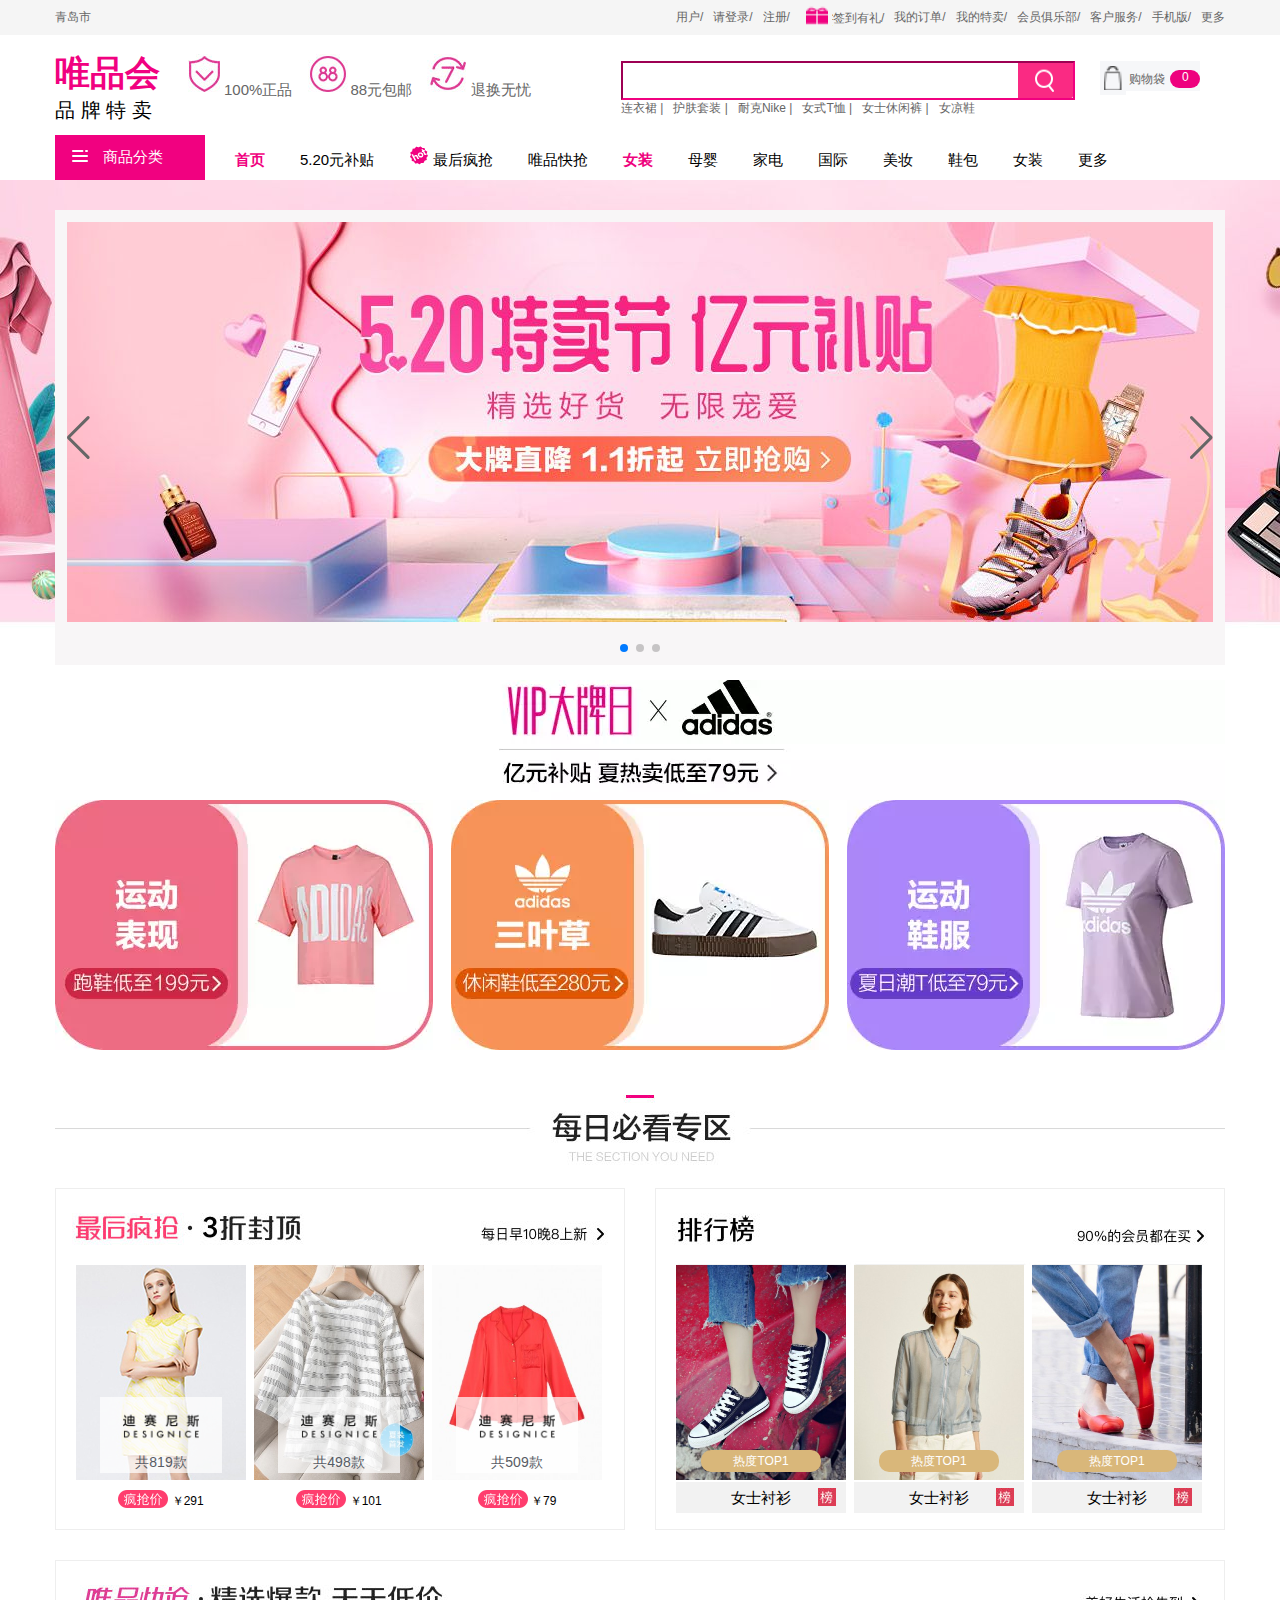
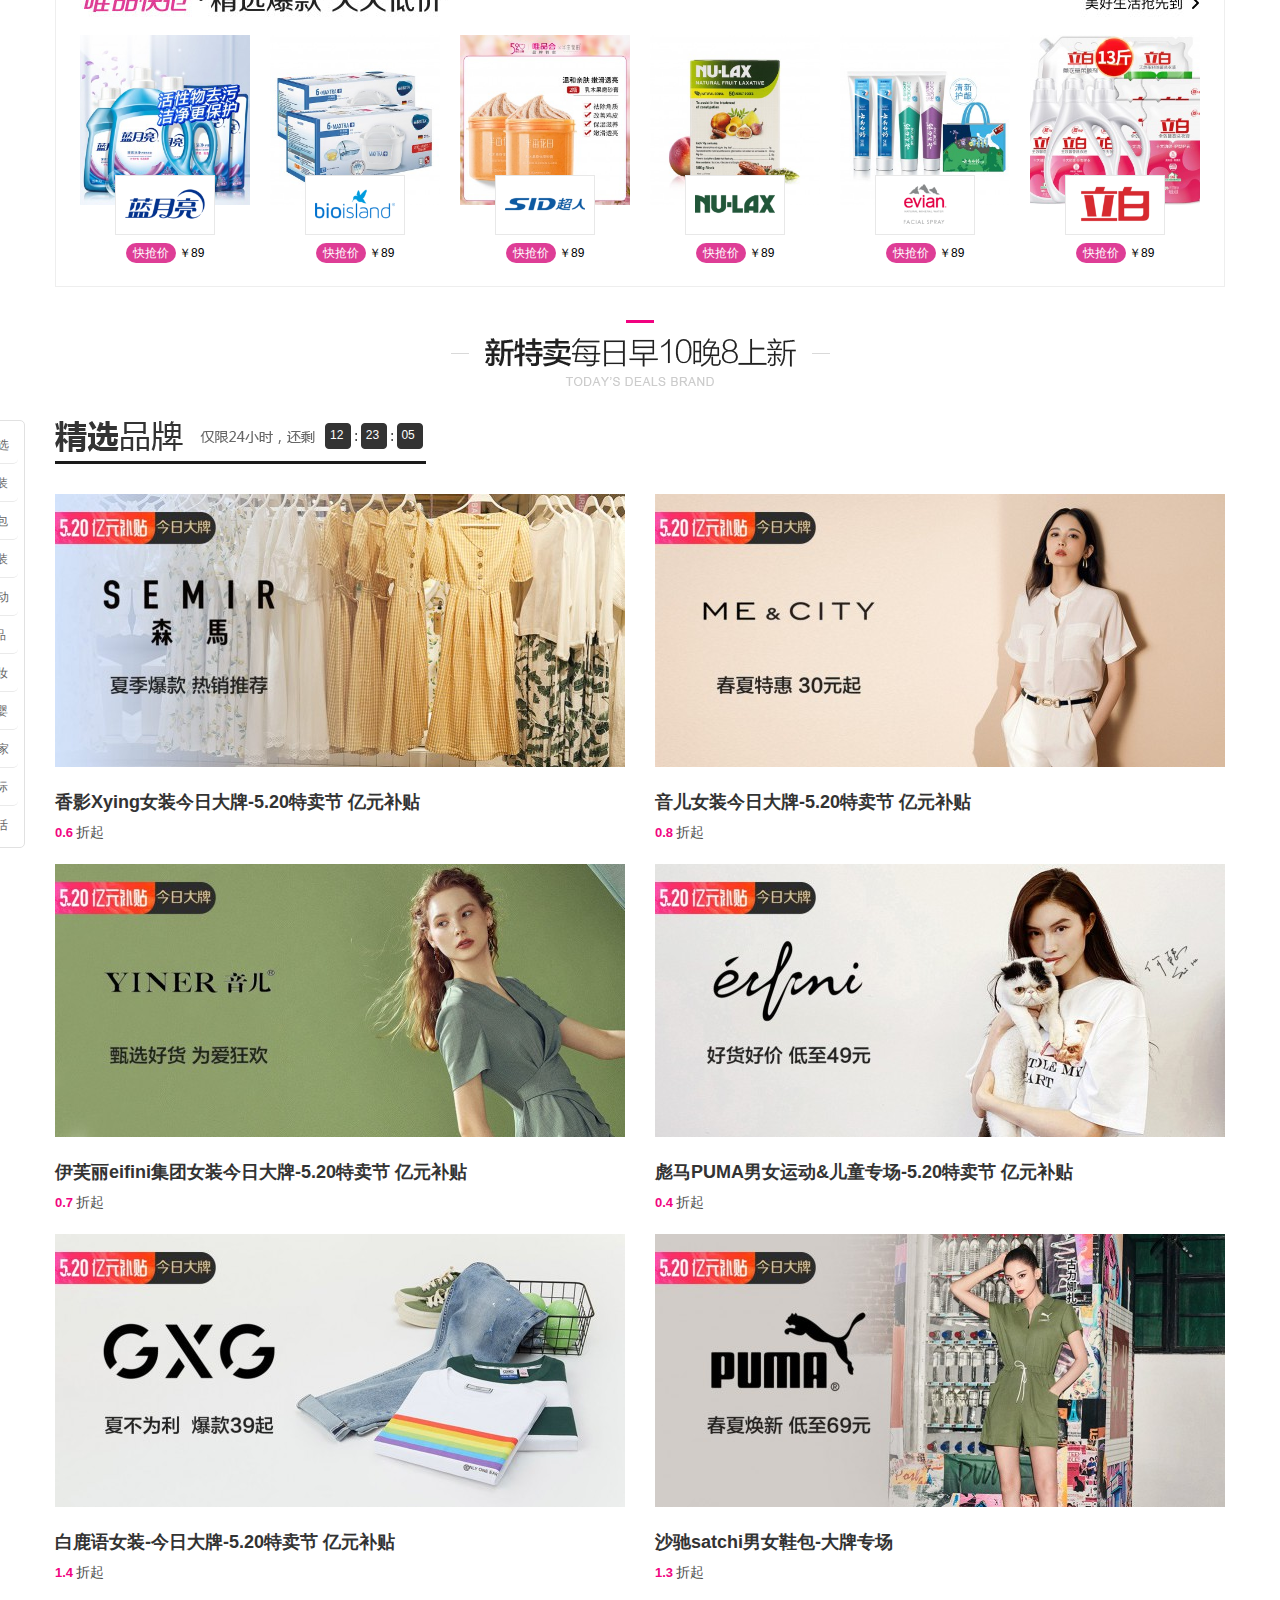
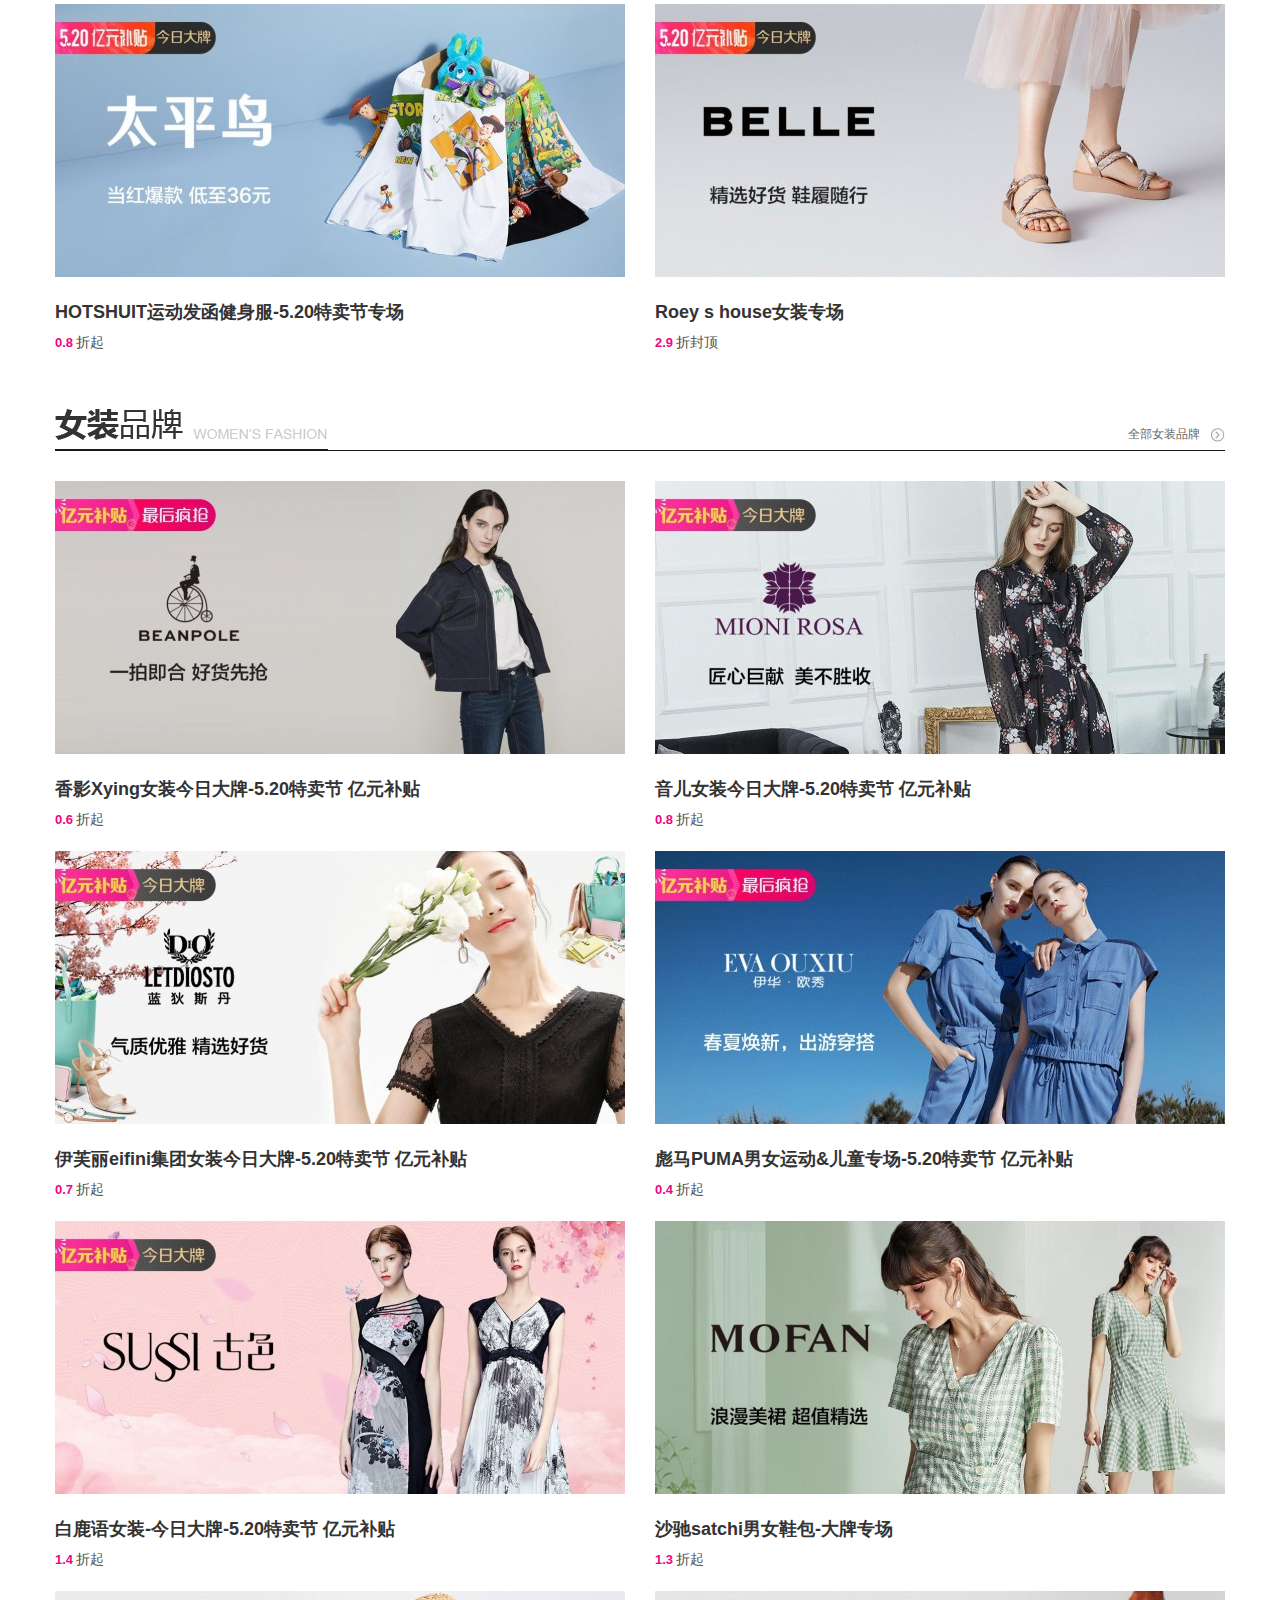
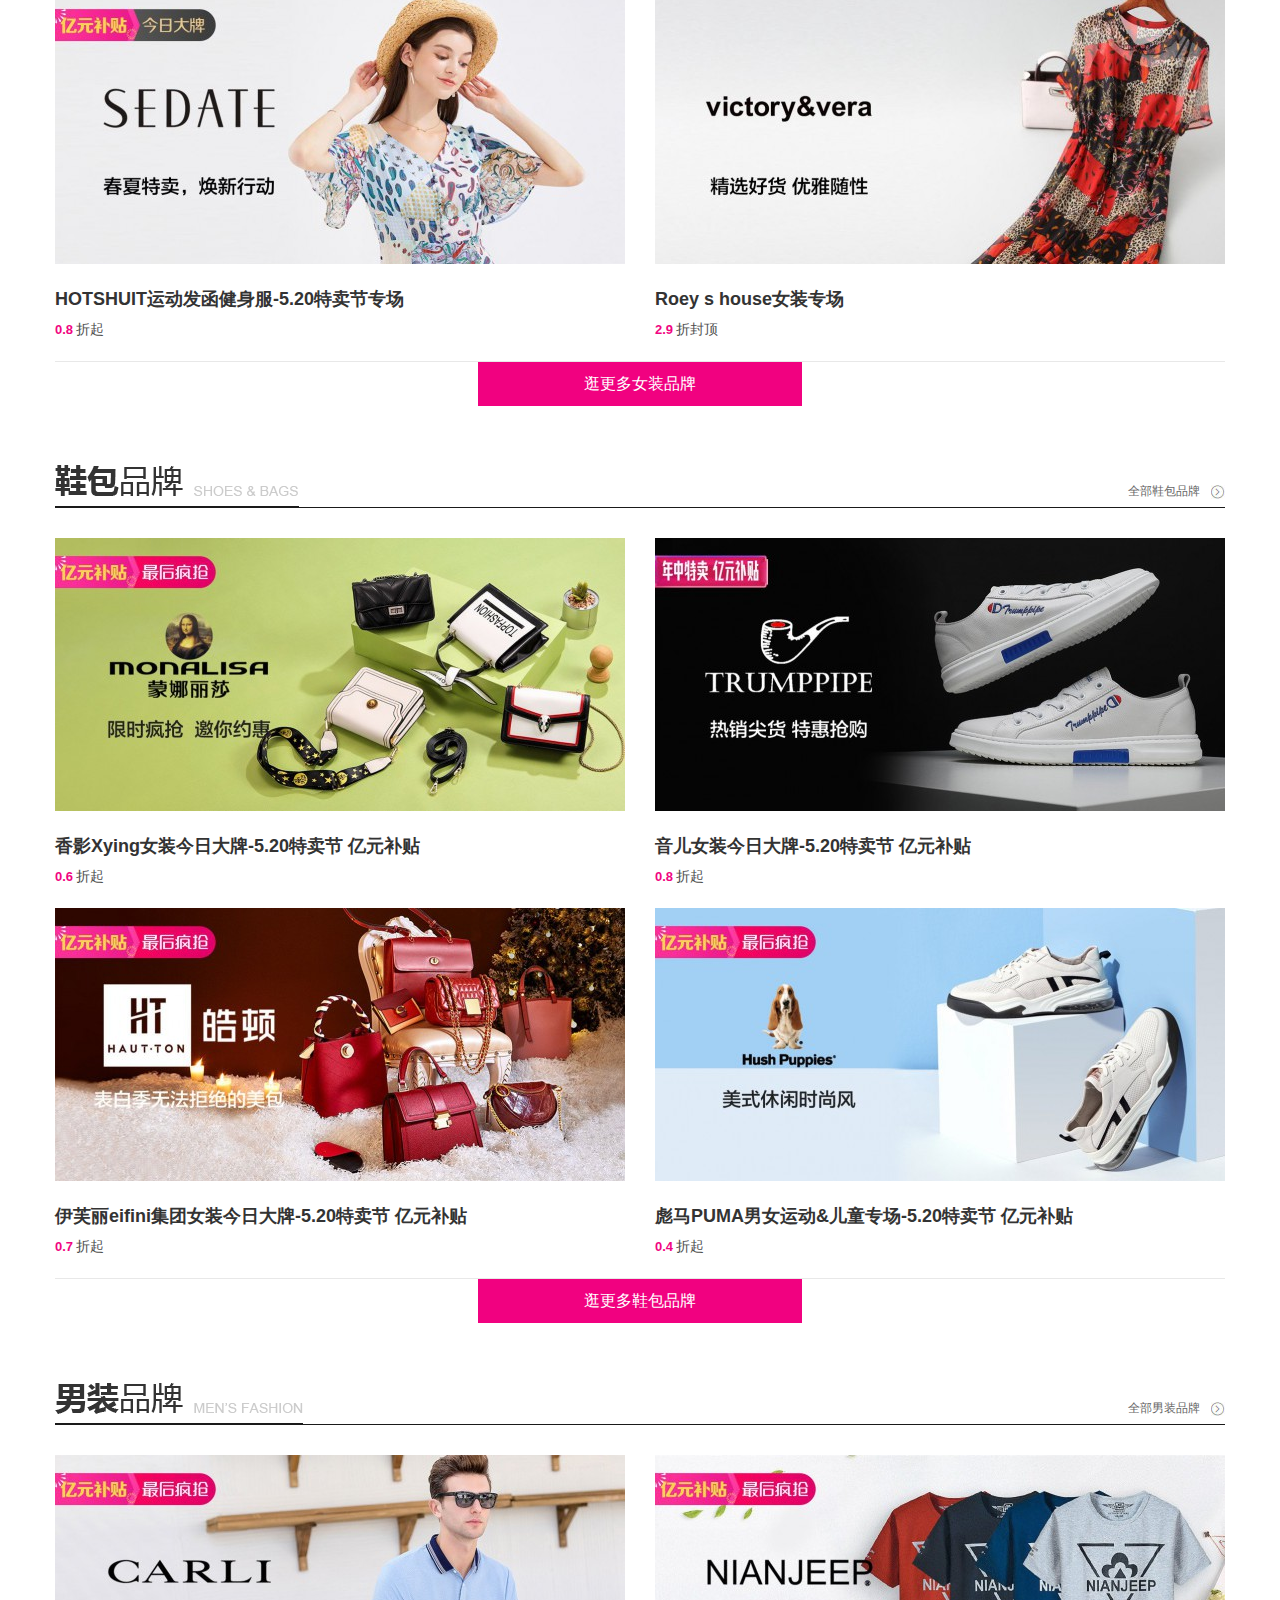
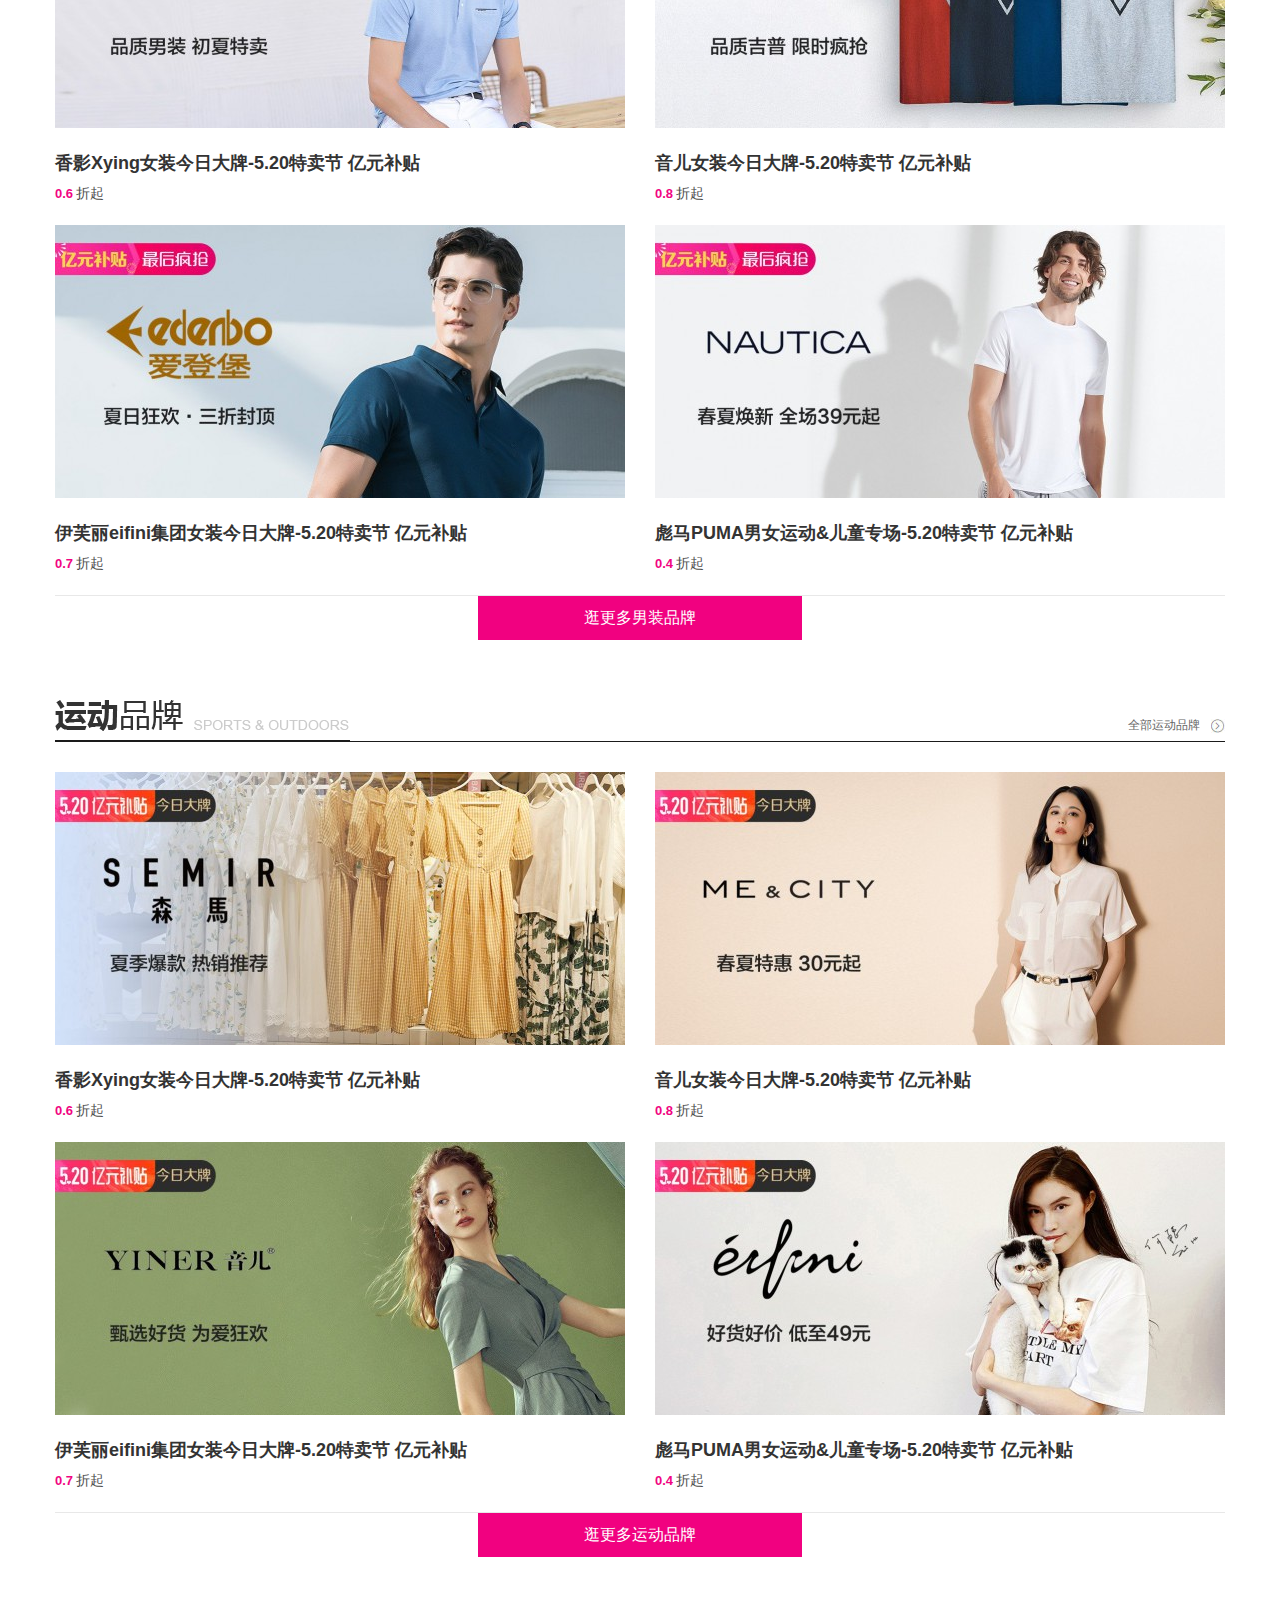
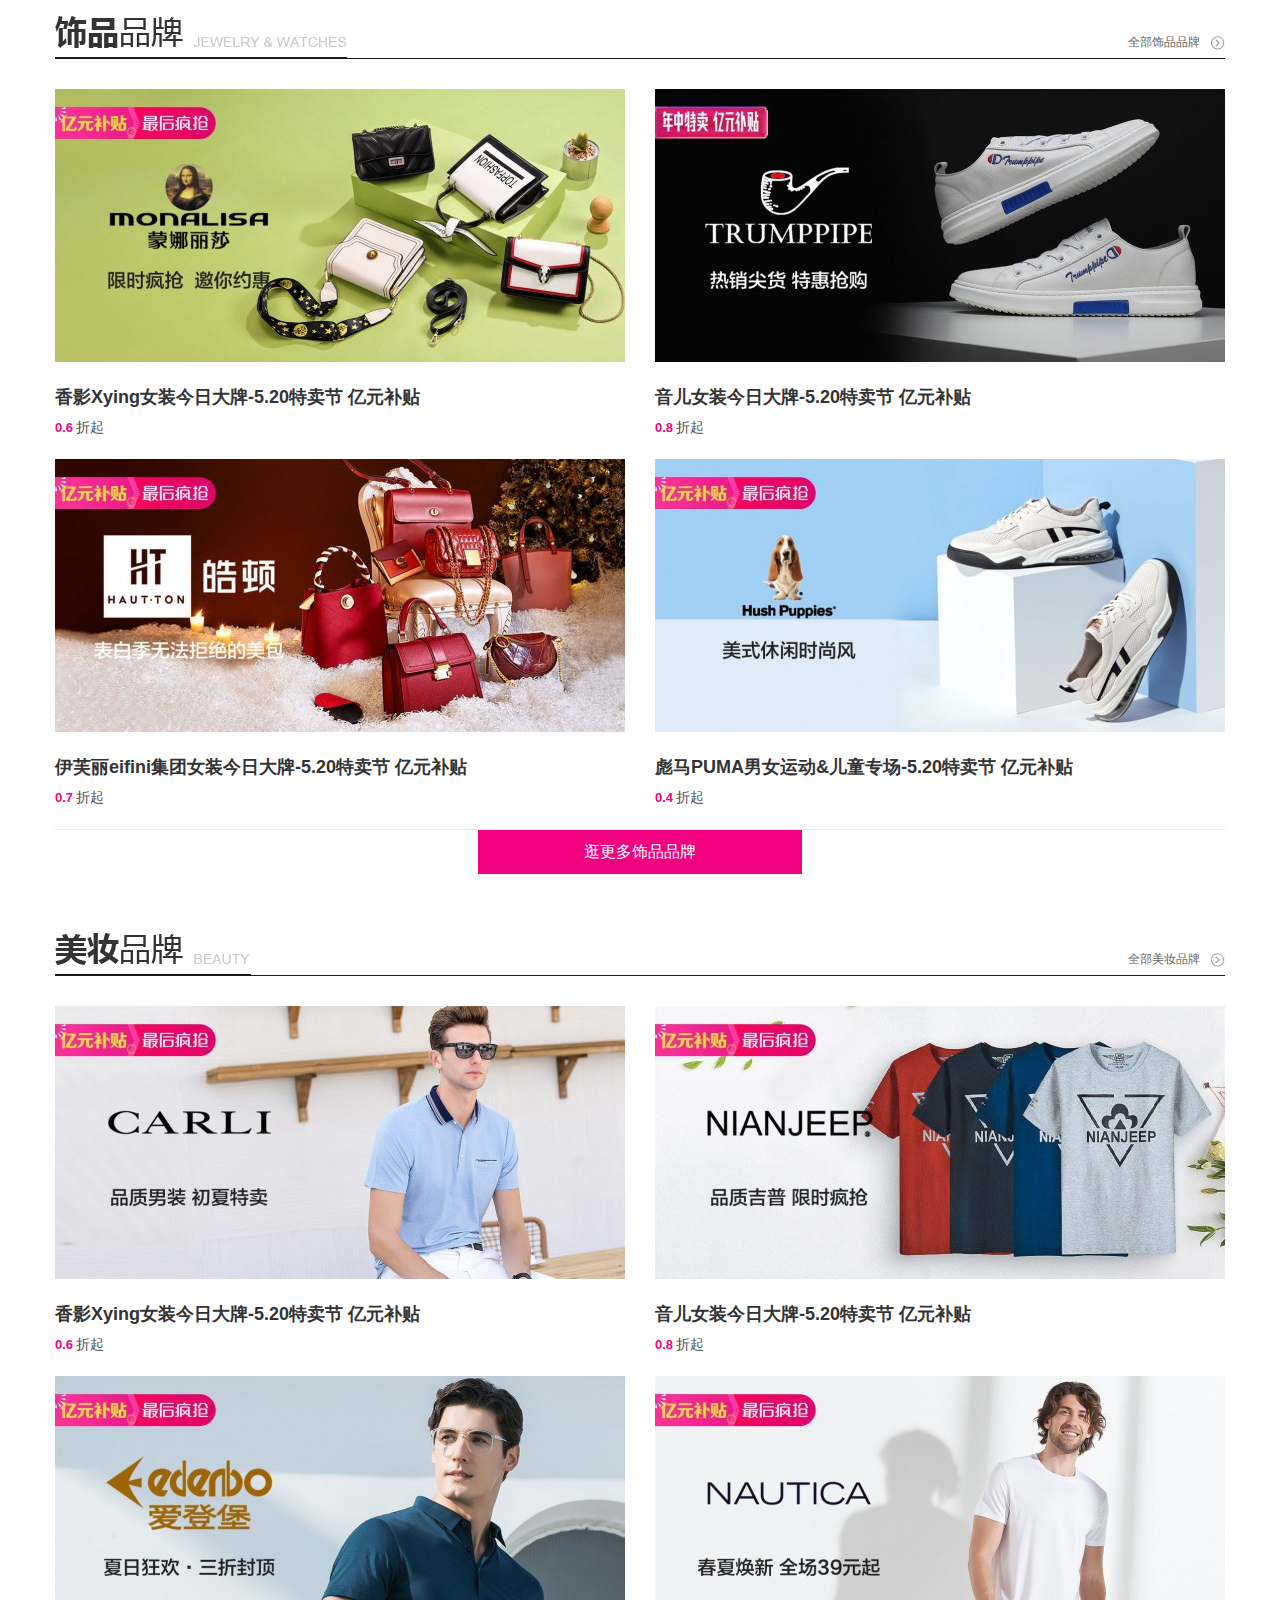
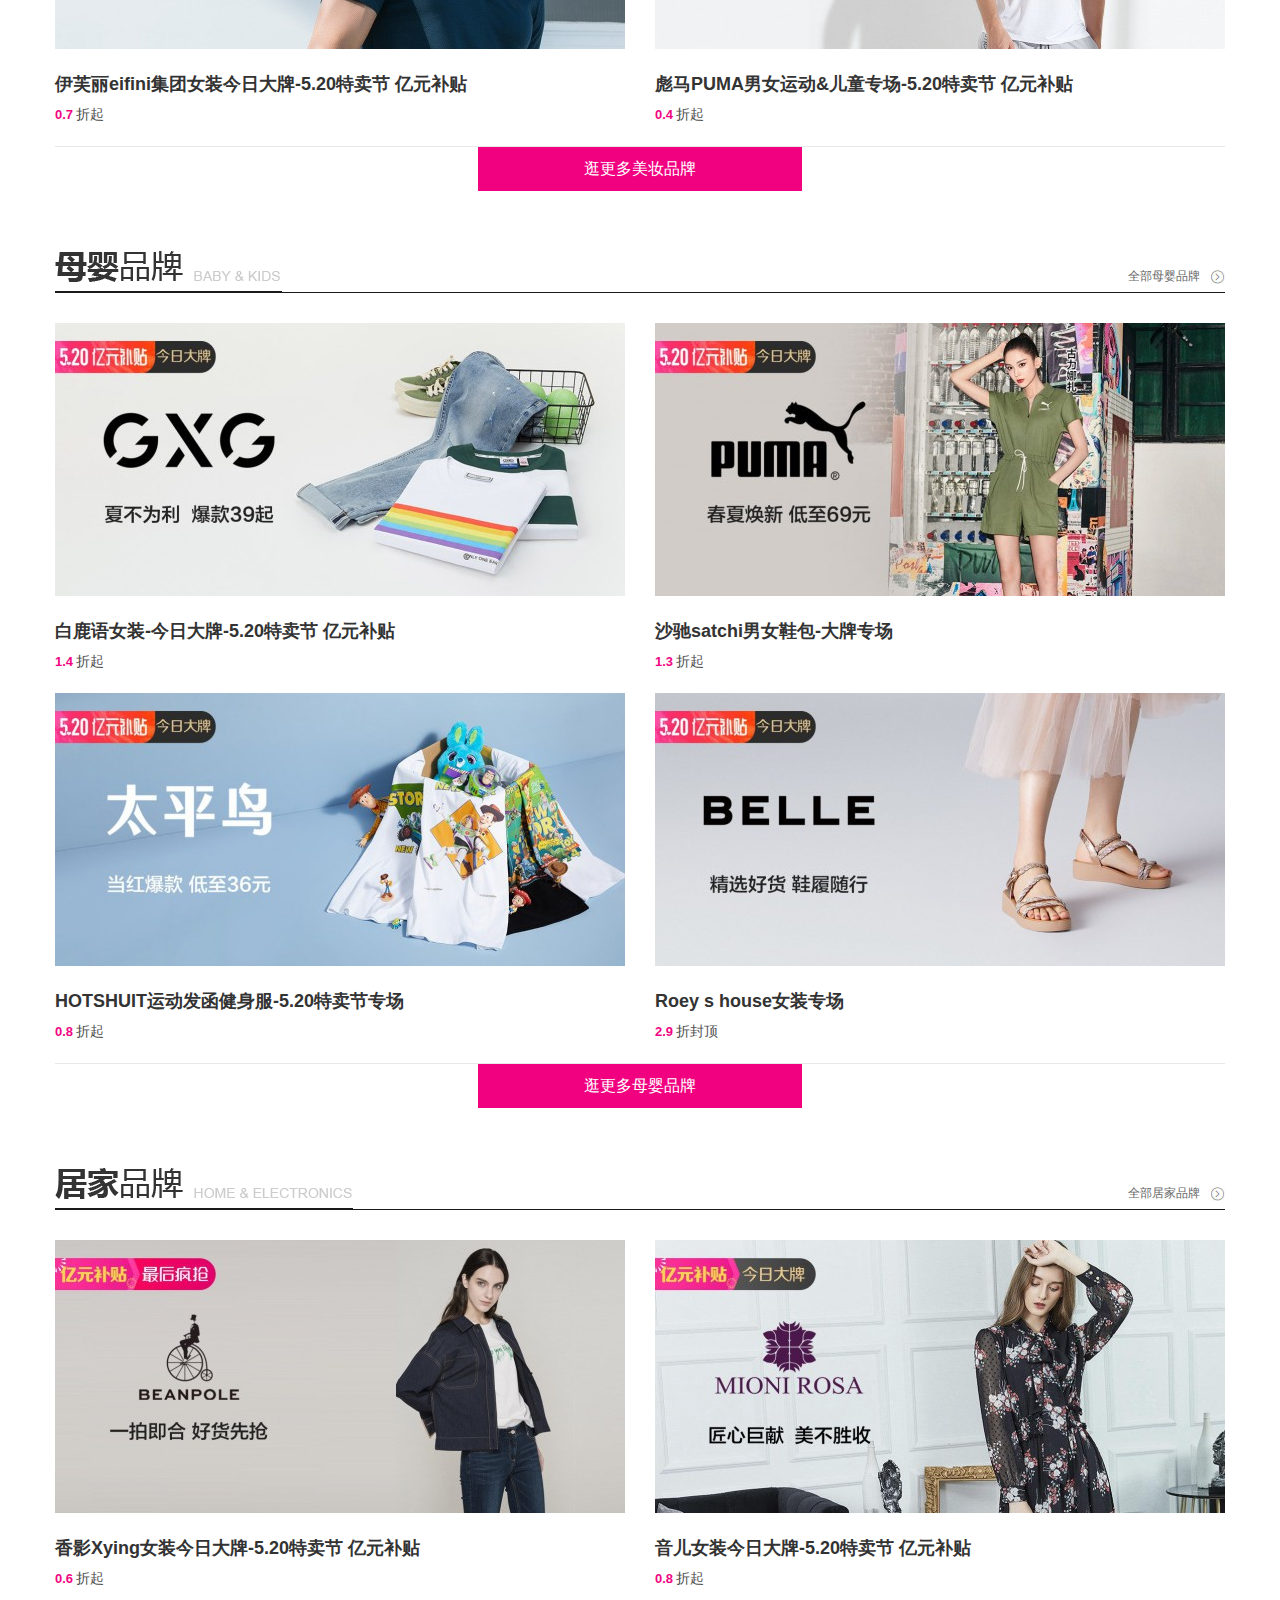
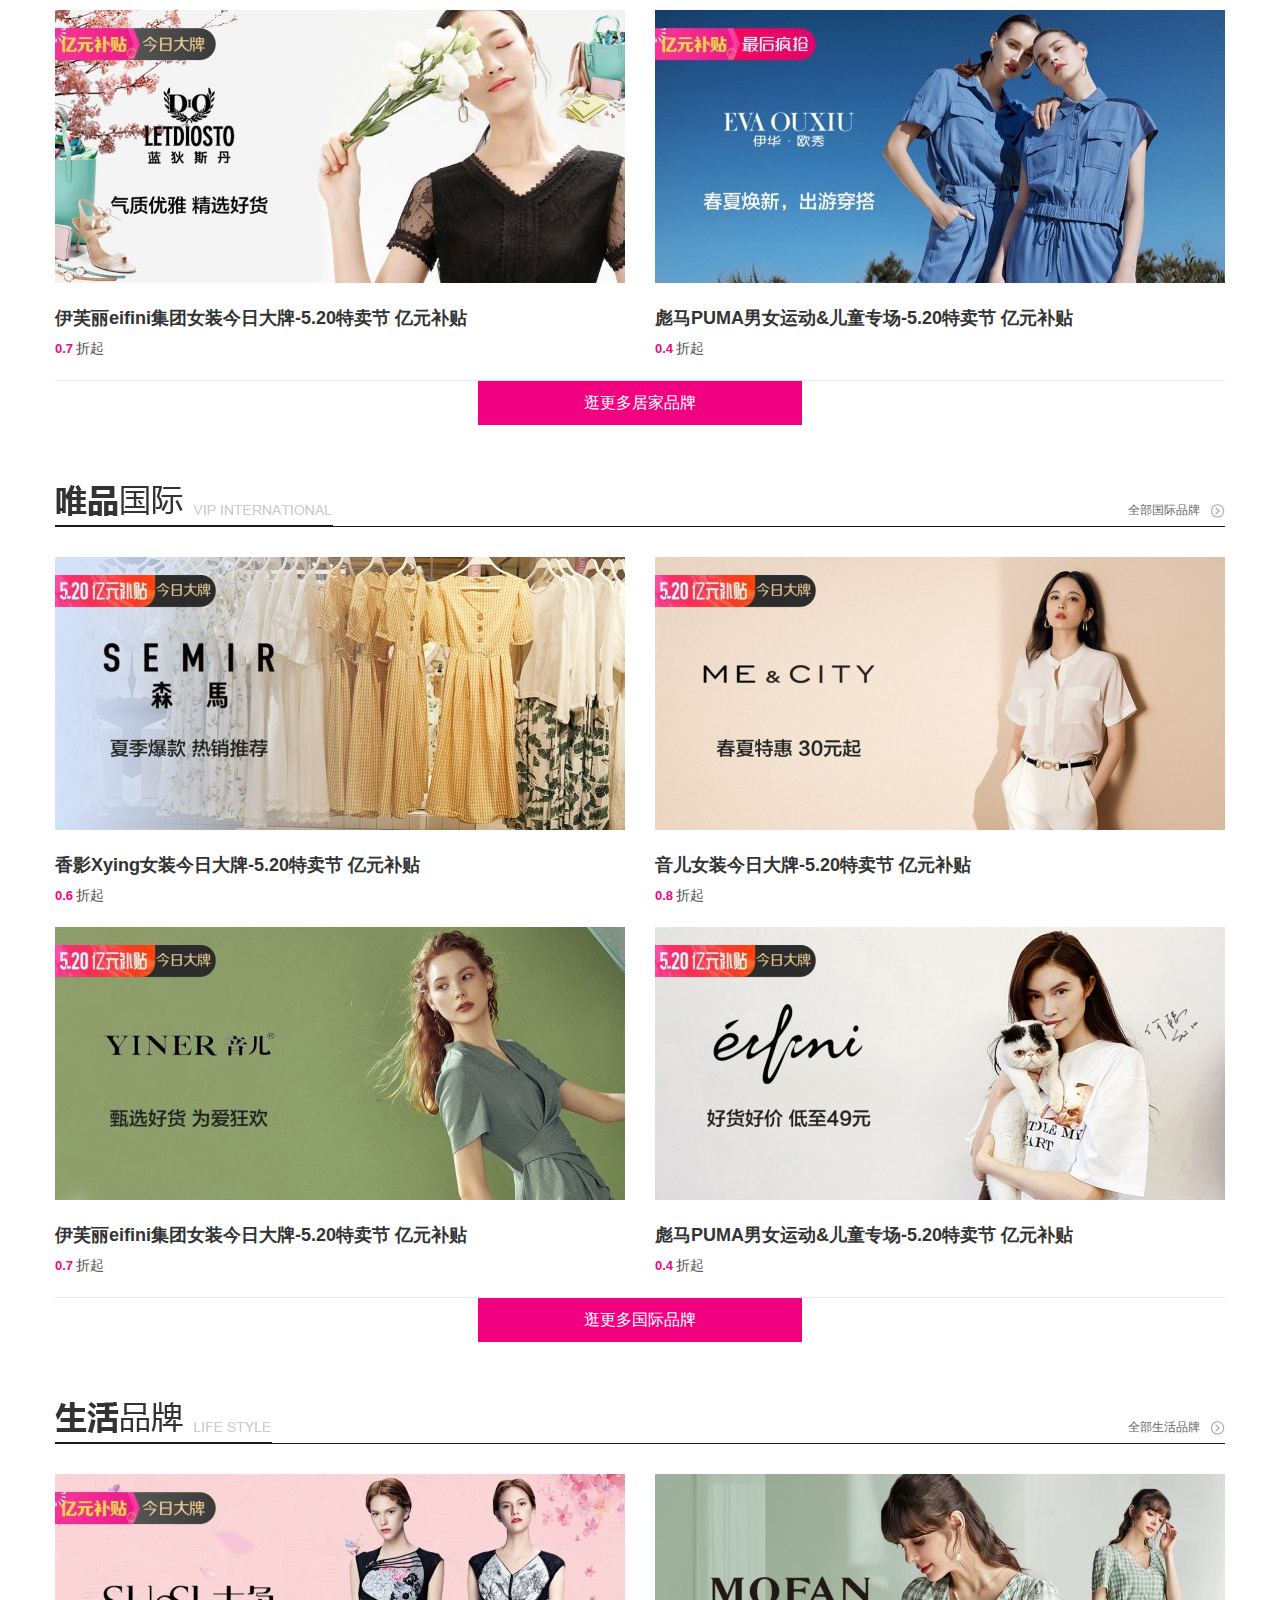
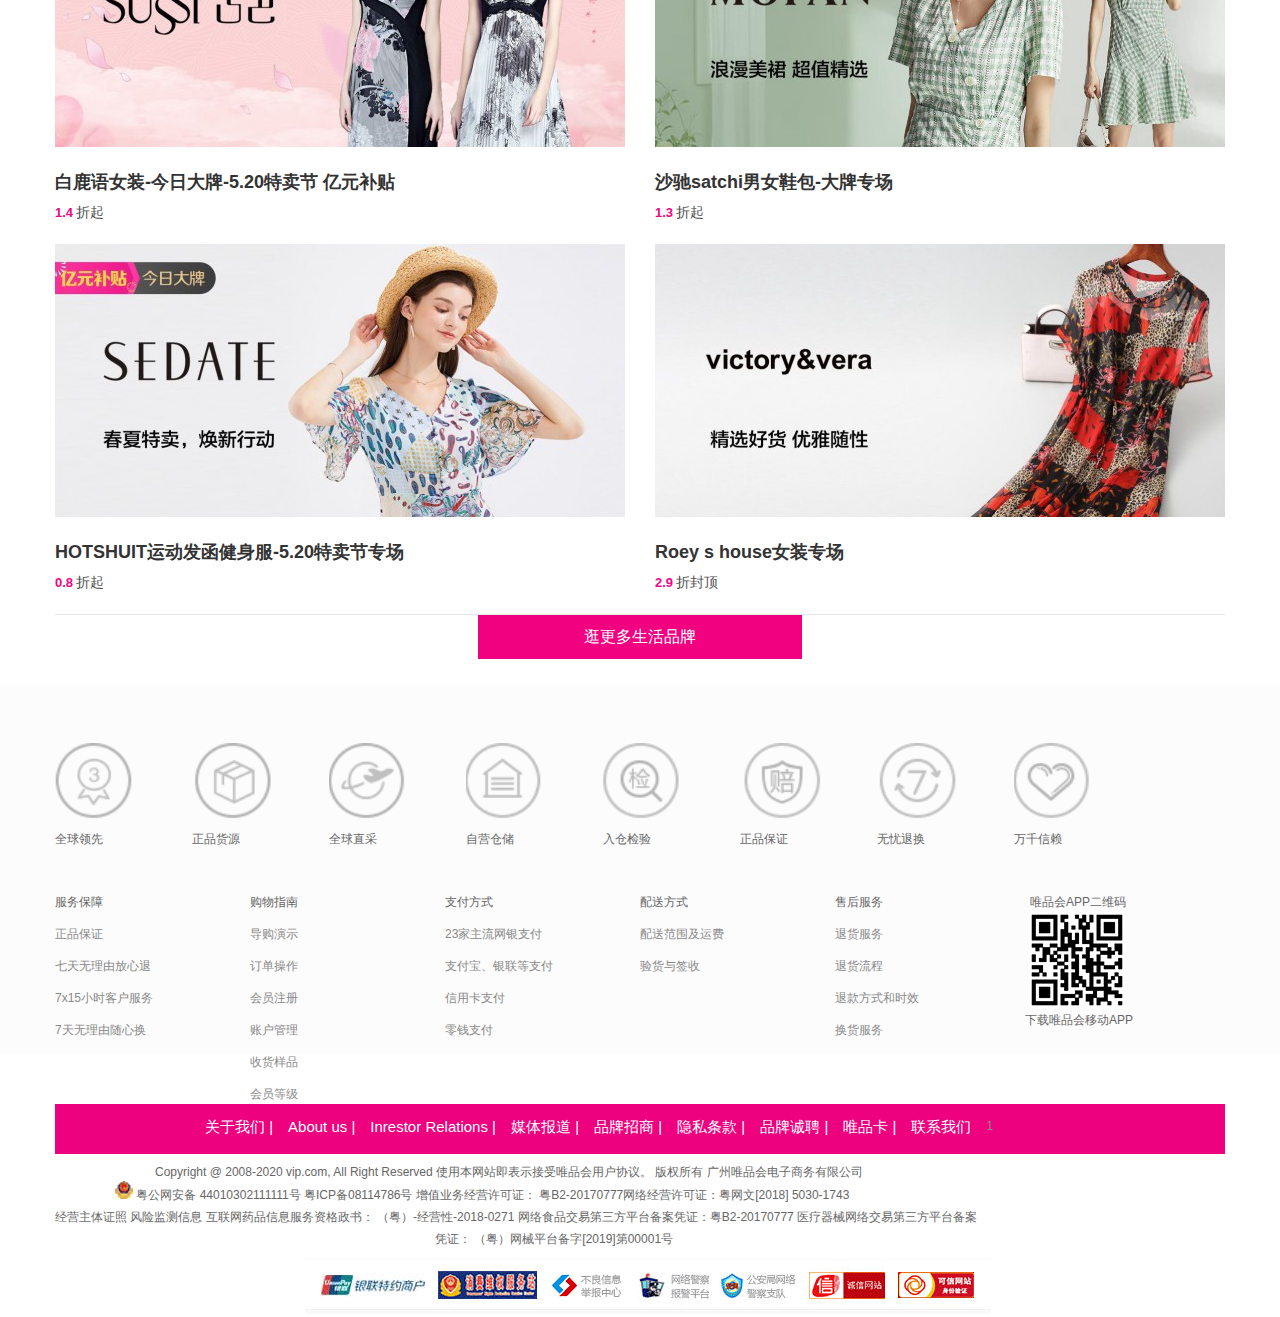
<file: index.html>
<!DOCTYPE html>
<html>
	<head>
		<meta charset="utf-8" />
		<title>首页</title>
		<link rel="stylesheet" type="text/css" href="css/reset.css" />
		<link rel="stylesheet" type="text/css" href="css/main.css" />
		<link rel="stylesheet" type="text/css" href="css/swiper.min.css" />
		<script src="js/jquery-3.5.1.min.js" type="text/javascript" charset="utf-8"></script>
		<script src="js/main.js" type="text/javascript" charset="utf-8"></script>
		<script src="js/swiper.min.js" type="text/javascript" charset="utf-8"></script>
	</head>
	<body>
		<!-- 头部 -->
		<div class="header"></div>

		<!-- banner -->
		<div class="banner">
			<div class="container">
				<div class="swiper-container">
					<div class="swiper-wrapper">
						<div class="swiper-slide"><a href="list.html"><img src="img/shouye/banner01.jpg"></a></div>
						<div class="swiper-slide"><a href="list01.html"><img src="img/shouye/banner02.jpg"></a></div>
						<div class="swiper-slide"><a href="list02.html"><img src="img/shouye/banner03.jpg"></a></div>
					</div>

					<!-- 如果需要导航按钮 -->
					<div class="swiper-button-prev"></div>
					<div class="swiper-button-next"></div>

					<!-- 如果需要分页器 -->
					<div class="swiper-pagination"></div>

					<!-- 如果需要滚动条 -->
					<!-- <div class="swiper-scrollbar"></div> -->
				</div>
				<!-- <ul class="clearfix">
					<li><span>5.20特卖节 亿元补贴</span></li>
					<li><span>兰蔻VIP大牌日 至高买1享5</span></li>
					<li><span>雅诗兰黛VIP大牌日 小棕瓶买1享8</span></li>
				</ul> -->
			</div>
		</div>

		<!-- VIP大牌日 -->
		<div class="content0">
			<div class="container">
				<div>
					<a href="list.html">
						<img src="img/shouye/dapairi0.jpg">
					</a>
				</div>
				<ul class="clearfix">
					<li>
						<a href="list01.html">
							<img src="img/shouye/dapairi1.jpg">
						</a>
					</li>
					<li>
						<a href="list02.html">
							<img src="img/shouye/dapairi2.jpg">
						</a>
					</li>
					<li>
						<a href="list.html">
							<img src="img/shouye/dapairi3.jpg">
						</a>
					</li>
				</ul>
			</div>
		</div>

		<!-- 第一层内容 -->
		<div class="content01">
			<div class="container">
				<div class="top">
					<img src="img/shouye/meiri.jpg">
				</div>
				<div class="mid clearfix">
					<div class="left">
						<ul>
							<li>
								<a href="list.html">
									<div>
										<img src="img/shouye/fengqiang11.png">
										<span>共819款</span>
									</div>
									<div>
										<img src="img/shouye/fengqiang.png">
										<span>￥291</span>
									</div>
								</a>
							</li>
							<li>
								<a href="list01.html">
									<div>
										<img src="img/shouye/fengqiang11.png">
										<span>共498款</span>
									</div>
									<div>
										<img src="img/shouye/fengqiang.png">
										<span>￥101</span>
									</div>
								</a>
							</li>
							<li>
								<a href="list02.html">
									<div>
										<img src="img/shouye/fengqiang11.png">
										<span>共509款</span>
									</div>
									<div>
										<img src="img/shouye/fengqiang.png">
										<span>￥79</span>
									</div>
								</a>
							</li>
						</ul>
					</div>
					<div class="right">
						<ul>
							<li>
								<a href="list.html">
									<div>热度TOP1</div>
									<div>
										<span>女士衬衫</span>
										<img src="img/shouye/bang.jpg">
									</div>
								</a>
							</li>
							<li>
								<a href="list01.html">
									<div>热度TOP1</div>
									<div>
										<span>女士衬衫</span>
										<img src="img/shouye/bang.jpg">
									</div>
								</a>
							</li>
							<li>
								<a href="list02.html">
									<div>热度TOP1</div>
									<div>
										<span>女士衬衫</span>
										<img src="img/shouye/bang.jpg">
									</div>
								</a>
							</li>
						</ul>
					</div>
				</div>
				<div class="btm">
					<ul>
						<li>
							<a href="list.html">
								<div>
									<img src="img/shouye/btm1.png">
								</div>
								<div>
									<span>快抢价</span>
									<span>￥89</span>
								</div>
							</a>
						</li>
						<li>
							<a href="list.html">
								<div>
									<img src="img/shouye/btm2.png">
								</div>
								<div>
									<span>快抢价</span>
									<span>￥89</span>
								</div>
							</a>
						</li>
						<li>
							<a href="list.html">
								<div>
									<img src="img/shouye/btm3.png">
								</div>
								<div>
									<span>快抢价</span>
									<span>￥89</span>
								</div>
							</a>
						</li>
						<li>
							<a href="list.html">
								<div>
									<img src="img/shouye/btm4.png">
								</div>
								<div>
									<span>快抢价</span>
									<span>￥89</span>
								</div>
							</a>
						</li>
						<li>
							<a href="list.html">
								<div>
									<img src="img/shouye/btm5.png">
								</div>
								<div>
									<span>快抢价</span>
									<span>￥89</span>
								</div>
							</a>
						</li>
						<li>
							<a href="list.html">
								<div>
									<img src="img/shouye/btm6.png">
								</div>
								<div>
									<span>快抢价</span>
									<span>￥89</span>
								</div>
							</a>
						</li>
					</ul>
				</div>
			</div>
		</div>

		<!-- 第二层内容---精选 -->
		<div class="content02 float floor1" id="jingxuan">
			<div class="container">
				<div class="top">
					<img src="img/shouye/xintemai.png">
				</div>
				<div class="neirong">
					<div>
						<span>12</span>
						<span>23</span>
						<span>05</span>
					</div>
					<ul class="clearfix">
						<li>
							<a href="list01.html">
								<img src="img/shouye/jingxuan1.jpg">
								<div>香影Xying女装今日大牌-5.20特卖节 亿元补贴</div>
								<span>0.6</span>
								<span>折起</span>
								<div>收藏品牌</div>
							</a>
						</li>
						<li>
							<a href="list01.html">
								<img src="img/shouye/jingxuan2.jpg">
								<div>音儿女装今日大牌-5.20特卖节 亿元补贴</div>
								<span>0.8</span>
								<span>折起</span>
								<div>收藏品牌</div>
							</a>
						</li>
						<li>
							<a href="list01.html">
								<img src="img/shouye/jingxuan3.jpg">
								<div>伊芙丽eifini集团女装今日大牌-5.20特卖节 亿元补贴</div>
								<span>0.7</span>
								<span>折起</span>
								<div>收藏品牌</div>
							</a>
						</li>
						<li>
							<a href="">
								<img src="img/shouye/jingxuan4.jpg">
								<div>彪马PUMA男女运动&#38儿童专场-5.20特卖节 亿元补贴</div>
								<span>0.4</span>
								<span>折起</span>
								<div>收藏品牌</div>
							</a>
						</li>
						<li>
							<a href="">
								<img src="img/shouye/jingxuan5.jpg">
								<div>白鹿语女装-今日大牌-5.20特卖节 亿元补贴</div>
								<span>1.4</span>
								<span>折起</span>
								<div>收藏品牌</div>
							</a>
						</li>
						<li>
							<a href="">
								<img src="img/shouye/jingxuan6.jpg">
								<div>沙驰satchi男女鞋包-大牌专场</div>
								<span>1.3</span>
								<span>折起</span>
								<div>收藏品牌</div>
							</a>
						</li>
						<li>
							<a href="">
								<img src="img/shouye/jingxuan7.jpg">
								<div>HOTSHUIT运动发函健身服-5.20特卖节专场</div>
								<span>0.8</span>
								<span>折起</span>
								<div>收藏品牌</div>
							</a>
						</li>
						<li>
							<a href="">
								<img src="img/shouye/jingxuan8.jpg">
								<div>Roey s house女装专场</div>
								<span>2.9</span>
								<span>折封顶</span>
								<div>收藏品牌</div>
							</a>
						</li>
					</ul>
				</div>
			</div>

			<!-- 第六部分---左边导航栏 -->
			<div class="content06">
				<ul>
					<li>
						<a href="#jingxuan">
							<img src="img/shouye/nav_1.jpg">
							<span>精选</span>
						</a>
					</li>
					<li>
						<a href="#nvzhuang">
							<img src="img/shouye/nav_2.jpg">
							<span>女装</span>
						</a>
					</li>
					<li>
						<a href="#xiebao">
							<img src="img/shouye/nav_3.jpg">
							<span>鞋包</span>
						</a>
					</li>
					<li>
						<a href="#nanzhuang">
							<img src="img/shouye/nav_4.jpg">
							<span>男装</span>
						</a>
					</li>
					<li>
						<a href="#yundong">
							<img src="img/shouye/nav_5.jpg">
							<span>运动</span>
						</a>
					</li>
					<li>
						<a href="#shipin">
							<img src="img/shouye/nav_6.jpg">
							<span>饰品</span>
						</a>
					</li>
					<li>
						<a href="#meizhuang">
							<img src="img/shouye/nav_7.jpg">
							<span>美妆</span>
						</a>
					</li>
					<li>
						<a href="#muying">
							<img src="img/shouye/nav_8.jpg">
							<span>母婴</span>
						</a>
					</li>
					<li>
						<a href="#jujia">
							<img src="img/shouye/nav_9.jpg">
							<span>居家</span>
						</a>
					</li>
					<li>
						<a href="#guoji">
							<img src="img/shouye/nav_10.jpg">
							<span>国际</span>
						</a>
					</li>
					<li>
						<a href="#shenghuo">
							<img src="img/shouye/nav_11.jpg">
							<span>生活</span>
						</a>
					</li>
				</ul>
			</div>
		</div>

		<!-- 第三层内容---女装 -->
		<div class="content03 content02 floor2" id="nvzhuang">
			<div class="container">
				<div class="neirong pic">
					<div>
						<a href="">全部女装品牌</a>
					</div>
					<ul class="clearfix">
						<li>
							<a href="">
								<img src="img/shouye/nvzhuang1.jpg">
								<div>香影Xying女装今日大牌-5.20特卖节 亿元补贴</div>
								<span>0.6</span>
								<span>折起</span>
								<div>收藏品牌</div>
							</a>
						</li>
						<li>
							<a href="">
								<img src="img/shouye/nvzhuang2.jpg">
								<div>音儿女装今日大牌-5.20特卖节 亿元补贴</div>
								<span>0.8</span>
								<span>折起</span>
								<div>收藏品牌</div>
							</a>
						</li>
						<li>
							<a href="">
								<img src="img/shouye/nvzhuang3.jpg">
								<div>伊芙丽eifini集团女装今日大牌-5.20特卖节 亿元补贴</div>
								<span>0.7</span>
								<span>折起</span>
								<div>收藏品牌</div>
							</a>
						</li>
						<li>
							<a href="">
								<img src="img/shouye/nvzhuang4.jpg">
								<div>彪马PUMA男女运动&#38儿童专场-5.20特卖节 亿元补贴</div>
								<span>0.4</span>
								<span>折起</span>
								<div>收藏品牌</div>
							</a>
						</li>
						<li>
							<a href="">
								<img src="img/shouye/nvzhuang5.jpg">
								<div>白鹿语女装-今日大牌-5.20特卖节 亿元补贴</div>
								<span>1.4</span>
								<span>折起</span>
								<div>收藏品牌</div>
							</a>
						</li>
						<li>
							<a href="">
								<img src="img/shouye/nvzhuang6.jpg">
								<div>沙驰satchi男女鞋包-大牌专场</div>
								<span>1.3</span>
								<span>折起</span>
								<div>收藏品牌</div>
							</a>
						</li>
						<li>
							<a href="">
								<img src="img/shouye/nvzhuang7.jpg">
								<div>HOTSHUIT运动发函健身服-5.20特卖节专场</div>
								<span>0.8</span>
								<span>折起</span>
								<div>收藏品牌</div>
							</a>
						</li>
						<li>
							<a href="">
								<img src="img/shouye/nvzhuang8.jpg">
								<div>Roey s house女装专场</div>
								<span>2.9</span>
								<span>折封顶</span>
								<div>收藏品牌</div>
							</a>
						</li>
					</ul>
					<div>
						<a href="">逛更多女装品牌</a>
					</div>
				</div>
			</div>
		</div>

		<!-- 第四部分---鞋包 -->
		<div class="content04 content02 content03 floor3" id="xiebao">
			<div class="container">
				<div class="neirong pic">
					<div>
						<a href="">全部鞋包品牌</a>
					</div>
					<ul class="clearfix">
						<li>
							<a href="">
								<img src="img/shouye/xiebao1.jpg">
								<div>香影Xying女装今日大牌-5.20特卖节 亿元补贴</div>
								<span>0.6</span>
								<span>折起</span>
								<div>收藏品牌</div>
							</a>
						</li>
						<li>
							<a href="">
								<img src="img/shouye/xiebao2.jpg">
								<div>音儿女装今日大牌-5.20特卖节 亿元补贴</div>
								<span>0.8</span>
								<span>折起</span>
								<div>收藏品牌</div>
							</a>
						</li>
						<li>
							<a href="">
								<img src="img/shouye/xiebao3.jpg">
								<div>伊芙丽eifini集团女装今日大牌-5.20特卖节 亿元补贴</div>
								<span>0.7</span>
								<span>折起</span>
								<div>收藏品牌</div>
							</a>
						</li>
						<li>
							<a href="">
								<img src="img/shouye/xiebao4.jpg">
								<div>彪马PUMA男女运动&#38儿童专场-5.20特卖节 亿元补贴</div>
								<span>0.4</span>
								<span>折起</span>
								<div>收藏品牌</div>
							</a>
						</li>
					</ul>
					<div>
						<a href="">逛更多鞋包品牌</a>
					</div>
				</div>
			</div>
		</div>

		<!-- 第五部分---男装 -->
		<div class="content05 content02 content03 floor4" id="nanzhuang">
			<div class="container">
				<div class="neirong pic">
					<div>
						<a href="">全部男装品牌</a>
					</div>
					<ul class="clearfix">
						<li>
							<a href="">
								<img src="img/shouye/nanzhuang1.jpg">
								<div>香影Xying女装今日大牌-5.20特卖节 亿元补贴</div>
								<span>0.6</span>
								<span>折起</span>
								<div>收藏品牌</div>
							</a>
						</li>
						<li>
							<a href="">
								<img src="img/shouye/nanzhuang2.jpg">
								<div>音儿女装今日大牌-5.20特卖节 亿元补贴</div>
								<span>0.8</span>
								<span>折起</span>
								<div>收藏品牌</div>
							</a>
						</li>
						<li>
							<a href="">
								<img src="img/shouye/nanzhuang3.jpg">
								<div>伊芙丽eifini集团女装今日大牌-5.20特卖节 亿元补贴</div>
								<span>0.7</span>
								<span>折起</span>
								<div>收藏品牌</div>
							</a>
						</li>
						<li>
							<a href="">
								<img src="img/shouye/nanzhuang4.jpg">
								<div>彪马PUMA男女运动&#38儿童专场-5.20特卖节 亿元补贴</div>
								<span>0.4</span>
								<span>折起</span>
								<div>收藏品牌</div>
							</a>
						</li>
					</ul>
					<div>
						<a href="">逛更多男装品牌</a>
					</div>
				</div>
			</div>
		</div>

		<!-- 第七部分---运动 -->
		<div class="content07 content02 content03 floor5" id="yundong">
			<div class="container">
				<div class="neirong pic">
					<div>
						<a href="">全部运动品牌</a>
					</div>
					<ul class="clearfix">
						<li>
							<a href="">
								<img src="img/shouye/jingxuan1.jpg">
								<div>香影Xying女装今日大牌-5.20特卖节 亿元补贴</div>
								<span>0.6</span>
								<span>折起</span>
								<div>收藏品牌</div>
							</a>
						</li>
						<li>
							<a href="">
								<img src="img/shouye/jingxuan2.jpg">
								<div>音儿女装今日大牌-5.20特卖节 亿元补贴</div>
								<span>0.8</span>
								<span>折起</span>
								<div>收藏品牌</div>
							</a>
						</li>
						<li>
							<a href="">
								<img src="img/shouye/jingxuan3.jpg">
								<div>伊芙丽eifini集团女装今日大牌-5.20特卖节 亿元补贴</div>
								<span>0.7</span>
								<span>折起</span>
								<div>收藏品牌</div>
							</a>
						</li>
						<li>
							<a href="">
								<img src="img/shouye/jingxuan4.jpg">
								<div>彪马PUMA男女运动&#38儿童专场-5.20特卖节 亿元补贴</div>
								<span>0.4</span>
								<span>折起</span>
								<div>收藏品牌</div>
							</a>
						</li>
					</ul>
					<div>
						<a href="">逛更多运动品牌</a>
					</div>
				</div>
			</div>
		</div>

		<!-- 第八部分---饰品 -->
		<div class="content08 content02 content03 floor6" id="shipin">
			<div class="container">
				<div class="neirong pic">
					<div>
						<a href="">全部饰品品牌</a>
					</div>
					<ul class="clearfix">
						<li>
							<a href="">
								<img src="img/shouye/xiebao1.jpg">
								<div>香影Xying女装今日大牌-5.20特卖节 亿元补贴</div>
								<span>0.6</span>
								<span>折起</span>
								<div>收藏品牌</div>
							</a>
						</li>
						<li>
							<a href="">
								<img src="img/shouye/xiebao2.jpg">
								<div>音儿女装今日大牌-5.20特卖节 亿元补贴</div>
								<span>0.8</span>
								<span>折起</span>
								<div>收藏品牌</div>
							</a>
						</li>
						<li>
							<a href="">
								<img src="img/shouye/xiebao3.jpg">
								<div>伊芙丽eifini集团女装今日大牌-5.20特卖节 亿元补贴</div>
								<span>0.7</span>
								<span>折起</span>
								<div>收藏品牌</div>
							</a>
						</li>
						<li>
							<a href="">
								<img src="img/shouye/xiebao4.jpg">
								<div>彪马PUMA男女运动&#38儿童专场-5.20特卖节 亿元补贴</div>
								<span>0.4</span>
								<span>折起</span>
								<div>收藏品牌</div>
							</a>
						</li>
					</ul>
					<div>
						<a href="">逛更多饰品品牌</a>
					</div>
				</div>
			</div>
		</div>

		<!-- 第九部分---美妆 -->
		<div class="content09 content02 content03 floor7" id="meizhuang">
			<div class="container">
				<div class="neirong pic">
					<div>
						<a href="">全部美妆品牌</a>
					</div>
					<ul class="clearfix">
						<li>
							<a href="">
								<img src="img/shouye/nanzhuang1.jpg">
								<div>香影Xying女装今日大牌-5.20特卖节 亿元补贴</div>
								<span>0.6</span>
								<span>折起</span>
								<div>收藏品牌</div>
							</a>
						</li>
						<li>
							<a href="">
								<img src="img/shouye/nanzhuang2.jpg">
								<div>音儿女装今日大牌-5.20特卖节 亿元补贴</div>
								<span>0.8</span>
								<span>折起</span>
								<div>收藏品牌</div>
							</a>
						</li>
						<li>
							<a href="">
								<img src="img/shouye/nanzhuang3.jpg">
								<div>伊芙丽eifini集团女装今日大牌-5.20特卖节 亿元补贴</div>
								<span>0.7</span>
								<span>折起</span>
								<div>收藏品牌</div>
							</a>
						</li>
						<li>
							<a href="">
								<img src="img/shouye/nanzhuang4.jpg">
								<div>彪马PUMA男女运动&#38儿童专场-5.20特卖节 亿元补贴</div>
								<span>0.4</span>
								<span>折起</span>
								<div>收藏品牌</div>
							</a>
						</li>
					</ul>
					<div>
						<a href="">逛更多美妆品牌</a>
					</div>
				</div>
			</div>
		</div>

		<!-- 第十部分---母婴 -->
		<div class="content10 content02 content03 floor8" id="muying">
			<div class="container">
				<div class="neirong pic">
					<div>
						<a href="">全部母婴品牌</a>
					</div>
					<ul class="clearfix">
						<li>
							<a href="">
								<img src="img/shouye/jingxuan5.jpg">
								<div>白鹿语女装-今日大牌-5.20特卖节 亿元补贴</div>
								<span>1.4</span>
								<span>折起</span>
								<div>收藏品牌</div>
							</a>
						</li>
						<li>
							<a href="">
								<img src="img/shouye/jingxuan6.jpg">
								<div>沙驰satchi男女鞋包-大牌专场</div>
								<span>1.3</span>
								<span>折起</span>
								<div>收藏品牌</div>
							</a>
						</li>
						<li>
							<a href="">
								<img src="img/shouye/jingxuan7.jpg">
								<div>HOTSHUIT运动发函健身服-5.20特卖节专场</div>
								<span>0.8</span>
								<span>折起</span>
								<div>收藏品牌</div>
							</a>
						</li>
						<li>
							<a href="">
								<img src="img/shouye/jingxuan8.jpg">
								<div>Roey s house女装专场</div>
								<span>2.9</span>
								<span>折封顶</span>
								<div>收藏品牌</div>
							</a>
						</li>
					</ul>
					<div>
						<a href="">逛更多母婴品牌</a>
					</div>
				</div>
			</div>
		</div>

		<!-- 第十一部分---居家 -->
		<div class="content11 content02 content03 floor9" id="jujia">
			<div class="container">
				<div class="neirong pic">
					<div>
						<a href="">全部居家品牌</a>
					</div>
					<ul class="clearfix">
						<li>
							<a href="">
								<img src="img/shouye/nvzhuang1.jpg">
								<div>香影Xying女装今日大牌-5.20特卖节 亿元补贴</div>
								<span>0.6</span>
								<span>折起</span>
								<div>收藏品牌</div>
							</a>
						</li>
						<li>
							<a href="">
								<img src="img/shouye/nvzhuang2.jpg">
								<div>音儿女装今日大牌-5.20特卖节 亿元补贴</div>
								<span>0.8</span>
								<span>折起</span>
								<div>收藏品牌</div>
							</a>
						</li>
						<li>
							<a href="">
								<img src="img/shouye/nvzhuang3.jpg">
								<div>伊芙丽eifini集团女装今日大牌-5.20特卖节 亿元补贴</div>
								<span>0.7</span>
								<span>折起</span>
								<div>收藏品牌</div>
							</a>
						</li>
						<li>
							<a href="">
								<img src="img/shouye/nvzhuang4.jpg">
								<div>彪马PUMA男女运动&#38儿童专场-5.20特卖节 亿元补贴</div>
								<span>0.4</span>
								<span>折起</span>
								<div>收藏品牌</div>
							</a>
						</li>
					</ul>
					<div>
						<a href="">逛更多居家品牌</a>
					</div>
				</div>
			</div>
		</div>

		<!-- 第十二部分---国际 -->
		<div class="content12 content02 content03 floor10" id="guoji">
			<div class="container">
				<div class="neirong pic">
					<div>
						<a href="">全部国际品牌</a>
					</div>
					<ul class="clearfix">
						<li>
							<a href="">
								<img src="img/shouye/jingxuan1.jpg">
								<div>香影Xying女装今日大牌-5.20特卖节 亿元补贴</div>
								<span>0.6</span>
								<span>折起</span>
								<div>收藏品牌</div>
							</a>
						</li>
						<li>
							<a href="">
								<img src="img/shouye/jingxuan2.jpg">
								<div>音儿女装今日大牌-5.20特卖节 亿元补贴</div>
								<span>0.8</span>
								<span>折起</span>
								<div>收藏品牌</div>
							</a>
						</li>
						<li>
							<a href="">
								<img src="img/shouye/jingxuan3.jpg">
								<div>伊芙丽eifini集团女装今日大牌-5.20特卖节 亿元补贴</div>
								<span>0.7</span>
								<span>折起</span>
								<div>收藏品牌</div>
							</a>
						</li>
						<li>
							<a href="">
								<img src="img/shouye/jingxuan4.jpg">
								<div>彪马PUMA男女运动&#38儿童专场-5.20特卖节 亿元补贴</div>
								<span>0.4</span>
								<span>折起</span>
								<div>收藏品牌</div>
							</a>
						</li>
					</ul>
					<div>
						<a href="">逛更多国际品牌</a>
					</div>
				</div>
			</div>
		</div>

		<!-- 第十三部分---生活 -->
		<div class="content13 content02 content03 floor11" id="shenghuo">
			<div class="container">
				<div class="neirong pic">
					<div>
						<a href="">全部生活品牌</a>
					</div>
					<ul class="clearfix">
						<li>
							<a href="">
								<img src="img/shouye/nvzhuang5.jpg">
								<div>白鹿语女装-今日大牌-5.20特卖节 亿元补贴</div>
								<span>1.4</span>
								<span>折起</span>
								<div>收藏品牌</div>
							</a>
						</li>
						<li>
							<a href="">
								<img src="img/shouye/nvzhuang6.jpg">
								<div>沙驰satchi男女鞋包-大牌专场</div>
								<span>1.3</span>
								<span>折起</span>
								<div>收藏品牌</div>
							</a>
						</li>
						<li>
							<a href="">
								<img src="img/shouye/nvzhuang7.jpg">
								<div>HOTSHUIT运动发函健身服-5.20特卖节专场</div>
								<span>0.8</span>
								<span>折起</span>
								<div>收藏品牌</div>
							</a>
						</li>
						<li>
							<a href="">
								<img src="img/shouye/nvzhuang8.jpg">
								<div>Roey s house女装专场</div>
								<span>2.9</span>
								<span>折封顶</span>
								<div>收藏品牌</div>
							</a>
						</li>
					</ul>
					<div>
						<a href="">逛更多生活品牌</a>
					</div>
				</div>
			</div>
		</div>

		<!-- 尾部 -->
		<div class="footer"></div>
	</body>
</html>
</file>
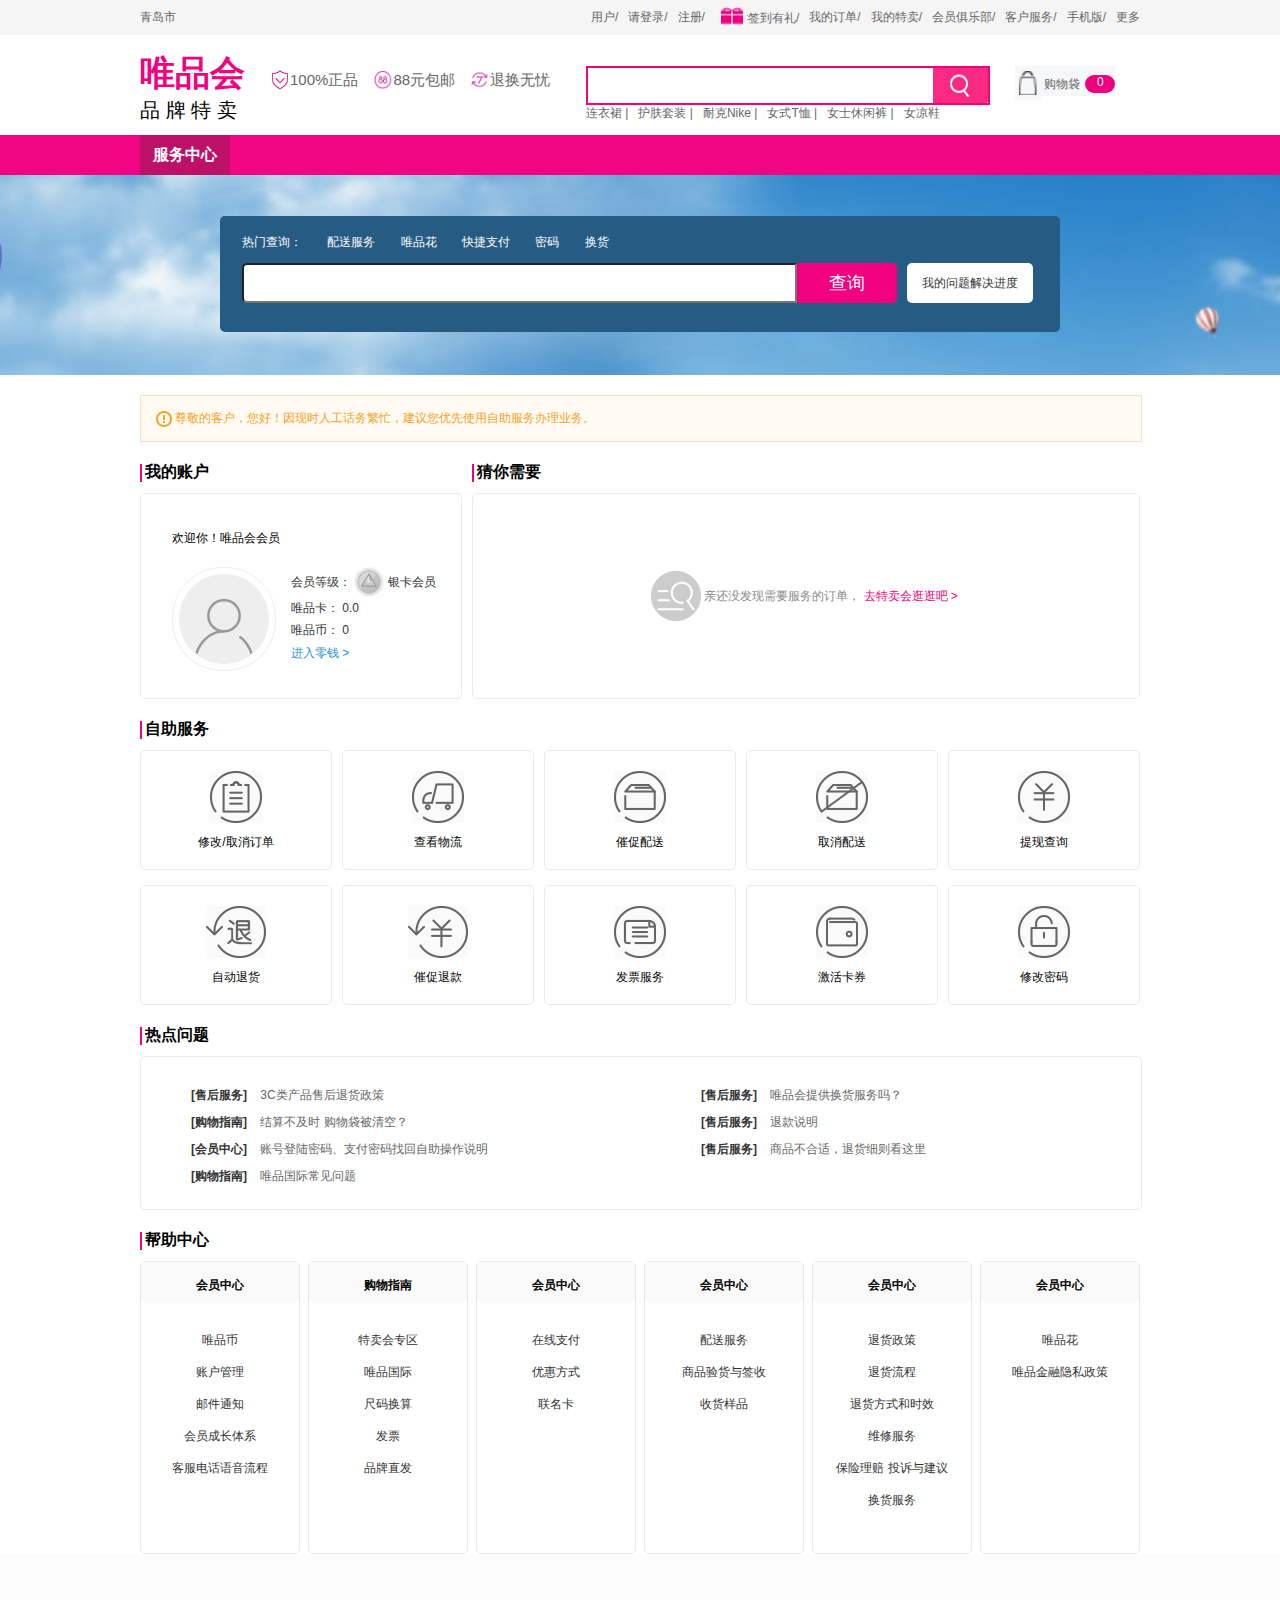
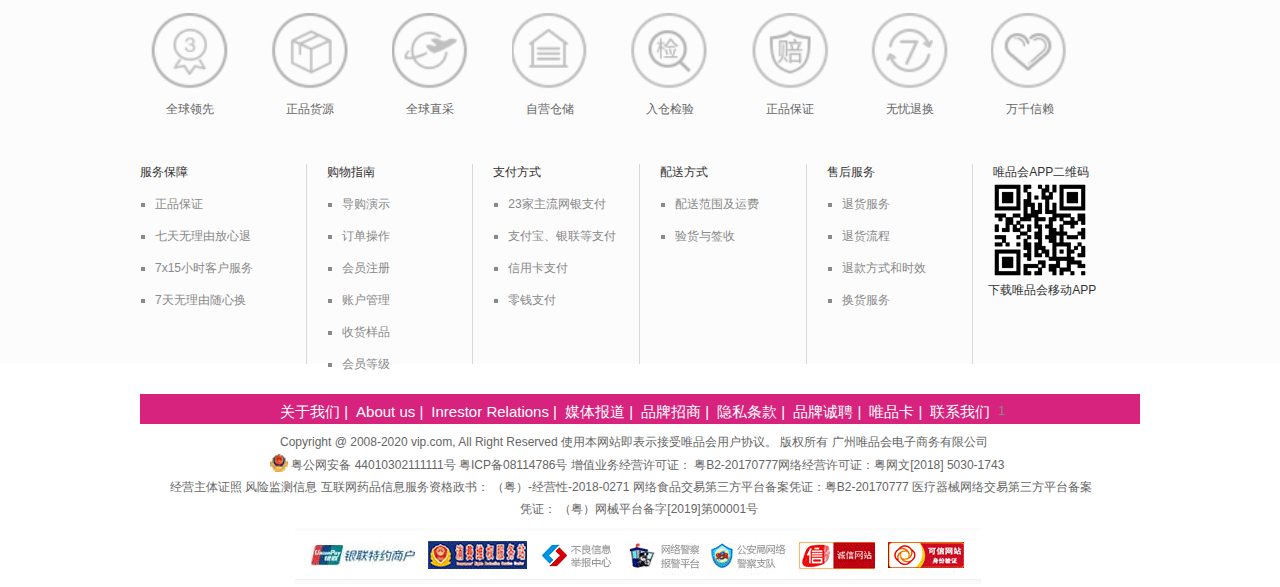
<file: contact.html>
<!DOCTYPE html>
<html>
	<head>
		<meta charset="utf-8">
		<title>服务中心</title>
		<link rel="stylesheet" type="text/css" href="css/reset.css" />
		<link rel="stylesheet" type="text/css" href="css/contact.css" />
		<script src="js/jquery-3.5.1.min.js" type="text/javascript" charset="utf-8"></script>
		<script src="js/contact.js" type="text/javascript" charset="utf-8"></script>
		<script type="text/javascript">
			$(function(){
				$("#head").load("header/header_wudaohang.html");
				$("#foot").load("footer/footer_1000.html");
			});
		</script>
	</head>
	<body>
		<div id="head"></div>
		<div class="floor01">
			<div class="container">
				<div class="fuwuzhongxin">
					服务中心
				</div>
			</div>
		</div>
		<div class="floor02">
			<div class="container">
				<div class="black clearfix">
					<div class="text">
						<span>热门查询：</span>
						<span><a href="javascript:void(0)">配送服务</a></span>
						<span><a href="javascript:void(0)">唯品花</a></span>
						<span><a href="javascript:void(0)">快捷支付</a></span>
						<span><a href="javascript:void(0)">密码</a></span>
						<span><a href="javascript:void(0)">换货</a></span>
					</div>
					<input type="text" />
					<span><a href="javascript:void(0)">查询</a></span>
					<span><a href="javascript:void(0)">我的问题解决进度</a></span>
				</div>
			</div>
		</div>
		<div class="floor03">
			<div class="container">
				<div class="tishi">
					<img src="img/fuwuzhongxin/tishi.png">
					<span>尊敬的客户，您好！因现时人工话务繁忙，建议您优先使用自助服务办理业务。</span>
				</div>
			</div>
		</div>
		<div class="floor04">
			<div class="container">
				<div class="left fl">
					<div class="title">
						<span></span>
						<span>我的账户</span>
					</div>
					<div class="box clearfix">
						<div class="item1">欢迎你！唯品会会员</div>
						<div class="item2 fl"><img src="img/fuwuzhongxin/touxiang.png"></div>
						<div class="item3 fl">
							<span>会员等级：</span>
							<a href="userZiliao.html"><img src="img/fuwuzhongxin/yin.png"></a>
							<span><a href="userZiliao.html">银卡会员</a></span>
							<br>
							<span>唯品卡：</span>
							<span>0.0</span>
							<br>
							<span>唯品币：</span>
							<span>0</span>
							<br>
							<span><a href="userZiliao">进入零钱 ></a></span>
						</div>
					</div>
				</div>
				<div class="right fl">
					<div class="title">
						<span></span>
						<span>猜你需要</span>
					</div>
					<div class="box">
						<img src="img/fuwuzhongxin/noNeed-icon.png">
						<span>亲还没发现需要服务的订单，</span>
						<span><a href="index.html">去特卖会逛逛吧 ></a></span>
					</div>
				</div>
			</div>
		</div>
		<div class="floor05">
			<div class="container">
				<div class="title">
					<span></span>
					<span>自助服务</span>
				</div>
				<div class="box clearfix">
					<div class="item">
						<a href="userOrder.html">
							<img src="img/fuwuzhongxin/p1.png">
							<br>
							<span>修改/取消订单</span>
						</a>
					</div>
					<div class="item">
						<a href="userOrder.html">
							<img src="img/fuwuzhongxin/p2.png">
							<br>
							<span>查看物流</span>
						</a>
					</div>
					<div class="item">
						<a href="userOrder.html">
							<img src="img/fuwuzhongxin/p3.png">
							<br>
							<span>催促配送</span>
						</a>
					</div>
					<div class="item">
						<a href="userOrder.html">
							<img src="img/fuwuzhongxin/p4.png">
							<br>
							<span>取消配送</span>
						</a>
					</div>
					<div class="item">
						<a href="userShouhou.html">
							<img src="img/fuwuzhongxin/p5.png">
							<br>
							<span>提现查询</span>
						</a>
					</div>
				</div>
				<div class="box clearfix">
					<div class="item">
						<a href="userShouhou.html">
							<img src="img/fuwuzhongxin/p6.png">
							<br>
							<span>自动退货</span>
						</a>
					</div>
					<div class="item">
						<a href="userShouhou.html">
							<img src="img/fuwuzhongxin/p7.png">
							<br>
							<span>催促退款</span>
						</a>
					</div>
					<div class="item">
						<a href="userShouhou.html">
							<img src="img/fuwuzhongxin/p8.png">
							<br>
							<span>发票服务</span>
						</a>
					</div>
					<div class="item">
						<a href="user.html">
							<img src="img/fuwuzhongxin/p9.png">
							<br>
							<span>激活卡券</span>
						</a>
					</div>
					<div class="item">
						<a href="userZiliao.html">
							<img src="img/fuwuzhongxin/p10.png">
							<br>
							<span>修改密码</span>
						</a>
					</div>
				</div>
			</div>
		</div>
		<div class="floor06">
			<div class="container">
				<div class="title">
					<span></span>
					<span>热点问题</span>
				</div>
				<div class="text clearfix">
					<div class="left fl">
						<span>[售后服务]</span>
						<a href="userShouhou.html">3C类产品售后退货政策</a><br>
						<span>[购物指南]</span>
						<a href="userShouhou.html">结算不及时 购物袋被清空？</a><br>
						<span>[会员中心]</span>
						<a href="userShouhou.html">账号登陆密码、支付密码找回自助操作说明</a><br>
						<span>[购物指南]</span>
						<a href="userShouhou.html">唯品国际常见问题</a>
					</div>
					<div class="right fl">
						<span>[售后服务]</span>
						<a href="userShouhou.html">唯品会提供换货服务吗？</a><br>
						<span>[售后服务]</span>
						<a href="userShouhou.html">退款说明</a><br>
						<span>[售后服务]</span>
						<a href="userShouhou.html">商品不合适，退货细则看这里</a>
					</div>
				</div>
			</div>
		</div>

		<div class="floor07">
			<div class="container">
				<div class="title">
					<span></span>
					<span>帮助中心</span>
				</div>
				<div class="box clearfix">
					<div class="item">
						<div class="top">
							会员中心
						</div>
						<a href="help.html">唯品币</a><br>
						<a href="help.html">账户管理</a><br>
						<a href="help.html">邮件通知</a><br>
						<a href="help.html">会员成长体系</a><br>
						<a href="help.html">客服电话语音流程</a>
					</div>
					<div class="item">
						<div class="top">
							购物指南
						</div>
						<a href="help.html">特卖会专区</a><br>
						<a href="help.html">唯品国际</a><br>
						<a href="help.html">尺码换算</a><br>
						<a href="help.html">发票</a><br>
						<a href="help.html">品牌直发</a>
					</div>
					<div class="item">
						<div class="top">
							会员中心
						</div>
						<a href="help.html">在线支付</a><br>
						<a href="help.html">优惠方式</a><br>
						<a href="help.html">联名卡</a><br>
					</div>
					<div class="item">
						<div class="top">
							会员中心
						</div>
						<a href="help.html">配送服务</a><br>
						<a href="help.html">商品验货与签收</a><br>
						<a href="help.html">收货样品</a><br>
					</div>
					<div class="item">
						<div class="top">
							会员中心
						</div>
						<a href="help.html">退货政策</a><br>
						<a href="help.html">退货流程</a><br>
						<a href="help.html">退货方式和时效</a><br>
						<a href="help.html">维修服务</a><br>
						<a href="help.html">保险理赔</a>
						<a href="help.html">投诉与建议</a><br>
						<a href="help.html">换货服务</a>
					</div>
					<div class="item">
						<div class="top">
							会员中心
						</div>
						<a href="help.html">唯品花</a><br>
						<a href="help.html">唯品金融隐私政策</a><br>
					</div>
				</div>
			</div>
		</div>
		</div>







		<div id="foot"></div>
	</body>
</html>
</file>
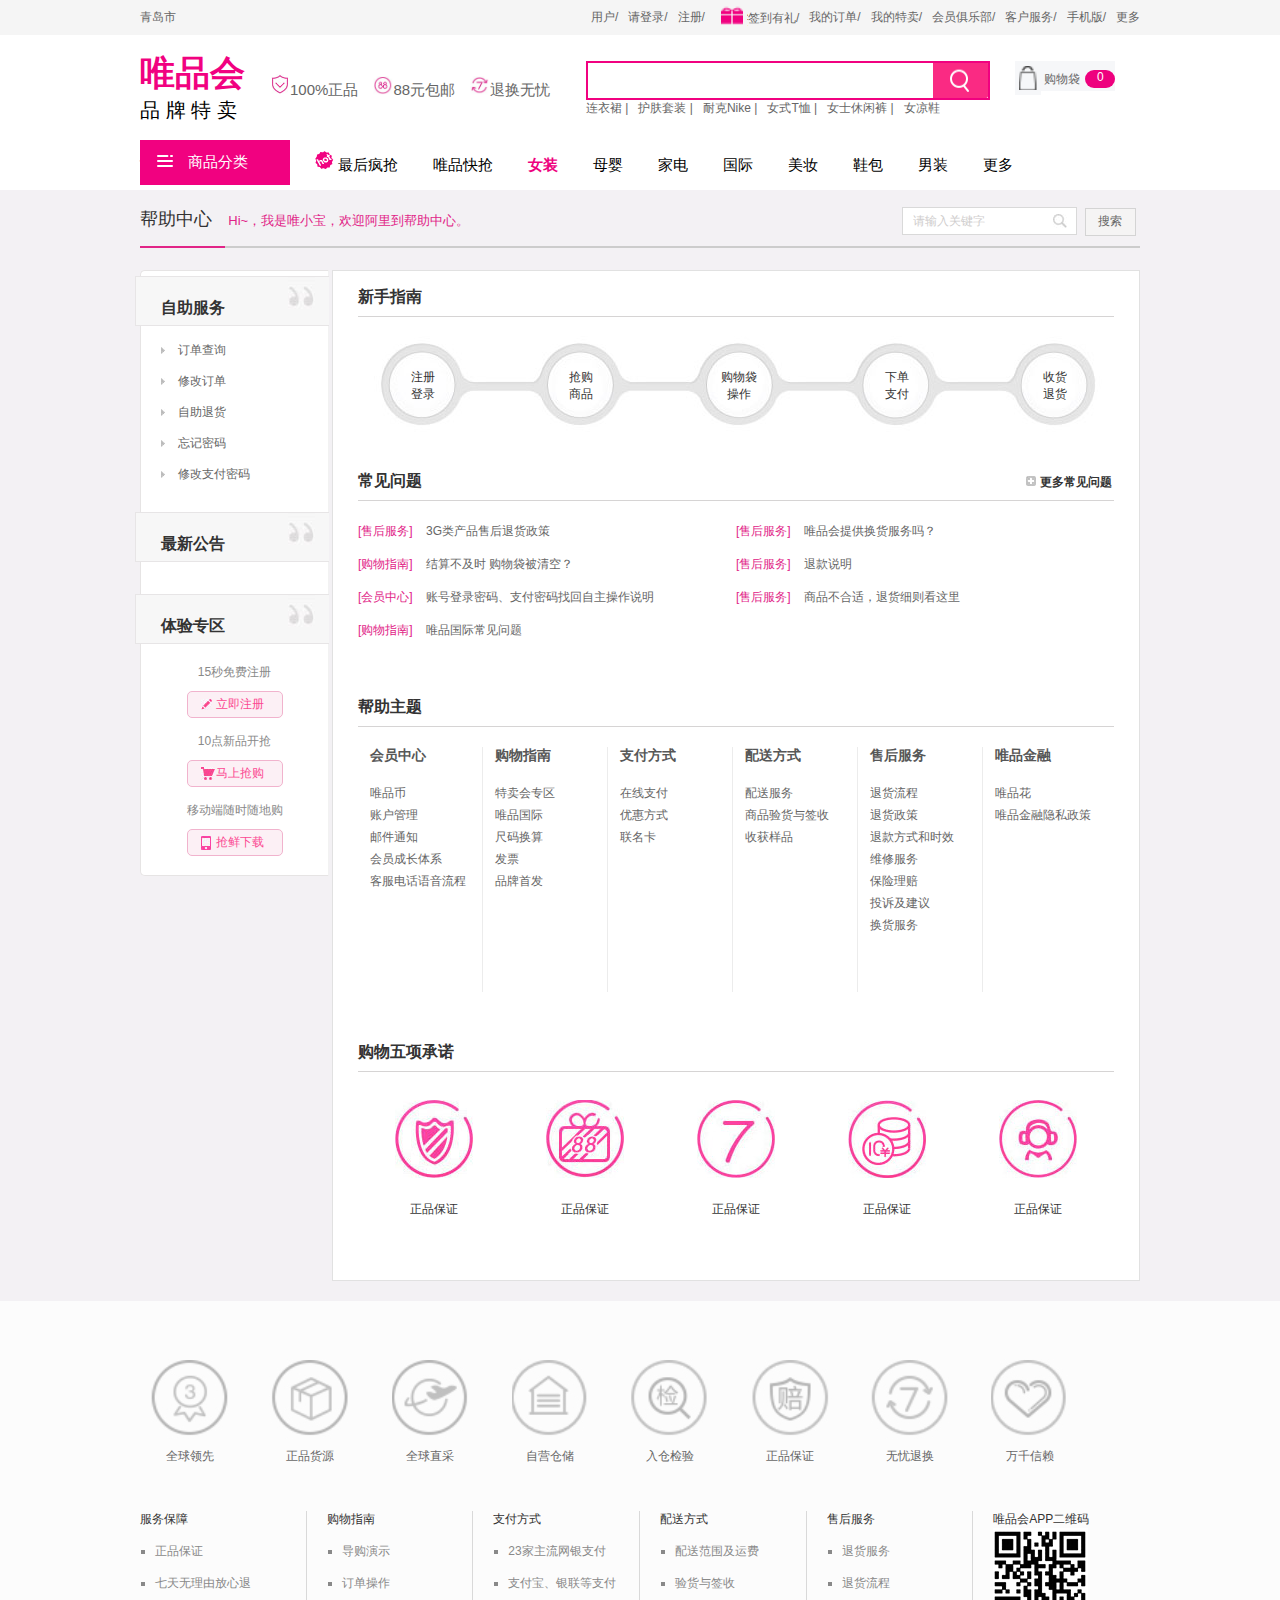
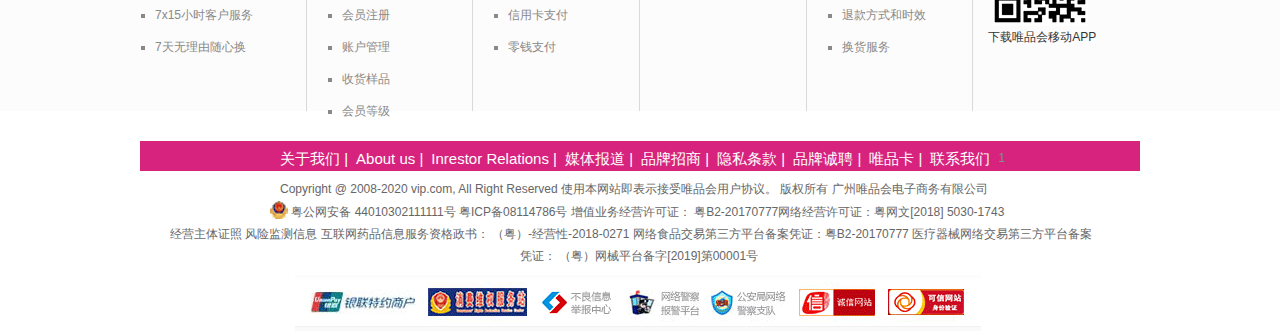
<file: help.html>
<!DOCTYPE html>
<html>
	<head>
		<meta charset="utf-8">
		<title>帮助中心</title>
		<link rel="stylesheet" type="text/css" href="css/reset.css" />
		<link rel="stylesheet" type="text/css" href="css/help.css" />
		<script src="js/jquery-3.5.1.min.js" type="text/javascript" charset="utf-8"></script>
		<script type="text/javascript">
			$(function() {
				$(".header").load("header/header_1000.html");
				$(".footer").load("footer/footer_1000.html");
			});
		</script>
	</head>
	<body>
		<!-- 头部 -->
		<div class="header"></div>

		<!-- 内容区域 -->
		<div class="content">
			<!-- 第一部分内容 -->
			<div class="content01">
				<div class="container">
					<div>
						<span>帮助中心</span>
						<span>Hi~，我是唯小宝，欢迎阿里到帮助中心。</span>
						<input type="text" placeholder="请输入关键字">
						<button>搜索</button>
					</div>
				</div>
			</div>

			<!-- 第二部分内容 -->
			<div class="content02">
				<div class="container clearfix">
					<div class="left">
						<div class="item">
							<span>自助服务</span>
							<img src="img/help/yinhao_03.jpg">
						</div>
						<ul>
							<li>
								<a href="userOrder.html">
									<img src="img/help/you_03.jpg">
									<span>订单查询</span>
								</a>
							</li>
							<li>
								<a href="userOrder.html">
									<img src="img/help/you_03.jpg">
									<span>修改订单</span>
								</a>
							</li>
							<li>
								<a href="userShouhou.html">
									<img src="img/help/you_03.jpg">
									<span>自助退货</span>
								</a>
							</li>
							<li>
								<a href="login.html">
									<img src="img/help/you_03.jpg">
									<span>忘记密码</span>
								</a>
							</li>
							<li>
								<a href="userZiliao.html">
									<img src="img/help/you_03.jpg">
									<span>修改支付密码</span>
								</a>
							</li>
						</ul>
						<div class="item">
							<span>最新公告</span>
							<img src="img/help/yinhao_03.jpg">
						</div>
						<div class="item">
							<span>体验专区</span>
							<img src="img/help/yinhao_03.jpg">
						</div>
						<ul>
							<li>
								<span>15秒免费注册</span>
								<button type="button">立即注册</button>
							</li>
							<li>
								<span>10点新品开抢</span>
								<button type="button">马上抢购</button>
							</li>
							<li>
								<span>移动端随时随地购</span>
								<button type="button">抢鲜下载</button>
							</li>
						</ul>
					</div>
					<div class="right">
						<div class="title">
							<span>新手指南</span>
						</div>
						<ul>
							<li>
								<a href="login.html">
									<span>注册</span>
									<span>登录</span>
								</a>
							</li>
							<li>
								<a href="list02.html">
									<span>抢购</span>
									<span>商品</span>
								</a>
							</li>
							<li>
								<a href="userOrder.html">
									<span>购物袋</span>
									<span>操作</span>
								</a>
							</li>
							<li>
								<a href="shopcar_01.html">
									<span>下单</span>
									<span>支付</span>
								</a>
							</li>
							<li>
								<a href="user.html">
									<span>收货</span>
									<span>退货</span>
								</a>
							</li>
						</ul>
						<div class="title">
							<span>常见问题</span>
							<a href="userShouhou.html">
								<img src="img/help/icon_03_03.jpg">
								<span>更多常见问题</span>
							</a>
						</div>
						<table class="tbl" cellpadding="0" cellspacing="0">
							<tr>
								<td>
									<a href="userShouhou.html">
										<span>[售后服务]</span>
										<span>3G类产品售后退货政策</span>
									</a>
								</td>
								<td>
									<a href="userShouhou.html">
										<span>[售后服务]</span>
										<span>唯品会提供换货服务吗？</span>
									</a>
								</td>
							</tr>
							<tr>
								<td>
									<a href="userShouhou.html">
										<span>[购物指南]</span>
										<span>结算不及时 购物袋被清空？</span>
									</a>
								</td>
								<td>
									<a href="userShouhou.html">
										<span>[售后服务]</span>
										<span>退款说明</span>
									</a>
								</td>
							</tr>
							<tr>
								<td>
									<a href="userShouhou.html">
										<span>[会员中心]</span>
										<span>账号登录密码、支付密码找回自主操作说明</span>
									</a>
								</td>
								<td>
									<a href="userShouhou.html">
										<span>[售后服务]</span>
										<span>商品不合适，退货细则看这里</span>
									</a>
								</td>
							</tr>
							<tr>
								<td>
									<a href="userShouhou.html">
										<span>[购物指南]</span>
										<span>唯品国际常见问题</span>
									</a>
								</td>
								<td></td>
							</tr>
						</table>
						<div class="title">
							<span>帮助主题</span>
						</div>
						<div class="clearfix">
							<ul>
								<li>会员中心</li>
								<li>
									<a href="user.html">唯品币</a>
								</li>
								<li>
									<a href="user.html">账户管理</a>
								</li>
								<li>
									<a href="user.html">邮件通知</a>
								</li>
								<li>
									<a href="user.html">会员成长体系</a>
								</li>
								<li>
									<a href="userShouhou.html">客服电话语音流程</a>
								</li>
							</ul>
							<ul>
								<li>购物指南</li>
								<li>
									<a href="index.html">特卖会专区</a>
								</li>
								<li>
									<a href="index.html">唯品国际</a>
								</li>
								<li>
									<a href="index.html">尺码换算</a>
								</li>
								<li>
									<a href="index.html">发票</a>
								</li>
								<li>
									<a href="index.html">品牌首发</a>
								</li>
							</ul>
							<ul>
								<li>支付方式</li>
								<li>
									<a href="userZiliao.html">在线支付</a>
								</li>
								<li>
									<a href="userZiliao.html">优惠方式</a>
								</li>
								<li>
									<a href="userZiliao.html">联名卡</a>
								</li>
							</ul>
							<ul>
								<li>配送方式</li>
								<li>
									<a href="userOrder.html">配送服务</a>
								</li>
								<li>
									<a href="userOrder.html">商品验货与签收</a>
								</li>
								<li>
									<a href="userOrder.html">收获样品</a>
								</li>
							</ul>
							<ul>
								<li>售后服务</li>
								<li>
									<a href="userShouhou.html">退货流程</a>
								</li>
								<li>
									<a href="userShouhou.html">退货政策</a>
								</li>
								<li>
									<a href="userShouhou.html">退款方式和时效</a>
								</li>
								<li>
									<a href="userShouhou.html">维修服务</a>
								</li>
								<li>
									<a href="userShouhou.html">保险理赔</a>
								</li>
								<li>
									<a href="userShouhou.html">投诉及建议</a>
								</li>
								<li>
									<a href="userShouhou.html">换货服务</a>
								</li>
							</ul>
							<ul>
								<li>唯品金融</li>
								<li>
									<a href="userShouhou.html">唯品花</a>
								</li>
								<li>
									<a href="userShouhou.html">唯品金融隐私政策</a>
								</li>
							</ul>
						</div>
						<div class="title">
							<span>购物五项承诺</span>
						</div>
						<ul>
							<li>
								<a href="list02.html"><img src="img/help/tubiao_03.jpg"></a>
								<br>
								<span>正品保证</span>
							</li>
							<li>
								<a href="list01.html"><img src="img/help/tubiao_05.jpg"></a>
								<br>
								<span>正品保证</span>
							</li>
							<li>
								<a href="list.html"><img src="img/help/tubiao_07.jpg"></a>
								<br>
								<span>正品保证</span>
							</li>
							<li>
								<a href="list02.html"><img src="img/help/tubiao_09.jpg"></a>
								<br>
								<span>正品保证</span>
							</li>
							<li>
								<a href="list01.html"><img src="img/help/tubiao_11.jpg"></a>
								<br>
								<span>正品保证</span>
							</li>
						</ul>
					</div>
				</div>
			</div>

			<!-- 第三部分内容 -->
		</div>

		<!-- 尾部 -->
		<div class="footer"></div>
	</body>
</html>
</file>
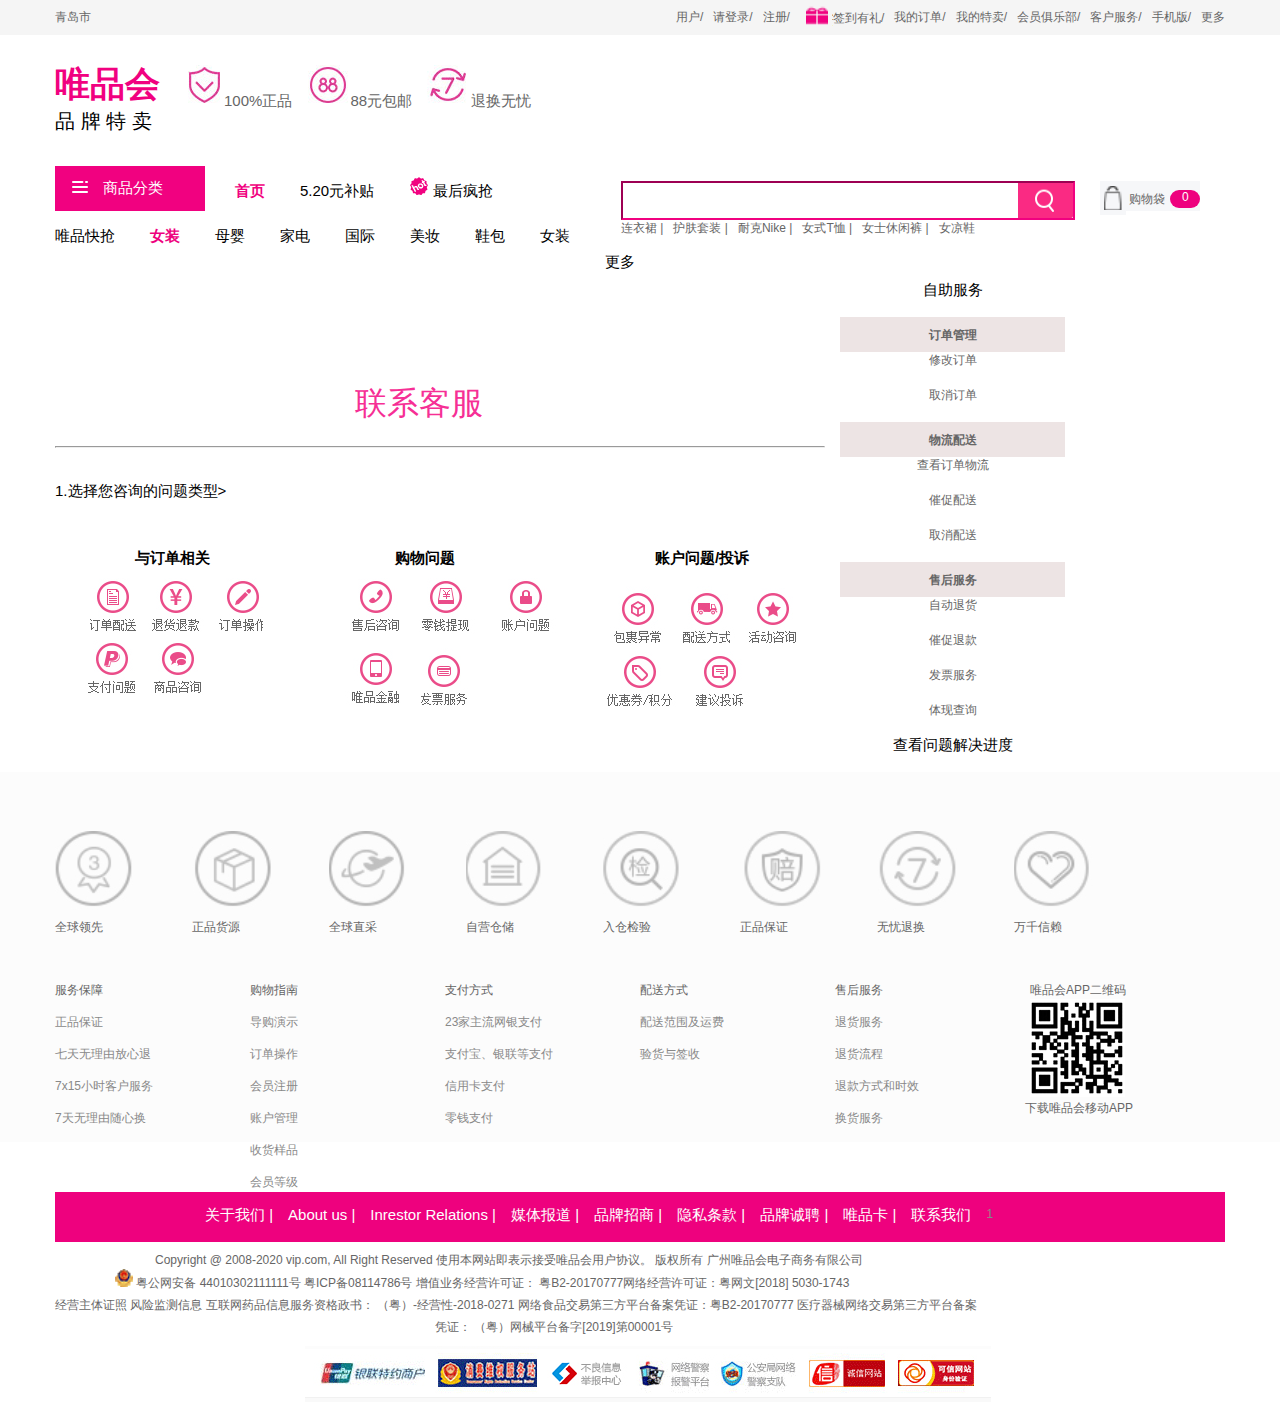
<file: kefu.html>
<!DOCTYPE html>
<html>
	<head>
		<meta charset="utf-8">
		<title></title>
		<link rel="stylesheet" type="text/css" href="css/kefu.css"/>
		<link rel="stylesheet" type="text/css" href="css/reset.css"/>
		<script src="js/jquery-3.5.1.min.js" type="text/javascript" charset="utf-8"></script>
		<script type="text/javascript">
			$(function(){
				$(".header").load("header/header.html");
				$(".footer").load("footer/footer.html");
			});
		</script>
	</head>
	<body>	
	<div class="header"></div>
		<div class="floor_01">
			<div class="container">
				<!-- 左边联系客服位置 -->
				<div class="left" style="margin-top:100px ;">
					<a href="userShouhou.html">联系客服</a>
					<br>
					<br>
					<hr>
					<br>
					<br>
					<a href="userShouhou.html"style="color: #000000;font-size: 15px;">1.选择您咨询的问题类型></a>
					<br>
					<br>
					<br>
					<div class="wenti">
						<div class="item">
							<a href="userOrder.html">与订单相关</a>
							<div class="tubiao_top clearfix">
								<div><img src="img/kefu/01.jpg" ></div>
								<div><img src="img/kefu/02.jpg" ></div>
								<div><img src="img/kefu/03.jpg" ></div>
							</div>
							<br>
							<div class="tubiao_bottom clearfix">
								<div><img src="img/kefu/04.jpg" ></div>
								<div><img src="img/kefu/05.jpg" ></div>
							</div>
						</div>
						
						<div class="item">
							<a href="userShouhou.html">购物问题</a>
							<div class="tubiao_top clearfix">
								<div><img src="img/kefu/06.jpg" ></div>
								<div><img src="img/kefu/07.jpg" ></div>
								<div><img src="img/kefu/08.jpg" ></div>
							</div>
							<br>
							<div class="tubiao_bottom clearfix">
								<div><img src="img/kefu/09.jpg" ></div>
								<div><img src="img/kefu/10.jpg" style="position: relative;bottom: 10px;"></div>
							</div>
						</div>
						<div class="item">
							<a href="userZiliao.html">账户问题/投诉</a>
							<div class="tubiao_top clearfix">
								<div><img src="img/kefu/11.jpg" ></div>
								<div><img src="img/kefu/12.jpg" ></div>
								<div><img src="img/kefu/13.jpg" style="position: relative;top: 10px;"></div>
							</div>
							<br>
							<div class="tubiao_bottom clearfix">
								<div><img src="img/kefu/14.jpg" ></div>
								<div><img src="img/kefu/15.jpg" ></div>
							</div>
						</div>
					</div>
				</div>
				
				<div class="right" style="margin-top: 100px;">
					<!-- 右下方自助服务区 -->
					<div class="zizhu">
						<ul>
							<li><a href="javascript:void(0)">自助服务</a></li>
							<li><a href="javascript:void(0)">订单管理</a></li>
							<li><a href="userOrder.html">修改订单</a></li>
							<li><a href="userOrder.html">取消订单</a></li>
							<li><a href="javascript:void(0)">物流配送</a></li>
							<li><a href="userOrder.html">查看订单物流</a></li>
							<li><a href="userOrder.html">催促配送</a></li>
							<li><a href="userOrder.html">取消配送</a></li>
							<li><a href="javascript:void(0)">售后服务</a></li>
							<li><a href="userOrder.html">自动退货</a></li>
							<li><a href="userOrder.html">催促退款</a></li>
							<li><a href="userOrder.html">发票服务</a></li>
							<li><a href="userOrder.html">体现查询</a></li>
							<li><a href="javascript:void(0)">查看问题解决进度</a></li>
						</ul>
					</div>
				</div>
			</div>
		</div>
		<div class="footer"></div>
	</body>
</html>
</file>
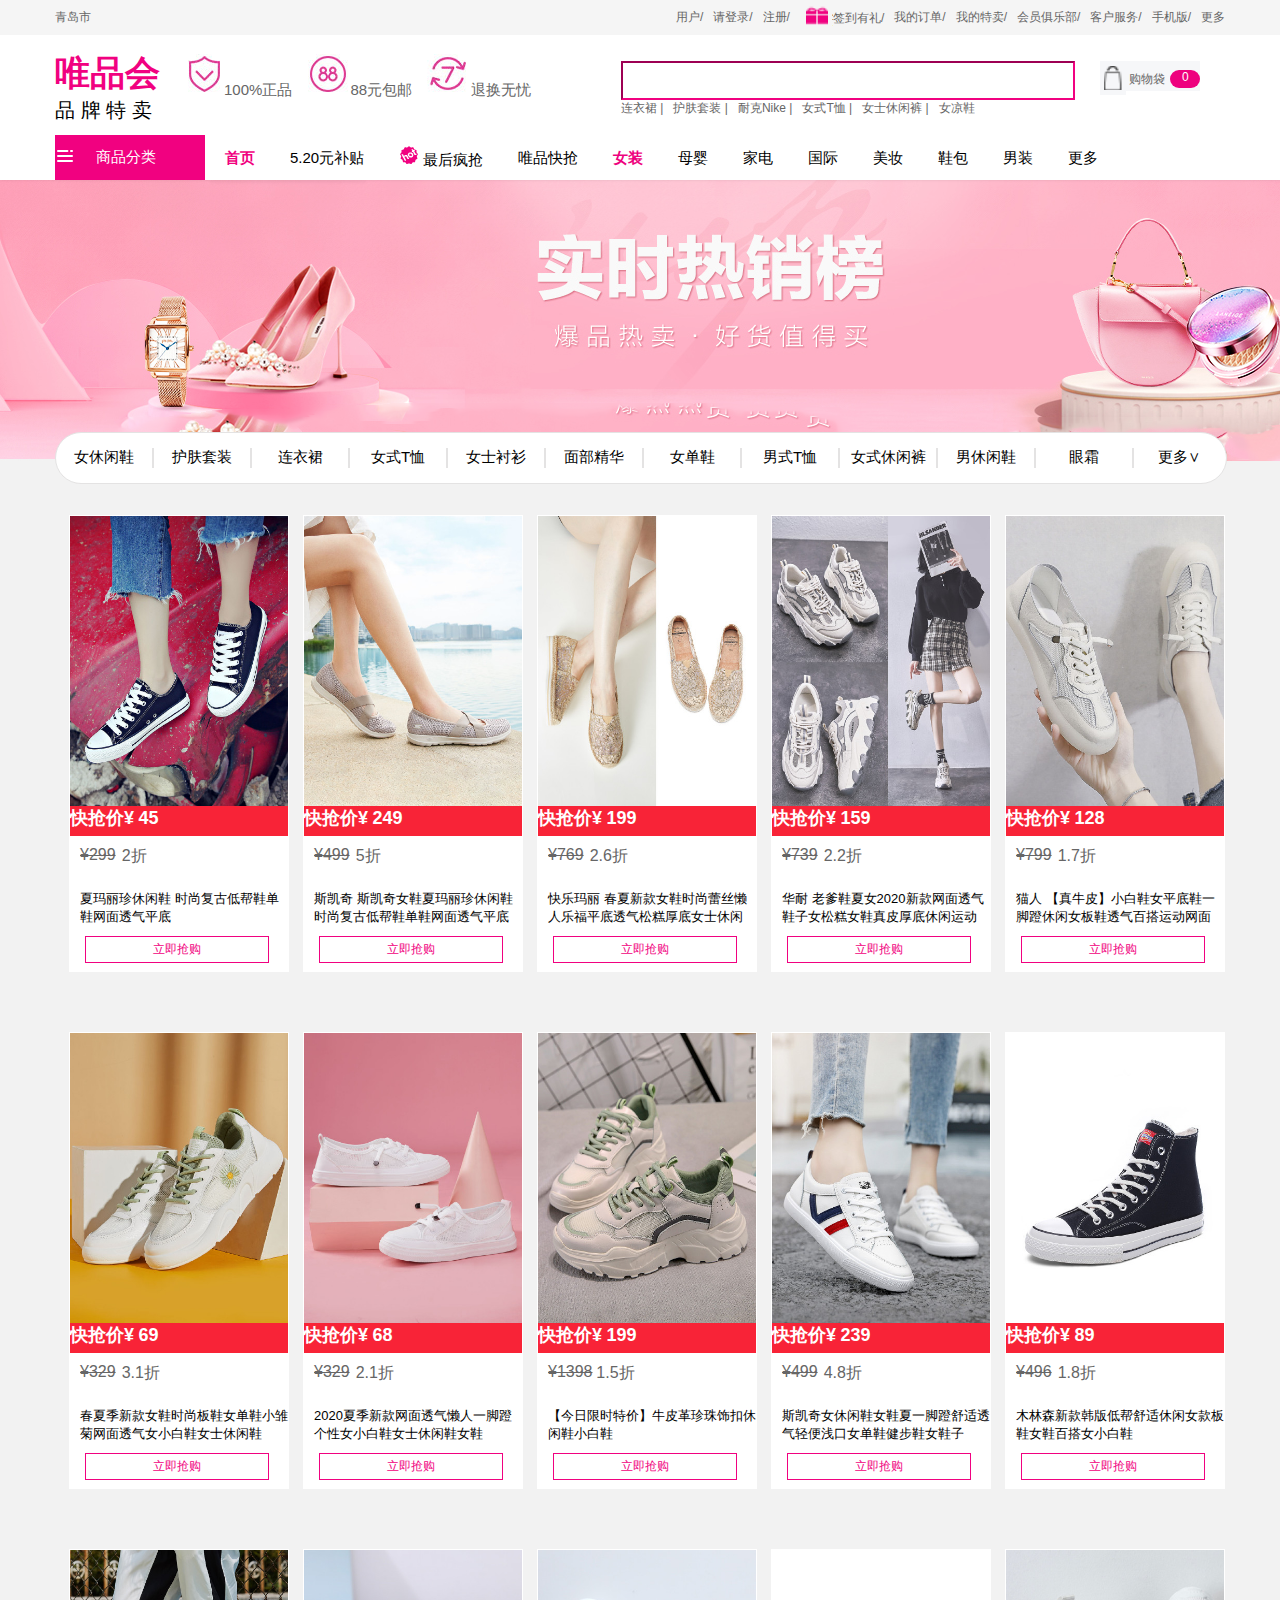
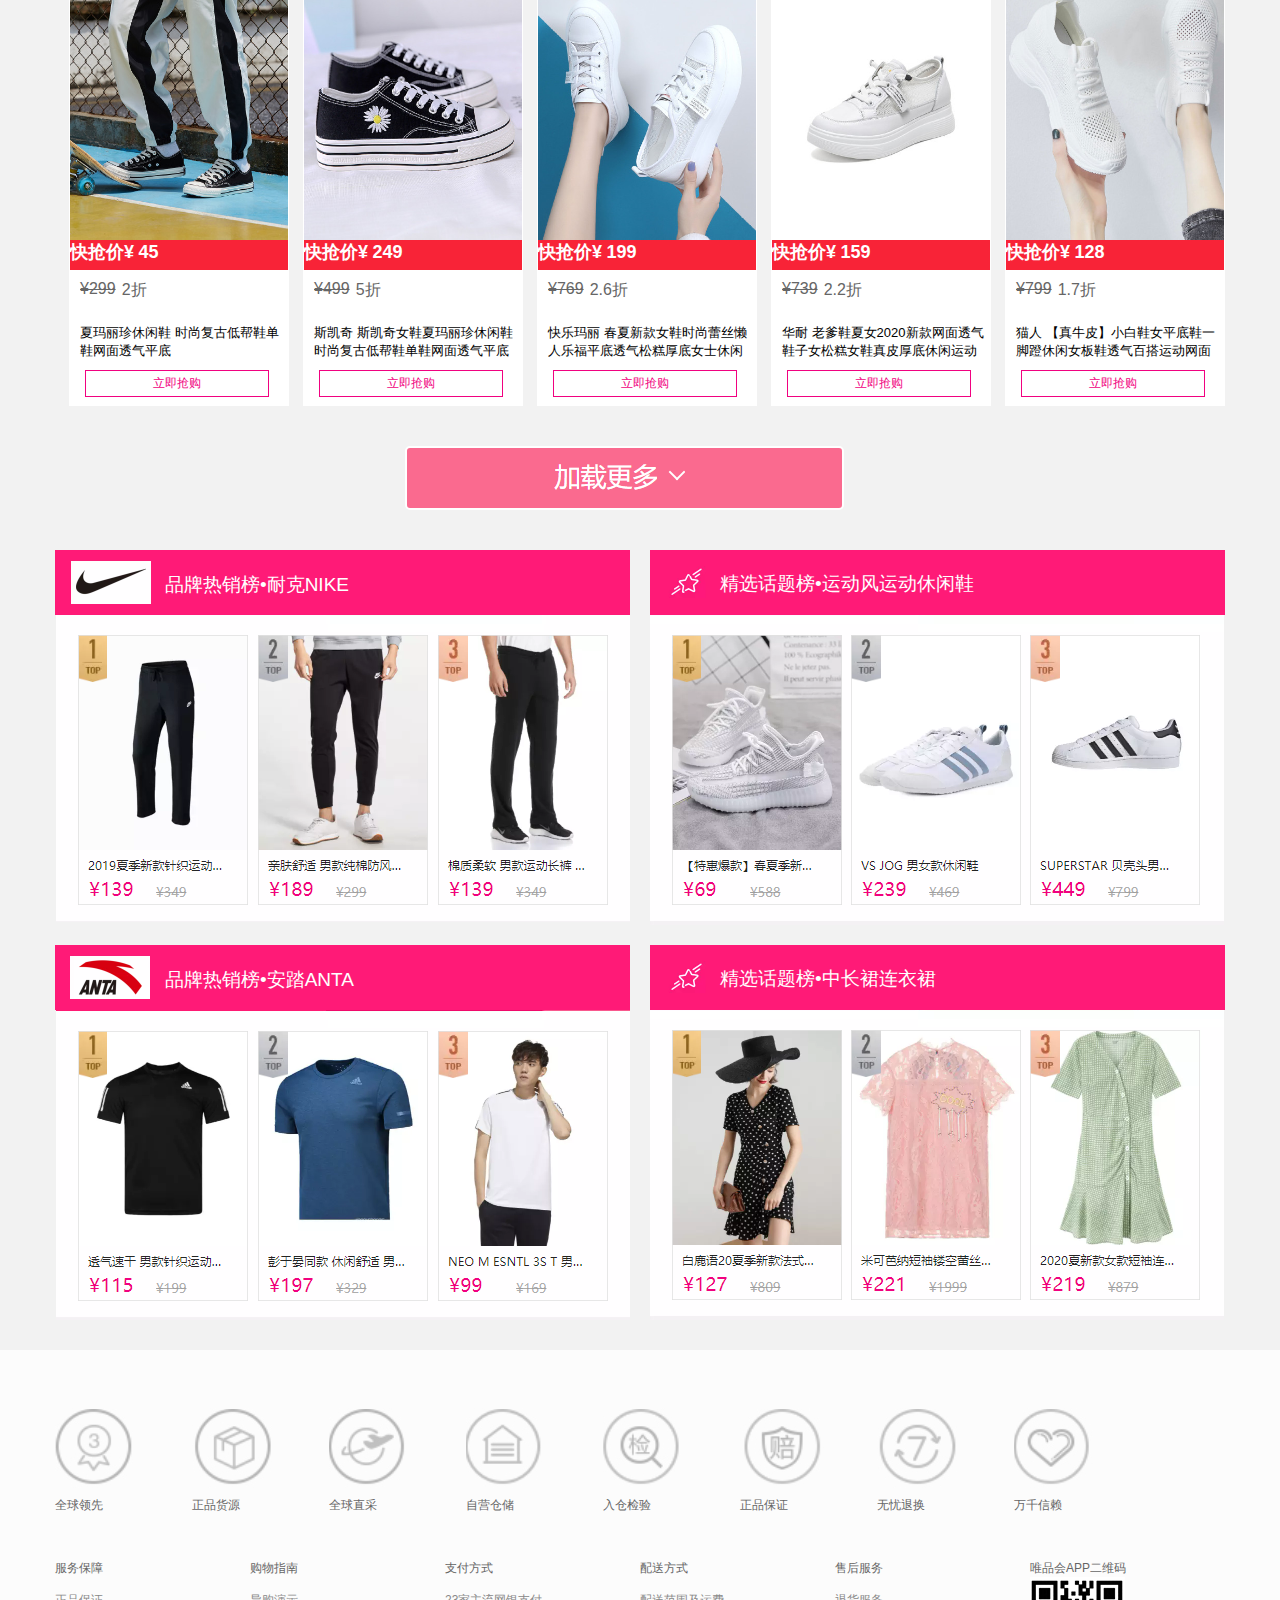
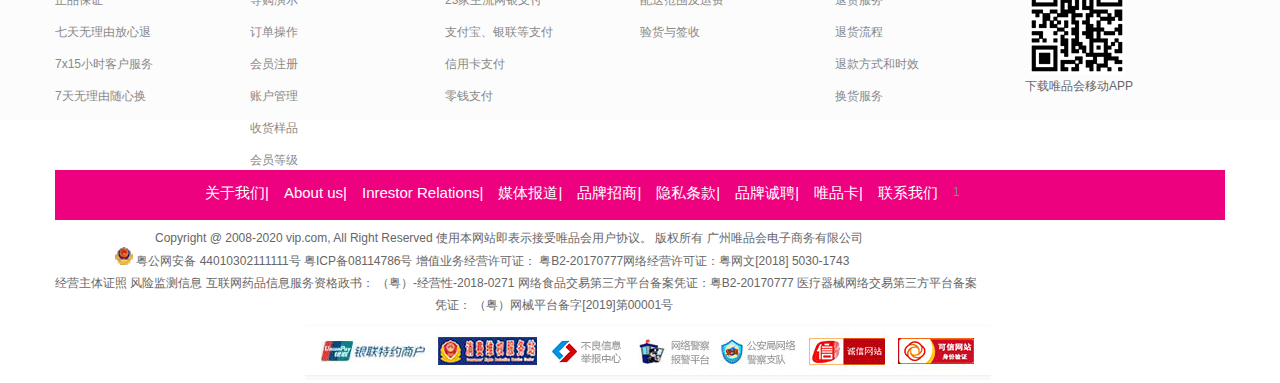
<file: list.html>
<!DOCTYPE html>
<html>
	<head>
		<meta charset="utf-8" />
		<title>全球爆款排行</title>
		<link rel="stylesheet" type="text/css" href="./css/reset.css" />
		<link rel="stylesheet" type="text/css" href="./css/liebiao.css" />
		<script src="js/jquery-3.5.1.min.js" type="text/javascript" charset="utf-8"></script>
		<script src="./js/list.js" type="text/javascript" charset="utf-8"></script>
	</head>
	<body>
		<!-- 页头 -->
		<div class="header_top">
			<div class="container">
				<div>
					<a href="#">青岛市</a>
				</div>
				<div>
					<!-- 右侧菜单栏 -->
					<ul>
						<li><a href="#">用户/</a></li>
						<li><a href="#">请登录/</a></li>
						<li><a href="#">注册/</a></li>
						<li><img src="img/label/label_10.gif"><a href="#" style="position: relative;top: -10px;">签到有礼/</a></li>
						<li><a href="#">我的订单/</a></li>
						<li><a href="#">我的特卖/</a></li>
						<li><a href="#">会员俱乐部/</a></li>
						<li><a href="#">客户服务/</a></li>
						<li><a href="#">手机版/</a></li>
						<li><a href="#">更多</a></li>
					</ul>
				</div>
			</div>
		</div>
		<div class="header_mid">
			<div class="container">
				<div class="left">
					<div>
						<a href="#" class="weipin">唯品会</a>
						<br>
						<a href="#" class="temai">品 牌 特 卖</a>
					</div>
					<div>
						<ul>
							<li><img src="img/label/label_01.gif"><a href="#" style="font-size: 15px;">100%正品</a></li>
							<li><img src="img/label/label_02.gif"><a href="#" style="font-size: 15px;">88元包邮</a></li>
							<li><img src="img/label/label_03.gif"><a href="#" style="font-size: 15px;">退换无忧</a></li>
						</ul>
					</div>
				</div>
				<div class="right">
					<div>
						<input type="text">
						<ul>
							<li><a href="#">连衣裙 |</a></li>
							<li><a href="#">护肤套装 |</a></li>
							<li><a href="#">耐克Nike |</a></li>
							<li><a href="#">女式T恤 |</a></li>
							<li><a href="#">女士休闲裤 |</a></li>
							<li><a href="#">女凉鞋</a></li>
						</ul>
					</div>
					<div class="shopcar">
						<div>
							<img src="img/label/label_08.gif">
							<a href="#" style="position: relative;top:-12px;left: 0px;">购物袋</a>
							<div><a href="#" style="margin-left: 12px;margin-top;color: #FFFFFF;">0</a></div>
						</div>
					</div>
				</div>
			</div>
		</div>

		<!-- 顶部菜单导航栏 -->
		<div class="header_menu">
			<div class="container">
				<ul>
					<li>
						<div style="width: 150px;height: 45px;background-color: #F10180;">
							<img src="img/label/1536548648745.png" style="position: relative;top: 5px;">
							<a href="#" style="position: relative;top:-5px;">商品分类</a>
						</div>
					</li>
					<li><a href="#">首页</a></li>
					<li><a href="#">5.20元补贴</a></li>
					<li>
						<img src="img/label/1543918741016.gif" style="position: relative;top: 5px;">
						<a href="#">最后疯抢</a>
					</li>
					<li><a href="#">唯品快抢</a></li>
					<li><a href="#" style="color: #EE017E;font-weight: bold;">女装</a></li>
					<li><a href="#">母婴</a></li>
					<li><a href="#">家电</a></li>
					<li><a href="#">国际</a></li>
					<li><a href="#">美妆</a></li>
					<li><a href="#">鞋包</a></li>
					<li><a href="#">男装</a></li>
					<li><a href="#">更多</a></li>
				</ul>
			</div>
		</div>
		<!-- 宣传、菜单区 -->
		<div class="floor2">
			<img src="img/liebiao/Image%203.png">
		</div>
		<!-- 实物区 -->
		<div class="floor3">
			<div class="container clearfix">
				<div class="top clearfix">
					<div class="item fl"><a href="#">女休闲鞋</a></div>
					<div class="item fl"><a href="#">护肤套装</a></div>
					<div class="item fl"><a href="#">连衣裙</a></div>
					<div class="item fl"><a href="#">女式T恤</a></div>
					<div class="item fl"><a href="#">女士衬衫</a></div>
					<div class="item fl"><a href="#">面部精华</a></div>
					<div class="item fl"><a href="#">女单鞋</a></div>
					<div class="item fl"><a href="#">男式T恤</a></div>
					<div class="item fl"><a href="#">女式休闲裤</a></div>
					<div class="item fl"><a href="#">男休闲鞋</a></div>
					<div class="item fl"><a href="#">眼霜</a></div>
					<div class="item1 fl"><a href="#">更多∨</a></div>
				</div>
				<div class="ctr clearfix">
					<!-- 第一行 -->
					<div class="item3">
						<div class="item2 fl">
							<a href="">
								<img src="img/liebiao/6.jpg">
								<div class="jiage">
									<span>快抢价¥</span>
									<span>45</span>
								</div>
								<div class="neirong fl">
									<s>¥299</s>&nbsp;&nbsp;<span>2折</span>
									<p>夏玛丽珍休闲鞋 时尚复古低帮鞋单鞋网面透气平底</p>
								</div>
								<div class="kuang fl">
									<span>立即抢购</span>
								</div>
							</a>
						</div>
						<div class="item2 fl">
							<a href="">
								<img src="img/liebiao/7.jpg">
								<div class="jiage">
									<span>快抢价¥</span>
									<span>249</span>
								</div>
								<div class="neirong fl">
									<s>¥499</s>&nbsp;&nbsp;<span>5折</span>
									<p>斯凯奇 斯凯奇女鞋夏玛丽珍休闲鞋 时尚复古低帮鞋单鞋网面透气平底</p>
								</div>
								<div class="kuang fl">
									<span>立即抢购</span>
								</div>
							</a>
						</div>
						<div class="item2 fl">
							<a href="">
								<img src="img/liebiao/8.jpg">
								<div class="jiage">
									<span>快抢价¥</span>
									<span>199</span>
								</div>
								<div class="neirong fl">
									<s>¥769</s>&nbsp;&nbsp;<span>2.6折</span>
									<p>快乐玛丽 春夏新款女鞋时尚蕾丝懒人乐福平底透气松糕厚底女士休闲</p>
								</div>
								<div class="kuang fl">
									<span>立即抢购</span>
								</div>
							</a>
						</div>
						<div class="item2 fl">
							<a href="#">
								<img src="img/liebiao/9.jpg">
								<div class="jiage">
									<span>快抢价¥</span>
									<span>159</span>
								</div>
								<div class="neirong fl">
									<s>¥739</s>&nbsp;&nbsp;<span>2.2折</span>
									<p>华耐 老爹鞋夏女2020新款网面透气鞋子女松糕女鞋真皮厚底休闲运动</p>
								</div>
								<div class="kuang fl">
									<span>立即抢购</span>
								</div>
							</a>
						</div>
						<div class="item2 fl">
							<a href="#">
								<img src="img/liebiao/10.jpg">
								<div class="jiage">
									<span>快抢价¥</span>
									<span>128</span>
								</div>
								<div class="neirong fl">
									<s>¥799</s>&nbsp;&nbsp;<span>1.7折</span>
									<p>猫人 【真牛皮】小白鞋女平底鞋一脚蹬休闲女板鞋透气百搭运动网面</p>
								</div>
								<div class="kuang fl">
									<span>立即抢购</span>
								</div>
							</a>
						</div>
					</div>
					<!-- 第二行 -->
					<div class="item3">
						<div class="item2 fl">
							<a href="#">
								<img src="img/liebiao/11.jpg">
								<div class="jiage">
									<span>快抢价¥</span>
									<span>69</span>
								</div>
								<div class="neirong fl">
									<s>¥329</s>&nbsp;&nbsp;<span>3.1折</span>
									<p>春夏季新款女鞋时尚板鞋女单鞋小雏菊网面透气女小白鞋女士休闲鞋</p>
								</div>
								<div class="kuang fl">
									<span>立即抢购</span>
								</div>
							</a>
						</div>
						<div class="item2 fl">
							<a href="#">
								<img src="img/liebiao/12.jpg">
								<div class="jiage">
									<span>快抢价¥</span>
									<span>68</span>
								</div>
								<div class="neirong fl">
									<s>¥329</s>&nbsp;&nbsp;<span>2.1折</span>
									<p>2020夏季新款网面透气懒人一脚蹬个性女小白鞋女士休闲鞋女鞋</p>
								</div>
								<div class="kuang fl">
									<span>立即抢购</span>
								</div>
							</a>
						</div>
						<div class="item2 fl">
							<a href="#">
								<img src="img/liebiao/13.jpg">
								<div class="jiage">
									<span>快抢价¥</span>
									<span>199</span>
								</div>
								<div class="neirong fl">
									<s>¥1398</s>&nbsp;&nbsp;&nbsp;&nbsp;<span>1.5折</span>
									<p>【今日限时特价】牛皮革珍珠饰扣休闲鞋小白鞋</p>
								</div>
								<div class="kuang fl">
									<span>立即抢购</span>
								</div>
							</a>
						</div>
						<div class="item2 fl">
							<a href="#">
								<img src="img/liebiao/14.jpg">
								<div class="jiage">
									<span>快抢价¥</span>
									<span>239</span>
								</div>
								<div class="neirong fl">
									<s>¥499</s>&nbsp;&nbsp;<span>4.8折</span>
									<p>斯凯奇女休闲鞋女鞋夏一脚蹬舒适透气轻便浅口女单鞋健步鞋女鞋子</p>
								</div>
								<div class="kuang fl">
									<span>立即抢购</span>
								</div>
							</a>
						</div>
						<div class="item2 fl">
							<a href="#">
								<img src="img/liebiao/15.jpg">
								<div class="jiage">
									<span>快抢价¥</span>
									<span>89</span>
								</div>
								<div class="neirong fl">
									<s>¥496</s>&nbsp;&nbsp;<span>1.8折</span>
									<p>木林森新款韩版低帮舒适休闲女款板鞋女鞋百搭女小白鞋</p>
								</div>
								<div class="kuang fl">
									<span>立即抢购</span>
								</div>
							</a>
						</div>
					</div>
					<!-- 第三行 -->
					<div class="item3">
						<div class="item2 fl">
							<a href="">
								<img src="img/liebiao/16.jpg">
								<div class="jiage">
									<span>快抢价¥</span>
									<span>45</span>
								</div>
								<div class="neirong fl">
									<s>¥299</s>&nbsp;&nbsp;<span>2折</span>
									<p>夏玛丽珍休闲鞋 时尚复古低帮鞋单鞋网面透气平底</p>
								</div>
								<div class="kuang fl">
									<span>立即抢购</span>
								</div>
							</a>
						</div>
						<div class="item2 fl">
							<a href="">
								<img src="img/liebiao/17.jpg">
								<div class="jiage">
									<span>快抢价¥</span>
									<span>249</span>
								</div>
								<div class="neirong fl">
									<s>¥499</s>&nbsp;&nbsp;<span>5折</span>
									<p>斯凯奇 斯凯奇女鞋夏玛丽珍休闲鞋 时尚复古低帮鞋单鞋网面透气平底</p>
								</div>
								<div class="kuang fl">
									<span>立即抢购</span>
								</div>
							</a>
						</div>
						<div class="item2 fl">
							<a href="">
								<img src="img/liebiao/18.jpg">
								<div class="jiage">
									<span>快抢价¥</span>
									<span>199</span>
								</div>
								<div class="neirong fl">
									<s>¥769</s>&nbsp;&nbsp;<span>2.6折</span>
									<p>快乐玛丽 春夏新款女鞋时尚蕾丝懒人乐福平底透气松糕厚底女士休闲</p>
								</div>
								<div class="kuang fl">
									<span>立即抢购</span>
								</div>
							</a>
						</div>
						<div class="item2 fl">
							<a href="#">
								<img src="img/liebiao/19.jpg">
								<div class="jiage">
									<span>快抢价¥</span>
									<span>159</span>
								</div>
								<div class="neirong fl">
									<s>¥739</s>&nbsp;&nbsp;<span>2.2折</span>
									<p>华耐 老爹鞋夏女2020新款网面透气鞋子女松糕女鞋真皮厚底休闲运动</p>
								</div>
								<div class="kuang fl">
									<span>立即抢购</span>
								</div>
							</a>
						</div>
						<div class="item2 fl">
							<a href="#">
								<img src="img/liebiao/20.jpg">
								<div class="jiage">
									<span>快抢价¥</span>
									<span>128</span>
								</div>
								<div class="neirong fl">
									<s>¥799</s>&nbsp;&nbsp;<span>1.7折</span>
									<p>猫人 【真牛皮】小白鞋女平底鞋一脚蹬休闲女板鞋透气百搭运动网面</p>
								</div>
								<div class="kuang fl">
									<span>立即抢购</span>
								</div>
							</a>
						</div>
					</div>
				</div>
				<div class="ctr"></div>
				<a href="javascript:void(0)">
					<div class="more fl">
						<img src="img/liebiao/more.png">
					</div>
				</a>
			</div>
		</div>
		<!-- 热销榜单区 -->
		<div class="floor4">
			<div class="container">
				<div class="top clearfix">
					<div class="lft fl">
						<div class="shang">
							<a href="#"><img src="./img/liebiao/26.png"></a>
							<a href=""><span>品牌热销榜•耐克NIKE</span></a>
						</div>
						<div class="xia">
							<a href="#"><img src="./img/liebiao/27.png"></a>
						</div>
					</div>
					<div class="rgt fl">
						<div class="shang">
							<a href="#"><img src="./img/liebiao/28.png"></a>
							<a href=""><span>精选话题榜•运动风运动休闲鞋</span></a>
						</div>
						<div class="xia">
							<a href="#"><img src="./img/liebiao/29.png"></a>
						</div>
					</div>
				</div>
				<div class="btm clearfix">
					<div class="lft fl">
						<div class="shang">
							<a href="#"><img src="./img/liebiao/30.png"></a>
							<a href=""><span>品牌热销榜•安踏ANTA</span></a>
						</div>
						<div class="xia">
							<a href="#"><img src="./img/liebiao/31.png"></a>
						</div>
					</div>
					<div class="rgt fl">
						<div class="shang">
							<a href="#"><img src="img/liebiao/28.png"></a>
							<a href=""><span>精选话题榜•中长裙连衣裙</span></a>
						</div>
						<div class="xia">
							<a href="#"><img src="img/liebiao/32.png"></a>
						</div>
					</div>
				</div>
			</div>
		</div>


		<!-- 页尾 -->
		<div class="footer_top">
			<div class="container">
				<div>
					<div class="item_01">
						<img src="img/label/tubiao_03.jpg">
						<div>
							<a href="#">全球领先</a>
						</div>
					</div>
					<div class="item_01">
						<img src="img/label/tubiao_05.jpg">
						<div>
							<a href="#">正品货源</a>
						</div>
					</div>
					<div class="item_01">
						<img src="img/label/tubiao_07.jpg">
						<div>
							<a href="#">全球直采</a>
						</div>
					</div>
					<div class="item_01">
						<img src="img/label/tubiao_09.jpg">
						<div>
							<a href="#">自营仓储</a>
						</div>
					</div>
					<div class="item_01">
						<img src="img/label/tubiao_11.jpg">
						<div>
							<a href="#">入仓检验</a>
						</div>
					</div>
					<div class="item_01">
						<img src="img/label/tubiao_13.jpg">
						<div>
							<a href="#">正品保证</a>
						</div>
					</div>
					<div class="item_01">
						<img src="img/label/tubiao_15.jpg">
						<div>
							<a href="#">无忧退换</a>
						</div>
					</div>
					<div class="item_01">
						<img src="img/label/tubiao_17.jpg">
						<div>
							<a href="#">万千信赖</a>
						</div>
					</div>
				</div>
				<div>
					<div class="item_02">
						<a href="#">服务保障</a>
						<br>
						<ul type="circle">
							<li>正品保证</li>
							<li>七天无理由放心退</li>
							<li>7x15小时客户服务</li>
							<li>7天无理由随心换</li>
						</ul>
					</div>
					<div class="item_02">
						<a href="#">购物指南</a>
						<br>
						<ul>
							<li>导购演示</li>
							<li>订单操作</li>
							<li>会员注册</li>
							<li>账户管理</li>
							<li>收货样品</li>
							<li>会员等级</li>
						</ul>
					</div>

					<div class="item_02">
						<a href="#">支付方式</a>
						<br>
						<ul>
							<li>23家主流网银支付</li>
							<li>支付宝、银联等支付</li>
							<li>信用卡支付</li>
							<li>零钱支付</li>
						</ul>
					</div>
					<div class="item_02">
						<a href="#">配送方式</a>
						<br>
						<ul>
							<li>配送范围及运费</li>
							<li>验货与签收</li>
						</ul>
					</div>
					<div class="item_02">
						<a href="#">售后服务</a>
						<ul>
							<li>退货服务</li>
							<li>退货流程</li>
							<li>退款方式和时效</li>
							<li>换货服务</li>
						</ul>
					</div>
					<div class="item_02">
						<a href="#">唯品会APP二维码</a>
						<br>
						<img src="img/liebiao/82.png">
						<br>
						<a href="#" style="position: relative;right: 5px;font-size: 12px;">下载唯品会移动APP</a>
					</div>
				</div>
			</div>
		</div>
		<div class="footer_bottom">
			<div class="container">
				<div class="block clearfix">
					<ul>
						<li><a href="#">关于我们|</a></li>
						<li><a href="#">About us|</a></li>
						<li><a href="#">Inrestor Relations|</a></li>
						<li><a href="#">媒体报道|</a></li>
						<li><a href="#">品牌招商|</a></li>1
						<li><a href="#">隐私条款|</a></li>
						<li><a href="#">品牌诚聘|</a></li>
						<li><a href="#">唯品卡|</a></li>
						<li><a href="#">联系我们</a></li>
					</ul>
				</div>
				<div class="text">
					<a href="#" style="position: relative;top: 10px;left: 100px;">Copyright @ 2008-2020 vip.com, All Right Reserved
						使用本网站即表示接受唯品会用户协议。 版权所有 广州唯品会电子商务有限公司</a>
					<br>
					<img src="img/liebiao/83.png" style="width: 18px; height: 18px; position: relative;left: 60px;top: 10px;">
					<a href="#" style="position: relative;top: 10px;left: 60px;">粤公网安备 44010302111111号 粤ICP备08114786号 增值业务经营许可证：
						粤B2-20170777网络经营许可证：粤网文[2018] 5030-1743</a>
					<br>
					<a href="#" style="position: relative;top: 15px;">经营主体证照 风险监测信息 互联网药品信息服务资格政书： （粤）-经营性-2018-0271
						网络食品交易第三方平台备案凭证：粤B2-20170777 医疗器械网络交易第三方平台备案</a>
					<br>
					<a href="#" style="position: relative;top: 20px;left: 380px;">凭证： （粤）网械平台备字[2019]第00001号</a>
				</div>
				<div>
					<ul class="menu clearfix">
						<li><img src="img/liebiao/84.png"></li>
						<li><img src="img/liebiao/85.png"></li>
						<li><img src="img/liebiao/86.png"></li>
						<li><img src="img/liebiao/87.png"></li>
						<li><img src="img/liebiao/88.png"></li>
						<li><img src="img/liebiao/89.png"></li>
						<li><img src="img/liebiao/90.png"></li>
					</ul>
				</div>
			</div>
		</div>
	</body>
</html>
</file>
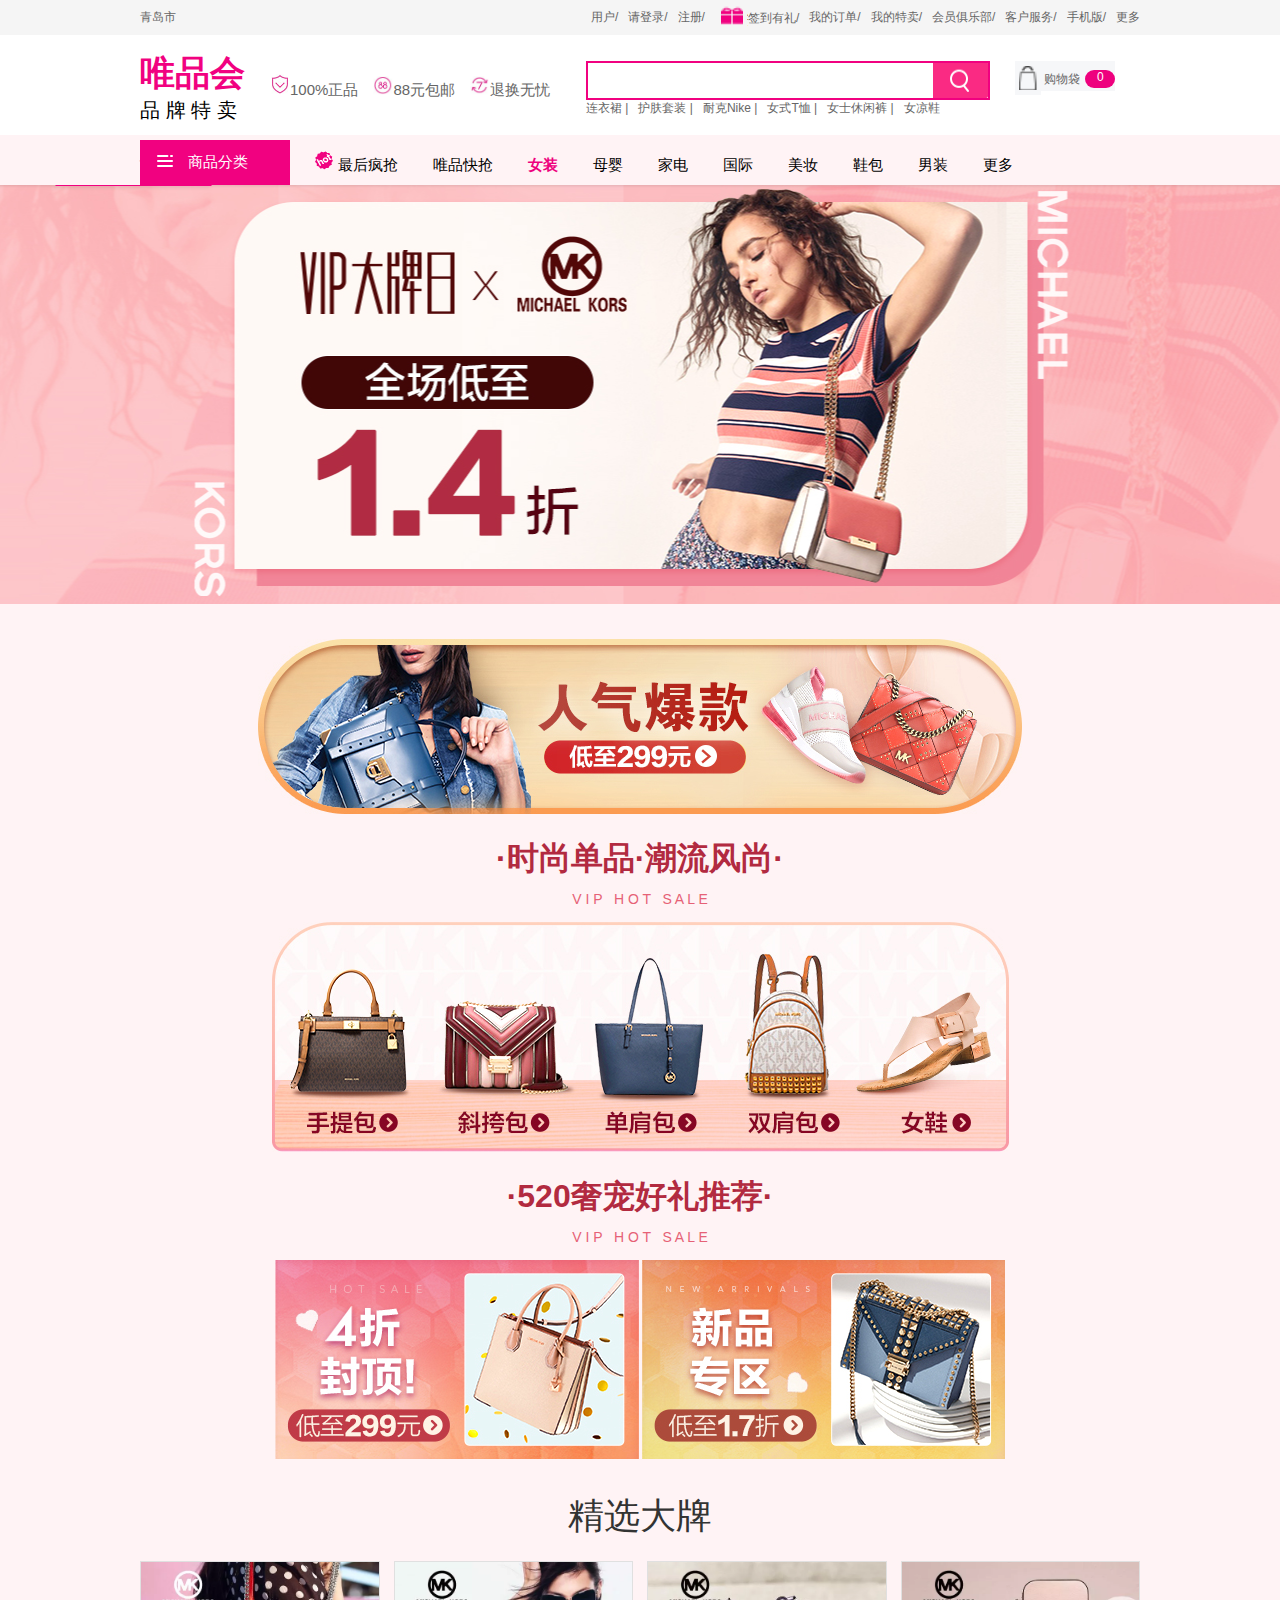
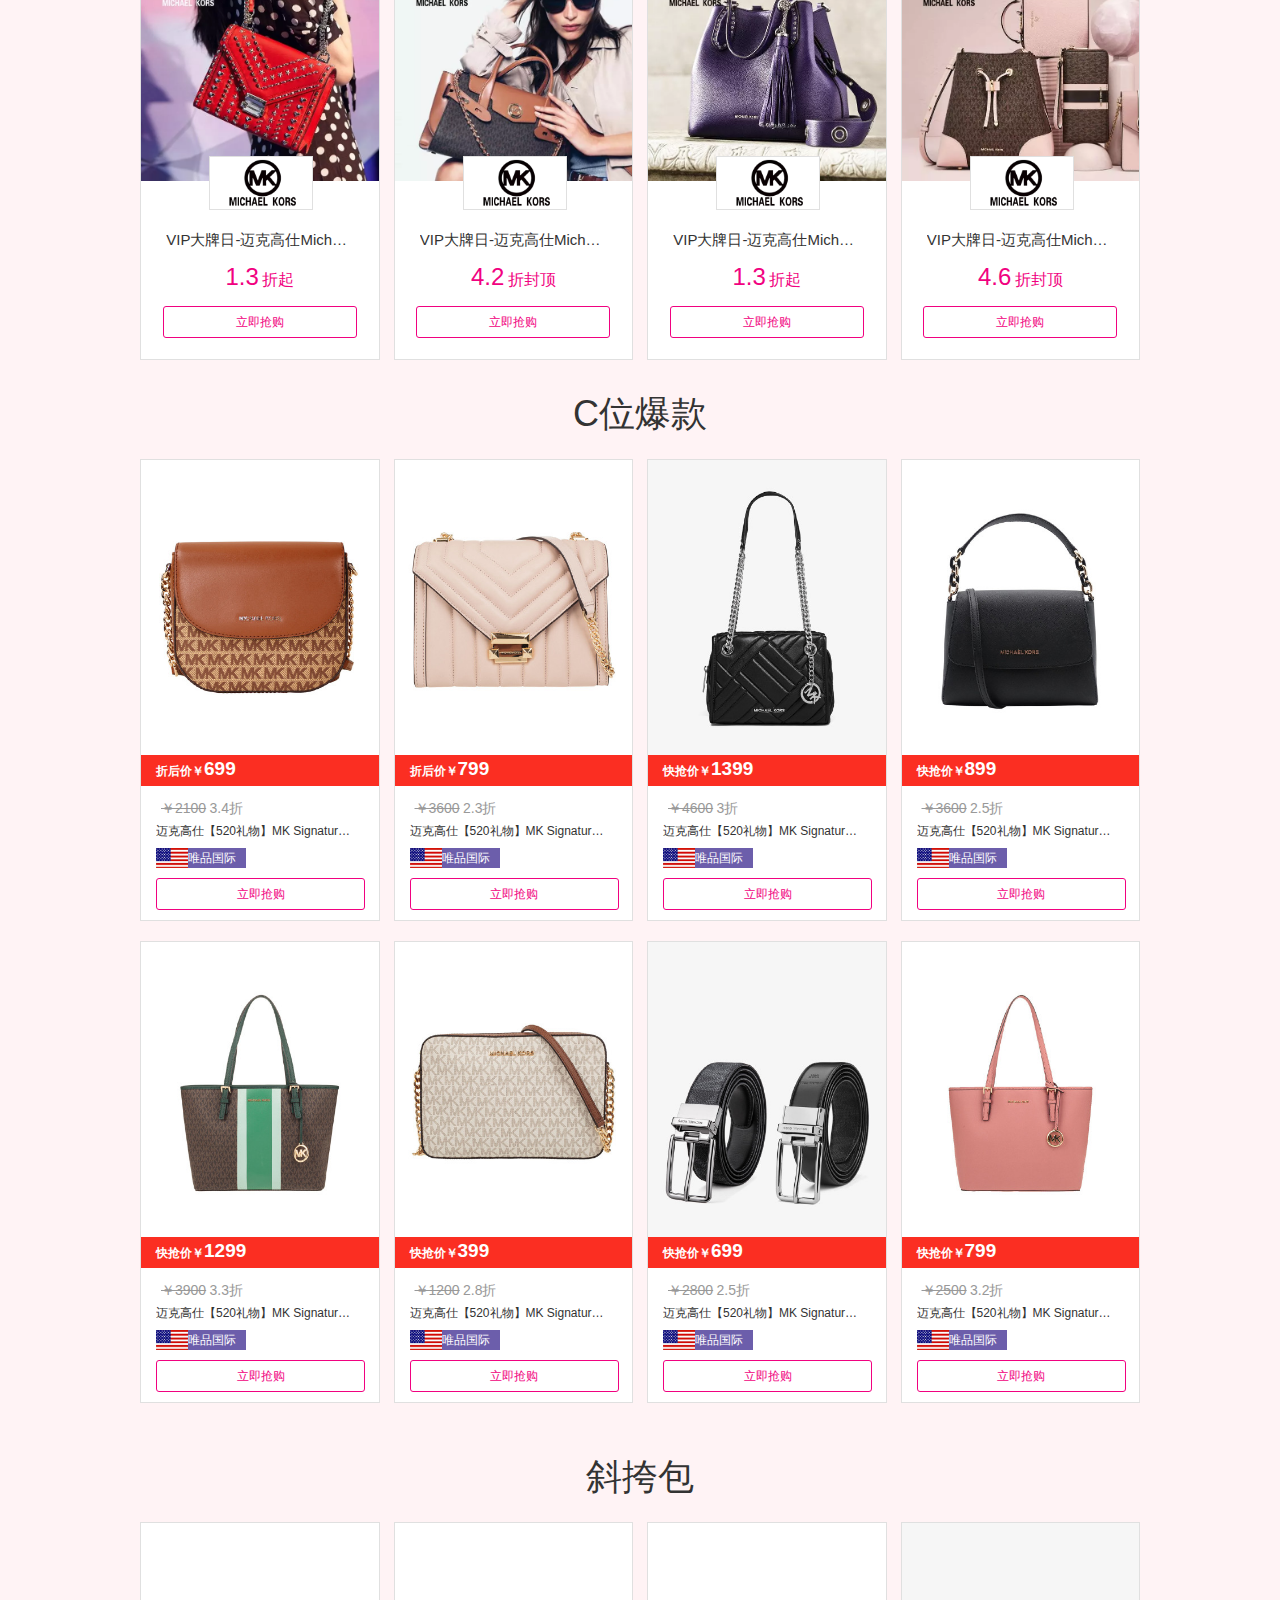
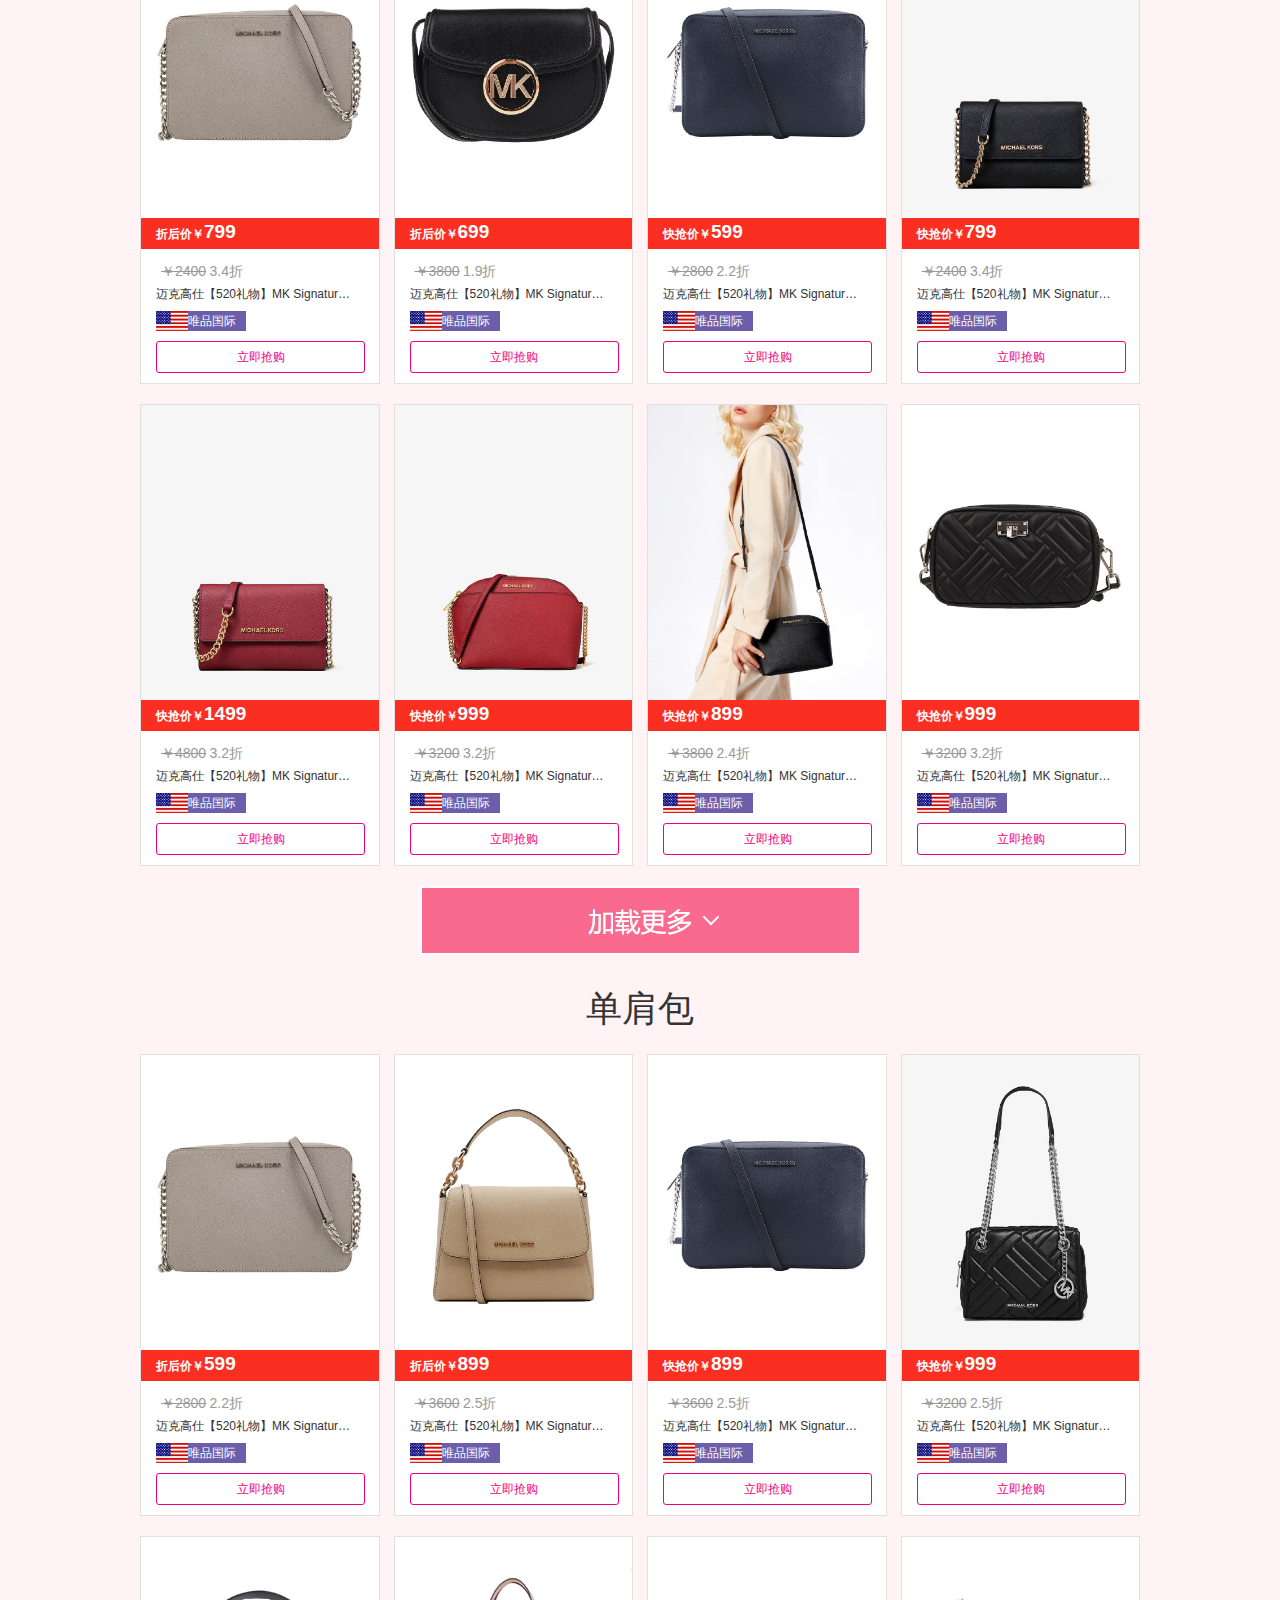
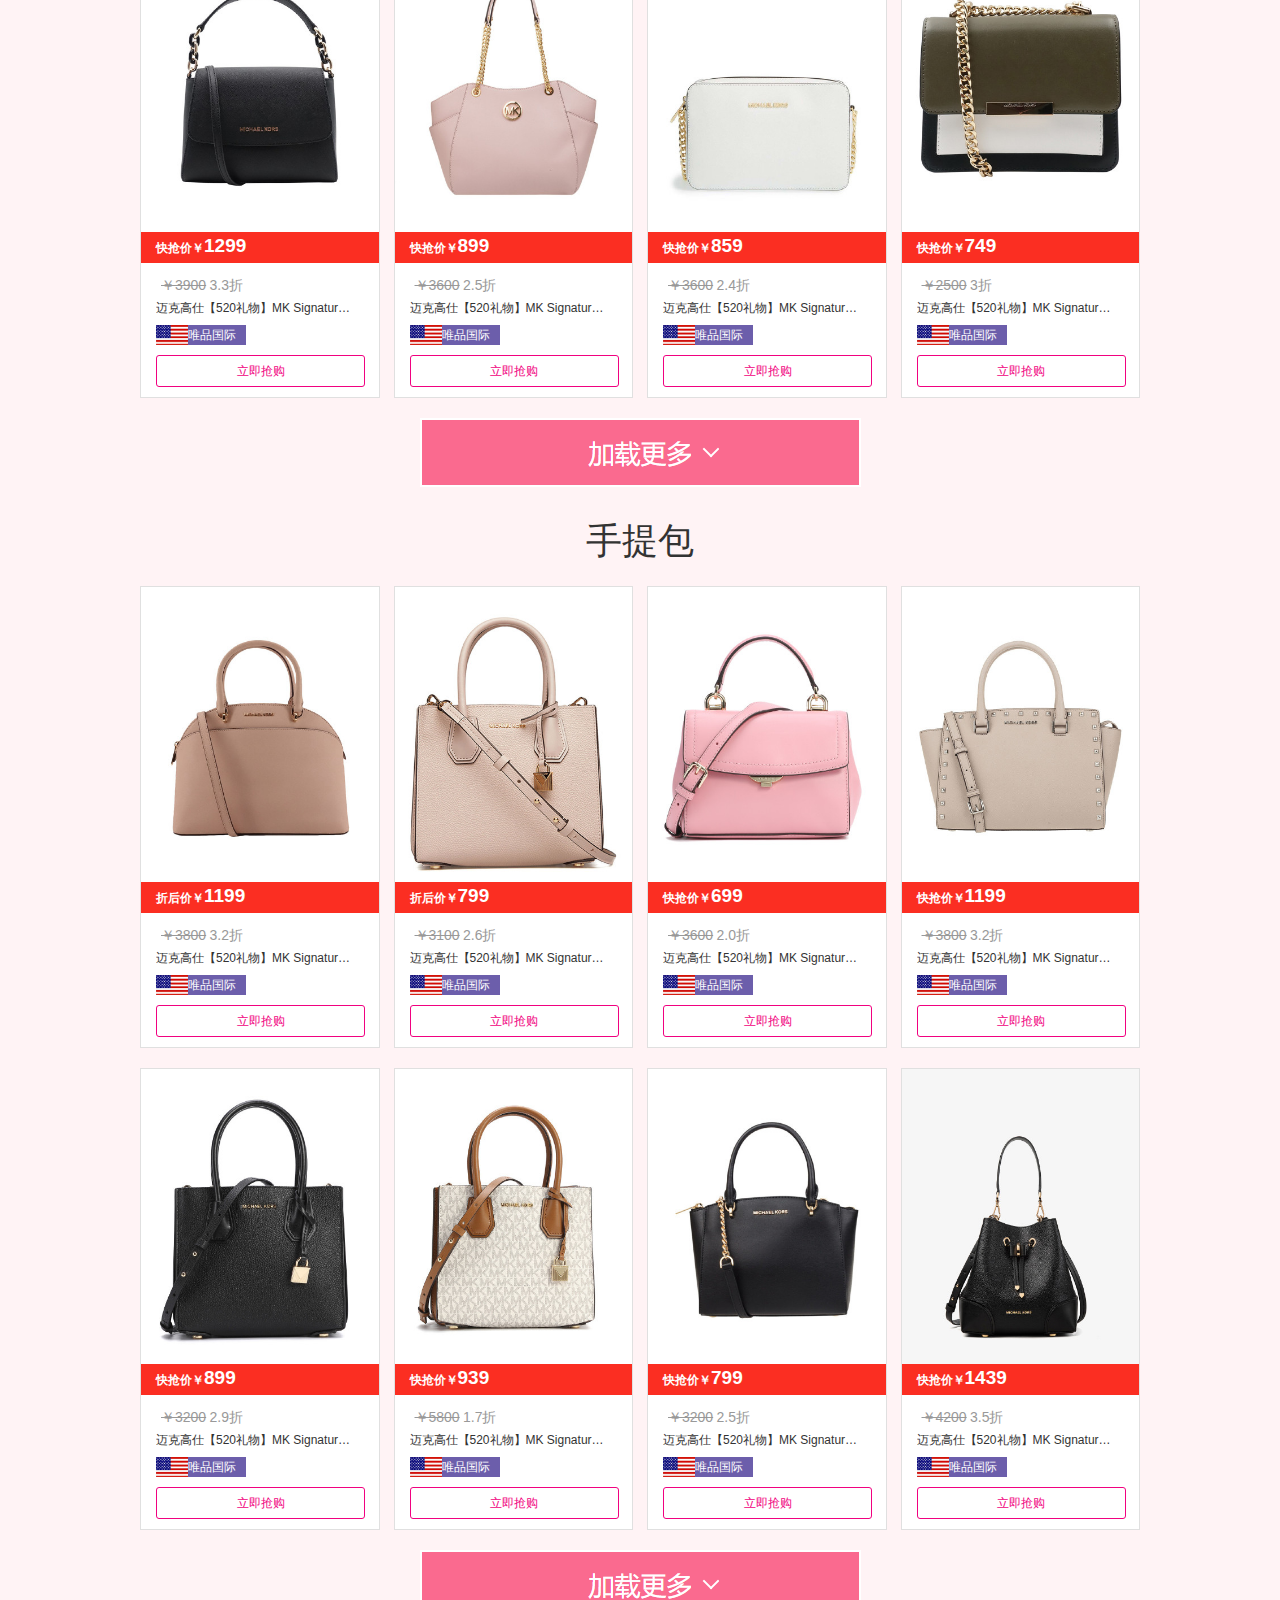
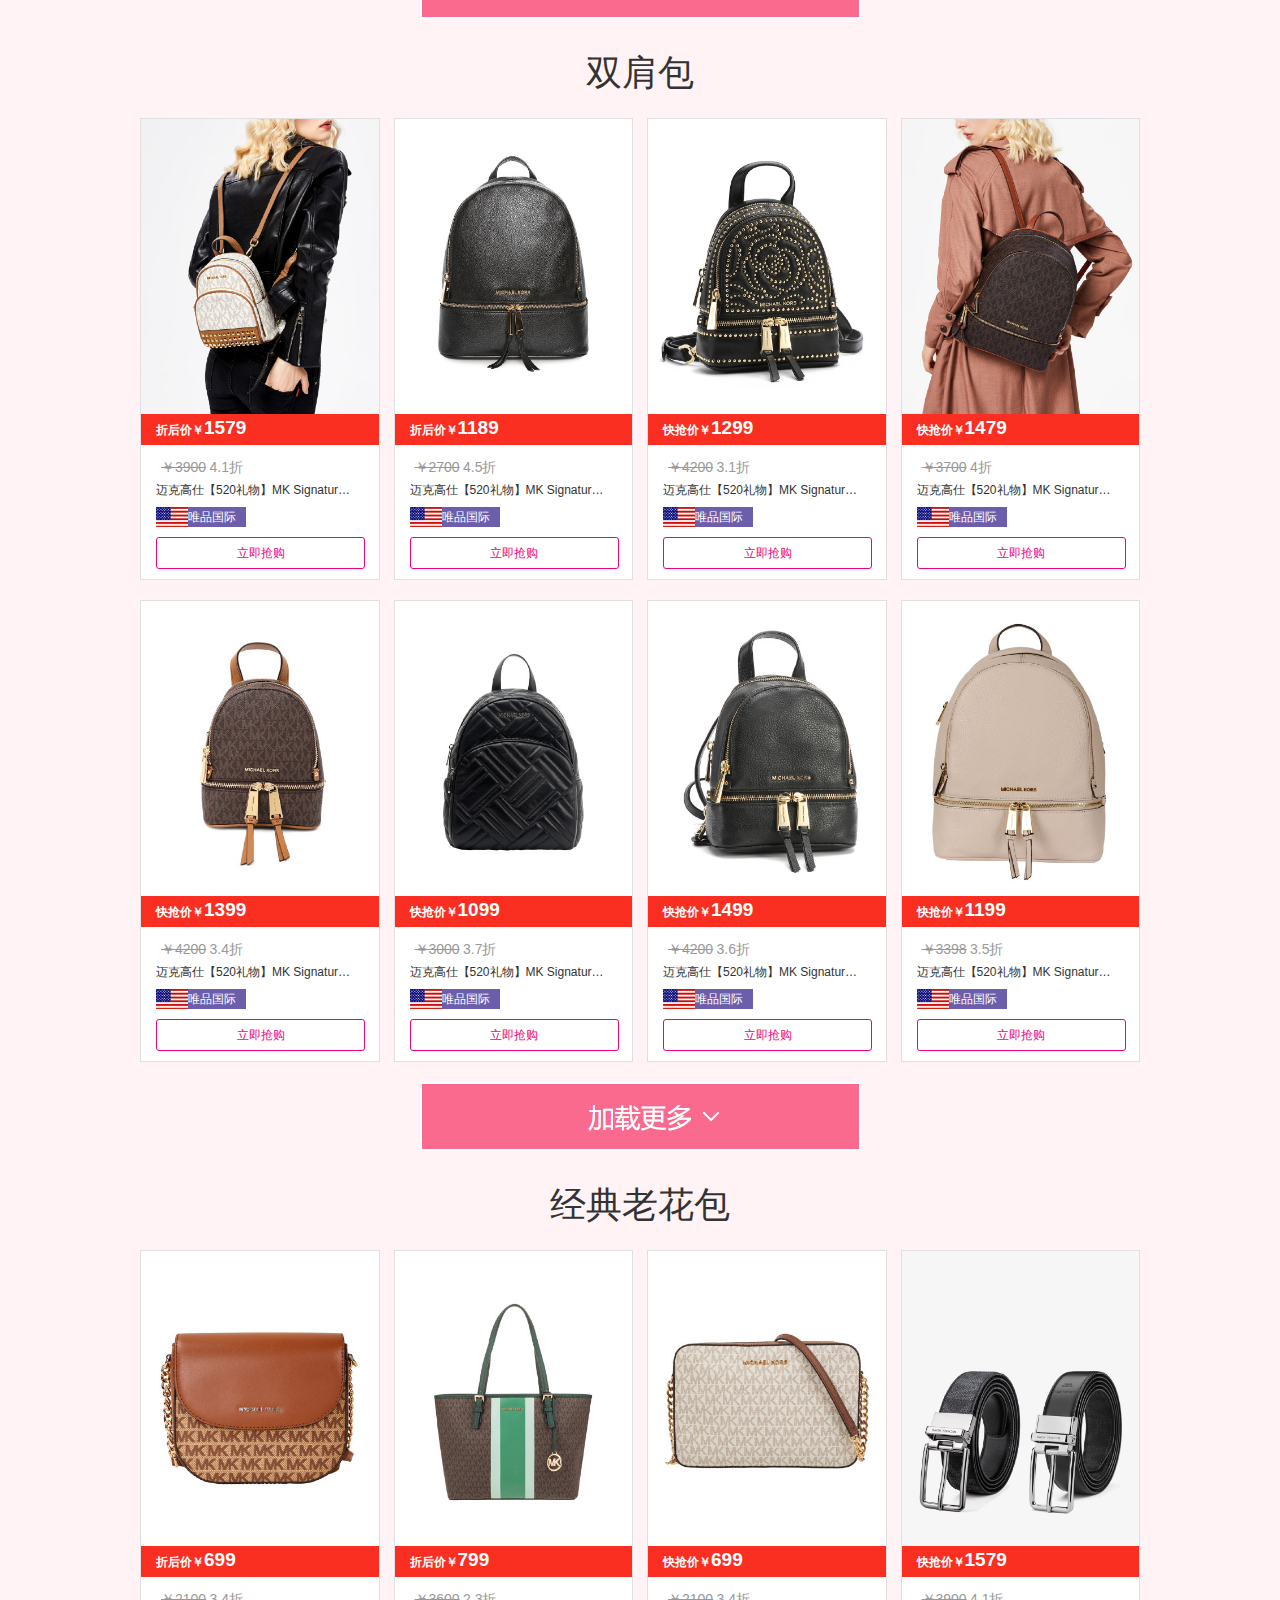
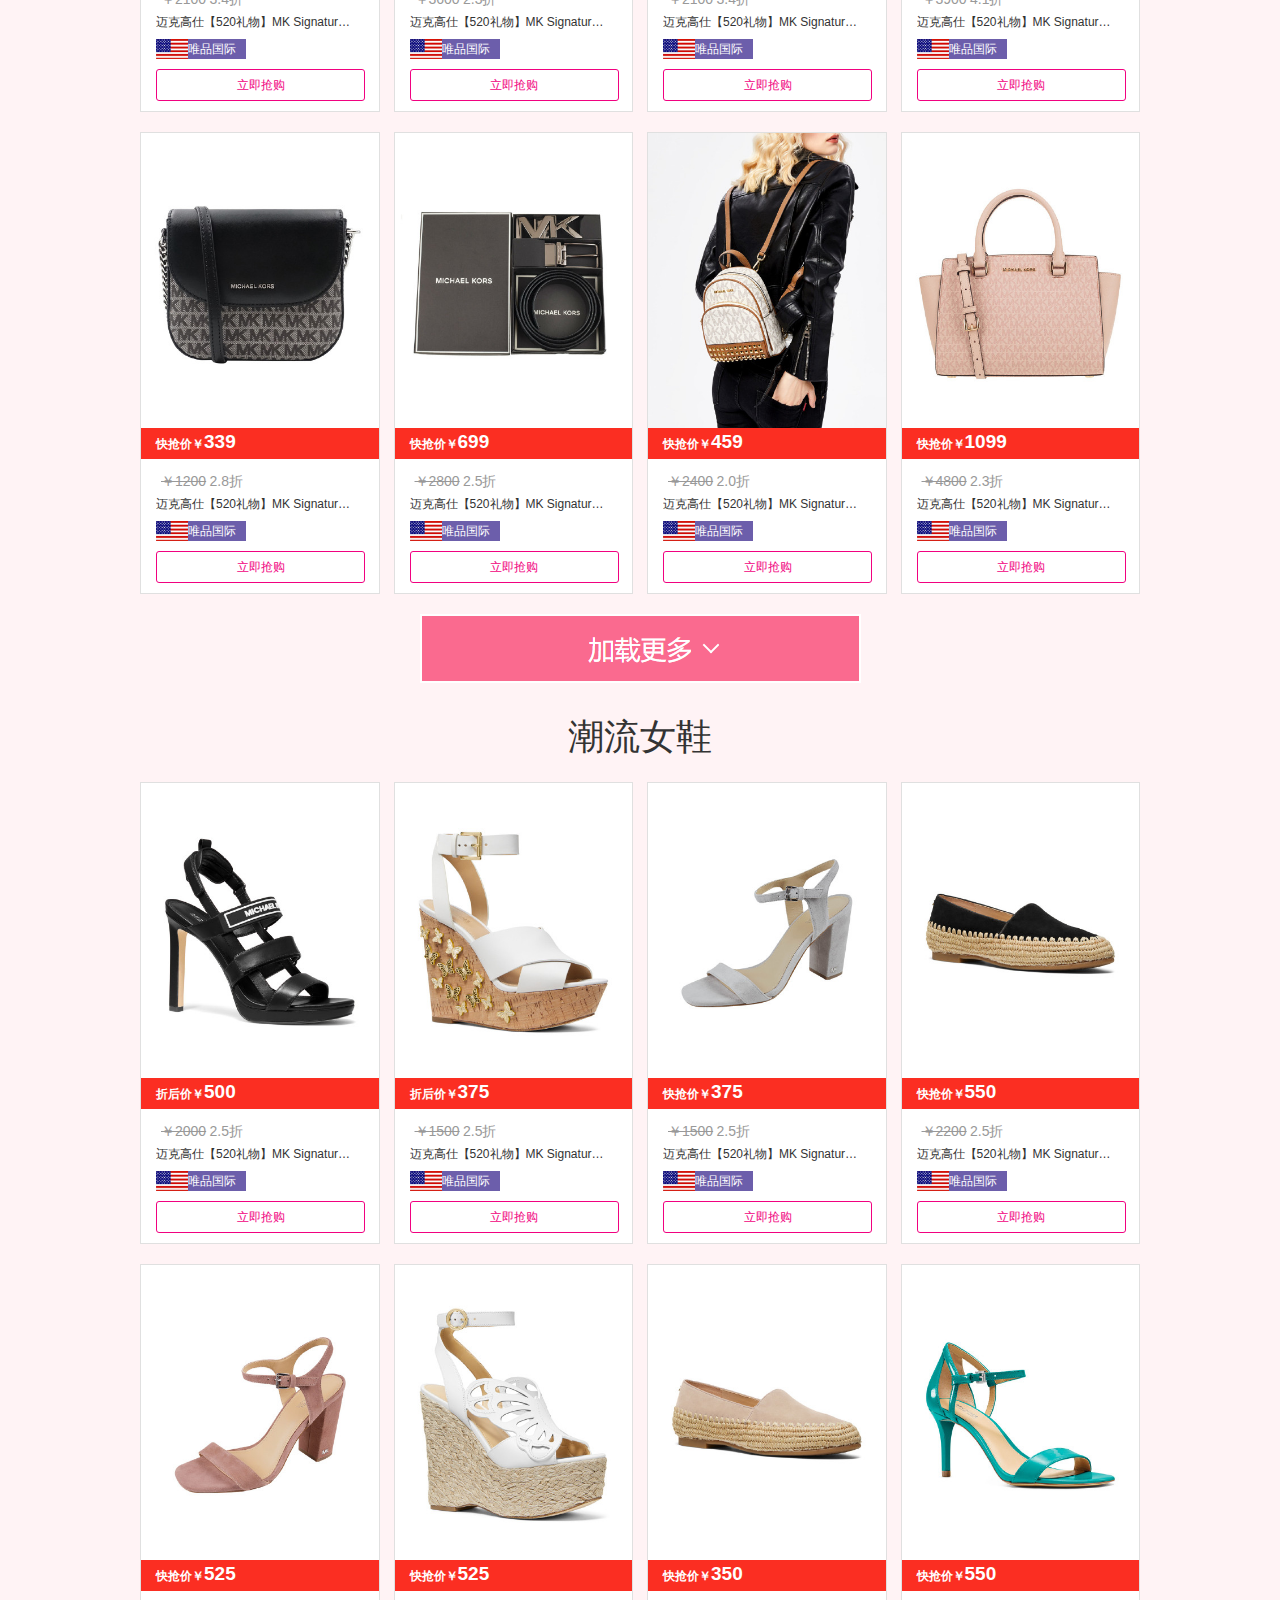
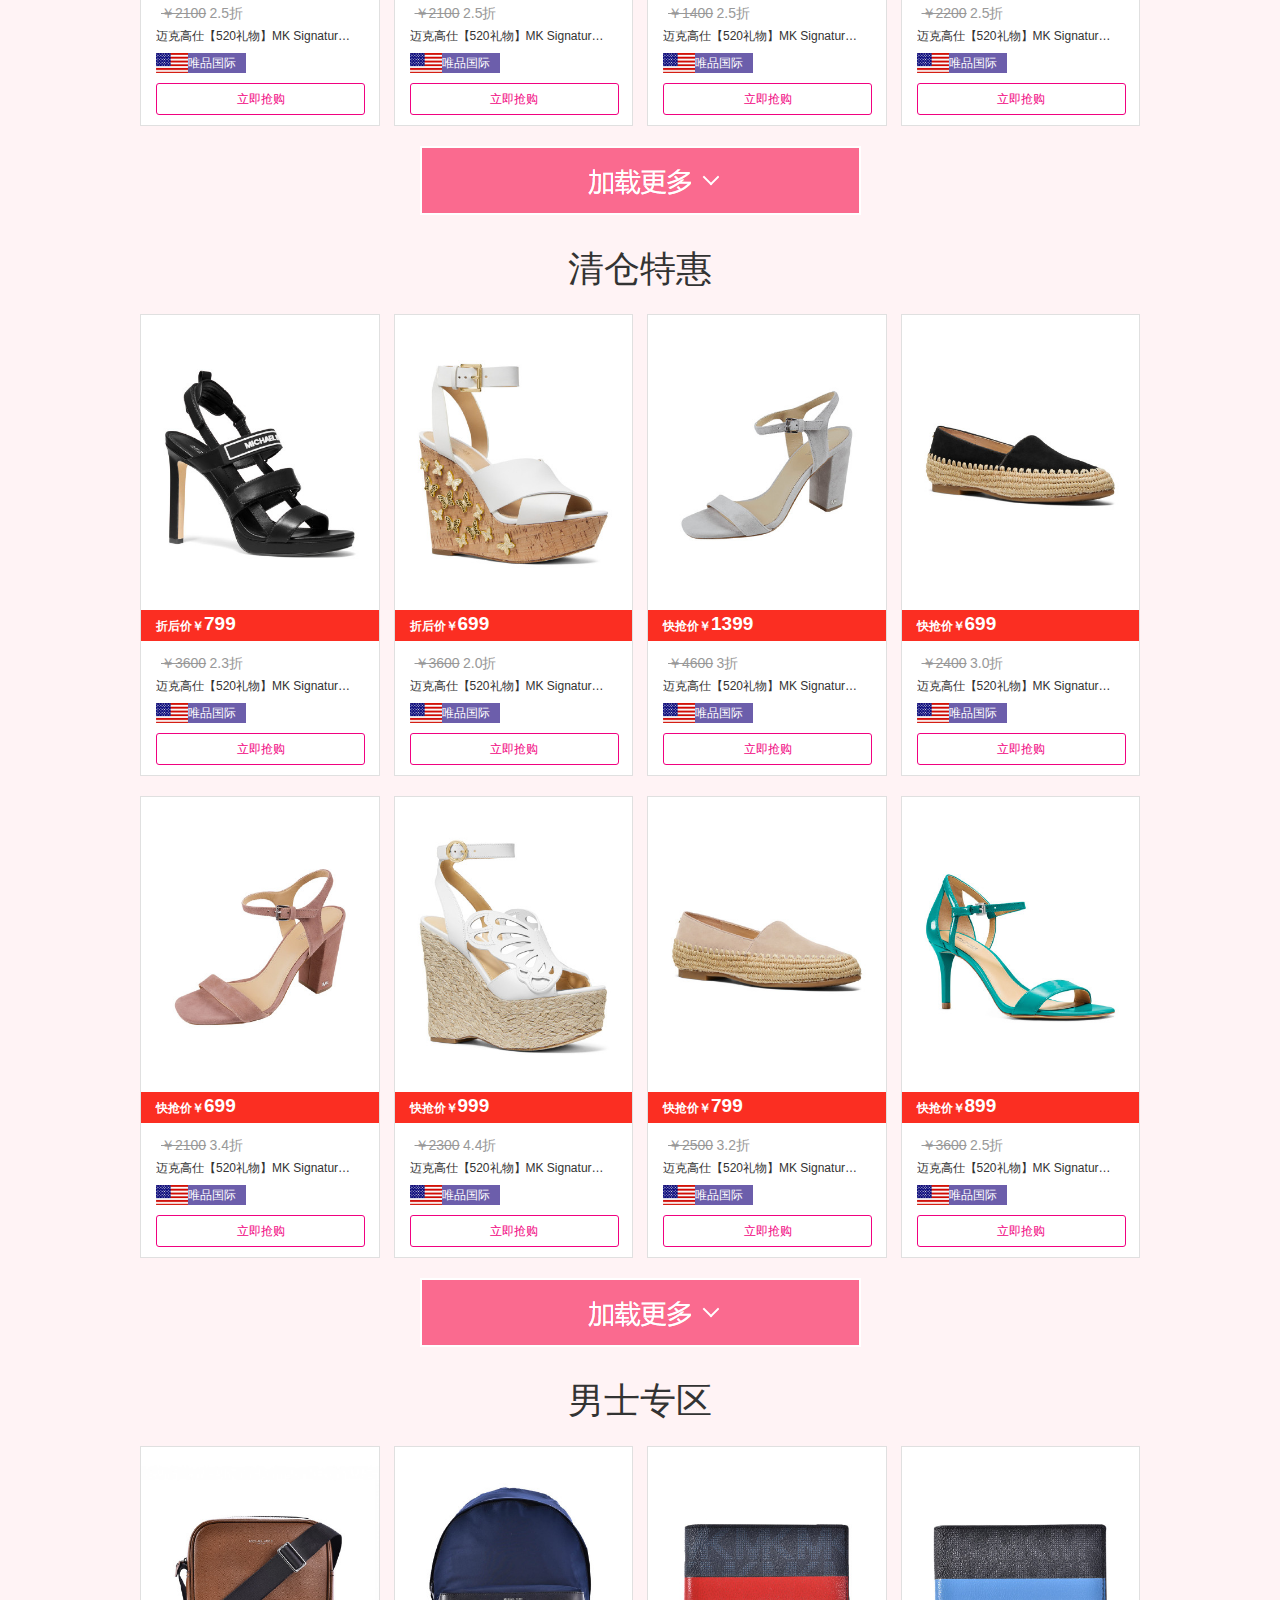
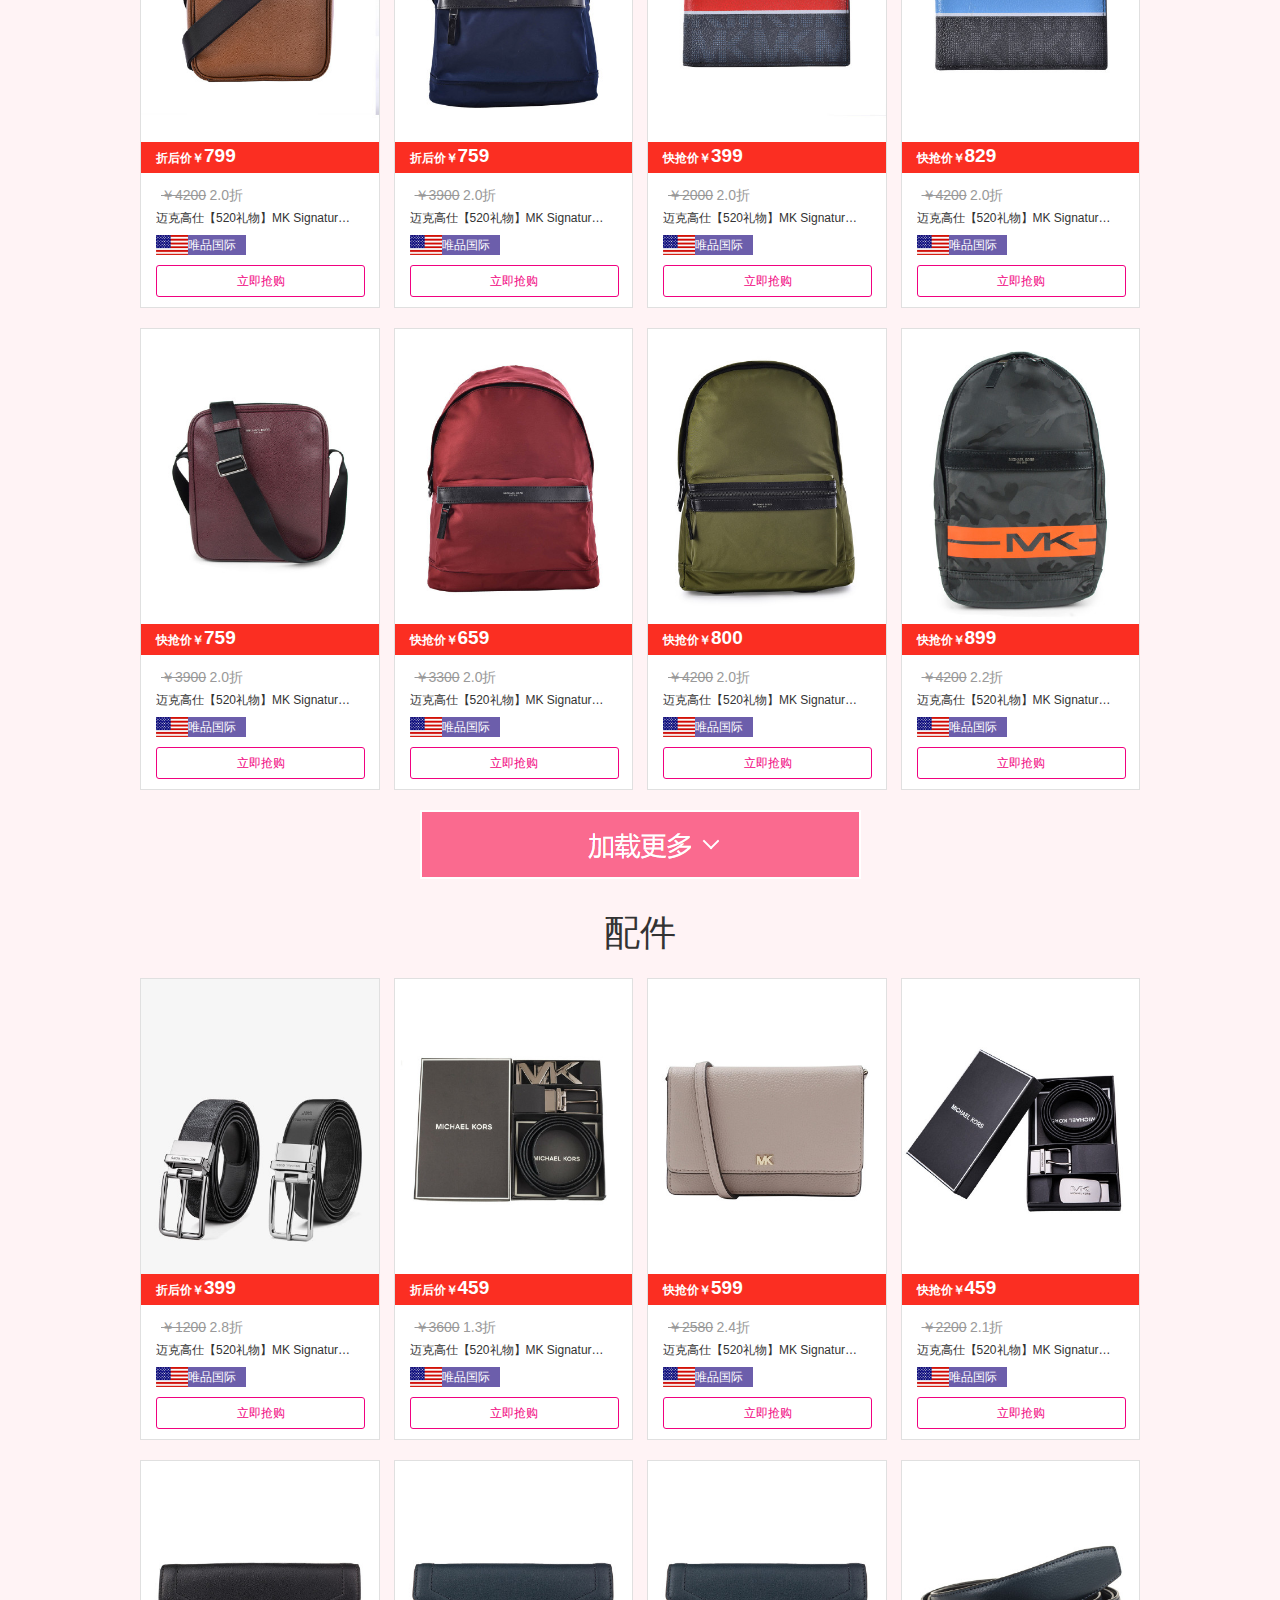
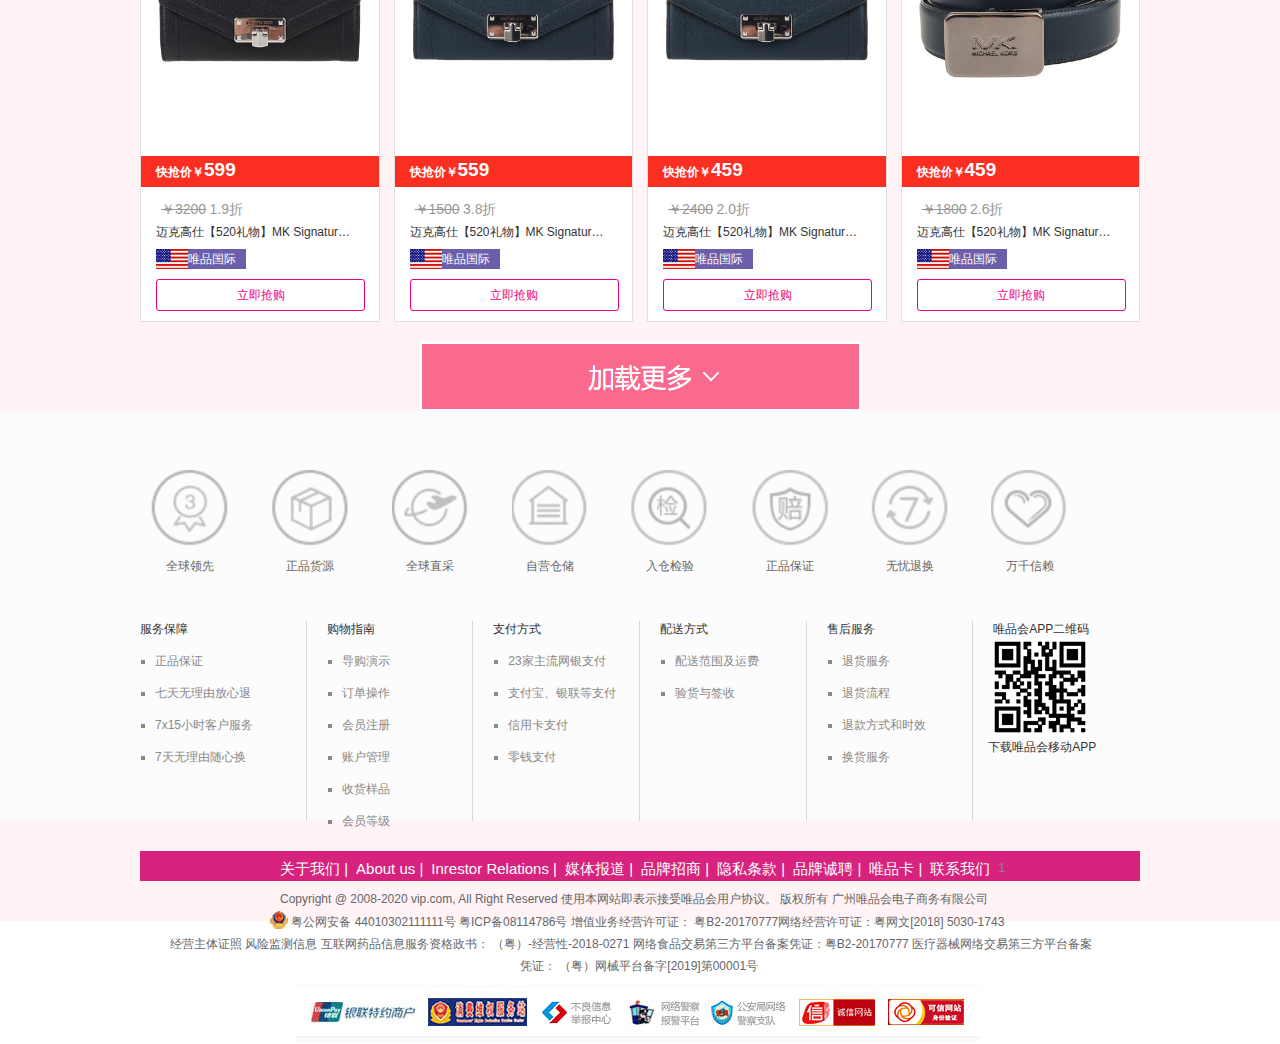
<file: list01.html>
<!DOCTYPE html>
<html>
	<head>
		<meta charset="utf-8">
		<title>列表</title>
		<link rel="stylesheet" type="text/css" href="css/reset.css"/>
		<link rel="stylesheet" type="text/css" href="css/list01.css"/>
		<script src="js/jquery-3.5.1.min.js" type="text/javascript" charset="utf-8"></script>
		<script src="js/list01.js" type="text/javascript" charset="utf-8"></script>
		<script type="text/javascript">
			$(function(){
				$("#header").load("header/header_1000.html");
				$("#footer").load("footer/footer_1000.html");
			});
		</script>
	</head>
	<body>
		<!-- 头部 -->
		<div id="header"></div>
		
		<div class="floor02"></div>
		<div class="floor03">
			<div class="container">
				<a href=""><img src="img/liebiao001/renqibaokuan.png" alt=""></a>
				<br>
				<span>·时尚单品·潮流风尚·</span>
				<br>
				<span>V I P  &nbsp;  H O T  &nbsp;  S A L E</span>
				<br>
				<a href=""><img src="img/liebiao001/danpin1.png" ></a><a href=""><img src="img/liebiao001/danpin2.png" ></a><a href=""><img src="img/liebiao001/danpin3.png" ></a><a href=""><img src="img/liebiao001/danpin4.png" ></a><a href=""><img src="img/liebiao001/danpin5.png" ></a>
				<br>
				<span>·520奢宠好礼推荐·</span>
				<br>
				<span>V I P  &nbsp;  H O T  &nbsp;  S A L E</span>
				<br>
				<a href=""><img src="img/liebiao001/4zhe.png" ></a>
				<a href=""><img src="img/liebiao001/xinpin.png" ></a>
			</div>
		</div>
		
		<!-- 右侧导航条 -->
		<div class="gps">
			<a href="javascript:void(0)">
				<img src="img/liebiao001/gps1.png" alt="">
				<span>精选大牌</span>
			</a>
			<a href="javascript:void(0)">
				<img src="img/liebiao001/gps1.png" alt="">
				<span>C位爆款</span>
			</a>
			<a href="javascript:void(0)">
				<img src="img/liebiao001/gps1.png" alt="">
				<span>斜挎包</span>
			</a>
			<a href="javascript:void(0)">
				<img src="img/liebiao001/gps1.png" alt="">
				<span>单肩包</span>
			</a>
			<a href="javascript:void(0)">
				<img src="img/liebiao001/gps1.png" alt="">
				<span>手提包</span>
			</a>
			<a href="javascript:void(0)">
				<img src="img/liebiao001/gps1.png" alt="">
				<span>双肩包</span>
			</a>
			<a href="javascript:void(0)">
				<img src="img/liebiao001/gps1.png" alt="">
				<span>经典老花包</span>
			</a>
			<a href="javascript:void(0)">
				<img src="img/liebiao001/gps1.png" alt="">
				<span>潮流女鞋</span>
			</a>
			<a href="javascript:void(0)">
				<img src="img/liebiao001/gps1.png" alt="">
				<span>清仓特惠</span>
			</a>
			<a href="javascript:void(0)">
				<img src="img/liebiao001/gps1.png" alt="">
				<span>男士专区</span>
			</a>
			<a href="javascript:void(0)">
				<img src="img/liebiao001/gps1.png" alt="">
				<span>配件</span>
			</a>
			<a href="javascript:void(0)">
				<img src="img/liebiao001/fanhui1.png" >
				<br>
				<span>回顶部</span>
			</a>
		</div>
		
		<div class="floor04">
			<div class="container">
				<div class="title">
					精选大牌
				</div>
				<div class="item clearfix">
					<a href="">
						<div class="pg"><img src="img/liebiao001/dapai01.webp" ></div>
						<div class="mk"><img src="img/liebiao001/mk.webp" ></div>
						<span>VIP大牌日-迈克高仕Michael Kors4折封顶专场</span>
						<br>
						<span>1.3</span>
						<span>折起</span>
						<div class="qianggou"><span>立即抢购</span></div>
					</a>
					<a href="">
						<div class="pg"><img src="img/liebiao001/dapai02.webp" ></div>
						<div class="mk"><img src="img/liebiao001/mk.webp" ></div>
						<span>VIP大牌日-迈克高仕Michael Kors4折封顶专场</span>
						<br>
						<span>4.2</span>
						<span>折封顶</span>
						<div class="qianggou"><span>立即抢购</span></div>
					</a>
					<a href="">
						<div class="pg"><img src="img/liebiao001/dapai03.webp" ></div>
						<div class="mk"><img src="img/liebiao001/mk.webp" ></div>
						<span>VIP大牌日-迈克高仕Michael Kors4折封顶专场</span>
						<br>
						<span>1.3</span>
						<span>折起</span>
						<div class="qianggou"><span>立即抢购</span></div>
					</a>
					<a href="">
						<div class="pg"><img src="img/liebiao001/dapai04.webp" ></div>
						<div class="mk"><img src="img/liebiao001/mk.webp" ></div>
						<span>VIP大牌日-迈克高仕Michael Kors4折封顶专场</span>
						<br>
						<span>4.6</span>
						<span>折封顶</span>
						<div class="qianggou"><span>立即抢购</span></div>
					</a>
				</div>
			</div>
		</div>
		
		<div class="floor05">
			<div class="container">
				<div class="title">
					C位爆款
				</div>
				<div class="item clearfix">
					<a href="">
						<div class="pg"><img src="./img/liebiao001/C01.jpg" ></div>
						<div class="mk">
							<span>折后价￥</span>
							<span>699</span>
						</div>
						<br>
						<s>￥2100</s>
						<span>3.4折</span>
						<br>
						<span>迈克高仕【520礼物】MK Signature 半圆形印花</span>
						<div class="usa clearfix">
							<img src="img/liebiao001/usa.jpg" >
							<span>唯品国际</span>
						</div>
						<div class="qianggou"><span>立即抢购</span></div>
					</a>
					<a href="">
						<div class="pg"><img src="./img/liebiao001/C02.jpg" ></div>
						<div class="mk">
							<span>折后价￥</span>
							<span>799</span>
						</div>
						<br>
						<s>￥3600</s>
						<span>2.3折</span>
						<br>
						<span>迈克高仕【520礼物】MK Signature 半圆形印花</span>
						<div class="usa clearfix">
							<img src="img/liebiao001/usa.jpg" >
							<span>唯品国际</span>
						</div>
						<div class="qianggou"><span>立即抢购</span></div>
					</a>
					<a href="">
						<div class="pg"><img src="./img/liebiao001/C03.jpg" ></div>
						<div class="mk">
							<span>快抢价￥</span>
							<span>1399</span>
						</div>
						<br>
						<s>￥4600</s>
						<span>3折</span>
						<br>
						<span>迈克高仕【520礼物】MK Signature 半圆形印花</span>
						<div class="usa clearfix">
							<img src="img/liebiao001/usa.jpg" >
							<span>唯品国际</span>
						</div>
						<div class="qianggou"><span>立即抢购</span></div>
					</a>
					<a href="">
						<div class="pg"><img src="./img/liebiao001/C04.jpg" ></div>
						<div class="mk">
							<span>快抢价￥</span>
							<span>899</span>
						</div>
						<br>
						<s>￥3600</s>
						<span>2.5折</span>
						<br>
						<span>迈克高仕【520礼物】MK Signature 半圆形印花</span>
						<div class="usa clearfix">
							<img src="img/liebiao001/usa.jpg" >
							<span>唯品国际</span>
						</div>
						<div class="qianggou"><span>立即抢购</span></div>
					</a>
				</div>
				<div class="item clearfix">
					<a href="">
						<div class="pg"><img src="./img/liebiao001/C05.jpg" ></div>
						<div class="mk">
							<span>快抢价￥</span>
							<span>1299</span>
						</div>
						<br>
						<s>￥3900</s>
						<span>3.3折</span>
						<br>
						<span>迈克高仕【520礼物】MK Signature 半圆形印花</span>
						<div class="usa clearfix">
							<img src="img/liebiao001/usa.jpg" >
							<span>唯品国际</span>
						</div>
						<div class="qianggou"><span>立即抢购</span></div>
					</a>
					<a href="">
						<div class="pg"><img src="./img/liebiao001/C06.jpg" ></div>
						<div class="mk">
							<span>快抢价￥</span>
							<span>399</span>
						</div>
						<br>
						<s>￥1200</s>
						<span>2.8折</span>
						<br>
						<span>迈克高仕【520礼物】MK Signature 半圆形印花</span>
						<div class="usa clearfix">
							<img src="img/liebiao001/usa.jpg" >
							<span>唯品国际</span>
						</div>
						<div class="qianggou"><span>立即抢购</span></div>
					</a>
					<a href="">
						<div class="pg"><img src="./img/liebiao001/C07.jpg" ></div>
						<div class="mk">
							<span>快抢价￥</span>
							<span>699</span>
						</div>
						<br>
						<s>￥2800</s>
						<span>2.5折</span>
						<br>
						<span>迈克高仕【520礼物】MK Signature 半圆形印花</span>
						<div class="usa clearfix">
							<img src="img/liebiao001/usa.jpg" >
							<span>唯品国际</span>
						</div>
						<div class="qianggou"><span>立即抢购</span></div>
					</a>
					<a href="">
						<div class="pg"><img src="./img/liebiao001/C08.jpg" ></div>
						<div class="mk">
							<span>快抢价￥</span>
							<span>799</span>
						</div>
						<br>
						<s>￥2500</s>
						<span>3.2折</span>
						<br>
						<span>迈克高仕【520礼物】MK Signature 半圆形印花</span>
						<div class="usa clearfix">
							<img src="img/liebiao001/usa.jpg" >
							<span>唯品国际</span>
						</div>
						<div class="qianggou"><span>立即抢购</span></div>
					</a>
				</div>
				<div class="item clearfix">
					<a href="">
						<div class="pg"><img src="./img/liebiao001/C09.jpg" ></div>
						<div class="mk">
							<span>快抢价￥</span>
							<span>759</span>
						</div>
						<br>
						<s>￥2800</s>
						<span>2.7折</span>
						<br>
						<span>迈克高仕【520礼物】MK Signature 半圆形印花</span>
						<div class="usa clearfix">
							<img src="img/liebiao001/usa.jpg" >
							<span>唯品国际</span>
						</div>
						<div class="qianggou"><span>立即抢购</span></div>
					</a>
					<a href="">
						<div class="pg"><img src="./img/liebiao001/C10.jpg" ></div>
						<div class="mk">
							<span>折后价￥</span>
							<span>1099</span>
						</div>
						<br>
						<s>￥4800</s>
						<span>2.3折</span>
						<br>
						<span>迈克高仕【520礼物】MK Signature 半圆形印花</span>
						<div class="usa clearfix">
							<img src="img/liebiao001/usa.jpg" >
							<span>唯品国际</span>
						</div>
						<div class="qianggou"><span>立即抢购</span></div>
					</a>
					<a href="">
						<div class="pg"><img src="./img/liebiao001/C11.jpg" ></div>
						<div class="mk">
							<span>快抢价￥</span>
							<span>1199</span>
						</div>
						<br>
						<s>￥4200</s>
						<span>2.9折</span>
						<br>
						<span>迈克高仕【520礼物】MK Signature 半圆形印花</span>
						<div class="usa clearfix">
							<img src="img/liebiao001/usa.jpg" >
							<span>唯品国际</span>
						</div>
						<div class="qianggou"><span>立即抢购</span></div>
					</a>
					<a href="">
						<div class="pg"><img src="./img/liebiao001/C12.jpg" ></div>
						<div class="mk">
							<span>快抢价￥</span>
							<span>1099</span>
						</div>
						<br>
						<s>￥3800</s>
						<span>2.9折</span>
						<br>
						<span>迈克高仕【520礼物】MK Signature 半圆形印花</span>
						<div class="usa clearfix">
							<img src="img/liebiao001/usa.jpg" >
							<span>唯品国际</span>
						</div>
						<div class="qianggou"><span>立即抢购</span></div>
					</a>
				</div>
			</div>
		</div>
		<div class="floor05">
			<div class="container">
				<div class="title">
					斜挎包
				</div>
				<div class="item clearfix">
					<a href="">
						<div class="pg"><img src="img/liebiao001/xiekua01.jpg" ></div>
						<div class="mk">
							<span>折后价￥</span>
							<span>799</span>
						</div>
						<br>
						<s>￥2400</s>
						<span>3.4折</span>
						<br>
						<span>迈克高仕【520礼物】MK Signature 半圆形印花</span>
						<div class="usa clearfix">
							<img src="img/liebiao001/usa.jpg" >
							<span>唯品国际</span>
						</div>
						<div class="qianggou"><span>立即抢购</span></div>
					</a>
					<a href="">
						<div class="pg"><img src="./img/liebiao001/xiekua02.jpg" ></div>
						<div class="mk">
							<span>折后价￥</span>
							<span>699</span>
						</div>
						<br>
						<s>￥3800</s>
						<span>1.9折</span>
						<br>
						<span>迈克高仕【520礼物】MK Signature 半圆形印花</span>
						<div class="usa clearfix">
							<img src="img/liebiao001/usa.jpg" >
							<span>唯品国际</span>
						</div>
						<div class="qianggou"><span>立即抢购</span></div>
					</a>
					<a href="">
						<div class="pg"><img src="./img/liebiao001/xiekua03.jpg" ></div>
						<div class="mk">
							<span>快抢价￥</span>
							<span>599</span>
						</div>
						<br>
						<s>￥2800</s>
						<span>2.2折</span>
						<br>
						<span>迈克高仕【520礼物】MK Signature 半圆形印花</span>
						<div class="usa clearfix">
							<img src="img/liebiao001/usa.jpg" >
							<span>唯品国际</span>
						</div>
						<div class="qianggou"><span>立即抢购</span></div>
					</a>
					<a href="">
						<div class="pg"><img src="./img/liebiao001/xiekua04.jpg" ></div>
						<div class="mk">
							<span>快抢价￥</span>
							<span>799</span>
						</div>
						<br>
						<s>￥2400</s>
						<span>3.4折</span>
						<br>
						<span>迈克高仕【520礼物】MK Signature 半圆形印花</span>
						<div class="usa clearfix">
							<img src="img/liebiao001/usa.jpg" >
							<span>唯品国际</span>
						</div>
						<div class="qianggou"><span>立即抢购</span></div>
					</a>
				</div>
				<div class="item clearfix">
					<a href="">
						<div class="pg"><img src="./img/liebiao001/xiekua05.jpg" ></div>
						<div class="mk">
							<span>快抢价￥</span>
							<span>1499</span>
						</div>
						<br>
						<s>￥4800</s>
						<span>3.2折</span>
						<br>
						<span>迈克高仕【520礼物】MK Signature 半圆形印花</span>
						<div class="usa clearfix">
							<img src="img/liebiao001/usa.jpg" >
							<span>唯品国际</span>
						</div>
						<div class="qianggou"><span>立即抢购</span></div>
					</a>
					<a href="">
						<div class="pg"><img src="./img/liebiao001/xiekua06.jpg" ></div>
						<div class="mk">
							<span>快抢价￥</span>
							<span>999</span>
						</div>
						<br>
						<s>￥3200</s>
						<span>3.2折</span>
						<br>
						<span>迈克高仕【520礼物】MK Signature 半圆形印花</span>
						<div class="usa clearfix">
							<img src="img/liebiao001/usa.jpg" >
							<span>唯品国际</span>
						</div>
						<div class="qianggou"><span>立即抢购</span></div>
					</a>
					<a href="">
						<div class="pg"><img src="./img/liebiao001/xiekua07.jpg" ></div>
						<div class="mk">
							<span>快抢价￥</span>
							<span>899</span>
						</div>
						<br>
						<s>￥3800</s>
						<span>2.4折</span>
						<br>
						<span>迈克高仕【520礼物】MK Signature 半圆形印花</span>
						<div class="usa clearfix">
							<img src="img/liebiao001/usa.jpg" >
							<span>唯品国际</span>
						</div>
						<div class="qianggou"><span>立即抢购</span></div>
					</a>
					<a href="">
						<div class="pg"><img src="./img/liebiao001/xiekua08.jpg" ></div>
						<div class="mk">
							<span>快抢价￥</span>
							<span>999</span>
						</div>
						<br>
						<s>￥3200</s>
						<span>3.2折</span>
						<br>
						<span>迈克高仕【520礼物】MK Signature 半圆形印花</span>
						<div class="usa clearfix">
							<img src="img/liebiao001/usa.jpg" >
							<span>唯品国际</span>
						</div>
						<div class="qianggou"><span>立即抢购</span></div>
					</a>
					
				</div>
				<div class="item clearfix">
					<a href="">
						<div class="pg"><img src="./img/liebiao001/xiekua05.jpg" ></div>
						<div class="mk">
							<span>快抢价￥</span>
							<span>1499</span>
						</div>
						<br>
						<s>￥4800</s>
						<span>3.2折</span>
						<br>
						<span>迈克高仕【520礼物】MK Signature 半圆形印花</span>
						<div class="usa clearfix">
							<img src="img/liebiao001/usa.jpg" >
							<span>唯品国际</span>
						</div>
						<div class="qianggou"><span>立即抢购</span></div>
					</a>
					<a href="">
						<div class="pg"><img src="./img/liebiao001/xiekua06.jpg" ></div>
						<div class="mk">
							<span>快抢价￥</span>
							<span>999</span>
						</div>
						<br>
						<s>￥3200</s>
						<span>3.2折</span>
						<br>
						<span>迈克高仕【520礼物】MK Signature 半圆形印花</span>
						<div class="usa clearfix">
							<img src="img/liebiao001/usa.jpg" >
							<span>唯品国际</span>
						</div>
						<div class="qianggou"><span>立即抢购</span></div>
					</a>
					<a href="">
						<div class="pg"><img src="./img/liebiao001/xiekua07.jpg" ></div>
						<div class="mk">
							<span>快抢价￥</span>
							<span>899</span>
						</div>
						<br>
						<s>￥3800</s>
						<span>2.4折</span>
						<br>
						<span>迈克高仕【520礼物】MK Signature 半圆形印花</span>
						<div class="usa clearfix">
							<img src="img/liebiao001/usa.jpg" >
							<span>唯品国际</span>
						</div>
						<div class="qianggou"><span>立即抢购</span></div>
					</a>
					<a href="">
						<div class="pg"><img src="./img/liebiao001/xiekua08.jpg" ></div>
						<div class="mk">
							<span>快抢价￥</span>
							<span>999</span>
						</div>
						<br>
						<s>￥3200</s>
						<span>3.2折</span>
						<br>
						<span>迈克高仕【520礼物】MK Signature 半圆形印花</span>
						<div class="usa clearfix">
							<img src="img/liebiao001/usa.jpg" >
							<span>唯品国际</span>
						</div>
						<div class="qianggou"><span>立即抢购</span></div>
					</a>
					
				</div>
				<a href="javascript:void(0)">
					<div class="more"><img src="img/liebiao001/more.png" ></div>
				</a>
			</div>
			</div>
		</div>
		<div class="floor05">
			<div class="container">
				<div class="title">
					单肩包
				</div>
				<div class="item clearfix">
					<a href="">
						<div class="pg"><img src="img/liebiao001/dan01.jpg" ></div>
						<div class="mk">
							<span>折后价￥</span>
							<span>599</span>
						</div>
						<br>
						<s>￥2800</s>
						<span>2.2折</span>
						<br>
						<span>迈克高仕【520礼物】MK Signature 半圆形印花</span>
						<div class="usa clearfix">
							<img src="img/liebiao001/usa.jpg" >
							<span>唯品国际</span>
						</div>
						<div class="qianggou"><span>立即抢购</span></div>
					</a>
					<a href="">
						<div class="pg"><img src="./img/liebiao001/dan02.jpg" ></div>
						<div class="mk">
							<span>折后价￥</span>
							<span>899</span>
						</div>
						<br>
						<s>￥3600</s>
						<span>2.5折</span>
						<br>
						<span>迈克高仕【520礼物】MK Signature 半圆形印花</span>
						<div class="usa clearfix">
							<img src="img/liebiao001/usa.jpg" >
							<span>唯品国际</span>
						</div>
						<div class="qianggou"><span>立即抢购</span></div>
					</a>
					<a href="">
						<div class="pg"><img src="./img/liebiao001/dan03.jpg" ></div>
						<div class="mk">
							<span>快抢价￥</span>
							<span>899</span>
						</div>
						<br>
						<s>￥3600</s>
						<span>2.5折</span>
						<br>
						<span>迈克高仕【520礼物】MK Signature 半圆形印花</span>
						<div class="usa clearfix">
							<img src="img/liebiao001/usa.jpg" >
							<span>唯品国际</span>
						</div>
						<div class="qianggou"><span>立即抢购</span></div>
					</a>
					<a href="">
						<div class="pg"><img src="./img/liebiao001/dan04.jpg" ></div>
						<div class="mk">
							<span>快抢价￥</span>
							<span>999</span>
						</div>
						<br>
						<s>￥3200</s>
						<span>2.5折</span>
						<br>
						<span>迈克高仕【520礼物】MK Signature 半圆形印花</span>
						<div class="usa clearfix">
							<img src="img/liebiao001/usa.jpg" >
							<span>唯品国际</span>
						</div>
						<div class="qianggou"><span>立即抢购</span></div>
					</a>
				</div>
				<div class="item clearfix">
					<a href="">
						<div class="pg"><img src="./img/liebiao001/dan05.jpg" ></div>
						<div class="mk">
							<span>快抢价￥</span>
							<span>1299</span>
						</div>
						<br>
						<s>￥3900</s>
						<span>3.3折</span>
						<br>
						<span>迈克高仕【520礼物】MK Signature 半圆形印花</span>
						<div class="usa clearfix">
							<img src="img/liebiao001/usa.jpg" >
							<span>唯品国际</span>
						</div>
						<div class="qianggou"><span>立即抢购</span></div>
					</a>
					<a href="">
						<div class="pg"><img src="./img/liebiao001/dan06.jpg" ></div>
						<div class="mk">
							<span>快抢价￥</span>
							<span>899</span>
						</div>
						<br>
						<s>￥3600</s>
						<span>2.5折</span>
						<br>
						<span>迈克高仕【520礼物】MK Signature 半圆形印花</span>
						<div class="usa clearfix">
							<img src="img/liebiao001/usa.jpg" >
							<span>唯品国际</span>
						</div>
						<div class="qianggou"><span>立即抢购</span></div>
					</a>
					<a href="">
						<div class="pg"><img src="./img/liebiao001/dan07.jpg" ></div>
						<div class="mk">
							<span>快抢价￥</span>
							<span>859</span>
						</div>
						<br>
						<s>￥3600</s>
						<span>2.4折</span>
						<br>
						<span>迈克高仕【520礼物】MK Signature 半圆形印花</span>
						<div class="usa clearfix">
							<img src="img/liebiao001/usa.jpg" >
							<span>唯品国际</span>
						</div>
						<div class="qianggou"><span>立即抢购</span></div>
					</a>
					<a href="">
						<div class="pg"><img src="./img/liebiao001/dan08.jpg" ></div>
						<div class="mk">
							<span>快抢价￥</span>
							<span>749</span>
						</div>
						<br>
						<s>￥2500</s>
						<span>3折</span>
						<br>
						<span>迈克高仕【520礼物】MK Signature 半圆形印花</span>
						<div class="usa clearfix">
							<img src="img/liebiao001/usa.jpg" >
							<span>唯品国际</span>
						</div>
						<div class="qianggou"><span>立即抢购</span></div>
					</a>
				</div>
				<div class="item clearfix">
					<a href="">
						<div class="pg"><img src="./img/liebiao001/dan05.jpg" ></div>
						<div class="mk">
							<span>快抢价￥</span>
							<span>1299</span>
						</div>
						<br>
						<s>￥3900</s>
						<span>3.3折</span>
						<br>
						<span>迈克高仕【520礼物】MK Signature 半圆形印花</span>
						<div class="usa clearfix">
							<img src="img/liebiao001/usa.jpg" >
							<span>唯品国际</span>
						</div>
						<div class="qianggou"><span>立即抢购</span></div>
					</a>
					<a href="">
						<div class="pg"><img src="./img/liebiao001/dan06.jpg" ></div>
						<div class="mk">
							<span>快抢价￥</span>
							<span>899</span>
						</div>
						<br>
						<s>￥3600</s>
						<span>2.5折</span>
						<br>
						<span>迈克高仕【520礼物】MK Signature 半圆形印花</span>
						<div class="usa clearfix">
							<img src="img/liebiao001/usa.jpg" >
							<span>唯品国际</span>
						</div>
						<div class="qianggou"><span>立即抢购</span></div>
					</a>
					<a href="">
						<div class="pg"><img src="./img/liebiao001/dan07.jpg" ></div>
						<div class="mk">
							<span>快抢价￥</span>
							<span>859</span>
						</div>
						<br>
						<s>￥3600</s>
						<span>2.4折</span>
						<br>
						<span>迈克高仕【520礼物】MK Signature 半圆形印花</span>
						<div class="usa clearfix">
							<img src="img/liebiao001/usa.jpg" >
							<span>唯品国际</span>
						</div>
						<div class="qianggou"><span>立即抢购</span></div>
					</a>
					<a href="">
						<div class="pg"><img src="./img/liebiao001/dan08.jpg" ></div>
						<div class="mk">
							<span>快抢价￥</span>
							<span>749</span>
						</div>
						<br>
						<s>￥2500</s>
						<span>3折</span>
						<br>
						<span>迈克高仕【520礼物】MK Signature 半圆形印花</span>
						<div class="usa clearfix">
							<img src="img/liebiao001/usa.jpg" >
							<span>唯品国际</span>
						</div>
						<div class="qianggou"><span>立即抢购</span></div>
					</a>
				</div>
				<a href="javascript:void(0)">
					<div class="more"><img src="img/liebiao001/more.png" ></div>
				</a>
				</div>
			</div>
		</div>
		<div class="floor05">
			<div class="container">
				<div class="title">
					手提包
				</div>
				<div class="item clearfix">
					<a href="">
						<div class="pg"><img src="img/liebiao001/shouti01.jpg" ></div>
						<div class="mk">
							<span>折后价￥</span>
							<span>1199</span>
						</div>
						<br>
						<s>￥3800</s>
						<span>3.2折</span>
						<br>
						<span>迈克高仕【520礼物】MK Signature 半圆形印花</span>
						<div class="usa clearfix">
							<img src="img/liebiao001/usa.jpg" >
							<span>唯品国际</span>
						</div>
						<div class="qianggou"><span>立即抢购</span></div>
					</a>
					<a href="">
						<div class="pg"><img src="./img/liebiao001/shouti02.jpg" ></div>
						<div class="mk">
							<span>折后价￥</span>
							<span>799</span>
						</div>
						<br>
						<s>￥3100</s>
						<span>2.6折</span>
						<br>
						<span>迈克高仕【520礼物】MK Signature 半圆形印花</span>
						<div class="usa clearfix">
							<img src="img/liebiao001/usa.jpg" >
							<span>唯品国际</span>
						</div>
						<div class="qianggou"><span>立即抢购</span></div>
					</a>
					<a href="">
						<div class="pg"><img src="./img/liebiao001/shouti03.jpg" ></div>
						<div class="mk">
							<span>快抢价￥</span>
							<span>699</span>
						</div>
						<br>
						<s>￥3600</s>
						<span>2.0折</span>
						<br>
						<span>迈克高仕【520礼物】MK Signature 半圆形印花</span>
						<div class="usa clearfix">
							<img src="img/liebiao001/usa.jpg" >
							<span>唯品国际</span>
						</div>
						<div class="qianggou"><span>立即抢购</span></div>
					</a>
					<a href="">
						<div class="pg"><img src="./img/liebiao001/shouti04.jpg" ></div>
						<div class="mk">
							<span>快抢价￥</span>
							<span>1199</span>
						</div>
						<br>
						<s>￥3800</s>
						<span>3.2折</span>
						<br>
						<span>迈克高仕【520礼物】MK Signature 半圆形印花</span>
						<div class="usa clearfix">
							<img src="img/liebiao001/usa.jpg" >
							<span>唯品国际</span>
						</div>
						<div class="qianggou"><span>立即抢购</span></div>
					</a>
				</div>
				<div class="item clearfix">
					<a href="">
						<div class="pg"><img src="./img/liebiao001/shouti05.jpg" ></div>
						<div class="mk">
							<span>快抢价￥</span>
							<span>899</span>
						</div>
						<br>
						<s>￥3200</s>
						<span>2.9折</span>
						<br>
						<span>迈克高仕【520礼物】MK Signature 半圆形印花</span>
						<div class="usa clearfix">
							<img src="img/liebiao001/usa.jpg" >
							<span>唯品国际</span>
						</div>
						<div class="qianggou"><span>立即抢购</span></div>
					</a>
					<a href="">
						<div class="pg"><img src="./img/liebiao001/shouti06.jpg" ></div>
						<div class="mk">
							<span>快抢价￥</span>
							<span>939</span>
						</div>
						<br>
						<s>￥5800</s>
						<span>1.7折</span>
						<br>
						<span>迈克高仕【520礼物】MK Signature 半圆形印花</span>
						<div class="usa clearfix">
							<img src="img/liebiao001/usa.jpg" >
							<span>唯品国际</span>
						</div>
						<div class="qianggou"><span>立即抢购</span></div>
					</a>
					<a href="">
						<div class="pg"><img src="./img/liebiao001/shouti07.jpg" ></div>
						<div class="mk">
							<span>快抢价￥</span>
							<span>799</span>
						</div>
						<br>
						<s>￥3200</s>
						<span>2.5折</span>
						<br>
						<span>迈克高仕【520礼物】MK Signature 半圆形印花</span>
						<div class="usa clearfix">
							<img src="img/liebiao001/usa.jpg" >
							<span>唯品国际</span>
						</div>
						<div class="qianggou"><span>立即抢购</span></div>
					</a>
					<a href="">
						<div class="pg"><img src="./img/liebiao001/shouti08.jpg" ></div>
						<div class="mk">
							<span>快抢价￥</span>
							<span>1439</span>
						</div>
						<br>
						<s>￥4200</s>
						<span>3.5折</span>
						<br>
						<span>迈克高仕【520礼物】MK Signature 半圆形印花</span>
						<div class="usa clearfix">
							<img src="img/liebiao001/usa.jpg" >
							<span>唯品国际</span>
						</div>
						<div class="qianggou"><span>立即抢购</span></div>
					</a>
					
				</div>
				<div class="item clearfix">
					<a href="">
						<div class="pg"><img src="img/liebiao001/shouti01.jpg" ></div>
						<div class="mk">
							<span>折后价￥</span>
							<span>1199</span>
						</div>
						<br>
						<s>￥3800</s>
						<span>3.2折</span>
						<br>
						<span>迈克高仕【520礼物】MK Signature 半圆形印花</span>
						<div class="usa clearfix">
							<img src="img/liebiao001/usa.jpg" >
							<span>唯品国际</span>
						</div>
						<div class="qianggou"><span>立即抢购</span></div>
					</a>
					<a href="">
						<div class="pg"><img src="./img/liebiao001/shouti02.jpg" ></div>
						<div class="mk">
							<span>折后价￥</span>
							<span>799</span>
						</div>
						<br>
						<s>￥3100</s>
						<span>2.6折</span>
						<br>
						<span>迈克高仕【520礼物】MK Signature 半圆形印花</span>
						<div class="usa clearfix">
							<img src="img/liebiao001/usa.jpg" >
							<span>唯品国际</span>
						</div>
						<div class="qianggou"><span>立即抢购</span></div>
					</a>
					<a href="">
						<div class="pg"><img src="./img/liebiao001/shouti03.jpg" ></div>
						<div class="mk">
							<span>快抢价￥</span>
							<span>699</span>
						</div>
						<br>
						<s>￥3600</s>
						<span>2.0折</span>
						<br>
						<span>迈克高仕【520礼物】MK Signature 半圆形印花</span>
						<div class="usa clearfix">
							<img src="img/liebiao001/usa.jpg" >
							<span>唯品国际</span>
						</div>
						<div class="qianggou"><span>立即抢购</span></div>
					</a>
					<a href="">
						<div class="pg"><img src="./img/liebiao001/shouti04.jpg" ></div>
						<div class="mk">
							<span>快抢价￥</span>
							<span>1199</span>
						</div>
						<br>
						<s>￥3800</s>
						<span>3.2折</span>
						<br>
						<span>迈克高仕【520礼物】MK Signature 半圆形印花</span>
						<div class="usa clearfix">
							<img src="img/liebiao001/usa.jpg" >
							<span>唯品国际</span>
						</div>
						<div class="qianggou"><span>立即抢购</span></div>
					</a>
				</div>
				<a href="javascript:void(0)">
					<div class="more"><img src="img/liebiao001/more.png" ></div>
				</a>
				</div>
			</div>
		</div>
		<div class="floor05">
			<div class="container">
				<div class="title">
					双肩包
				</div>
				<div class="item clearfix">
					<a href="">
						<div class="pg"><img src="img/liebiao001/shuangjian01.jpg" ></div>
						<div class="mk">
							<span>折后价￥</span>
							<span>1579</span>
						</div>
						<br>
						<s>￥3900</s>
						<span>4.1折</span>
						<br>
						<span>迈克高仕【520礼物】MK Signature 半圆形印花</span>
						<div class="usa clearfix">
							<img src="img/liebiao001/usa.jpg" >
							<span>唯品国际</span>
						</div>
						<div class="qianggou"><span>立即抢购</span></div>
					</a>
					<a href="">
						<div class="pg"><img src="./img/liebiao001/shuangjian02.jpg" ></div>
						<div class="mk">
							<span>折后价￥</span>
							<span>1189</span>
						</div>
						<br>
						<s>￥2700</s>
						<span>4.5折</span>
						<br>
						<span>迈克高仕【520礼物】MK Signature 半圆形印花</span>
						<div class="usa clearfix">
							<img src="img/liebiao001/usa.jpg" >
							<span>唯品国际</span>
						</div>
						<div class="qianggou"><span>立即抢购</span></div>
					</a>
					<a href="">
						<div class="pg"><img src="./img/liebiao001/shuangjian03.jpg" ></div>
						<div class="mk">
							<span>快抢价￥</span>
							<span>1299</span>
						</div>
						<br>
						<s>￥4200</s>
						<span>3.1折</span>
						<br>
						<span>迈克高仕【520礼物】MK Signature 半圆形印花</span>
						<div class="usa clearfix">
							<img src="img/liebiao001/usa.jpg" >
							<span>唯品国际</span>
						</div>
						<div class="qianggou"><span>立即抢购</span></div>
					</a>
					<a href="">
						<div class="pg"><img src="./img/liebiao001/shuangjian04.jpg" ></div>
						<div class="mk">
							<span>快抢价￥</span>
							<span>1479</span>
						</div>
						<br>
						<s>￥3700</s>
						<span>4折</span>
						<br>
						<span>迈克高仕【520礼物】MK Signature 半圆形印花</span>
						<div class="usa clearfix">
							<img src="img/liebiao001/usa.jpg" >
							<span>唯品国际</span>
						</div>
						<div class="qianggou"><span>立即抢购</span></div>
					</a>
				</div>
				<div class="item clearfix">
					<a href="">
						<div class="pg"><img src="./img/liebiao001/shuangjian05.jpg" ></div>
						<div class="mk">
							<span>快抢价￥</span>
							<span>1399</span>
						</div>
						<br>
						<s>￥4200</s>
						<span>3.4折</span>
						<br>
						<span>迈克高仕【520礼物】MK Signature 半圆形印花</span>
						<div class="usa clearfix">
							<img src="img/liebiao001/usa.jpg" >
							<span>唯品国际</span>
						</div>
						<div class="qianggou"><span>立即抢购</span></div>
					</a>
					<a href="">
						<div class="pg"><img src="./img/liebiao001/shuangjian06.jpg" ></div>
						<div class="mk">
							<span>快抢价￥</span>
							<span>1099</span>
						</div>
						<br>
						<s>￥3000</s>
						<span>3.7折</span>
						<br>
						<span>迈克高仕【520礼物】MK Signature 半圆形印花</span>
						<div class="usa clearfix">
							<img src="img/liebiao001/usa.jpg" >
							<span>唯品国际</span>
						</div>
						<div class="qianggou"><span>立即抢购</span></div>
					</a>
					<a href="">
						<div class="pg"><img src="./img/liebiao001/shuangjian07.jpg" ></div>
						<div class="mk">
							<span>快抢价￥</span>
							<span>1499</span>
						</div>
						<br>
						<s>￥4200</s>
						<span>3.6折</span>
						<br>
						<span>迈克高仕【520礼物】MK Signature 半圆形印花</span>
						<div class="usa clearfix">
							<img src="img/liebiao001/usa.jpg" >
							<span>唯品国际</span>
						</div>
						<div class="qianggou"><span>立即抢购</span></div>
					</a>
					<a href="">
						<div class="pg"><img src="./img/liebiao001/shuangjian08.jpg" ></div>
						<div class="mk">
							<span>快抢价￥</span>
							<span>1199</span>
						</div>
						<br>
						<s>￥3398</s>
						<span>3.5折</span>
						<br>
						<span>迈克高仕【520礼物】MK Signature 半圆形印花</span>
						<div class="usa clearfix">
							<img src="img/liebiao001/usa.jpg" >
							<span>唯品国际</span>
						</div>
						<div class="qianggou"><span>立即抢购</span></div>
					</a>
					
				</div>
				<div class="item clearfix">
					<a href="">
						<div class="pg"><img src="img/liebiao001/shuangjian01.jpg" ></div>
						<div class="mk">
							<span>折后价￥</span>
							<span>1579</span>
						</div>
						<br>
						<s>￥3900</s>
						<span>4.1折</span>
						<br>
						<span>迈克高仕【520礼物】MK Signature 半圆形印花</span>
						<div class="usa clearfix">
							<img src="img/liebiao001/usa.jpg" >
							<span>唯品国际</span>
						</div>
						<div class="qianggou"><span>立即抢购</span></div>
					</a>
					<a href="">
						<div class="pg"><img src="./img/liebiao001/shuangjian02.jpg" ></div>
						<div class="mk">
							<span>折后价￥</span>
							<span>1189</span>
						</div>
						<br>
						<s>￥2700</s>
						<span>4.5折</span>
						<br>
						<span>迈克高仕【520礼物】MK Signature 半圆形印花</span>
						<div class="usa clearfix">
							<img src="img/liebiao001/usa.jpg" >
							<span>唯品国际</span>
						</div>
						<div class="qianggou"><span>立即抢购</span></div>
					</a>
					<a href="">
						<div class="pg"><img src="./img/liebiao001/shuangjian03.jpg" ></div>
						<div class="mk">
							<span>快抢价￥</span>
							<span>1299</span>
						</div>
						<br>
						<s>￥4200</s>
						<span>3.1折</span>
						<br>
						<span>迈克高仕【520礼物】MK Signature 半圆形印花</span>
						<div class="usa clearfix">
							<img src="img/liebiao001/usa.jpg" >
							<span>唯品国际</span>
						</div>
						<div class="qianggou"><span>立即抢购</span></div>
					</a>
					<a href="">
						<div class="pg"><img src="./img/liebiao001/shuangjian04.jpg" ></div>
						<div class="mk">
							<span>快抢价￥</span>
							<span>1479</span>
						</div>
						<br>
						<s>￥3700</s>
						<span>4折</span>
						<br>
						<span>迈克高仕【520礼物】MK Signature 半圆形印花</span>
						<div class="usa clearfix">
							<img src="img/liebiao001/usa.jpg" >
							<span>唯品国际</span>
						</div>
						<div class="qianggou"><span>立即抢购</span></div>
					</a>
				</div>
				<a href="javascript:void(0)">
					<div class="more"><img src="img/liebiao001/more.png" ></div>
				</a>
				</div>
			</div>
		</div>
		<div class="floor05">
			<div class="container">
				<div class="title">
					经典老花包
				</div>
				<div class="item clearfix">
					<a href="">
						<div class="pg"><img src="img/liebiao001/hua01.jpg" ></div>
						<div class="mk">
							<span>折后价￥</span>
							<span>699</span>
						</div>
						<br>
						<s>￥2100</s>
						<span>3.4折</span>
						<br>
						<span>迈克高仕【520礼物】MK Signature 半圆形印花</span>
						<div class="usa clearfix">
							<img src="img/liebiao001/usa.jpg" >
							<span>唯品国际</span>
						</div>
						<div class="qianggou"><span>立即抢购</span></div>
					</a>
					<a href="">
						<div class="pg"><img src="./img/liebiao001/hua02.jpg" ></div>
						<div class="mk">
							<span>折后价￥</span>
							<span>799</span>
						</div>
						<br>
						<s>￥3600</s>
						<span>2.3折</span>
						<br>
						<span>迈克高仕【520礼物】MK Signature 半圆形印花</span>
						<div class="usa clearfix">
							<img src="img/liebiao001/usa.jpg" >
							<span>唯品国际</span>
						</div>
						<div class="qianggou"><span>立即抢购</span></div>
					</a>
					<a href="">
						<div class="pg"><img src="./img/liebiao001/hua03.jpg" ></div>
						<div class="mk">
							<span>快抢价￥</span>
							<span>699</span>
						</div>
						<br>
						<s>￥2100</s>
						<span>3.4折</span>
						<br>
						<span>迈克高仕【520礼物】MK Signature 半圆形印花</span>
						<div class="usa clearfix">
							<img src="img/liebiao001/usa.jpg" >
							<span>唯品国际</span>
						</div>
						<div class="qianggou"><span>立即抢购</span></div>
					</a>
					<a href="">
						<div class="pg"><img src="./img/liebiao001/hua04.jpg" ></div>
						<div class="mk">
							<span>快抢价￥</span>
							<span>1579</span>
						</div>
						<br>
						<s>￥3900</s>
						<span>4.1折</span>
						<br>
						<span>迈克高仕【520礼物】MK Signature 半圆形印花</span>
						<div class="usa clearfix">
							<img src="img/liebiao001/usa.jpg" >
							<span>唯品国际</span>
						</div>
						<div class="qianggou"><span>立即抢购</span></div>
					</a>
				</div>
				<div class="item clearfix">
					<a href="">
						<div class="pg"><img src="./img/liebiao001/hua05.jpg" ></div>
						<div class="mk">
							<span>快抢价￥</span>
							<span>339</span>
						</div>
						<br>
						<s>￥1200</s>
						<span>2.8折</span>
						<br>
						<span>迈克高仕【520礼物】MK Signature 半圆形印花</span>
						<div class="usa clearfix">
							<img src="img/liebiao001/usa.jpg" >
							<span>唯品国际</span>
						</div>
						<div class="qianggou"><span>立即抢购</span></div>
					</a>
					<a href="">
						<div class="pg"><img src="./img/liebiao001/hua06.jpg" ></div>
						<div class="mk">
							<span>快抢价￥</span>
							<span>699</span>
						</div>
						<br>
						<s>￥2800</s>
						<span>2.5折</span>
						<br>
						<span>迈克高仕【520礼物】MK Signature 半圆形印花</span>
						<div class="usa clearfix">
							<img src="img/liebiao001/usa.jpg" >
							<span>唯品国际</span>
						</div>
						<div class="qianggou"><span>立即抢购</span></div>
					</a>
					<a href="">
						<div class="pg"><img src="./img/liebiao001/hua07.jpg" ></div>
						<div class="mk">
							<span>快抢价￥</span>
							<span>459</span>
						</div>
						<br>
						<s>￥2400</s>
						<span>2.0折</span>
						<br>
						<span>迈克高仕【520礼物】MK Signature 半圆形印花</span>
						<div class="usa clearfix">
							<img src="img/liebiao001/usa.jpg" >
							<span>唯品国际</span>
						</div>
						<div class="qianggou"><span>立即抢购</span></div>
					</a>
					<a href="">
						<div class="pg"><img src="./img/liebiao001/hua08.jpg" ></div>
						<div class="mk">
							<span>快抢价￥</span>
							<span>1099</span>
						</div>
						<br>
						<s>￥4800</s>
						<span>2.3折</span>
						<br>
						<span>迈克高仕【520礼物】MK Signature 半圆形印花</span>
						<div class="usa clearfix">
							<img src="img/liebiao001/usa.jpg" >
							<span>唯品国际</span>
						</div>
						<div class="qianggou"><span>立即抢购</span></div>
					</a>
					
				</div>
				<div class="item clearfix">
					<a href="">
						<div class="pg"><img src="img/liebiao001/hua01.jpg" ></div>
						<div class="mk">
							<span>折后价￥</span>
							<span>699</span>
						</div>
						<br>
						<s>￥2100</s>
						<span>3.4折</span>
						<br>
						<span>迈克高仕【520礼物】MK Signature 半圆形印花</span>
						<div class="usa clearfix">
							<img src="img/liebiao001/usa.jpg" >
							<span>唯品国际</span>
						</div>
						<div class="qianggou"><span>立即抢购</span></div>
					</a>
					<a href="">
						<div class="pg"><img src="./img/liebiao001/hua02.jpg" ></div>
						<div class="mk">
							<span>折后价￥</span>
							<span>799</span>
						</div>
						<br>
						<s>￥3600</s>
						<span>2.3折</span>
						<br>
						<span>迈克高仕【520礼物】MK Signature 半圆形印花</span>
						<div class="usa clearfix">
							<img src="img/liebiao001/usa.jpg" >
							<span>唯品国际</span>
						</div>
						<div class="qianggou"><span>立即抢购</span></div>
					</a>
					<a href="">
						<div class="pg"><img src="./img/liebiao001/hua03.jpg" ></div>
						<div class="mk">
							<span>快抢价￥</span>
							<span>699</span>
						</div>
						<br>
						<s>￥2100</s>
						<span>3.4折</span>
						<br>
						<span>迈克高仕【520礼物】MK Signature 半圆形印花</span>
						<div class="usa clearfix">
							<img src="img/liebiao001/usa.jpg" >
							<span>唯品国际</span>
						</div>
						<div class="qianggou"><span>立即抢购</span></div>
					</a>
					<a href="">
						<div class="pg"><img src="./img/liebiao001/hua04.jpg" ></div>
						<div class="mk">
							<span>快抢价￥</span>
							<span>1579</span>
						</div>
						<br>
						<s>￥3900</s>
						<span>4.1折</span>
						<br>
						<span>迈克高仕【520礼物】MK Signature 半圆形印花</span>
						<div class="usa clearfix">
							<img src="img/liebiao001/usa.jpg" >
							<span>唯品国际</span>
						</div>
						<div class="qianggou"><span>立即抢购</span></div>
					</a>
				</div>
				<a href="javascript:void(0)">
					<div class="more"><img src="img/liebiao001/more.png" ></div>
				</a>
				</div>
			</div>
		</div>
		<div class="floor05">
			<div class="container">
				<div class="title">
					潮流女鞋
				</div>
				<div class="item clearfix">
					<a href="">
						<div class="pg"><img src="img/liebiao001/nvxie01.jpg" ></div>
						<div class="mk">
							<span>折后价￥</span>
							<span>500</span>
						</div>
						<br>
						<s>￥2000</s>
						<span>2.5折</span>
						<br>
						<span>迈克高仕【520礼物】MK Signature 半圆形印花</span>
						<div class="usa clearfix">
							<img src="img/liebiao001/usa.jpg" >
							<span>唯品国际</span>
						</div>
						<div class="qianggou"><span>立即抢购</span></div>
					</a>
					<a href="">
						<div class="pg"><img src="./img/liebiao001/nvxie02.jpg" ></div>
						<div class="mk">
							<span>折后价￥</span>
							<span>375</span>
						</div>
						<br>
						<s>￥1500</s>
						<span>2.5折</span>
						<br>
						<span>迈克高仕【520礼物】MK Signature 半圆形印花</span>
						<div class="usa clearfix">
							<img src="img/liebiao001/usa.jpg" >
							<span>唯品国际</span>
						</div>
						<div class="qianggou"><span>立即抢购</span></div>
					</a>
					<a href="">
						<div class="pg"><img src="./img/liebiao001/nvxie03.jpg" ></div>
						<div class="mk">
							<span>快抢价￥</span>
							<span>375</span>
						</div>
						<br>
						<s>￥1500</s>
						<span>2.5折</span>
						<br>
						<span>迈克高仕【520礼物】MK Signature 半圆形印花</span>
						<div class="usa clearfix">
							<img src="img/liebiao001/usa.jpg" >
							<span>唯品国际</span>
						</div>
						<div class="qianggou"><span>立即抢购</span></div>
					</a>
					<a href="">
						<div class="pg"><img src="./img/liebiao001/nvxie04.jpg" ></div>
						<div class="mk">
							<span>快抢价￥</span>
							<span>550</span>
						</div>
						<br>
						<s>￥2200</s>
						<span>2.5折</span>
						<br>
						<span>迈克高仕【520礼物】MK Signature 半圆形印花</span>
						<div class="usa clearfix">
							<img src="img/liebiao001/usa.jpg" >
							<span>唯品国际</span>
						</div>
						<div class="qianggou"><span>立即抢购</span></div>
					</a>
				</div>
				<div class="item clearfix">
					<a href="">
						<div class="pg"><img src="./img/liebiao001/nvxie05.jpg" ></div>
						<div class="mk">
							<span>快抢价￥</span>
							<span>525</span>
						</div>
						<br>
						<s>￥2100</s>
						<span>2.5折</span>
						<br>
						<span>迈克高仕【520礼物】MK Signature 半圆形印花</span>
						<div class="usa clearfix">
							<img src="img/liebiao001/usa.jpg" >
							<span>唯品国际</span>
						</div>
						<div class="qianggou"><span>立即抢购</span></div>
					</a>
					<a href="">
						<div class="pg"><img src="./img/liebiao001/nvxie06.jpg" ></div>
						<div class="mk">
							<span>快抢价￥</span>
							<span>525</span>
						</div>
						<br>
						<s>￥2100</s>
						<span>2.5折</span>
						<br>
						<span>迈克高仕【520礼物】MK Signature 半圆形印花</span>
						<div class="usa clearfix">
							<img src="img/liebiao001/usa.jpg" >
							<span>唯品国际</span>
						</div>
						<div class="qianggou"><span>立即抢购</span></div>
					</a>
					<a href="">
						<div class="pg"><img src="./img/liebiao001/nvxie07.jpg" ></div>
						<div class="mk">
							<span>快抢价￥</span>
							<span>350</span>
						</div>
						<br>
						<s>￥1400</s>
						<span>2.5折</span>
						<br>
						<span>迈克高仕【520礼物】MK Signature 半圆形印花</span>
						<div class="usa clearfix">
							<img src="img/liebiao001/usa.jpg" >
							<span>唯品国际</span>
						</div>
						<div class="qianggou"><span>立即抢购</span></div>
					</a>
					<a href="">
						<div class="pg"><img src="./img/liebiao001/nvxie08.jpg" ></div>
						<div class="mk">
							<span>快抢价￥</span>
							<span>550</span>
						</div>
						<br>
						<s>￥2200</s>
						<span>2.5折</span>
						<br>
						<span>迈克高仕【520礼物】MK Signature 半圆形印花</span>
						<div class="usa clearfix">
							<img src="img/liebiao001/usa.jpg" >
							<span>唯品国际</span>
						</div>
						<div class="qianggou"><span>立即抢购</span></div>
					</a>
					
				</div>
				<div class="item clearfix">
					<a href="">
						<div class="pg"><img src="img/liebiao001/nvxie01.jpg" ></div>
						<div class="mk">
							<span>折后价￥</span>
							<span>500</span>
						</div>
						<br>
						<s>￥2000</s>
						<span>2.5折</span>
						<br>
						<span>迈克高仕【520礼物】MK Signature 半圆形印花</span>
						<div class="usa clearfix">
							<img src="img/liebiao001/usa.jpg" >
							<span>唯品国际</span>
						</div>
						<div class="qianggou"><span>立即抢购</span></div>
					</a>
					<a href="">
						<div class="pg"><img src="./img/liebiao001/nvxie02.jpg" ></div>
						<div class="mk">
							<span>折后价￥</span>
							<span>375</span>
						</div>
						<br>
						<s>￥1500</s>
						<span>2.5折</span>
						<br>
						<span>迈克高仕【520礼物】MK Signature 半圆形印花</span>
						<div class="usa clearfix">
							<img src="img/liebiao001/usa.jpg" >
							<span>唯品国际</span>
						</div>
						<div class="qianggou"><span>立即抢购</span></div>
					</a>
					<a href="">
						<div class="pg"><img src="./img/liebiao001/nvxie03.jpg" ></div>
						<div class="mk">
							<span>快抢价￥</span>
							<span>375</span>
						</div>
						<br>
						<s>￥1500</s>
						<span>2.5折</span>
						<br>
						<span>迈克高仕【520礼物】MK Signature 半圆形印花</span>
						<div class="usa clearfix">
							<img src="img/liebiao001/usa.jpg" >
							<span>唯品国际</span>
						</div>
						<div class="qianggou"><span>立即抢购</span></div>
					</a>
					<a href="">
						<div class="pg"><img src="./img/liebiao001/nvxie04.jpg" ></div>
						<div class="mk">
							<span>快抢价￥</span>
							<span>550</span>
						</div>
						<br>
						<s>￥2200</s>
						<span>2.5折</span>
						<br>
						<span>迈克高仕【520礼物】MK Signature 半圆形印花</span>
						<div class="usa clearfix">
							<img src="img/liebiao001/usa.jpg" >
							<span>唯品国际</span>
						</div>
						<div class="qianggou"><span>立即抢购</span></div>
					</a>
				</div>
				<a href="javascript:void(0)">
					<div class="more"><img src="img/liebiao001/more.png" ></div>
				</a>
				</div>
			</div>
		</div>
		<div class="floor05">
			<div class="container">
				<div class="title">
					清仓特惠
				</div>
				<div class="item clearfix">
					<a href="">
						<div class="pg"><img src="img/liebiao001/nvxie01.jpg" ></div>
						<div class="mk">
							<span>折后价￥</span>
							<span>799</span>
						</div>
						<br>
						<s>￥3600</s>
						<span>2.3折</span>
						<br>
						<span>迈克高仕【520礼物】MK Signature 半圆形印花</span>
						<div class="usa clearfix">
							<img src="img/liebiao001/usa.jpg" >
							<span>唯品国际</span>
						</div>
						<div class="qianggou"><span>立即抢购</span></div>
					</a>
					<a href="">
						<div class="pg"><img src="./img/liebiao001/nvxie02.jpg" ></div>
						<div class="mk">
							<span>折后价￥</span>
							<span>699</span>
						</div>
						<br>
						<s>￥3600</s>
						<span>2.0折</span>
						<br>
						<span>迈克高仕【520礼物】MK Signature 半圆形印花</span>
						<div class="usa clearfix">
							<img src="img/liebiao001/usa.jpg" >
							<span>唯品国际</span>
						</div>
						<div class="qianggou"><span>立即抢购</span></div>
					</a>
					<a href="">
						<div class="pg"><img src="./img/liebiao001/nvxie03.jpg" ></div>
						<div class="mk">
							<span>快抢价￥</span>
							<span>1399</span>
						</div>
						<br>
						<s>￥4600</s>
						<span>3折</span>
						<br>
						<span>迈克高仕【520礼物】MK Signature 半圆形印花</span>
						<div class="usa clearfix">
							<img src="img/liebiao001/usa.jpg" >
							<span>唯品国际</span>
						</div>
						<div class="qianggou"><span>立即抢购</span></div>
					</a>
					<a href="">
						<div class="pg"><img src="./img/liebiao001/nvxie04.jpg" ></div>
						<div class="mk">
							<span>快抢价￥</span>
							<span>699</span>
						</div>
						<br>
						<s>￥2400</s>
						<span>3.0折</span>
						<br>
						<span>迈克高仕【520礼物】MK Signature 半圆形印花</span>
						<div class="usa clearfix">
							<img src="img/liebiao001/usa.jpg" >
							<span>唯品国际</span>
						</div>
						<div class="qianggou"><span>立即抢购</span></div>
					</a>
				</div>
				<div class="item clearfix">
					<a href="">
						<div class="pg"><img src="./img/liebiao001/nvxie05.jpg" ></div>
						<div class="mk">
							<span>快抢价￥</span>
							<span>699</span>
						</div>
						<br>
						<s>￥2100</s>
						<span>3.4折</span>
						<br>
						<span>迈克高仕【520礼物】MK Signature 半圆形印花</span>
						<div class="usa clearfix">
							<img src="img/liebiao001/usa.jpg" >
							<span>唯品国际</span>
						</div>
						<div class="qianggou"><span>立即抢购</span></div>
					</a>
					<a href="">
						<div class="pg"><img src="./img/liebiao001/nvxie06.jpg" ></div>
						<div class="mk">
							<span>快抢价￥</span>
							<span>999</span>
						</div>
						<br>
						<s>￥2300</s>
						<span>4.4折</span>
						<br>
						<span>迈克高仕【520礼物】MK Signature 半圆形印花</span>
						<div class="usa clearfix">
							<img src="img/liebiao001/usa.jpg" >
							<span>唯品国际</span>
						</div>
						<div class="qianggou"><span>立即抢购</span></div>
					</a>
					<a href="">
						<div class="pg"><img src="./img/liebiao001/nvxie07.jpg" ></div>
						<div class="mk">
							<span>快抢价￥</span>
							<span>799</span>
						</div>
						<br>
						<s>￥2500</s>
						<span>3.2折</span>
						<br>
						<span>迈克高仕【520礼物】MK Signature 半圆形印花</span>
						<div class="usa clearfix">
							<img src="img/liebiao001/usa.jpg" >
							<span>唯品国际</span>
						</div>
						<div class="qianggou"><span>立即抢购</span></div>
					</a>
					<a href="javascript:void(0)">
						<div class="pg"><img src="./img/liebiao001/nvxie08.jpg" ></div>
						<div class="mk">
							<span>快抢价￥</span>
							<span>899</span>
						</div>
						<br>
						<s>￥3600</s>
						<span>2.5折</span>
						<br>
						<span>迈克高仕【520礼物】MK Signature 半圆形印花</span>
						<div class="usa clearfix">
							<img src="img/liebiao001/usa.jpg" >
							<span>唯品国际</span>
						</div>
						<div class="qianggou"><span>立即抢购</span></div>
					</a>
					
				</div>
				<div class="item clearfix">
					<a href="">
						<div class="pg"><img src="img/liebiao001/nvxie01.jpg" ></div>
						<div class="mk">
							<span>折后价￥</span>
							<span>799</span>
						</div>
						<br>
						<s>￥3600</s>
						<span>2.3折</span>
						<br>
						<span>迈克高仕【520礼物】MK Signature 半圆形印花</span>
						<div class="usa clearfix">
							<img src="img/liebiao001/usa.jpg" >
							<span>唯品国际</span>
						</div>
						<div class="qianggou"><span>立即抢购</span></div>
					</a>
					<a href="">
						<div class="pg"><img src="./img/liebiao001/nvxie02.jpg" ></div>
						<div class="mk">
							<span>折后价￥</span>
							<span>699</span>
						</div>
						<br>
						<s>￥3600</s>
						<span>2.0折</span>
						<br>
						<span>迈克高仕【520礼物】MK Signature 半圆形印花</span>
						<div class="usa clearfix">
							<img src="img/liebiao001/usa.jpg" >
							<span>唯品国际</span>
						</div>
						<div class="qianggou"><span>立即抢购</span></div>
					</a>
					<a href="">
						<div class="pg"><img src="./img/liebiao001/nvxie03.jpg" ></div>
						<div class="mk">
							<span>快抢价￥</span>
							<span>1399</span>
						</div>
						<br>
						<s>￥4600</s>
						<span>3折</span>
						<br>
						<span>迈克高仕【520礼物】MK Signature 半圆形印花</span>
						<div class="usa clearfix">
							<img src="img/liebiao001/usa.jpg" >
							<span>唯品国际</span>
						</div>
						<div class="qianggou"><span>立即抢购</span></div>
					</a>
					<a href="">
						<div class="pg"><img src="./img/liebiao001/nvxie04.jpg" ></div>
						<div class="mk">
							<span>快抢价￥</span>
							<span>699</span>
						</div>
						<br>
						<s>￥2400</s>
						<span>3.0折</span>
						<br>
						<span>迈克高仕【520礼物】MK Signature 半圆形印花</span>
						<div class="usa clearfix">
							<img src="img/liebiao001/usa.jpg" >
							<span>唯品国际</span>
						</div>
						<div class="qianggou"><span>立即抢购</span></div>
					</a>
				</div>
				<a href="javascript:void(0)">
					<div class="more"><img src="img/liebiao001/more.png" ></div>
				</a>
				</div>
			</div>
		</div>
		<div class="floor05">
			<div class="container">
				<div class="title">
					男士专区
				</div>
				<div class="item clearfix">
					<a href="">
						<div class="pg"><img src="img/liebiao001/nanshi01.jpg" ></div>
						<div class="mk">
							<span>折后价￥</span>
							<span>799</span>
						</div>
						<br>
						<s>￥4200</s>
						<span>2.0折</span>
						<br>
						<span>迈克高仕【520礼物】MK Signature 半圆形印花</span>
						<div class="usa clearfix">
							<img src="img/liebiao001/usa.jpg" >
							<span>唯品国际</span>
						</div>
						<div class="qianggou"><span>立即抢购</span></div>
					</a>
					<a href="">
						<div class="pg"><img src="./img/liebiao001/nanshi02.jpg" ></div>
						<div class="mk">
							<span>折后价￥</span>
							<span>759</span>
						</div>
						<br>
						<s>￥3900</s>
						<span>2.0折</span>
						<br>
						<span>迈克高仕【520礼物】MK Signature 半圆形印花</span>
						<div class="usa clearfix">
							<img src="img/liebiao001/usa.jpg" >
							<span>唯品国际</span>
						</div>
						<div class="qianggou"><span>立即抢购</span></div>
					</a>
					<a href="">
						<div class="pg"><img src="./img/liebiao001/nanshi03.jpg" ></div>
						<div class="mk">
							<span>快抢价￥</span>
							<span>399</span>
						</div>
						<br>
						<s>￥2000</s>
						<span>2.0折</span>
						<br>
						<span>迈克高仕【520礼物】MK Signature 半圆形印花</span>
						<div class="usa clearfix">
							<img src="img/liebiao001/usa.jpg" >
							<span>唯品国际</span>
						</div>
						<div class="qianggou"><span>立即抢购</span></div>
					</a>
					<a href="">
						<div class="pg"><img src="./img/liebiao001/nanshi04.jpg" ></div>
						<div class="mk">
							<span>快抢价￥</span>
							<span>829</span>
						</div>
						<br>
						<s>￥4200</s>
						<span>2.0折</span>
						<br>
						<span>迈克高仕【520礼物】MK Signature 半圆形印花</span>
						<div class="usa clearfix">
							<img src="img/liebiao001/usa.jpg" >
							<span>唯品国际</span>
						</div>
						<div class="qianggou"><span>立即抢购</span></div>
					</a>
				</div>
				<div class="item clearfix">
					<a href="">
						<div class="pg"><img src="./img/liebiao001/nanshi05.jpg" ></div>
						<div class="mk">
							<span>快抢价￥</span>
							<span>759</span>
						</div>
						<br>
						<s>￥3900</s>
						<span>2.0折</span>
						<br>
						<span>迈克高仕【520礼物】MK Signature 半圆形印花</span>
						<div class="usa clearfix">
							<img src="img/liebiao001/usa.jpg" >
							<span>唯品国际</span>
						</div>
						<div class="qianggou"><span>立即抢购</span></div>
					</a>
					<a href="">
						<div class="pg"><img src="./img/liebiao001/nanshi06.jpg" ></div>
						<div class="mk">
							<span>快抢价￥</span>
							<span>659</span>
						</div>
						<br>
						<s>￥3300</s>
						<span>2.0折</span>
						<br>
						<span>迈克高仕【520礼物】MK Signature 半圆形印花</span>
						<div class="usa clearfix">
							<img src="img/liebiao001/usa.jpg" >
							<span>唯品国际</span>
						</div>
						<div class="qianggou"><span>立即抢购</span></div>
					</a>
					<a href="">
						<div class="pg"><img src="./img/liebiao001/nanshi07.jpg" ></div>
						<div class="mk">
							<span>快抢价￥</span>
							<span>800</span>
						</div>
						<br>
						<s>￥4200</s>
						<span>2.0折</span>
						<br>
						<span>迈克高仕【520礼物】MK Signature 半圆形印花</span>
						<div class="usa clearfix">
							<img src="img/liebiao001/usa.jpg" >
							<span>唯品国际</span>
						</div>
						<div class="qianggou"><span>立即抢购</span></div>
					</a>
					<a href="">
						<div class="pg"><img src="./img/liebiao001/nanshi08.jpg" ></div>
						<div class="mk">
							<span>快抢价￥</span>
							<span>899</span>
						</div>
						<br>
						<s>￥4200</s>
						<span>2.2折</span>
						<br>
						<span>迈克高仕【520礼物】MK Signature 半圆形印花</span>
						<div class="usa clearfix">
							<img src="img/liebiao001/usa.jpg" >
							<span>唯品国际</span>
						</div>
						<div class="qianggou"><span>立即抢购</span></div>
					</a>
					
				</div>
				<div class="item clearfix">
					<a href="">
						<div class="pg"><img src="img/liebiao001/nanshi01.jpg" ></div>
						<div class="mk">
							<span>折后价￥</span>
							<span>799</span>
						</div>
						<br>
						<s>￥4200</s>
						<span>2.0折</span>
						<br>
						<span>迈克高仕【520礼物】MK Signature 半圆形印花</span>
						<div class="usa clearfix">
							<img src="img/liebiao001/usa.jpg" >
							<span>唯品国际</span>
						</div>
						<div class="qianggou"><span>立即抢购</span></div>
					</a>
					<a href="">
						<div class="pg"><img src="./img/liebiao001/nanshi02.jpg" ></div>
						<div class="mk">
							<span>折后价￥</span>
							<span>759</span>
						</div>
						<br>
						<s>￥3900</s>
						<span>2.0折</span>
						<br>
						<span>迈克高仕【520礼物】MK Signature 半圆形印花</span>
						<div class="usa clearfix">
							<img src="img/liebiao001/usa.jpg" >
							<span>唯品国际</span>
						</div>
						<div class="qianggou"><span>立即抢购</span></div>
					</a>
					<a href="">
						<div class="pg"><img src="./img/liebiao001/nanshi03.jpg" ></div>
						<div class="mk">
							<span>快抢价￥</span>
							<span>399</span>
						</div>
						<br>
						<s>￥2000</s>
						<span>2.0折</span>
						<br>
						<span>迈克高仕【520礼物】MK Signature 半圆形印花</span>
						<div class="usa clearfix">
							<img src="img/liebiao001/usa.jpg" >
							<span>唯品国际</span>
						</div>
						<div class="qianggou"><span>立即抢购</span></div>
					</a>
					<a href="">
						<div class="pg"><img src="./img/liebiao001/nanshi04.jpg" ></div>
						<div class="mk">
							<span>快抢价￥</span>
							<span>829</span>
						</div>
						<br>
						<s>￥4200</s>
						<span>2.0折</span>
						<br>
						<span>迈克高仕【520礼物】MK Signature 半圆形印花</span>
						<div class="usa clearfix">
							<img src="img/liebiao001/usa.jpg" >
							<span>唯品国际</span>
						</div>
						<div class="qianggou"><span>立即抢购</span></div>
					</a>
				</div>
				<a href="javascript:void(0)">
					<div class="more"><img src="img/liebiao001/more.png" ></div>
				</a>
				</div>
			</div>
		</div>
		<div class="floor05">
			<div class="container">
				<div class="title">
					配件
				</div>
				<div class="item clearfix">
					<a href="">
						<div class="pg"><img src="img/liebiao001/peijian01.jpg" ></div>
						<div class="mk">
							<span>折后价￥</span>
							<span>399</span>
						</div>
						<br>
						<s>￥1200</s>
						<span>2.8折</span>
						<br>
						<span>迈克高仕【520礼物】MK Signature 半圆形印花</span>
						<div class="usa clearfix">
							<img src="img/liebiao001/usa.jpg" >
							<span>唯品国际</span>
						</div>
						<div class="qianggou"><span>立即抢购</span></div>
					</a>
					<a href="">
						<div class="pg"><img src="./img/liebiao001/peijian02.jpg" ></div>
						<div class="mk">
							<span>折后价￥</span>
							<span>459</span>
						</div>
						<br>
						<s>￥3600</s>
						<span>1.3折</span>
						<br>
						<span>迈克高仕【520礼物】MK Signature 半圆形印花</span>
						<div class="usa clearfix">
							<img src="img/liebiao001/usa.jpg" >
							<span>唯品国际</span>
						</div>
						<div class="qianggou"><span>立即抢购</span></div>
					</a>
					<a href="">
						<div class="pg"><img src="./img/liebiao001/peijian03.jpg" ></div>
						<div class="mk">
							<span>快抢价￥</span>
							<span>599</span>
						</div>
						<br>
						<s>￥2580</s>
						<span>2.4折</span>
						<br>
						<span>迈克高仕【520礼物】MK Signature 半圆形印花</span>
						<div class="usa clearfix">
							<img src="img/liebiao001/usa.jpg" >
							<span>唯品国际</span>
						</div>
						<div class="qianggou"><span>立即抢购</span></div>
					</a>
					<a href="">
						<div class="pg"><img src="./img/liebiao001/peijian04.jpg" ></div>
						<div class="mk">
							<span>快抢价￥</span>
							<span>459</span>
						</div>
						<br>
						<s>￥2200</s>
						<span>2.1折</span>
						<br>
						<span>迈克高仕【520礼物】MK Signature 半圆形印花</span>
						<div class="usa clearfix">
							<img src="img/liebiao001/usa.jpg" >
							<span>唯品国际</span>
						</div>
						<div class="qianggou"><span>立即抢购</span></div>
					</a>
				</div>
				<div class="item clearfix">
					<a href="">
						<div class="pg"><img src="./img/liebiao001/peijian05.jpg" ></div>
						<div class="mk">
							<span>快抢价￥</span>
							<span>599</span>
						</div>
						<br>
						<s>￥3200</s>
						<span>1.9折</span>
						<br>
						<span>迈克高仕【520礼物】MK Signature 半圆形印花</span>
						<div class="usa clearfix">
							<img src="img/liebiao001/usa.jpg" >
							<span>唯品国际</span>
						</div>
						<div class="qianggou"><span>立即抢购</span></div>
					</a>
					<a href="">
						<div class="pg"><img src="./img/liebiao001/peijian06.jpg" ></div>
						<div class="mk">
							<span>快抢价￥</span>
							<span>559</span>
						</div>
						<br>
						<s>￥1500</s>
						<span>3.8折</span>
						<br>
						<span>迈克高仕【520礼物】MK Signature 半圆形印花</span>
						<div class="usa clearfix">
							<img src="img/liebiao001/usa.jpg" >
							<span>唯品国际</span>
						</div>
						<div class="qianggou"><span>立即抢购</span></div>
					</a>
					<a href="">
						<div class="pg"><img src="./img/liebiao001/peijian07.jpg" ></div>
						<div class="mk">
							<span>快抢价￥</span>
							<span>459</span>
						</div>
						<br>
						<s>￥2400</s>
						<span>2.0折</span>
						<br>
						<span>迈克高仕【520礼物】MK Signature 半圆形印花</span>
						<div class="usa clearfix">
							<img src="img/liebiao001/usa.jpg" >
							<span>唯品国际</span>
						</div>
						<div class="qianggou"><span>立即抢购</span></div>
					</a>
					<a href="">
						<div class="pg"><img src="./img/liebiao001/peijian08.jpg" ></div>
						<div class="mk">
							<span>快抢价￥</span>
							<span>459</span>
						</div>
						<br>
						<s>￥1800</s>
						<span>2.6折</span>
						<br>
						<span>迈克高仕【520礼物】MK Signature 半圆形印花</span>
						<div class="usa clearfix">
							<img src="img/liebiao001/usa.jpg" >
							<span>唯品国际</span>
						</div>
						<div class="qianggou"><span>立即抢购</span></div>
					</a>
					
				</div>
				<div class="item clearfix">
					<a href="">
						<div class="pg"><img src="img/liebiao001/peijian01.jpg" ></div>
						<div class="mk">
							<span>折后价￥</span>
							<span>399</span>
						</div>
						<br>
						<s>￥1200</s>
						<span>2.8折</span>
						<br>
						<span>迈克高仕【520礼物】MK Signature 半圆形印花</span>
						<div class="usa clearfix">
							<img src="img/liebiao001/usa.jpg" >
							<span>唯品国际</span>
						</div>
						<div class="qianggou"><span>立即抢购</span></div>
					</a>
					<a href="">
						<div class="pg"><img src="./img/liebiao001/peijian02.jpg" ></div>
						<div class="mk">
							<span>折后价￥</span>
							<span>459</span>
						</div>
						<br>
						<s>￥3600</s>
						<span>1.3折</span>
						<br>
						<span>迈克高仕【520礼物】MK Signature 半圆形印花</span>
						<div class="usa clearfix">
							<img src="img/liebiao001/usa.jpg" >
							<span>唯品国际</span>
						</div>
						<div class="qianggou"><span>立即抢购</span></div>
					</a>
					<a href="">
						<div class="pg"><img src="./img/liebiao001/peijian03.jpg" ></div>
						<div class="mk">
							<span>快抢价￥</span>
							<span>599</span>
						</div>
						<br>
						<s>￥2580</s>
						<span>2.4折</span>
						<br>
						<span>迈克高仕【520礼物】MK Signature 半圆形印花</span>
						<div class="usa clearfix">
							<img src="img/liebiao001/usa.jpg" >
							<span>唯品国际</span>
						</div>
						<div class="qianggou"><span>立即抢购</span></div>
					</a>
					<a href="">
						<div class="pg"><img src="./img/liebiao001/peijian04.jpg" ></div>
						<div class="mk">
							<span>快抢价￥</span>
							<span>459</span>
						</div>
						<br>
						<s>￥2200</s>
						<span>2.1折</span>
						<br>
						<span>迈克高仕【520礼物】MK Signature 半圆形印花</span>
						<div class="usa clearfix">
							<img src="img/liebiao001/usa.jpg" >
							<span>唯品国际</span>
						</div>
						<div class="qianggou"><span>立即抢购</span></div>
					</a>
				</div>
				<a href="javascript:void(0)">
					<div class="more"><img src="img/liebiao001/more.png" ></div>
				</a>
				</div>
			</div>
		</div>
		
		
		<div id="footer"></div>
	</body>
</html>
</file>
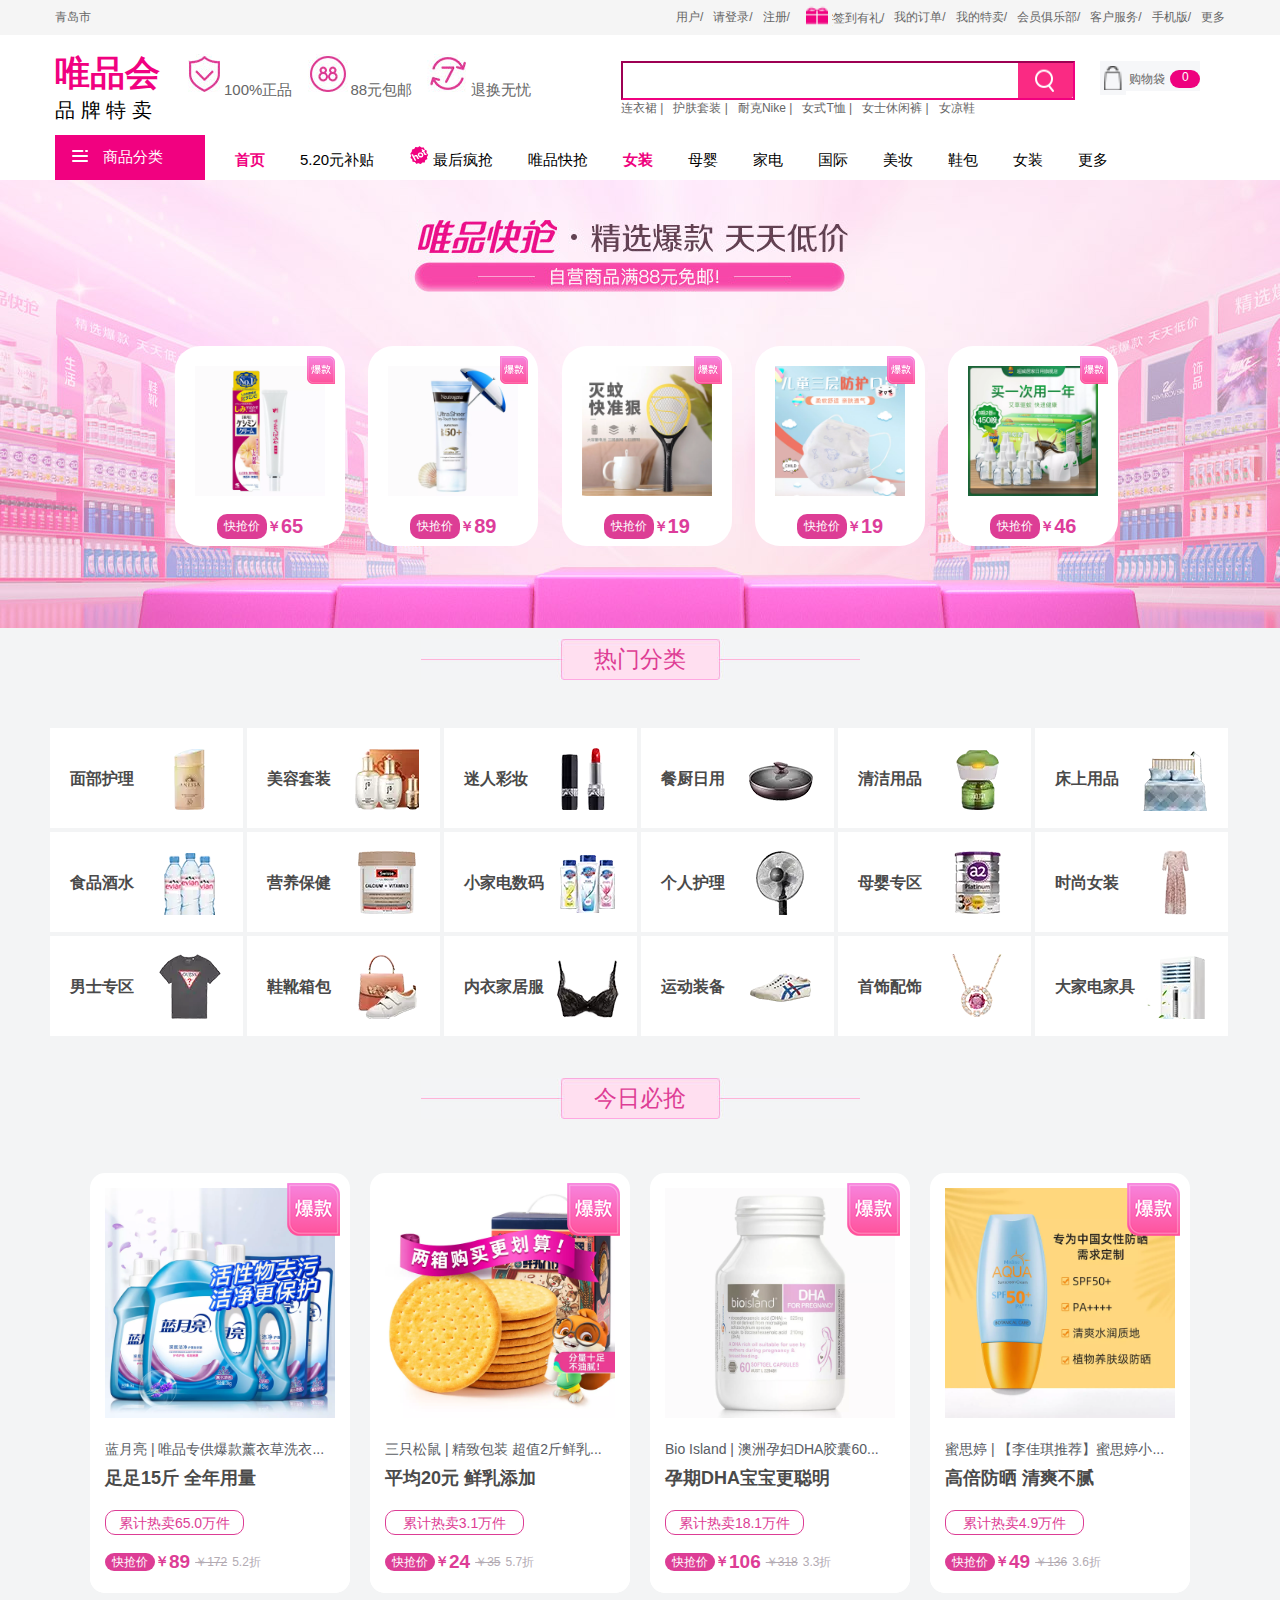
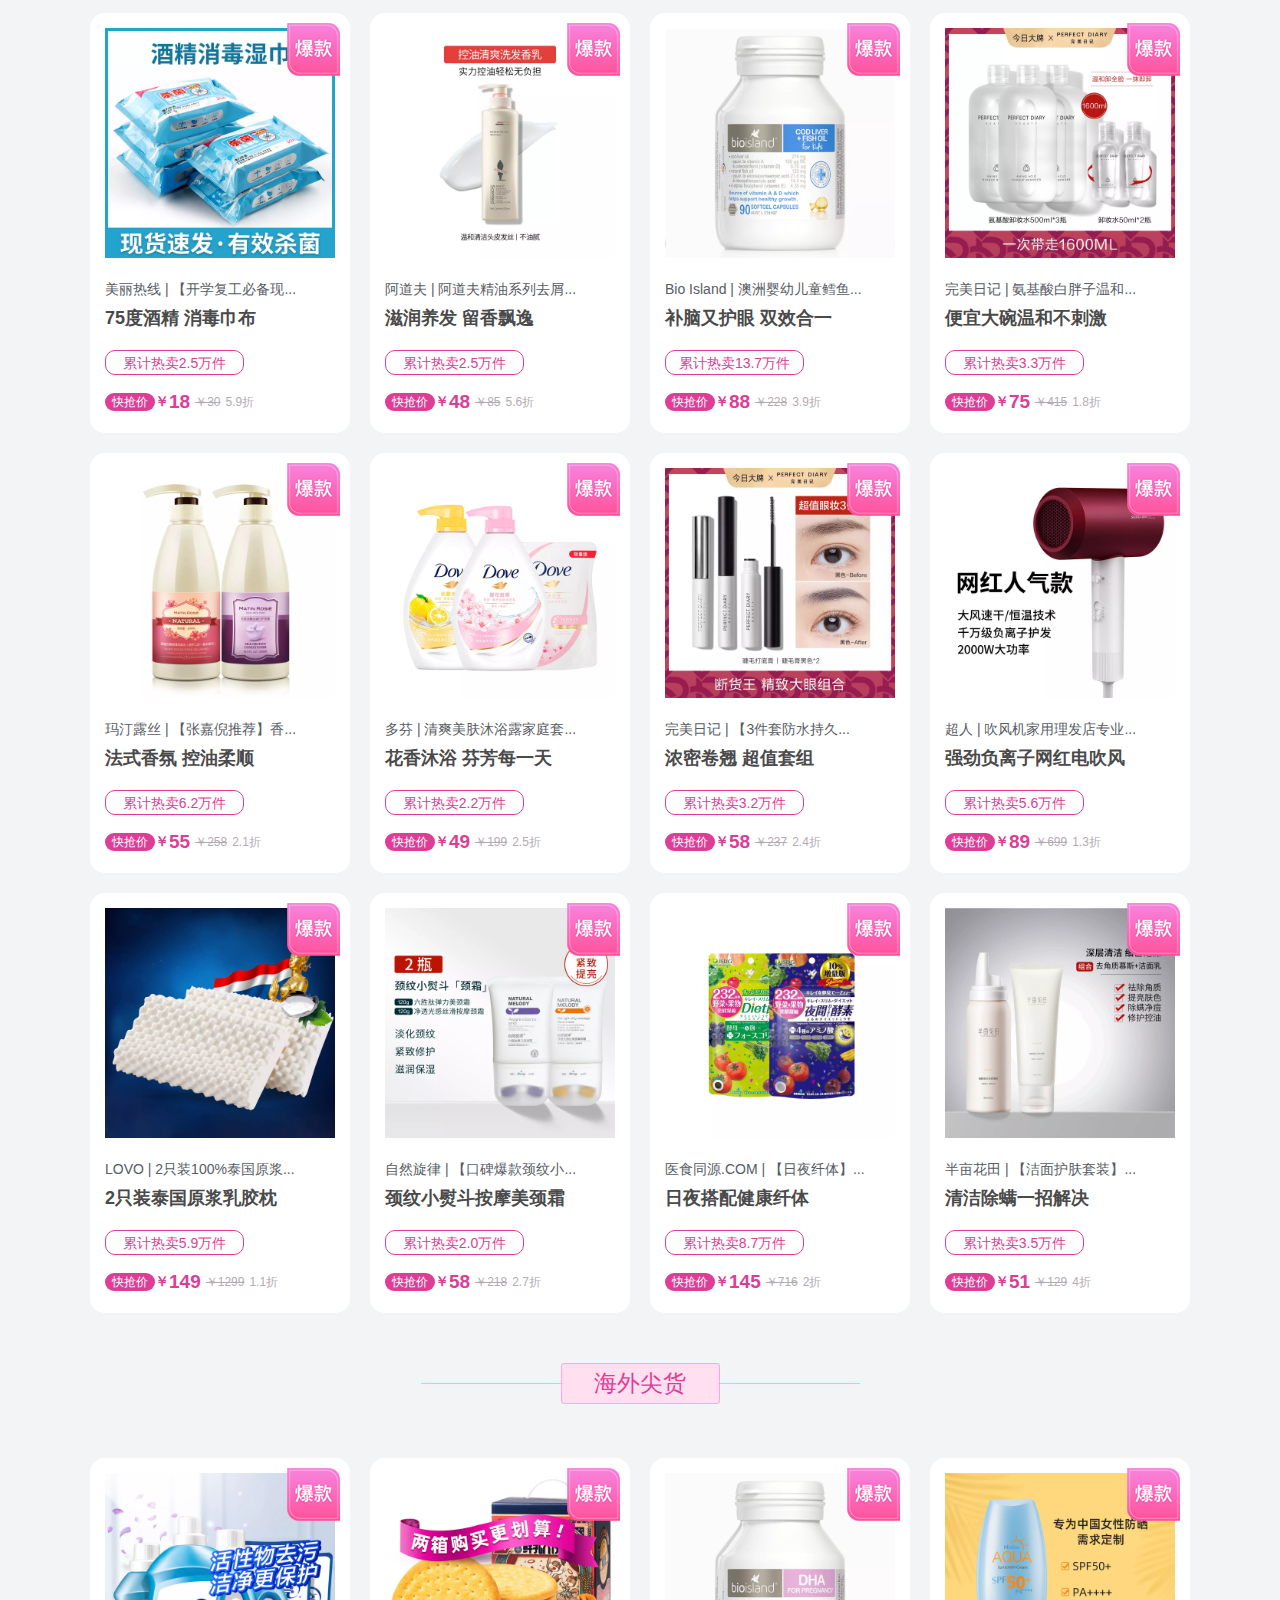
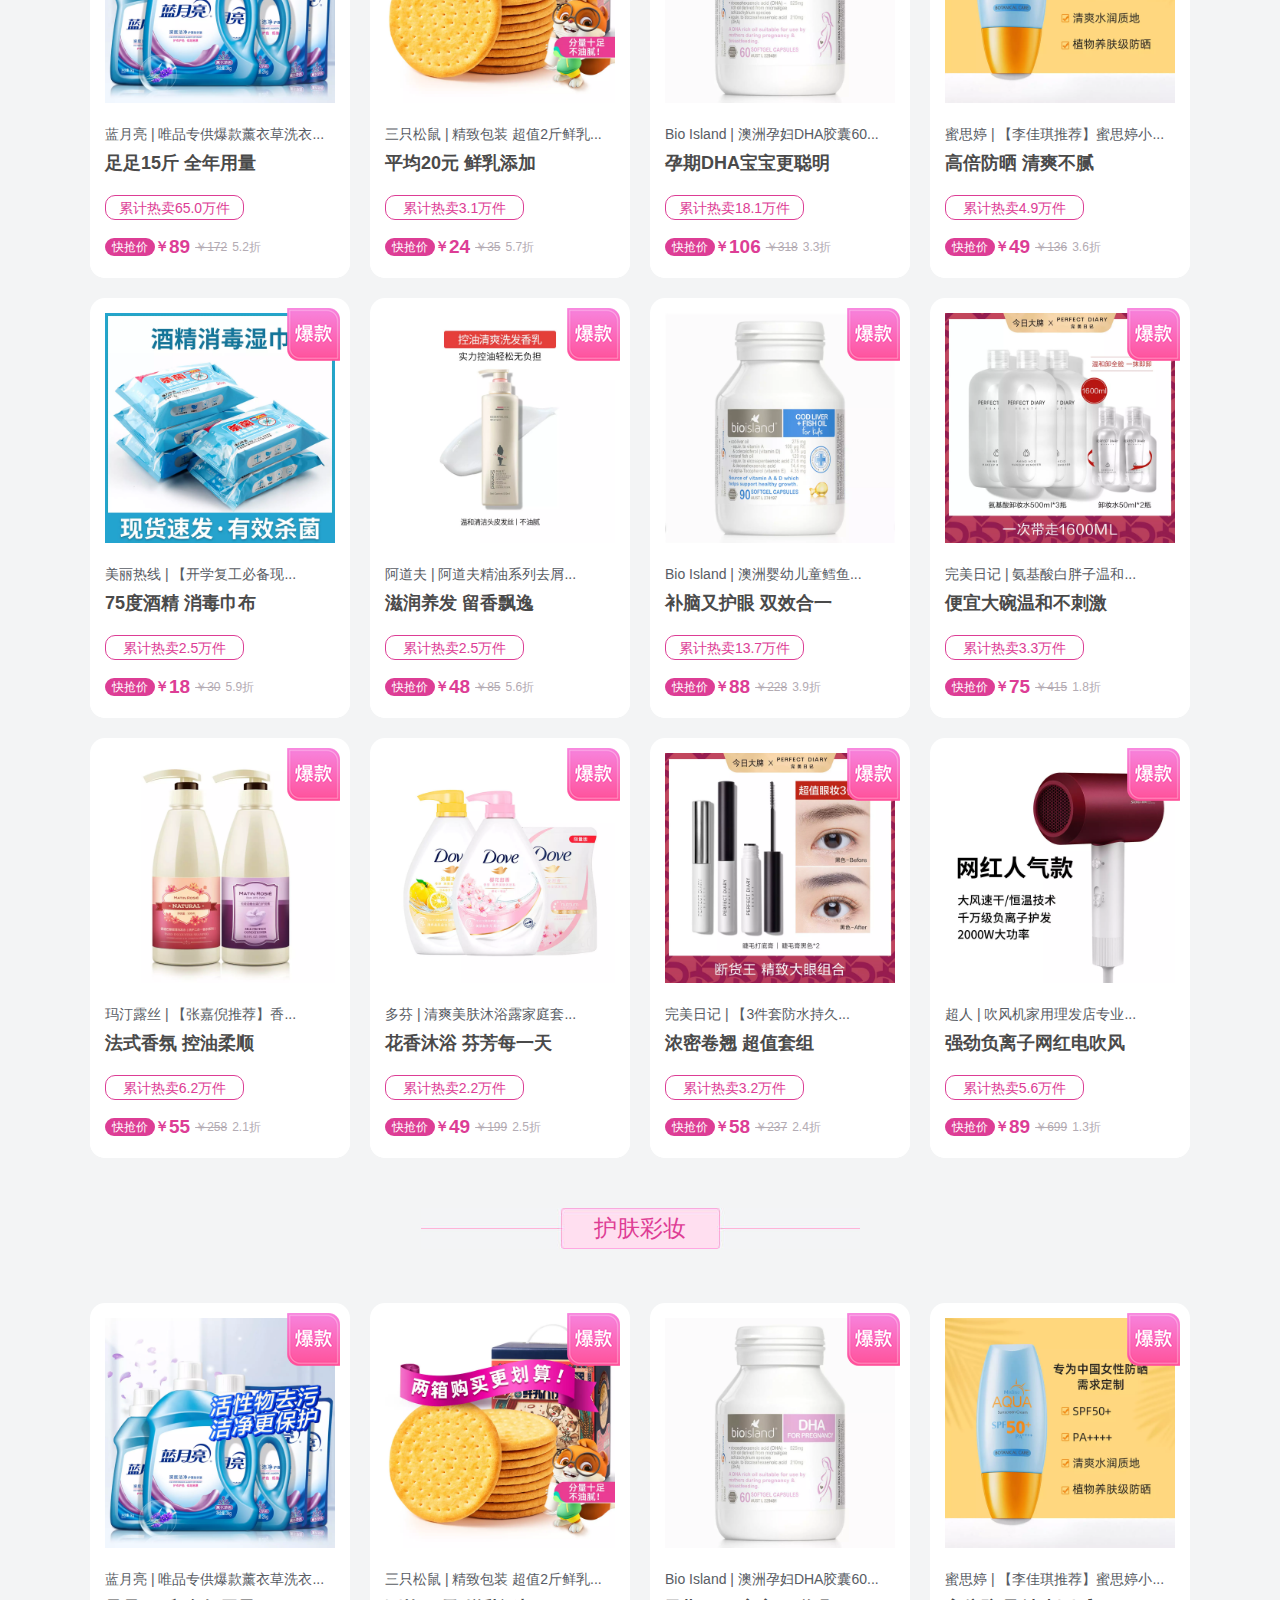
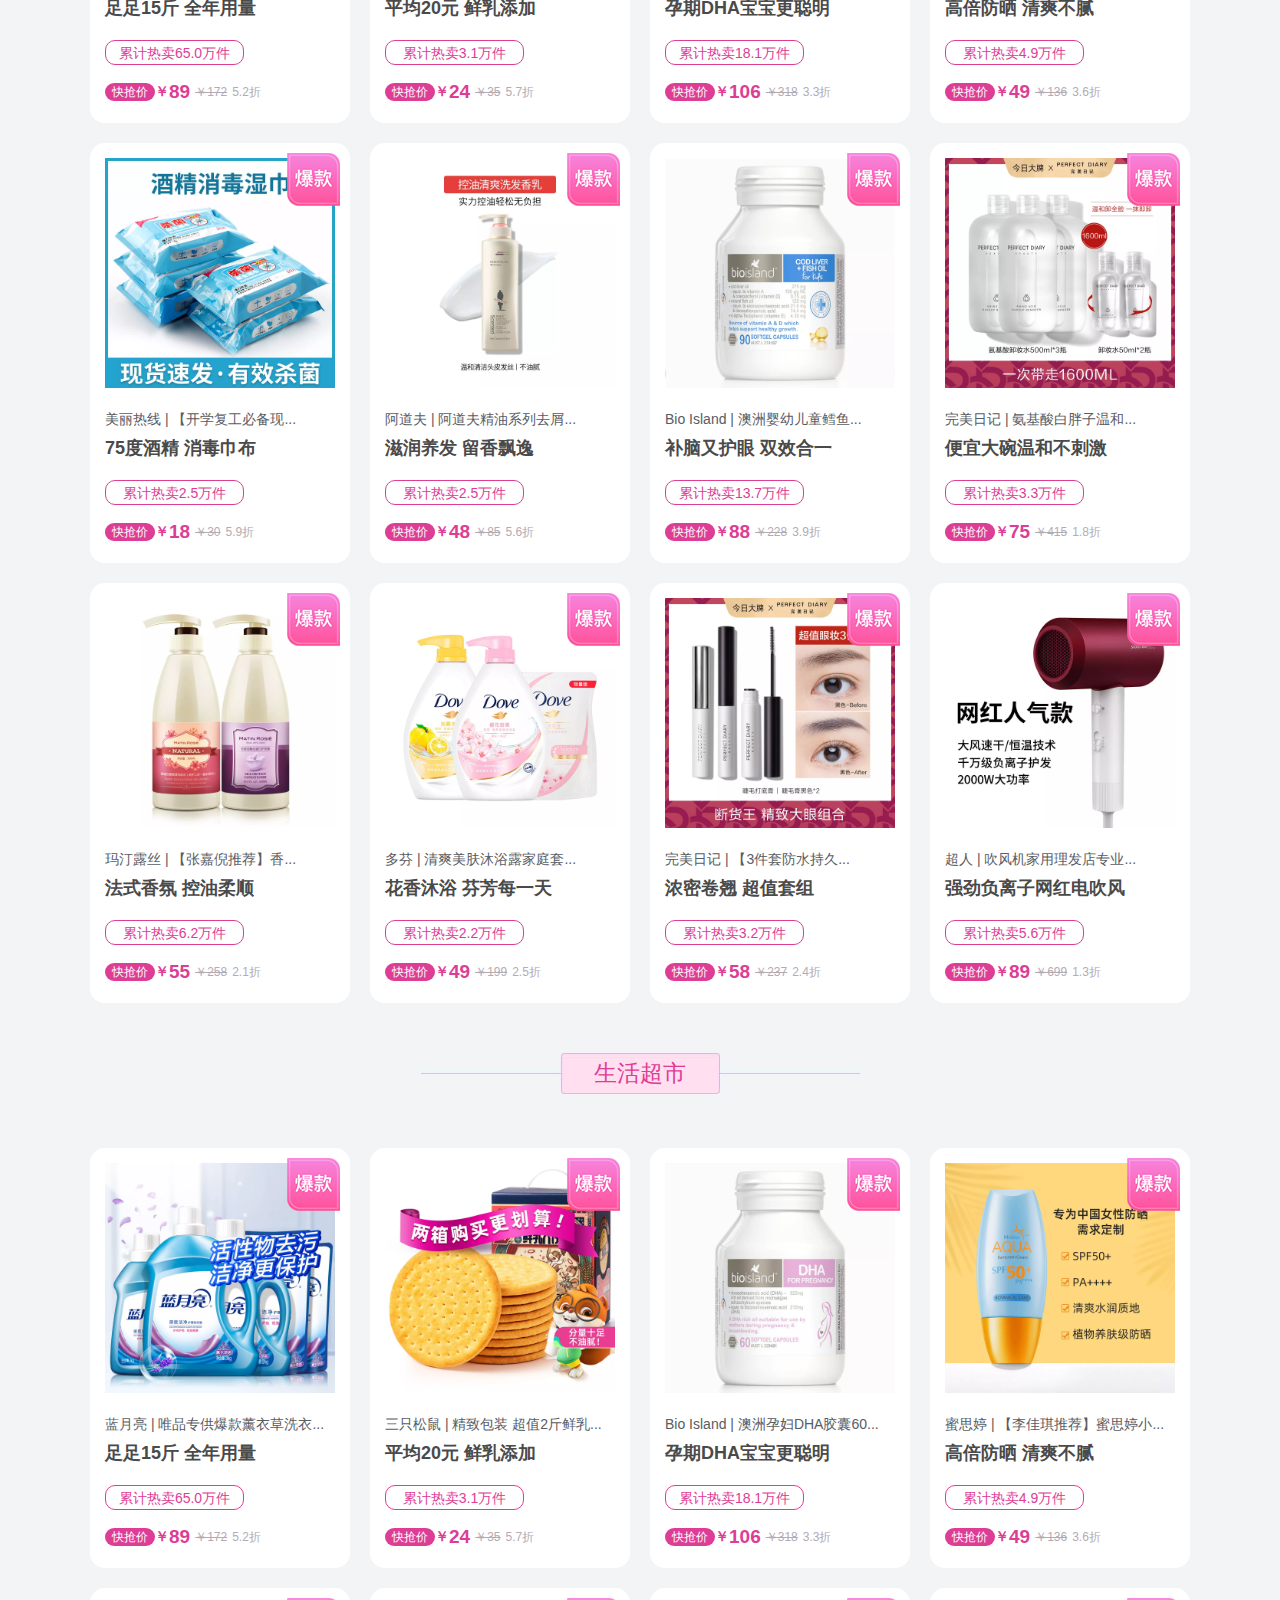
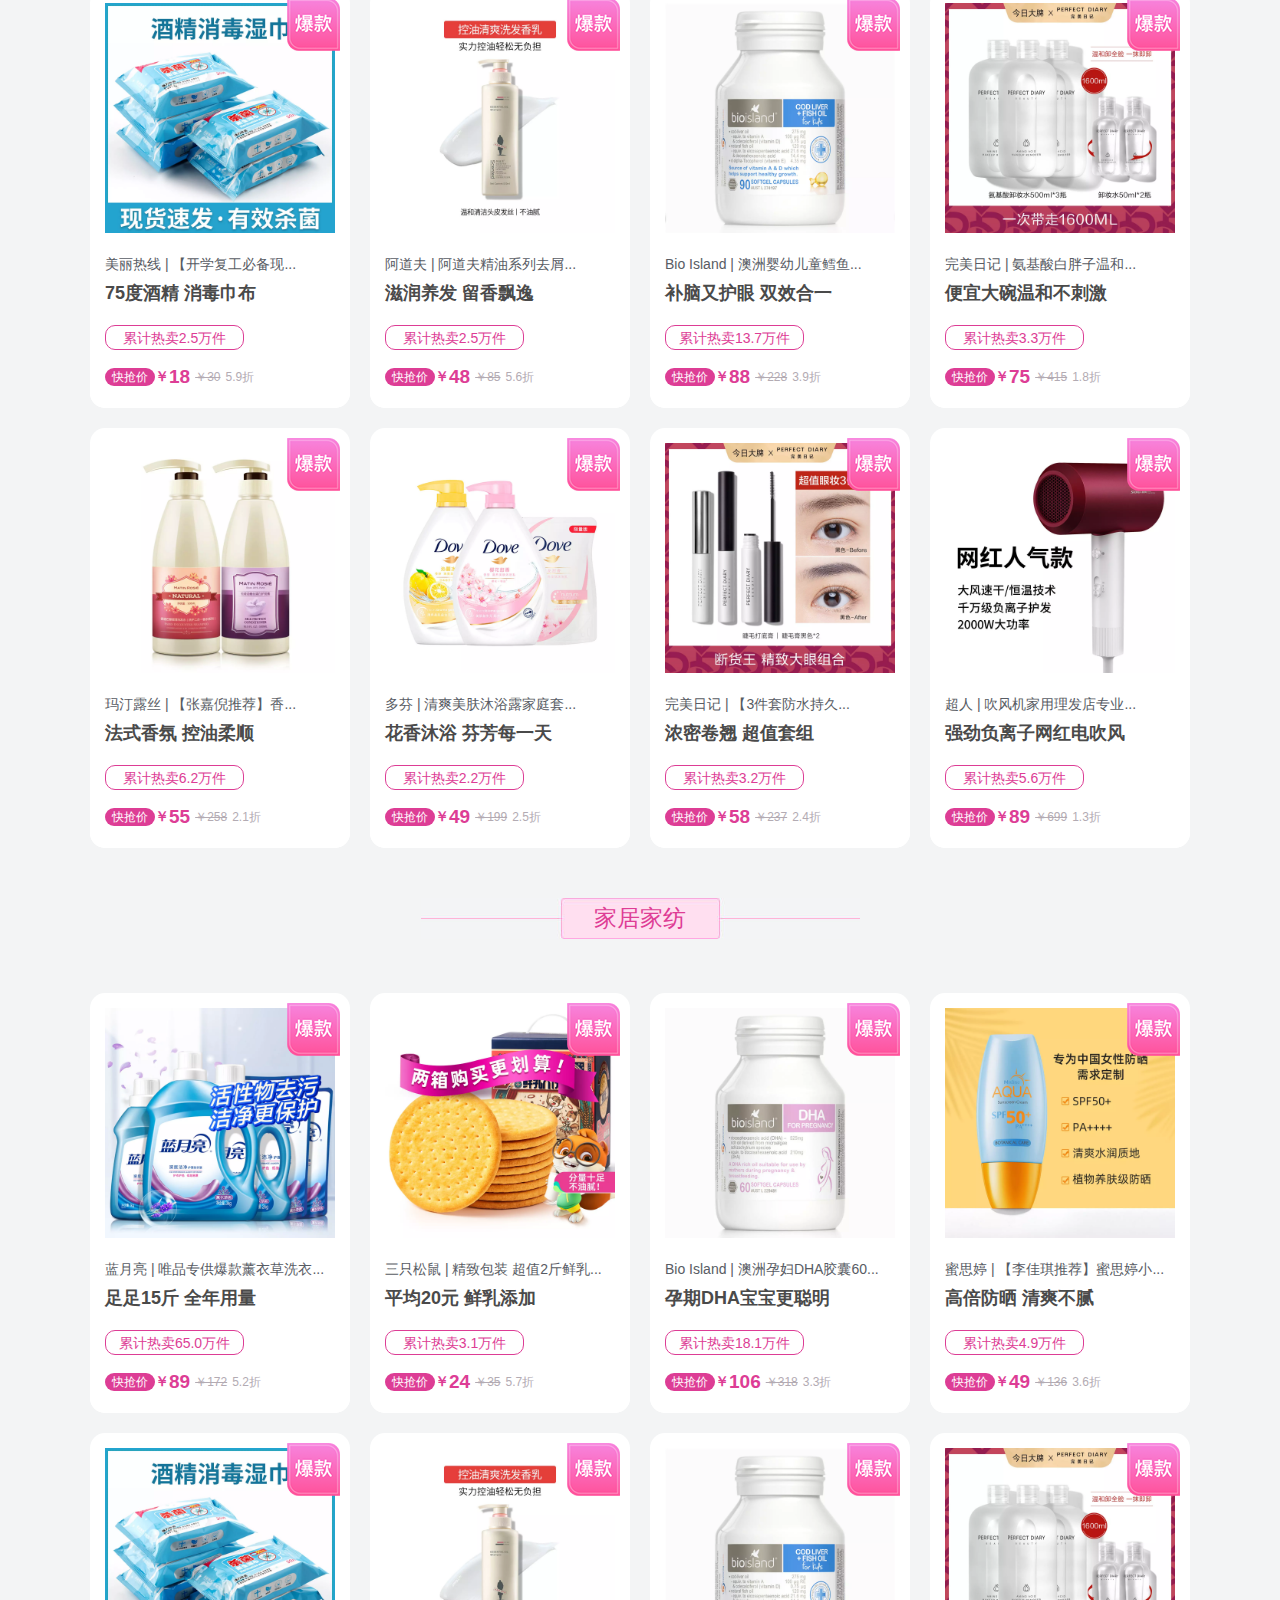
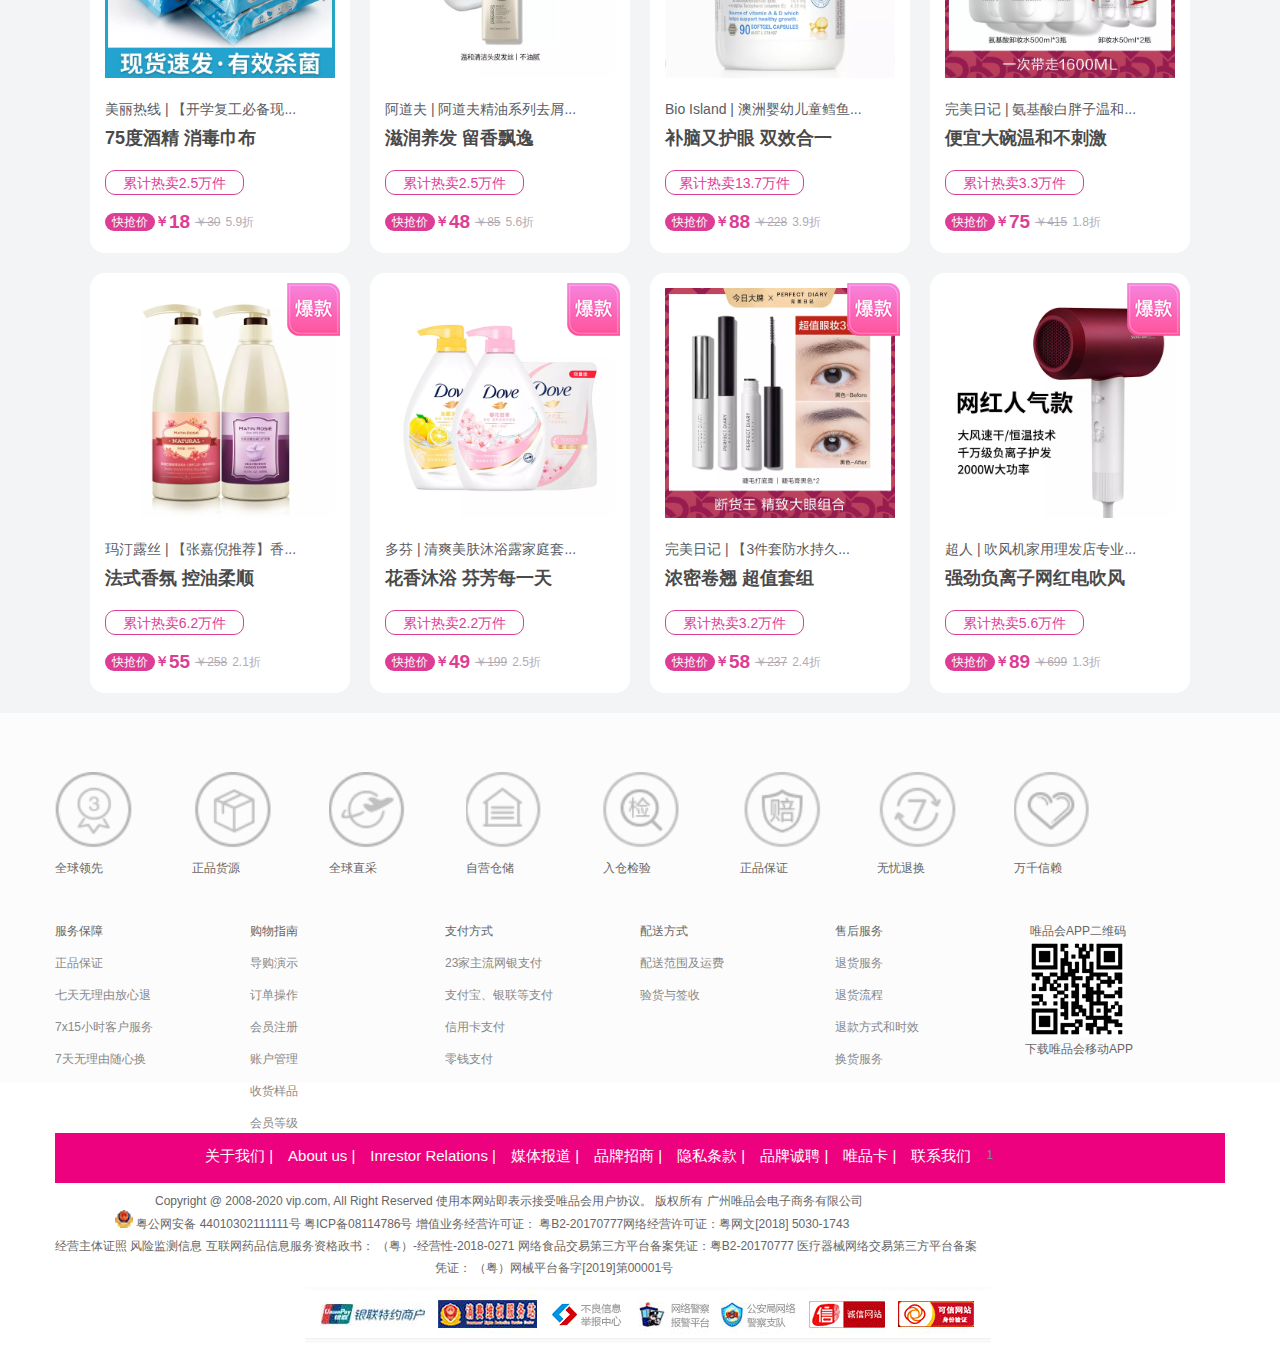
<file: list02.html>
<!DOCTYPE html>
<html>
	<head>
		<meta charset="utf-8">
		<title>列表页</title>
		<link rel="stylesheet" type="text/css" href="css/reset.css" />
		<link rel="stylesheet" type="text/css" href="css/list02.css" />
		<script src="js/jquery-3.5.1.min.js" type="text/javascript" charset="utf-8"></script>
		<script src="js/list02.js" type="text/javascript" charset="utf-8"></script>
	</head>
	<body>
		<!-- 头部 -->
		<div class="header"></div>
		
		<div class="color" id="top">
			<!-- 第一层 -->
			<div class="content01">
				<div class="container">
					<ul>
						<li>
							<a href="">
								<img src="img/liebiaoye02/baokuan.png">
								<img src="img/liebiaoye02/top1.jpg">
								<div>
									<span>快抢价</span>
									<span>￥</span>
									<span>65</span>
								</div>
							</a>

						</li>
						<li>
							<a href="">
								<img src="img/liebiaoye02/baokuan.png">
								<img src="img/liebiaoye02/top2.jpg">
								<div>
									<span>快抢价</span>
									<span>￥</span>
									<span>89</span>
								</div>
							</a>

						</li>
						<li>
							<a href="">
								<img src="img/liebiaoye02/baokuan.png">
								<img src="img/liebiaoye02/top3.jpg">
								<div>
									<span>快抢价</span>
									<span>￥</span>
									<span>19</span>
								</div>
							</a>

						</li>
						<li>
							<a href="">
								<img src="img/liebiaoye02/baokuan.png">
								<img src="img/liebiaoye02/top4.jpg">
								<div>
									<span>快抢价</span>
									<span>￥</span>
									<span>19</span>
								</div>
							</a>

						</li>
						<li>
							<a href="">
								<img src="img/liebiaoye02/baokuan.png">
								<img src="img/liebiaoye02/top5.jpg">
								<div>
									<span>快抢价</span>
									<span>￥</span>
									<span>46</span>
								</div>
							</a>

						</li>
					</ul>
				</div>
			</div>

			<!-- 第二层 -->
			<div class="content02">
				<div class="container">
					<div class="top">热门分类</div>
					<ul>
						<li>
							<a href="">
								<span>面部护理</span>
								<img src="img/liebiaoye02/rexiao1.png!75.webp">
							</a>
						</li>
						<li>
							<a href="">
								<span>美容套装</span>
								<img src="img/liebiaoye02/rexiao2.png!75.webp">
							</a>
						</li>
						<li>
							<a href="">
								<span>迷人彩妆</span>
								<img src="img/liebiaoye02/rexiao3.png!75.webp">
							</a>
						</li>
						<li>
							<a href="">
								<span>餐厨日用</span>
								<img src="img/liebiaoye02/rexiao4.png!75.webp">
							</a>
						</li>
						<li>
							<a href="">
								<span>清洁用品</span>
								<img src="img/liebiaoye02/rexiao5.png!75.webp">
							</a>
						</li>
						<li>
							<a href="">
								<span>床上用品</span>
								<img src="img/liebiaoye02/rexiao6.png!75.webp">
							</a>
						</li>
						<li>
							<a href="">
								<span>食品酒水</span>
								<img src="img/liebiaoye02/rexiao7.png!75.webp">
							</a>
						</li>
						<li>
							<a href="">
								<span>营养保健</span>
								<img src="img/liebiaoye02/rexiao8.png!75.webp">
							</a>
						</li>
						<li>
							<a href="">
								<span>小家电数码</span>
								<img src="img/liebiaoye02/rexiao9.png!75.webp">
							</a>
						</li>
						<li>
							<a href="">
								<span>个人护理</span>
								<img src="img/liebiaoye02/rexiao10.png!75.webp">
							</a>
						</li>
						<li>
							<a href="">
								<span>母婴专区</span>
								<img src="img/liebiaoye02/rexiao11.png!75.webp">
							</a>
						</li>
						<li>
							<a href="">
								<span>时尚女装</span>
								<img src="img/liebiaoye02/rexiao12.png!75.webp">
							</a>
						</li>
						<li>
							<a href="">
								<span>男士专区</span>
								<img src="img/liebiaoye02/rexiao13.png!75.webp">
							</a>
						</li>
						<li>
							<a href="">
								<span>鞋靴箱包</span>
								<img src="img/liebiaoye02/rexiao14.png!75.webp">
							</a>
						</li>
						<li>
							<a href="">
								<span>内衣家居服</span>
								<img src="img/liebiaoye02/rexiao15.png!75.webp">
							</a>
						</li>
						<li>
							<a href="">
								<span>运动装备</span>
								<img src="img/liebiaoye02/rexiao16.png!75.webp">
							</a>
						</li>
						<li>
							<a href="">
								<span>首饰配饰</span>
								<img src="img/liebiaoye02/rexiao17.png!75.webp">
							</a>
						</li>
						<li>
							<a href="">
								<span>大家电家具</span>
								<img src="img/liebiaoye02/rexiao18.png!75.webp">
							</a>
						</li>
					</ul>
				</div>
			</div>
			
			<!-- 右侧导航条 -->
			<div class="gps">
				<a class="red" href="#03">今日必抢</a>
				<a href="#04">海外尖货</a>
				<a href="#05">护肤彩妆</a>
				<a href="#06">生活超市</a>
				<a href="#07">家居家纺</a>
				<a href="javascript:void(0)">大小家电</a>
				<a href="javascript:void(0)">手机数码</a>
				<a href="javascript:void(0)">个人护理</a>
				<a href="javascript:void(0)">时尚女装</a>
				<a href="javascript:void(0)">品质男装</a>
				<a href="javascript:void(0)">母婴童装</a>
				<a href="javascript:void(0)">鞋靴箱包</a>
				<a href="javascript:void(0)">男女内衣</a>
				<a href="javascript:void(0)">运动户外</a>
				<a href="javascript:void(0)">手表配饰</a>
				<a href="javascript:void(0)">家居家装</a>
				<a id="back" href="javascript:void(0)">返回顶部</a>
			</div>

			<!-- 第三层---今日必抢 -->
			<div class="content03 floor1" id="03">
				<div class="container">
					<div class="top">今日必抢</div>
					<ul class="neirong">
						<li>
							<a href="">
								<img src="img/liebiaoye02/baokuan.png" >
								<img src="img/liebiaoye02/jinri1.jpg!75.webp" >
								<span>蓝月亮 | 唯品专供爆款薰衣草洗衣...</span>
								<span>足足15斤 全年用量</span>
								<span>累计热卖65.0万件</span>
								<div>
									<span>快抢价</span>
									<span>￥</span>
									<span>89</span>
									<span>￥172</span>
									<span>5.2折</span>
									<span>立即抢购&gt;</span>
								</div>
							</a>
						</li>
						<li>
							<a href="">
								<img src="img/liebiaoye02/baokuan.png" >
								<img src="img/liebiaoye02/jinri2.jpg!75.webp" >
								<span>三只松鼠 | 精致包装 超值2斤鲜乳...</span>
								<span>平均20元 鲜乳添加</span>
								<span>累计热卖3.1万件</span>
								<div>
									<span>快抢价</span>
									<span>￥</span>
									<span>24</span>
									<span>￥35</span>
									<span>5.7折</span>
									<span>立即抢购&gt;</span>
								</div>
							</a>
						</li>
						<li>
							<a href="">
								<img src="img/liebiaoye02/baokuan.png" >
								<img src="img/liebiaoye02/jinri3.jpg!75.webp" >
								<span>Bio Island | 澳洲孕妇DHA胶囊60...</span>
								<span>孕期DHA宝宝更聪明</span>
								<span>累计热卖18.1万件</span>
								<div>
									<span>快抢价</span>
									<span>￥</span>
									<span>106</span>
									<span>￥318</span>
									<span>3.3折</span>
									<span>立即抢购&gt;</span>
								</div>
							</a>
						</li>
						<li>
							<a href="">
								<img src="img/liebiaoye02/baokuan.png" >
								<img src="img/liebiaoye02/jinri4.jpg!75.webp" >
								<span>蜜思婷 | 【李佳琪推荐】蜜思婷小...</span>
								<span>高倍防晒 清爽不腻</span>
								<span>累计热卖4.9万件</span>
								<div>
									<span>快抢价</span>
									<span>￥</span>
									<span>49</span>
									<span>￥136</span>
									<span>3.6折</span>
									<span>立即抢购&gt;</span>
								</div>
							</a>
						</li>
						<li>
							<a href="">
								<img src="img/liebiaoye02/baokuan.png" >
								<img src="img/liebiaoye02/jinri5.jpg!75.webp" >
								<span>美丽热线 | 【开学复工必备现...</span>
								<span>75度酒精 消毒巾布</span>
								<span>累计热卖2.5万件</span>
								<div>
									<span>快抢价</span>
									<span>￥</span>
									<span>18</span>
									<span>￥30</span>
									<span>5.9折</span>
									<span>立即抢购&gt;</span>
								</div>
							</a>
						</li>
						<li>
							<a href="">
								<img src="img/liebiaoye02/baokuan.png" >
								<img src="img/liebiaoye02/jinri6.jpg!75.webp" >
								<span>阿道夫 | 阿道夫精油系列去屑...</span>
								<span>滋润养发 留香飘逸</span>
								<span>累计热卖2.5万件</span>
								<div>
									<span>快抢价</span>
									<span>￥</span>
									<span>48</span>
									<span>￥85</span>
									<span>5.6折</span>
									<span>立即抢购&gt;</span>
								</div>
							</a>
						</li>
						<li>
							<a href="">
								<img src="img/liebiaoye02/baokuan.png" >
								<img src="img/liebiaoye02/jinri7.jpg!75.webp" >
								<span>Bio Island | 澳洲婴幼儿童鳕鱼...</span>
								<span>补脑又护眼 双效合一</span>
								<span>累计热卖13.7万件</span>
								<div>
									<span>快抢价</span>
									<span>￥</span>
									<span>88</span>
									<span>￥228</span>
									<span>3.9折</span>
									<span>立即抢购&gt;</span>
								</div>
							</a>
						</li>
						<li>
							<a href="">
								<img src="img/liebiaoye02/baokuan.png" >
								<img src="img/liebiaoye02/jinri8.jpg!75.webp" >
								<span>完美日记 | 氨基酸白胖子温和...</span>
								<span>便宜大碗温和不刺激</span>
								<span>累计热卖3.3万件</span>
								<div>
									<span>快抢价</span>
									<span>￥</span>
									<span>75</span>
									<span>￥415</span>
									<span>1.8折</span>
									<span>立即抢购&gt;</span>
								</div>
							</a>
						</li>
						<li>
							<a href="">
								<img src="img/liebiaoye02/baokuan.png" >
								<img src="img/liebiaoye02/jinri9.jpg!75.webp" >
								<span>玛汀露丝 | 【张嘉倪推荐】香...</span>
								<span>法式香氛 控油柔顺</span>
								<span>累计热卖6.2万件</span>
								<div>
									<span>快抢价</span>
									<span>￥</span>
									<span>55</span>
									<span>￥258</span>
									<span>2.1折</span>
									<span>立即抢购&gt;</span>
								</div>
							</a>
						</li>
						<li>
							<a href="">
								<img src="img/liebiaoye02/baokuan.png" >
								<img src="img/liebiaoye02/jinri10.jpg!75.webp" >
								<span>多芬 | 清爽美肤沐浴露家庭套...</span>
								<span>花香沐浴 芬芳每一天</span>
								<span>累计热卖2.2万件</span>
								<div>
									<span>快抢价</span>
									<span>￥</span>
									<span>49</span>
									<span>￥199</span>
									<span>2.5折</span>
									<span>立即抢购&gt;</span>
								</div>
							</a>
						</li>
						<li>
							<a href="">
								<img src="img/liebiaoye02/baokuan.png" >
								<img src="img/liebiaoye02/jinri11.jpg!75.webp" >
								<span>完美日记 | 【3件套防水持久...</span>
								<span>浓密卷翘 超值套组</span>
								<span>累计热卖3.2万件</span>
								<div>
									<span>快抢价</span>
									<span>￥</span>
									<span>58</span>
									<span>￥237</span>
									<span>2.4折</span>
									<span>立即抢购&gt;</span>
								</div>
							</a>
						</li>
						<li>
							<a href="">
								<img src="img/liebiaoye02/baokuan.png" >
								<img src="img/liebiaoye02/jinri12.jpg!75.webp" >
								<span>超人 | 吹风机家用理发店专业...</span>
								<span>强劲负离子网红电吹风</span>
								<span>累计热卖5.6万件</span>
								<div>
									<span>快抢价</span>
									<span>￥</span>
									<span>89</span>
									<span>￥699</span>
									<span>1.3折</span>
									<span>立即抢购&gt;</span>
								</div>
							</a>
						</li>
						<li>
							<a href="">
								<img src="img/liebiaoye02/baokuan.png" >
								<img src="img/liebiaoye02/jinri13.jpg!75.webp" >
								<span>LOVO | 2只装100%泰国原浆...</span>
								<span>2只装泰国原浆乳胶枕</span>
								<span>累计热卖5.9万件</span>
								<div>
									<span>快抢价</span>
									<span>￥</span>
									<span>149</span>
									<span>￥1299</span>
									<span>1.1折</span>
									<span>立即抢购&gt;</span>
								</div>
							</a>
						</li>
						<li>
							<a href="">
								<img src="img/liebiaoye02/baokuan.png" >
								<img src="img/liebiaoye02/jinri14.jpg!75.webp" >
								<span>自然旋律 | 【口碑爆款颈纹小...</span>
								<span>颈纹小熨斗按摩美颈霜</span>
								<span>累计热卖2.0万件</span>
								<div>
									<span>快抢价</span>
									<span>￥</span>
									<span>58</span>
									<span>￥218</span>
									<span>2.7折</span>
									<span>立即抢购&gt;</span>
								</div>
							</a>
						</li>
						<li>
							<a href="">
								<img src="img/liebiaoye02/baokuan.png" >
								<img src="img/liebiaoye02/jinri15.jpg!75.webp" >
								<span>医食同源.COM | 【日夜纤体】...</span>
								<span>日夜搭配健康纤体</span>
								<span>累计热卖8.7万件</span>
								<div>
									<span>快抢价</span>
									<span>￥</span>
									<span>145</span>
									<span>￥716</span>
									<span>2折</span>
									<span>立即抢购&gt;</span>
								</div>
							</a>
						</li>
						<li>
							<a href="">
								<img src="img/liebiaoye02/baokuan.png" >
								<img src="img/liebiaoye02/jinri16.jpg!75.webp" >
								<span>半亩花田 | 【洁面护肤套装】...</span>
								<span>清洁除螨一招解决</span>
								<span>累计热卖3.5万件</span>
								<div>
									<span>快抢价</span>
									<span>￥</span>
									<span>51</span>
									<span>￥129</span>
									<span>4折</span>
									<span>立即抢购&gt;</span>
								</div>
							</a>
						</li>
					</ul>
				</div>
			</div>
			
			<!-- 第四层---海外尖货 -->
			<div class="content04 content03 floor2" id="04">
				<div class="container">
					<div class="top">海外尖货</div>
					<ul class="neirong">
						<li>
							<a href="">
								<img src="img/liebiaoye02/baokuan.png" >
								<img src="img/liebiaoye02/jinri1.jpg!75.webp" >
								<span>蓝月亮 | 唯品专供爆款薰衣草洗衣...</span>
								<span>足足15斤 全年用量</span>
								<span>累计热卖65.0万件</span>
								<div>
									<span>快抢价</span>
									<span>￥</span>
									<span>89</span>
									<span>￥172</span>
									<span>5.2折</span>
									<span>立即抢购&gt;</span>
								</div>
							</a>
						</li>
						<li>
							<a href="">
								<img src="img/liebiaoye02/baokuan.png" >
								<img src="img/liebiaoye02/jinri2.jpg!75.webp" >
								<span>三只松鼠 | 精致包装 超值2斤鲜乳...</span>
								<span>平均20元 鲜乳添加</span>
								<span>累计热卖3.1万件</span>
								<div>
									<span>快抢价</span>
									<span>￥</span>
									<span>24</span>
									<span>￥35</span>
									<span>5.7折</span>
									<span>立即抢购&gt;</span>
								</div>
							</a>
						</li>
						<li>
							<a href="">
								<img src="img/liebiaoye02/baokuan.png" >
								<img src="img/liebiaoye02/jinri3.jpg!75.webp" >
								<span>Bio Island | 澳洲孕妇DHA胶囊60...</span>
								<span>孕期DHA宝宝更聪明</span>
								<span>累计热卖18.1万件</span>
								<div>
									<span>快抢价</span>
									<span>￥</span>
									<span>106</span>
									<span>￥318</span>
									<span>3.3折</span>
									<span>立即抢购&gt;</span>
								</div>
							</a>
						</li>
						<li>
							<a href="">
								<img src="img/liebiaoye02/baokuan.png" >
								<img src="img/liebiaoye02/jinri4.jpg!75.webp" >
								<span>蜜思婷 | 【李佳琪推荐】蜜思婷小...</span>
								<span>高倍防晒 清爽不腻</span>
								<span>累计热卖4.9万件</span>
								<div>
									<span>快抢价</span>
									<span>￥</span>
									<span>49</span>
									<span>￥136</span>
									<span>3.6折</span>
									<span>立即抢购&gt;</span>
								</div>
							</a>
						</li>
						<li>
							<a href="">
								<img src="img/liebiaoye02/baokuan.png" >
								<img src="img/liebiaoye02/jinri5.jpg!75.webp" >
								<span>美丽热线 | 【开学复工必备现...</span>
								<span>75度酒精 消毒巾布</span>
								<span>累计热卖2.5万件</span>
								<div>
									<span>快抢价</span>
									<span>￥</span>
									<span>18</span>
									<span>￥30</span>
									<span>5.9折</span>
									<span>立即抢购&gt;</span>
								</div>
							</a>
						</li>
						<li>
							<a href="">
								<img src="img/liebiaoye02/baokuan.png" >
								<img src="img/liebiaoye02/jinri6.jpg!75.webp" >
								<span>阿道夫 | 阿道夫精油系列去屑...</span>
								<span>滋润养发 留香飘逸</span>
								<span>累计热卖2.5万件</span>
								<div>
									<span>快抢价</span>
									<span>￥</span>
									<span>48</span>
									<span>￥85</span>
									<span>5.6折</span>
									<span>立即抢购&gt;</span>
								</div>
							</a>
						</li>
						<li>
							<a href="">
								<img src="img/liebiaoye02/baokuan.png" >
								<img src="img/liebiaoye02/jinri7.jpg!75.webp" >
								<span>Bio Island | 澳洲婴幼儿童鳕鱼...</span>
								<span>补脑又护眼 双效合一</span>
								<span>累计热卖13.7万件</span>
								<div>
									<span>快抢价</span>
									<span>￥</span>
									<span>88</span>
									<span>￥228</span>
									<span>3.9折</span>
									<span>立即抢购&gt;</span>
								</div>
							</a>
						</li>
						<li>
							<a href="">
								<img src="img/liebiaoye02/baokuan.png" >
								<img src="img/liebiaoye02/jinri8.jpg!75.webp" >
								<span>完美日记 | 氨基酸白胖子温和...</span>
								<span>便宜大碗温和不刺激</span>
								<span>累计热卖3.3万件</span>
								<div>
									<span>快抢价</span>
									<span>￥</span>
									<span>75</span>
									<span>￥415</span>
									<span>1.8折</span>
									<span>立即抢购&gt;</span>
								</div>
							</a>
						</li>
						<li>
							<a href="">
								<img src="img/liebiaoye02/baokuan.png" >
								<img src="img/liebiaoye02/jinri9.jpg!75.webp" >
								<span>玛汀露丝 | 【张嘉倪推荐】香...</span>
								<span>法式香氛 控油柔顺</span>
								<span>累计热卖6.2万件</span>
								<div>
									<span>快抢价</span>
									<span>￥</span>
									<span>55</span>
									<span>￥258</span>
									<span>2.1折</span>
									<span>立即抢购&gt;</span>
								</div>
							</a>
						</li>
						<li>
							<a href="">
								<img src="img/liebiaoye02/baokuan.png" >
								<img src="img/liebiaoye02/jinri10.jpg!75.webp" >
								<span>多芬 | 清爽美肤沐浴露家庭套...</span>
								<span>花香沐浴 芬芳每一天</span>
								<span>累计热卖2.2万件</span>
								<div>
									<span>快抢价</span>
									<span>￥</span>
									<span>49</span>
									<span>￥199</span>
									<span>2.5折</span>
									<span>立即抢购&gt;</span>
								</div>
							</a>
						</li>
						<li>
							<a href="">
								<img src="img/liebiaoye02/baokuan.png" >
								<img src="img/liebiaoye02/jinri11.jpg!75.webp" >
								<span>完美日记 | 【3件套防水持久...</span>
								<span>浓密卷翘 超值套组</span>
								<span>累计热卖3.2万件</span>
								<div>
									<span>快抢价</span>
									<span>￥</span>
									<span>58</span>
									<span>￥237</span>
									<span>2.4折</span>
									<span>立即抢购&gt;</span>
								</div>
							</a>
						</li>
						<li>
							<a href="">
								<img src="img/liebiaoye02/baokuan.png" >
								<img src="img/liebiaoye02/jinri12.jpg!75.webp" >
								<span>超人 | 吹风机家用理发店专业...</span>
								<span>强劲负离子网红电吹风</span>
								<span>累计热卖5.6万件</span>
								<div>
									<span>快抢价</span>
									<span>￥</span>
									<span>89</span>
									<span>￥699</span>
									<span>1.3折</span>
									<span>立即抢购&gt;</span>
								</div>
							</a>
						</li>
					</ul>
				</div>
			</div>
			
			<!-- 第五层---护肤彩妆 -->
			<div class="content05 content03 floor3" id="05">
				<div class="container">
					<div class="top">护肤彩妆</div>
					<ul class="neirong">
						<li>
							<a href="">
								<img src="img/liebiaoye02/baokuan.png" >
								<img src="img/liebiaoye02/jinri1.jpg!75.webp" >
								<span>蓝月亮 | 唯品专供爆款薰衣草洗衣...</span>
								<span>足足15斤 全年用量</span>
								<span>累计热卖65.0万件</span>
								<div>
									<span>快抢价</span>
									<span>￥</span>
									<span>89</span>
									<span>￥172</span>
									<span>5.2折</span>
									<span>立即抢购&gt;</span>
								</div>
							</a>
						</li>
						<li>
							<a href="">
								<img src="img/liebiaoye02/baokuan.png" >
								<img src="img/liebiaoye02/jinri2.jpg!75.webp" >
								<span>三只松鼠 | 精致包装 超值2斤鲜乳...</span>
								<span>平均20元 鲜乳添加</span>
								<span>累计热卖3.1万件</span>
								<div>
									<span>快抢价</span>
									<span>￥</span>
									<span>24</span>
									<span>￥35</span>
									<span>5.7折</span>
									<span>立即抢购&gt;</span>
								</div>
							</a>
						</li>
						<li>
							<a href="">
								<img src="img/liebiaoye02/baokuan.png" >
								<img src="img/liebiaoye02/jinri3.jpg!75.webp" >
								<span>Bio Island | 澳洲孕妇DHA胶囊60...</span>
								<span>孕期DHA宝宝更聪明</span>
								<span>累计热卖18.1万件</span>
								<div>
									<span>快抢价</span>
									<span>￥</span>
									<span>106</span>
									<span>￥318</span>
									<span>3.3折</span>
									<span>立即抢购&gt;</span>
								</div>
							</a>
						</li>
						<li>
							<a href="">
								<img src="img/liebiaoye02/baokuan.png" >
								<img src="img/liebiaoye02/jinri4.jpg!75.webp" >
								<span>蜜思婷 | 【李佳琪推荐】蜜思婷小...</span>
								<span>高倍防晒 清爽不腻</span>
								<span>累计热卖4.9万件</span>
								<div>
									<span>快抢价</span>
									<span>￥</span>
									<span>49</span>
									<span>￥136</span>
									<span>3.6折</span>
									<span>立即抢购&gt;</span>
								</div>
							</a>
						</li>
						<li>
							<a href="">
								<img src="img/liebiaoye02/baokuan.png" >
								<img src="img/liebiaoye02/jinri5.jpg!75.webp" >
								<span>美丽热线 | 【开学复工必备现...</span>
								<span>75度酒精 消毒巾布</span>
								<span>累计热卖2.5万件</span>
								<div>
									<span>快抢价</span>
									<span>￥</span>
									<span>18</span>
									<span>￥30</span>
									<span>5.9折</span>
									<span>立即抢购&gt;</span>
								</div>
							</a>
						</li>
						<li>
							<a href="">
								<img src="img/liebiaoye02/baokuan.png" >
								<img src="img/liebiaoye02/jinri6.jpg!75.webp" >
								<span>阿道夫 | 阿道夫精油系列去屑...</span>
								<span>滋润养发 留香飘逸</span>
								<span>累计热卖2.5万件</span>
								<div>
									<span>快抢价</span>
									<span>￥</span>
									<span>48</span>
									<span>￥85</span>
									<span>5.6折</span>
									<span>立即抢购&gt;</span>
								</div>
							</a>
						</li>
						<li>
							<a href="">
								<img src="img/liebiaoye02/baokuan.png" >
								<img src="img/liebiaoye02/jinri7.jpg!75.webp" >
								<span>Bio Island | 澳洲婴幼儿童鳕鱼...</span>
								<span>补脑又护眼 双效合一</span>
								<span>累计热卖13.7万件</span>
								<div>
									<span>快抢价</span>
									<span>￥</span>
									<span>88</span>
									<span>￥228</span>
									<span>3.9折</span>
									<span>立即抢购&gt;</span>
								</div>
							</a>
						</li>
						<li>
							<a href="">
								<img src="img/liebiaoye02/baokuan.png" >
								<img src="img/liebiaoye02/jinri8.jpg!75.webp" >
								<span>完美日记 | 氨基酸白胖子温和...</span>
								<span>便宜大碗温和不刺激</span>
								<span>累计热卖3.3万件</span>
								<div>
									<span>快抢价</span>
									<span>￥</span>
									<span>75</span>
									<span>￥415</span>
									<span>1.8折</span>
									<span>立即抢购&gt;</span>
								</div>
							</a>
						</li>
						<li>
							<a href="">
								<img src="img/liebiaoye02/baokuan.png" >
								<img src="img/liebiaoye02/jinri9.jpg!75.webp" >
								<span>玛汀露丝 | 【张嘉倪推荐】香...</span>
								<span>法式香氛 控油柔顺</span>
								<span>累计热卖6.2万件</span>
								<div>
									<span>快抢价</span>
									<span>￥</span>
									<span>55</span>
									<span>￥258</span>
									<span>2.1折</span>
									<span>立即抢购&gt;</span>
								</div>
							</a>
						</li>
						<li>
							<a href="">
								<img src="img/liebiaoye02/baokuan.png" >
								<img src="img/liebiaoye02/jinri10.jpg!75.webp" >
								<span>多芬 | 清爽美肤沐浴露家庭套...</span>
								<span>花香沐浴 芬芳每一天</span>
								<span>累计热卖2.2万件</span>
								<div>
									<span>快抢价</span>
									<span>￥</span>
									<span>49</span>
									<span>￥199</span>
									<span>2.5折</span>
									<span>立即抢购&gt;</span>
								</div>
							</a>
						</li>
						<li>
							<a href="">
								<img src="img/liebiaoye02/baokuan.png" >
								<img src="img/liebiaoye02/jinri11.jpg!75.webp" >
								<span>完美日记 | 【3件套防水持久...</span>
								<span>浓密卷翘 超值套组</span>
								<span>累计热卖3.2万件</span>
								<div>
									<span>快抢价</span>
									<span>￥</span>
									<span>58</span>
									<span>￥237</span>
									<span>2.4折</span>
									<span>立即抢购&gt;</span>
								</div>
							</a>
						</li>
						<li>
							<a href="">
								<img src="img/liebiaoye02/baokuan.png" >
								<img src="img/liebiaoye02/jinri12.jpg!75.webp" >
								<span>超人 | 吹风机家用理发店专业...</span>
								<span>强劲负离子网红电吹风</span>
								<span>累计热卖5.6万件</span>
								<div>
									<span>快抢价</span>
									<span>￥</span>
									<span>89</span>
									<span>￥699</span>
									<span>1.3折</span>
									<span>立即抢购&gt;</span>
								</div>
							</a>
						</li>
					</ul>
				</div>
			</div>
			
			<!-- 第六层---生活超市 -->
			<div class="content06 content03 floor4" id="06">
				<div class="container">
					<div class="top">生活超市</div>
					<ul class="neirong">
						<li>
							<a href="">
								<img src="img/liebiaoye02/baokuan.png" >
								<img src="img/liebiaoye02/jinri1.jpg!75.webp" >
								<span>蓝月亮 | 唯品专供爆款薰衣草洗衣...</span>
								<span>足足15斤 全年用量</span>
								<span>累计热卖65.0万件</span>
								<div>
									<span>快抢价</span>
									<span>￥</span>
									<span>89</span>
									<span>￥172</span>
									<span>5.2折</span>
									<span>立即抢购&gt;</span>
								</div>
							</a>
						</li>
						<li>
							<a href="">
								<img src="img/liebiaoye02/baokuan.png" >
								<img src="img/liebiaoye02/jinri2.jpg!75.webp" >
								<span>三只松鼠 | 精致包装 超值2斤鲜乳...</span>
								<span>平均20元 鲜乳添加</span>
								<span>累计热卖3.1万件</span>
								<div>
									<span>快抢价</span>
									<span>￥</span>
									<span>24</span>
									<span>￥35</span>
									<span>5.7折</span>
									<span>立即抢购&gt;</span>
								</div>
							</a>
						</li>
						<li>
							<a href="">
								<img src="img/liebiaoye02/baokuan.png" >
								<img src="img/liebiaoye02/jinri3.jpg!75.webp" >
								<span>Bio Island | 澳洲孕妇DHA胶囊60...</span>
								<span>孕期DHA宝宝更聪明</span>
								<span>累计热卖18.1万件</span>
								<div>
									<span>快抢价</span>
									<span>￥</span>
									<span>106</span>
									<span>￥318</span>
									<span>3.3折</span>
									<span>立即抢购&gt;</span>
								</div>
							</a>
						</li>
						<li>
							<a href="">
								<img src="img/liebiaoye02/baokuan.png" >
								<img src="img/liebiaoye02/jinri4.jpg!75.webp" >
								<span>蜜思婷 | 【李佳琪推荐】蜜思婷小...</span>
								<span>高倍防晒 清爽不腻</span>
								<span>累计热卖4.9万件</span>
								<div>
									<span>快抢价</span>
									<span>￥</span>
									<span>49</span>
									<span>￥136</span>
									<span>3.6折</span>
									<span>立即抢购&gt;</span>
								</div>
							</a>
						</li>
						<li>
							<a href="">
								<img src="img/liebiaoye02/baokuan.png" >
								<img src="img/liebiaoye02/jinri5.jpg!75.webp" >
								<span>美丽热线 | 【开学复工必备现...</span>
								<span>75度酒精 消毒巾布</span>
								<span>累计热卖2.5万件</span>
								<div>
									<span>快抢价</span>
									<span>￥</span>
									<span>18</span>
									<span>￥30</span>
									<span>5.9折</span>
									<span>立即抢购&gt;</span>
								</div>
							</a>
						</li>
						<li>
							<a href="">
								<img src="img/liebiaoye02/baokuan.png" >
								<img src="img/liebiaoye02/jinri6.jpg!75.webp" >
								<span>阿道夫 | 阿道夫精油系列去屑...</span>
								<span>滋润养发 留香飘逸</span>
								<span>累计热卖2.5万件</span>
								<div>
									<span>快抢价</span>
									<span>￥</span>
									<span>48</span>
									<span>￥85</span>
									<span>5.6折</span>
									<span>立即抢购&gt;</span>
								</div>
							</a>
						</li>
						<li>
							<a href="">
								<img src="img/liebiaoye02/baokuan.png" >
								<img src="img/liebiaoye02/jinri7.jpg!75.webp" >
								<span>Bio Island | 澳洲婴幼儿童鳕鱼...</span>
								<span>补脑又护眼 双效合一</span>
								<span>累计热卖13.7万件</span>
								<div>
									<span>快抢价</span>
									<span>￥</span>
									<span>88</span>
									<span>￥228</span>
									<span>3.9折</span>
									<span>立即抢购&gt;</span>
								</div>
							</a>
						</li>
						<li>
							<a href="">
								<img src="img/liebiaoye02/baokuan.png" >
								<img src="img/liebiaoye02/jinri8.jpg!75.webp" >
								<span>完美日记 | 氨基酸白胖子温和...</span>
								<span>便宜大碗温和不刺激</span>
								<span>累计热卖3.3万件</span>
								<div>
									<span>快抢价</span>
									<span>￥</span>
									<span>75</span>
									<span>￥415</span>
									<span>1.8折</span>
									<span>立即抢购&gt;</span>
								</div>
							</a>
						</li>
						<li>
							<a href="">
								<img src="img/liebiaoye02/baokuan.png" >
								<img src="img/liebiaoye02/jinri9.jpg!75.webp" >
								<span>玛汀露丝 | 【张嘉倪推荐】香...</span>
								<span>法式香氛 控油柔顺</span>
								<span>累计热卖6.2万件</span>
								<div>
									<span>快抢价</span>
									<span>￥</span>
									<span>55</span>
									<span>￥258</span>
									<span>2.1折</span>
									<span>立即抢购&gt;</span>
								</div>
							</a>
						</li>
						<li>
							<a href="">
								<img src="img/liebiaoye02/baokuan.png" >
								<img src="img/liebiaoye02/jinri10.jpg!75.webp" >
								<span>多芬 | 清爽美肤沐浴露家庭套...</span>
								<span>花香沐浴 芬芳每一天</span>
								<span>累计热卖2.2万件</span>
								<div>
									<span>快抢价</span>
									<span>￥</span>
									<span>49</span>
									<span>￥199</span>
									<span>2.5折</span>
									<span>立即抢购&gt;</span>
								</div>
							</a>
						</li>
						<li>
							<a href="">
								<img src="img/liebiaoye02/baokuan.png" >
								<img src="img/liebiaoye02/jinri11.jpg!75.webp" >
								<span>完美日记 | 【3件套防水持久...</span>
								<span>浓密卷翘 超值套组</span>
								<span>累计热卖3.2万件</span>
								<div>
									<span>快抢价</span>
									<span>￥</span>
									<span>58</span>
									<span>￥237</span>
									<span>2.4折</span>
									<span>立即抢购&gt;</span>
								</div>
							</a>
						</li>
						<li>
							<a href="">
								<img src="img/liebiaoye02/baokuan.png" >
								<img src="img/liebiaoye02/jinri12.jpg!75.webp" >
								<span>超人 | 吹风机家用理发店专业...</span>
								<span>强劲负离子网红电吹风</span>
								<span>累计热卖5.6万件</span>
								<div>
									<span>快抢价</span>
									<span>￥</span>
									<span>89</span>
									<span>￥699</span>
									<span>1.3折</span>
									<span>立即抢购&gt;</span>
								</div>
							</a>
						</li>
					</ul>
				</div>
			</div>
			
			<!-- 第七层---家居家纺 -->
			<div class="content07 content03 floor5" id="07">
				<div class="container">
					<div class="top">家居家纺</div>
					<ul class="neirong">
						<li>
							<a href="">
								<img src="img/liebiaoye02/baokuan.png" >
								<img src="img/liebiaoye02/jinri1.jpg!75.webp" >
								<span>蓝月亮 | 唯品专供爆款薰衣草洗衣...</span>
								<span>足足15斤 全年用量</span>
								<span>累计热卖65.0万件</span>
								<div>
									<span>快抢价</span>
									<span>￥</span>
									<span>89</span>
									<span>￥172</span>
									<span>5.2折</span>
									<span>立即抢购&gt;</span>
								</div>
							</a>
						</li>
						<li>
							<a href="">
								<img src="img/liebiaoye02/baokuan.png" >
								<img src="img/liebiaoye02/jinri2.jpg!75.webp" >
								<span>三只松鼠 | 精致包装 超值2斤鲜乳...</span>
								<span>平均20元 鲜乳添加</span>
								<span>累计热卖3.1万件</span>
								<div>
									<span>快抢价</span>
									<span>￥</span>
									<span>24</span>
									<span>￥35</span>
									<span>5.7折</span>
									<span>立即抢购&gt;</span>
								</div>
							</a>
						</li>
						<li>
							<a href="">
								<img src="img/liebiaoye02/baokuan.png" >
								<img src="img/liebiaoye02/jinri3.jpg!75.webp" >
								<span>Bio Island | 澳洲孕妇DHA胶囊60...</span>
								<span>孕期DHA宝宝更聪明</span>
								<span>累计热卖18.1万件</span>
								<div>
									<span>快抢价</span>
									<span>￥</span>
									<span>106</span>
									<span>￥318</span>
									<span>3.3折</span>
									<span>立即抢购&gt;</span>
								</div>
							</a>
						</li>
						<li>
							<a href="">
								<img src="img/liebiaoye02/baokuan.png" >
								<img src="img/liebiaoye02/jinri4.jpg!75.webp" >
								<span>蜜思婷 | 【李佳琪推荐】蜜思婷小...</span>
								<span>高倍防晒 清爽不腻</span>
								<span>累计热卖4.9万件</span>
								<div>
									<span>快抢价</span>
									<span>￥</span>
									<span>49</span>
									<span>￥136</span>
									<span>3.6折</span>
									<span>立即抢购&gt;</span>
								</div>
							</a>
						</li>
						<li>
							<a href="">
								<img src="img/liebiaoye02/baokuan.png" >
								<img src="img/liebiaoye02/jinri5.jpg!75.webp" >
								<span>美丽热线 | 【开学复工必备现...</span>
								<span>75度酒精 消毒巾布</span>
								<span>累计热卖2.5万件</span>
								<div>
									<span>快抢价</span>
									<span>￥</span>
									<span>18</span>
									<span>￥30</span>
									<span>5.9折</span>
									<span>立即抢购&gt;</span>
								</div>
							</a>
						</li>
						<li>
							<a href="">
								<img src="img/liebiaoye02/baokuan.png" >
								<img src="img/liebiaoye02/jinri6.jpg!75.webp" >
								<span>阿道夫 | 阿道夫精油系列去屑...</span>
								<span>滋润养发 留香飘逸</span>
								<span>累计热卖2.5万件</span>
								<div>
									<span>快抢价</span>
									<span>￥</span>
									<span>48</span>
									<span>￥85</span>
									<span>5.6折</span>
									<span>立即抢购&gt;</span>
								</div>
							</a>
						</li>
						<li>
							<a href="">
								<img src="img/liebiaoye02/baokuan.png" >
								<img src="img/liebiaoye02/jinri7.jpg!75.webp" >
								<span>Bio Island | 澳洲婴幼儿童鳕鱼...</span>
								<span>补脑又护眼 双效合一</span>
								<span>累计热卖13.7万件</span>
								<div>
									<span>快抢价</span>
									<span>￥</span>
									<span>88</span>
									<span>￥228</span>
									<span>3.9折</span>
									<span>立即抢购&gt;</span>
								</div>
							</a>
						</li>
						<li>
							<a href="">
								<img src="img/liebiaoye02/baokuan.png" >
								<img src="img/liebiaoye02/jinri8.jpg!75.webp" >
								<span>完美日记 | 氨基酸白胖子温和...</span>
								<span>便宜大碗温和不刺激</span>
								<span>累计热卖3.3万件</span>
								<div>
									<span>快抢价</span>
									<span>￥</span>
									<span>75</span>
									<span>￥415</span>
									<span>1.8折</span>
									<span>立即抢购&gt;</span>
								</div>
							</a>
						</li>
						<li>
							<a href="">
								<img src="img/liebiaoye02/baokuan.png" >
								<img src="img/liebiaoye02/jinri9.jpg!75.webp" >
								<span>玛汀露丝 | 【张嘉倪推荐】香...</span>
								<span>法式香氛 控油柔顺</span>
								<span>累计热卖6.2万件</span>
								<div>
									<span>快抢价</span>
									<span>￥</span>
									<span>55</span>
									<span>￥258</span>
									<span>2.1折</span>
									<span>立即抢购&gt;</span>
								</div>
							</a>
						</li>
						<li>
							<a href="">
								<img src="img/liebiaoye02/baokuan.png" >
								<img src="img/liebiaoye02/jinri10.jpg!75.webp" >
								<span>多芬 | 清爽美肤沐浴露家庭套...</span>
								<span>花香沐浴 芬芳每一天</span>
								<span>累计热卖2.2万件</span>
								<div>
									<span>快抢价</span>
									<span>￥</span>
									<span>49</span>
									<span>￥199</span>
									<span>2.5折</span>
									<span>立即抢购&gt;</span>
								</div>
							</a>
						</li>
						<li>
							<a href="">
								<img src="img/liebiaoye02/baokuan.png" >
								<img src="img/liebiaoye02/jinri11.jpg!75.webp" >
								<span>完美日记 | 【3件套防水持久...</span>
								<span>浓密卷翘 超值套组</span>
								<span>累计热卖3.2万件</span>
								<div>
									<span>快抢价</span>
									<span>￥</span>
									<span>58</span>
									<span>￥237</span>
									<span>2.4折</span>
									<span>立即抢购&gt;</span>
								</div>
							</a>
						</li>
						<li>
							<a href="">
								<img src="img/liebiaoye02/baokuan.png" >
								<img src="img/liebiaoye02/jinri12.jpg!75.webp" >
								<span>超人 | 吹风机家用理发店专业...</span>
								<span>强劲负离子网红电吹风</span>
								<span>累计热卖5.6万件</span>
								<div>
									<span>快抢价</span>
									<span>￥</span>
									<span>89</span>
									<span>￥699</span>
									<span>1.3折</span>
									<span>立即抢购&gt;</span>
								</div>
							</a>
						</li>
					</ul>
				</div>
			</div>
			
			<!-- 第八层--- -->
			
		</div>
		
		<!-- 尾部 -->
		<div class="footer"></div>
	</body>
</html>
</file>
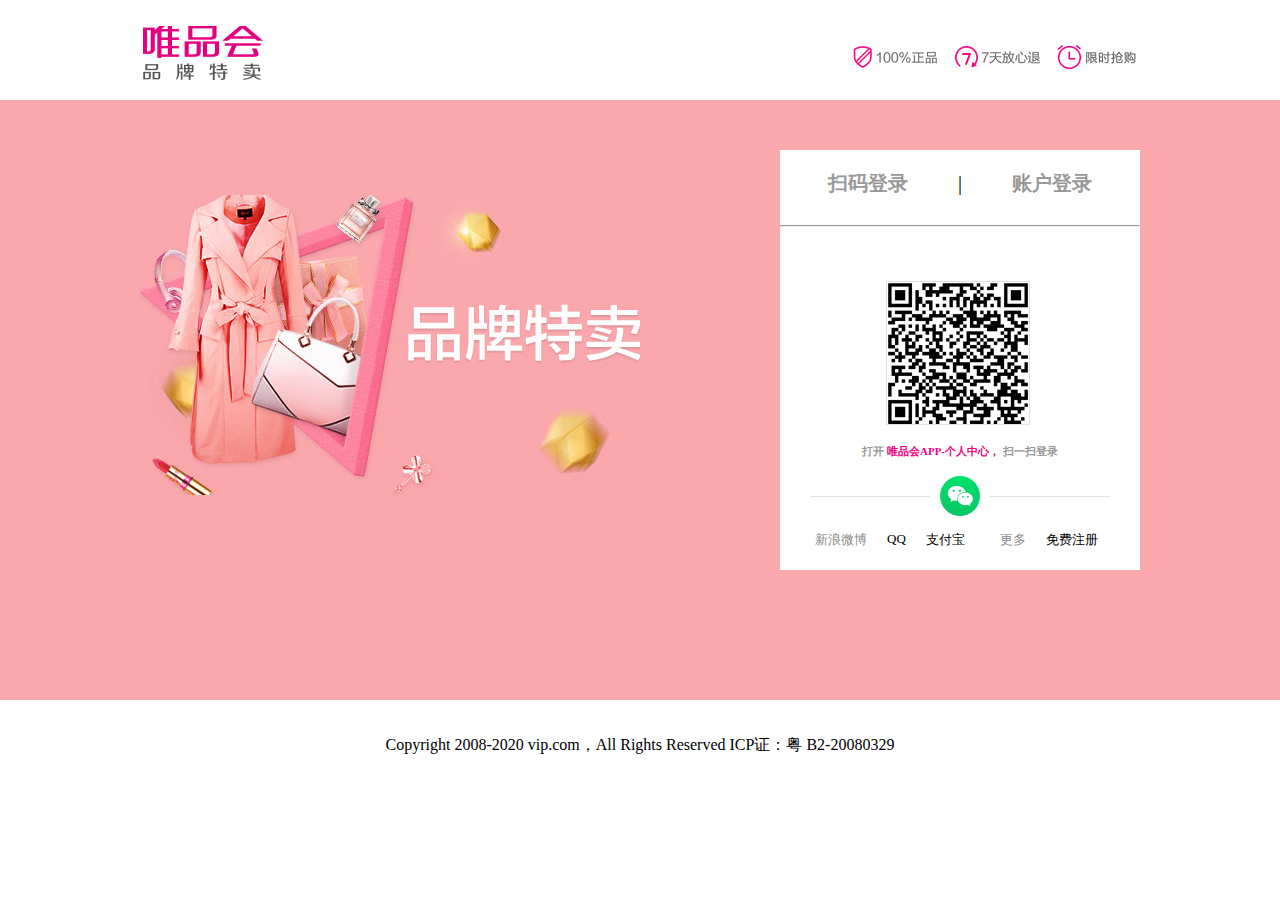
<file: login.html>
<!DOCTYPE html>
<html>
	<head>
		<meta charset="utf-8">
		<title>唯品会会员登录</title>
		<link href="./css/login.css" rel="stylesheet" type="text/css">
		<script src="./js/jquery-3.5.1.min.js" type="text/javascript" charset="utf-8"></script>
		<script src="./js/login.js" type="text/javascript" charset="utf-8"></script>
	</head>
	<body>
		<div class="floor1 w clearfix">
			<div class="container ">
				<div class="lft clearfix">
					<a href=""><img src="img/loginzhuce/1.png"></a>
				</div>
				<div class="rgt clearfix">
					<img src="img/loginzhuce/2.png">
				</div>
			</div>
		</div>
		<div class="floor2 tonglan clearfix">
			<div class="container clearfix">
				<div class="zuo"></div>
				<div class="you">
					<div class="login-centent w clearfix">
						<div class="login">
							<div class="login-up">
								<span class="ma show"><a href="javascript:void(0)"><b>扫码登录</b></a></span>
								|
								<span class="hu"><a href="javascript:void(0)"><b>账户登录</b></a></span>
							</div>
							<hr>
							<div class="login-middle">
								<div class="ma active">
									<div>
										<img class="pic" alt="" src="img/loginzhuce/3.png">
										<img class="img" alt="" src="img/loginzhuce/4.png">
									</div>
									<h2>打开 <a href="javascript:void(0);">唯品会APP-个人中心，</a> 扫一扫登录</h2>
								</div>
								<div class="hu">
									<form action="">
										<input id="phone" name="user" type="text" placeholder="请输入手机号">
										<input id="pass" name="pass" type="password" placeholder="请输入密码">
										<div class="clearfix">
											<input name="sign" type="checkbox" value="x"><span>自动登录</span>
											<div>
												<a class="z" href="zhuce.html">立即注册</a>
												|
												<a onclick="alert('密码都忘')" href="">忘记密码?</a>
											</div><br>
											<a id="login" href="javascript:void(0)"><div class="denglu">登录</div></a>
										</div>
									</form>
								</div>
							</div>
							<div class="login-down clearfix">
								<div><a href=""><img src="img/loginzhuce/6.png"></a></div>
								<a href="javascript:void(0)"><span class="item fl">新浪微博</span></a>
								<a href="javascript:void(0)"><span class="item1 fl">QQ</span></a>
								<a href="javascript:void(0)"><span class="item1 fl">支付宝</span></a>
								<a href="javascript:void(0)"><span class="item fl">更多</span></a>
								<a href="zhuce.html"><span class="item1 fl">免费注册</span></a>
							</div>
						</div>
					</div>
				</div>
			</div>
		</div>
		<div class="floor3">
			<div class="container">
				Copyright 2008-2020 vip.com，All Rights Reserved ICP证：粤 B2-20080329
			</div>
		</div>
	</body>
</html>
</file>
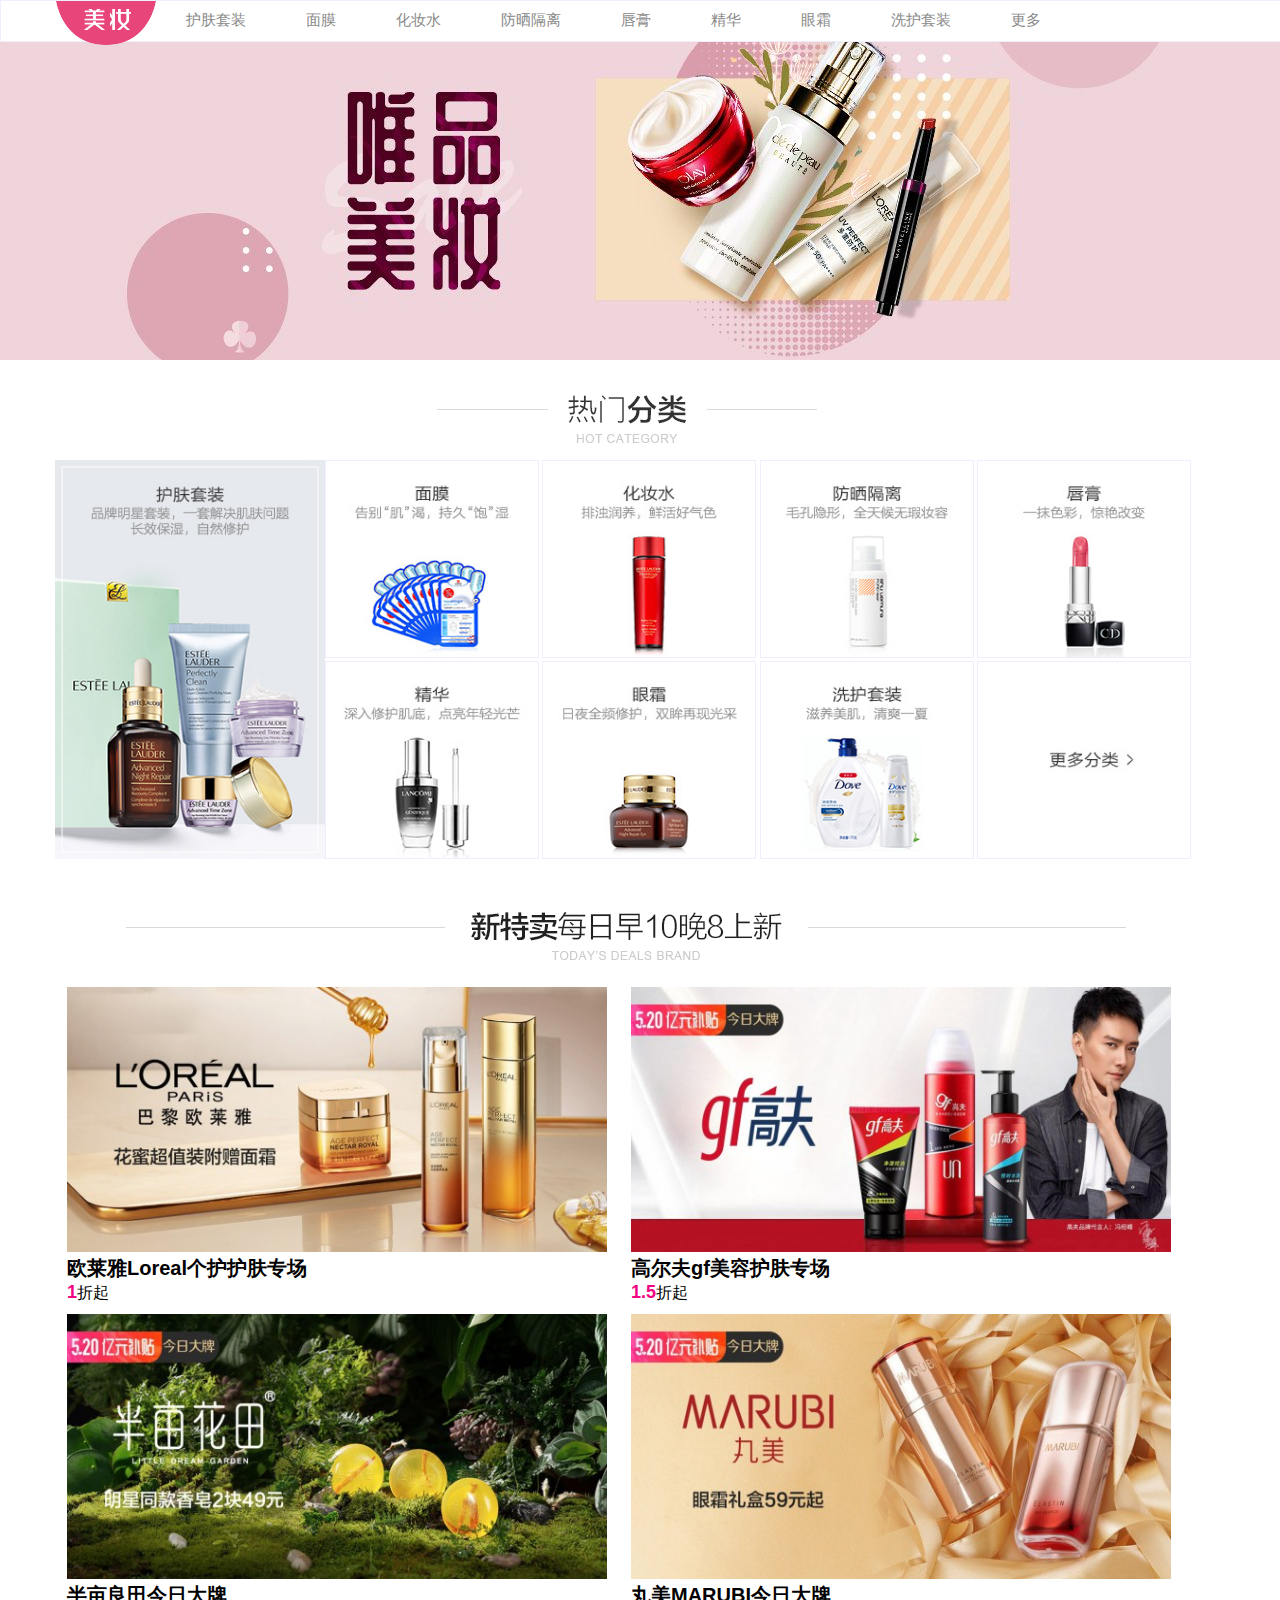
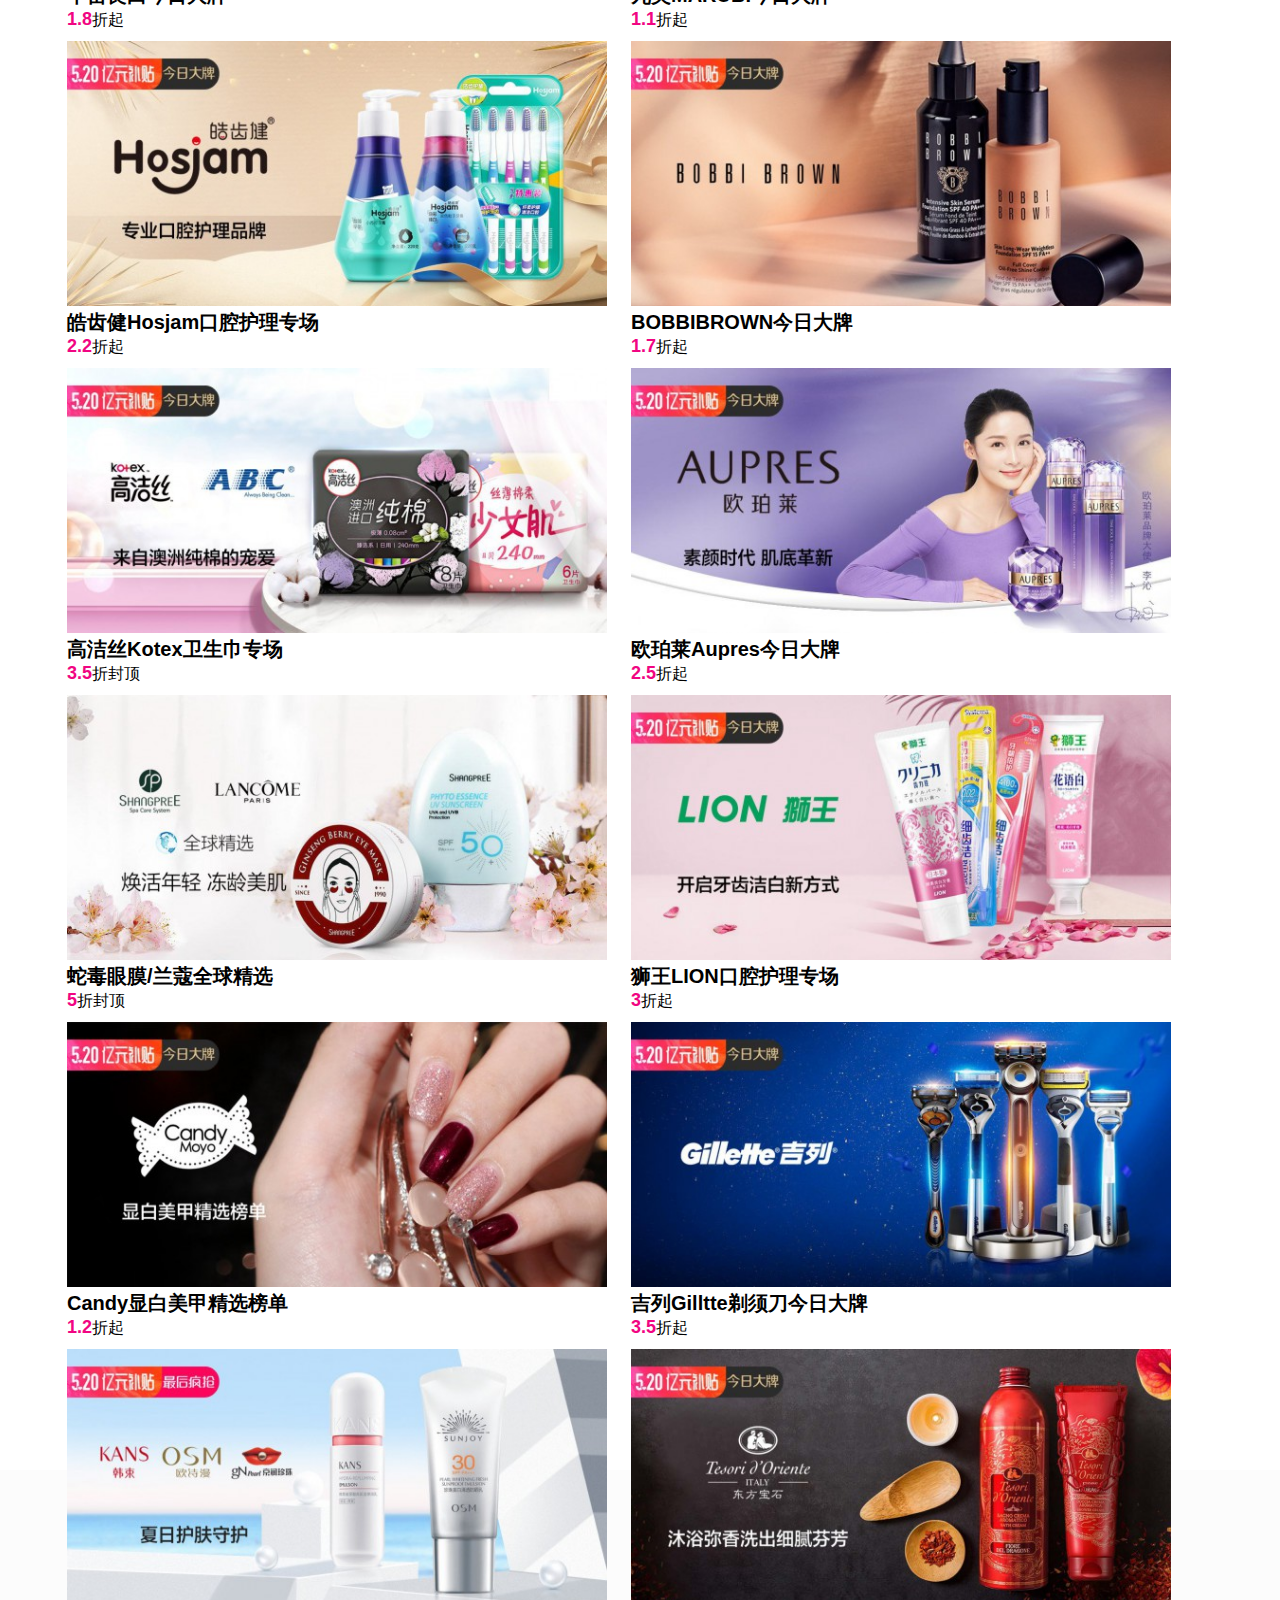
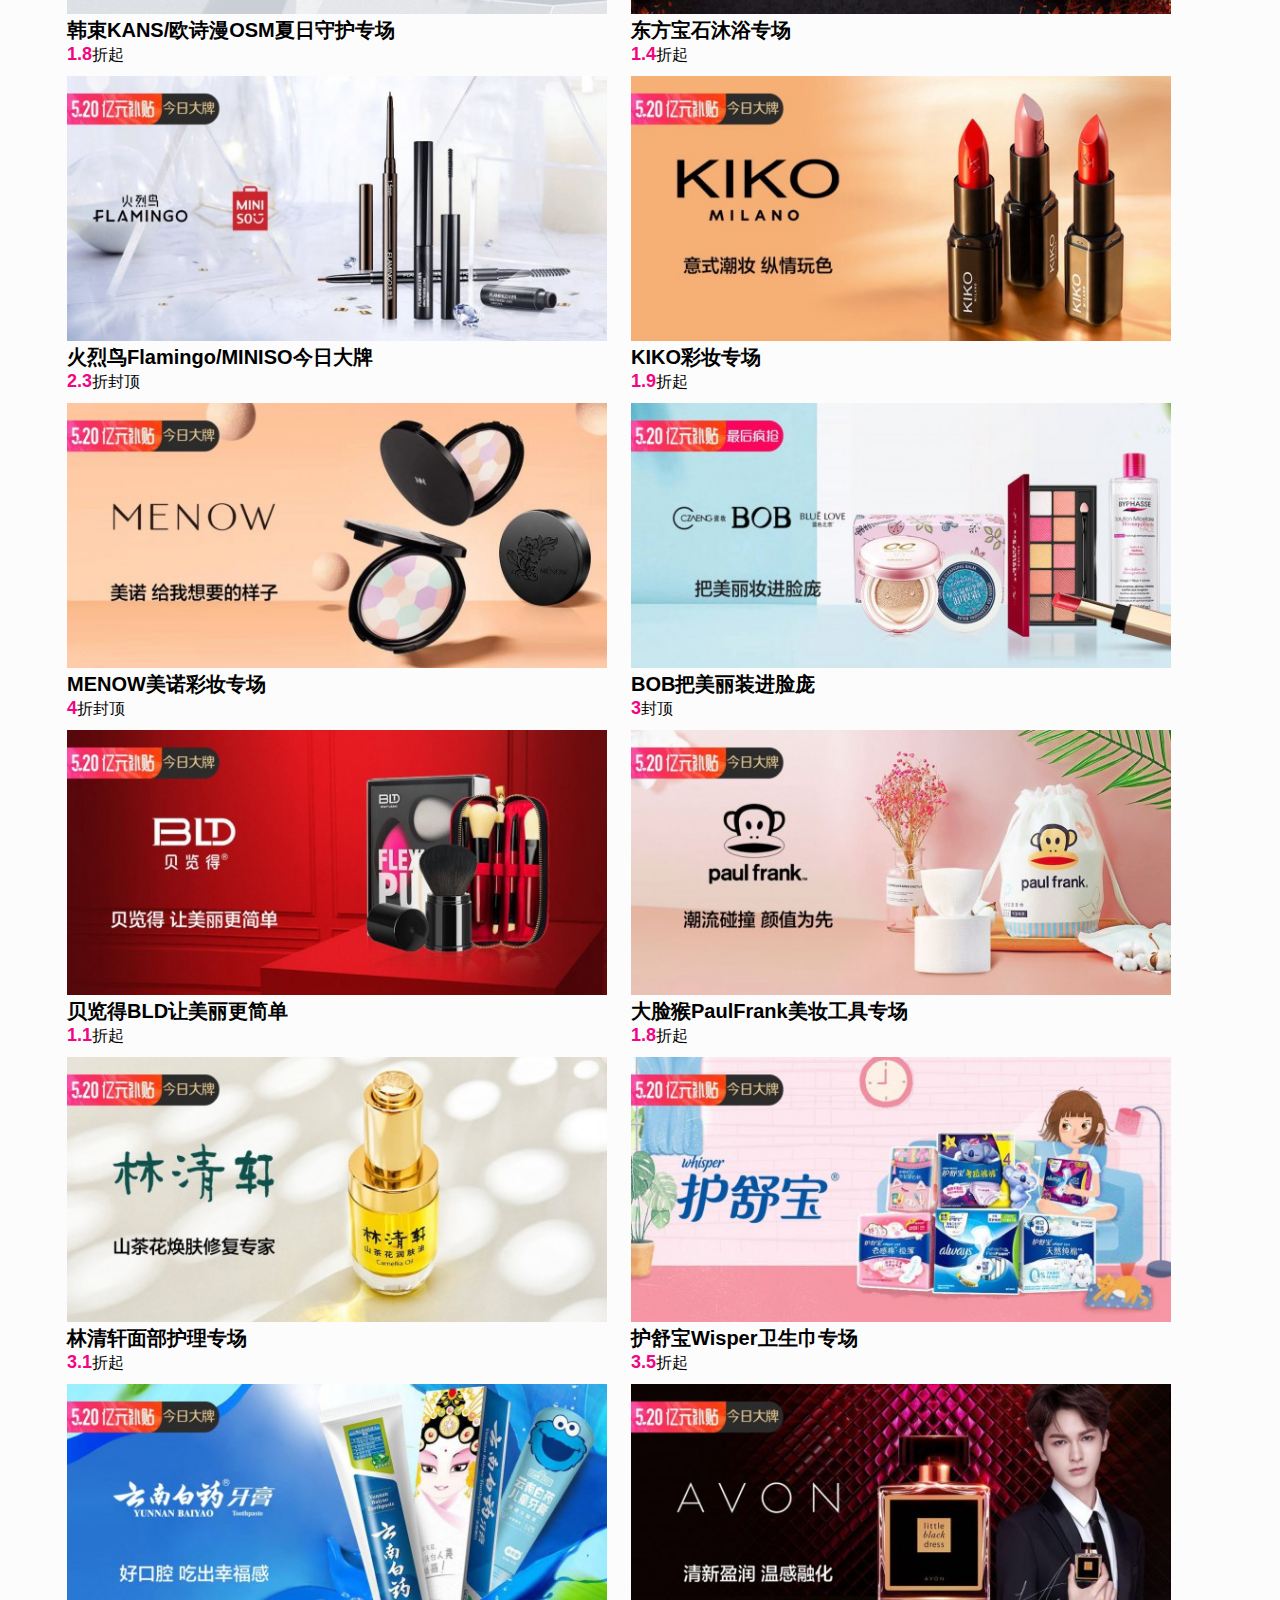
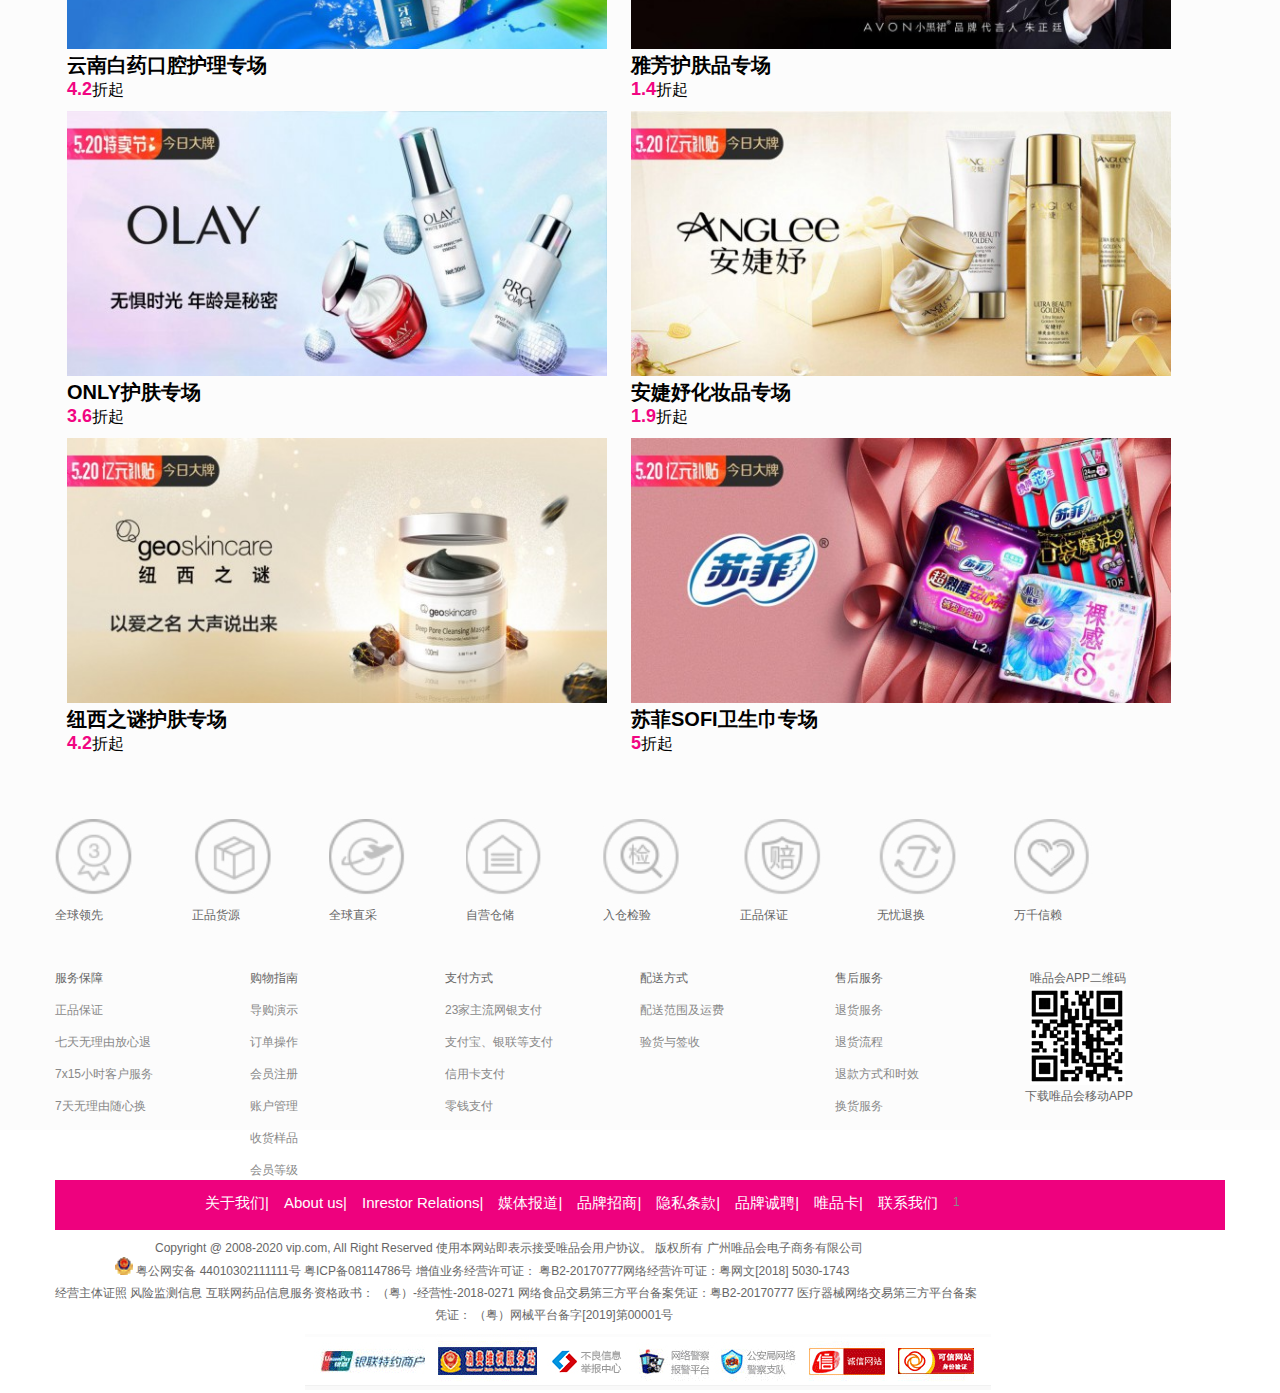
<file: meizhuang.html>
<!DOCTYPE html>
<html>
	<head>
		<meta charset="utf-8" />
		<title></title>
		<link rel="stylesheet" type="text/css" href="./css/meizhuang.css" />
		<link rel="stylesheet" type="text/css" href="./css/reset.css" />
		<script src="./js/jquery-3.5.1.min.js" type="text/javascript" charset="utf-8"></script>
		<script src="./js/meizhuang.js" type="text/javascript" charset="utf-8"></script>
	</head>
	<body>
		<!-- 浮动 -->
		<div class="nav">
			<div class="container clearfix">
				<img src="img/meizhuang/003.png" >
				<div class="xuanxiang"><a href="">护肤套装</a></div>
				<div class="xuanxiang"><a href="">面膜</a></div>
				<div class="xuanxiang"><a href="">化妆水</a></div>
				<div class="xuanxiang"><a href="">防晒隔离</a></div>
				<div class="xuanxiang"><a href="">唇膏</a></div>
				<div class="xuanxiang"><a href="">精华</a></div>
				<div class="xuanxiang"><a href="">眼霜</a></div>
				<div class="xuanxiang"><a href="">洗护套装</a></div>
				<div class="xuanxiang"><a href="">更多</a></div>
			</div>
		</div>
		
		<!-- 宣传图 -->
		<div class="floor2"></div>
		<!-- 热门分类 -->
		<div class="floor3">
			<div class="container">
				<!-- 上 -->
				<div class="top">
					<img src="img/meizhuang/QQ20200520112012.png" >
				</div>
				<!-- 下图片 -->
				<div class="btm clearfix">
					<div class="lft fl">
						<a href="">
							<img src="./img/meizhuang/008.jpg" >
						</a>
					</div>
					<div class="rgt fl">
						<div class="shang">
							<a href="">
								<img src="./img/meizhuang/009.jpg" >
							</a>
							<a href="">
								<img src="./img/meizhuang/010.jpg" >
							</a>
							<a href="">
								<img src="./img/meizhuang/011.jpg" >
							</a>
							<a href="">
								<img src="./img/meizhuang/012.jpg" >
							</a>
						</div>
						<div class="xia">
							<a href="">
								<img src="./img/meizhuang/013.jpg" >
							</a>
							<a href="">
								<img src="./img/meizhuang/014.jpg" >
							</a>
							<a href="">
								<img src="./img/meizhuang/015.jpg" >
							</a>
							<a href="">
								<img src="./img/meizhuang/016.jpg" >
							</a>
						</div>
					</div>
				</div>
			</div>
		</div>
		<!-- 特卖 -->
		<div class="floor4">
			<div class="container">
				<div class="top">
					<img src="img/meizhuang/QQ20200520130231.png" >
				</div>
				<div class="btm clearfix">
					<!-- 第一行 -->
					<div class="shop clearfix">
						<div class="item1 fl">
							<a href="#"><img src="img/meizhuang/017.jpg" ></a><br>
							<a href="#"><b>欧莱雅Loreal个护护肤专场</b></a><br>
							<a href="#"><b class="item">1</b><span>折起</span></a>
						</div>
						<div class="item1 fl">
							<a href="#"><img src="img/meizhuang/018.jpg" ></a><br>
							<a href="#"><b>高尔夫gf美容护肤专场</b></a><br>
							<a href="#"><b class="item">1.5</b><span>折起</span></a>
						</div>
					</div>
					<!-- 第二行 -->
					<div class="shop clearfix">
						<div class="item1 fl">
							<a href="#"><img src="img/meizhuang/019.jpg" ></a><br>
							<a href="#"><b>半亩良田今日大牌</b></a><br>
							<a href="#"><b class="item">1.8</b><span>折起</span></a>
						</div>
						<div class="item1 fl">
							<a href="#"><img src="img/meizhuang/020.jpg" ></a><br>
							<a href="#"><b>丸美MARUBI今日大牌</b></a><br>
							<a href="#"><b class="item">1.1</b><span>折起</span></a>
						</div>
					</div>
					<!-- 第三行 -->
					<div class="shop clearfix">
						<div class="item1 fl">
							<a href="#"><img src="img/meizhuang/021.jpg" ></a><br>
							<a href="#"><b>皓齿健Hosjam口腔护理专场</b></a><br>
							<a href="#"><b class="item">2.2</b><span>折起</span></a>
						</div>
						<div class="item1 fl">
							<a href="#"><img src="img/meizhuang/022.jpg" ></a><br>
							<a href="#"><b>BOBBIBROWN今日大牌</b></a><br>
							<a href="#"><b class="item">1.7</b><span>折起</span></a>
						</div>
					</div>
					<!-- 第四行 -->
					<div class="shop clearfix">
						<div class="item1 fl">
							<a href="#"><img src="img/meizhuang/023.jpg" ></a><br>
							<a href="#"><b>高洁丝Kotex卫生巾专场</b></a><br>
							<a href="#"><b class="item">3.5</b><span>折封顶</span></a>
						</div>
						<div class="item1 fl">
							<a href="#"><img src="img/meizhuang/024.jpg" ></a><br>
							<a href="#"><b>欧珀莱Aupres今日大牌</b></a><br>
							<a href="#"><b class="item">2.5</b><span>折起</span></a>
						</div>
					</div>
					<!-- 第五行 -->
					<div class="shop clearfix">
						<div class="item1 fl">
							<a href="#"><img src="img/meizhuang/025.jpg" ></a><br>
							<a href="#"><b>蛇毒眼膜/兰蔻全球精选</b></a><br>
							<a href="#"><b class="item">5</b><span>折封顶</span></a>
						</div>
						<div class="item1 fl">
							<a href="#"><img src="img/meizhuang/026.jpg" ></a><br>
							<a href="#"><b>狮王LION口腔护理专场</b></a><br>
							<a href="#"><b class="item">3</b><span>折起</span></a>
						</div>
					</div>
					<!-- 第六行 -->
					<div class="shop clearfix">
						<div class="item1 fl">
							<a href="#"><img src="img/meizhuang/027.jpg" ></a><br>
							<a href="#"><b>Candy显白美甲精选榜单</b></a><br>
							<a href="#"><b class="item">1.2</b><span>折起</span></a>
						</div>
						<div class="item1 fl">
							<a href="#"><img src="img/meizhuang/028.jpg" ></a><br>
							<a href="#"><b>吉列Gilltte剃须刀今日大牌</b></a><br>
							<a href="#"><b class="item">3.5</b><span>折起</span></a>
						</div>
					</div>
					<!-- 第七行 -->
					<div class="shop clearfix">
						<div class="item1 fl">
							<a href="#"><img src="img/meizhuang/029.jpg" ></a><br>
							<a href="#"><b>韩束KANS/欧诗漫OSM夏日守护专场</b></a><br>
							<a href="#"><b class="item">1.8</b><span>折起</span></a>
						</div>
						<div class="item1 fl">
							<a href="#"><img src="img/meizhuang/030.jpg" ></a><br>
							<a href="#"><b>东方宝石沐浴专场</b></a><br>
							<a href="#"><b class="item">1.4</b><span>折起</span></a>
						</div>
					</div>
					<!-- 第八行 -->
					<div class="shop clearfix">
						<div class="item1 fl">
							<a href="#"><img src="img/meizhuang/031.jpg" ></a><br>
							<a href="#"><b>火烈鸟Flamingo/MINISO今日大牌</b></a><br>
							<a href="#"><b class="item">2.3</b><span>折封顶</span></a>
						</div>
						<div class="item1 fl">
							<a href="#"><img src="img/meizhuang/032.jpg" ></a><br>
							<a href="#"><b>KIKO彩妆专场</b></a><br>
							<a href="#"><b class="item">1.9</b><span>折起</span></a>
						</div>
					</div>
					<!-- 第九行 -->
					<div class="shop clearfix">
						<div class="item1 fl">
							<a href="#"><img src="img/meizhuang/033.jpg" ></a><br>
							<a href="#"><b>MENOW美诺彩妆专场</b></a><br>
							<a href="#"><b class="item">4</b><span>折封顶</span></a>
						</div>
						<div class="item1 fl">
							<a href="#"><img src="img/meizhuang/034.jpg" ></a><br>
							<a href="#"><b>BOB把美丽装进脸庞</b></a><br>
							<a href="#"><b class="item">3</b><span>封顶</span></a>
						</div>
					</div>
					<!-- 第十行 -->
					<div class="shop clearfix">
						<div class="item1 fl">
							<a href="#"><img src="img/meizhuang/035.jpg" ></a><br>
							<a href="#"><b>贝览得BLD让美丽更简单</b></a><br>
							<a href="#"><b class="item">1.1</b><span>折起</span></a>
						</div>
						<div class="item1 fl">
							<a href="#"><img src="img/meizhuang/036.jpg" ></a><br>
							<a href="#"><b>大脸猴PaulFrank美妆工具专场</b></a><br>
							<a href="#"><b class="item">1.8</b><span>折起</span></a>
						</div>
					</div>
					<!-- 第十一行 -->
					<div class="shop clearfix">
						<div class="item1 fl">
							<a href="#"><img src="img/meizhuang/037.jpg" ></a><br>
							<a href="#"><b>林清轩面部护理专场</b></a><br>
							<a href="#"><b class="item">3.1</b><span>折起</span></a>
						</div>
						<div class="item1 fl">
							<a href="#"><img src="img/meizhuang/038.jpg" ></a><br>
							<a href="#"><b>护舒宝Wisper卫生巾专场</b></a><br>
							<a href="#"><b class="item">3.5</b><span>折起</span></a>
						</div>
					</div>
					<!-- 第十二行 -->
					<div class="shop clearfix">
						<div class="item1 fl">
							<a href="#"><img src="img/meizhuang/039.jpg" ></a><br>
							<a href="#"><b>云南白药口腔护理专场</b></a><br>
							<a href="#"><b class="item">4.2</b><span>折起</span></a>
						</div>
						<div class="item1 fl">
							<a href="#"><img src="img/meizhuang/040.jpg" ></a><br>
							<a href="#"><b>雅芳护肤品专场</b></a><br>
							<a href="#"><b class="item">1.4</b><span>折起</span></a>
						</div>
					</div>
					<!-- 第十三行 -->
					<div class="shop clearfix">
						<div class="item1 fl">
							<a href="#"><img src="img/meizhuang/041.jpg" ></a><br>
							<a href="#"><b>ONLY护肤专场</b></a><br>
							<a href="#"><b class="item">3.6</b><span>折起</span></a>
						</div>
						<div class="item1 fl">
							<a href="#"><img src="img/meizhuang/042.jpg" ></a><br>
							<a href="#"><b>安婕妤化妆品专场</b></a><br>
							<a href="#"><b class="item">1.9</b><span>折起</span></a>
						</div>
					</div>
					<!-- 第十四行 -->
					<div class="shop clearfix">
						<div class="item1 fl">
							<a href="#"><img src="img/meizhuang/043.jpg" ></a><br>
							<a href="#"><b>纽西之谜护肤专场</b></a><br>
							<a href="#"><b class="item">4.2</b><span>折起</span></a>
						</div>
						<div class="item1 fl">
							<a href="#"><img src="img/meizhuang/044.jpg" ></a><br>
							<a href="#"><b>苏菲SOFI卫生巾专场</b></a><br>
							<a href="#"><b class="item">5</b><span>折起</span></a>
						</div>
					</div>
				</div>
			</div>
		</div>
		<!-- 页尾 -->
		<div class="footer_top">
			<div class="container">
				<div>
					<div class="item_01">
						<img src="img/label/tubiao_03.jpg">
						<div>
							<a href="#">全球领先</a>
						</div>
					</div>
					<div class="item_01">
						<img src="img/label/tubiao_05.jpg">
						<div>
							<a href="#">正品货源</a>
						</div>
					</div>
					<div class="item_01">
						<img src="img/label/tubiao_07.jpg">
						<div>
							<a href="#">全球直采</a>
						</div>
					</div>
					<div class="item_01">
						<img src="img/label/tubiao_09.jpg">
						<div>
							<a href="#">自营仓储</a>
						</div>
					</div>
					<div class="item_01">
						<img src="img/label/tubiao_11.jpg">
						<div>
							<a href="#">入仓检验</a>
						</div>
					</div>
					<div class="item_01">
						<img src="img/label/tubiao_13.jpg">
						<div>
							<a href="#">正品保证</a>
						</div>
					</div>
					<div class="item_01">
						<img src="img/label/tubiao_15.jpg">
						<div>
							<a href="#">无忧退换</a>
						</div>
					</div>
					<div class="item_01">
						<img src="img/label/tubiao_17.jpg">
						<div>
							<a href="#">万千信赖</a>
						</div>
					</div>
				</div>
				<div>
					<div class="item_02">
						<a href="#">服务保障</a>
						<br>
						<ul type="circle">
							<li>正品保证</li>
							<li>七天无理由放心退</li>
							<li>7x15小时客户服务</li>
							<li>7天无理由随心换</li>
						</ul>
					</div>
					<div class="item_02">
						<a href="#">购物指南</a>
						<br>
						<ul>
							<li>导购演示</li>
							<li>订单操作</li>
							<li>会员注册</li>
							<li>账户管理</li>
							<li>收货样品</li>
							<li>会员等级</li>
						</ul>
					</div>

					<div class="item_02">
						<a href="#">支付方式</a>
						<br>
						<ul>
							<li>23家主流网银支付</li>
							<li>支付宝、银联等支付</li>
							<li>信用卡支付</li>
							<li>零钱支付</li>
						</ul>
					</div>
					<div class="item_02">
						<a href="#">配送方式</a>
						<br>
						<ul>
							<li>配送范围及运费</li>
							<li>验货与签收</li>
						</ul>
					</div>
					<div class="item_02">
						<a href="#">售后服务</a>
						<ul>
							<li>退货服务</li>
							<li>退货流程</li>
							<li>退款方式和时效</li>
							<li>换货服务</li>
						</ul>
					</div>
					<div class="item_02">
						<a href="#">唯品会APP二维码</a>
						<br>
						<img src="img/liebiao/82.png">
						<br>
						<a href="#" style="position: relative;right: 5px;font-size: 12px;">下载唯品会移动APP</a>
					</div>
				</div>
			</div>
		</div>
		<div class="footer_bottom">
			<div class="container">
				<div class="block clearfix">
					<ul>
						<li><a href="#">关于我们|</a></li>
						<li><a href="#">About us|</a></li>
						<li><a href="#">Inrestor Relations|</a></li>
						<li><a href="#">媒体报道|</a></li>
						<li><a href="#">品牌招商|</a></li>1
						<li><a href="#">隐私条款|</a></li>
						<li><a href="#">品牌诚聘|</a></li>
						<li><a href="#">唯品卡|</a></li>
						<li><a href="#">联系我们</a></li>
					</ul>
				</div>
				<div class="text">
					<a href="#" style="position: relative;top: 10px;left: 100px;">Copyright @ 2008-2020 vip.com, All Right Reserved
						使用本网站即表示接受唯品会用户协议。 版权所有 广州唯品会电子商务有限公司</a>
					<br>
					<img src="img/liebiao/83.png" style="width: 18px; height: 18px; position: relative;left: 60px;top: 10px;">
					<a href="#" style="position: relative;top: 10px;left: 60px;">粤公网安备 44010302111111号 粤ICP备08114786号 增值业务经营许可证：
						粤B2-20170777网络经营许可证：粤网文[2018] 5030-1743</a>
					<br>
					<a href="#" style="position: relative;top: 15px;">经营主体证照 风险监测信息 互联网药品信息服务资格政书： （粤）-经营性-2018-0271
						网络食品交易第三方平台备案凭证：粤B2-20170777 医疗器械网络交易第三方平台备案</a>
					<br>
					<a href="#" style="position: relative;top: 20px;left: 380px;">凭证： （粤）网械平台备字[2019]第00001号</a>
				</div>
				<div>
					<ul class="menu clearfix">
						<li><img src="img/liebiao/84.png"></li>
						<li><img src="img/liebiao/85.png"></li>
						<li><img src="img/liebiao/86.png"></li>
						<li><img src="img/liebiao/87.png"></li>
						<li><img src="img/liebiao/88.png"></li>
						<li><img src="img/liebiao/89.png"></li>
						<li><img src="img/liebiao/90.png"></li>
					</ul>
				</div>
			</div>
		</div>
	</body>
</html>
</file>
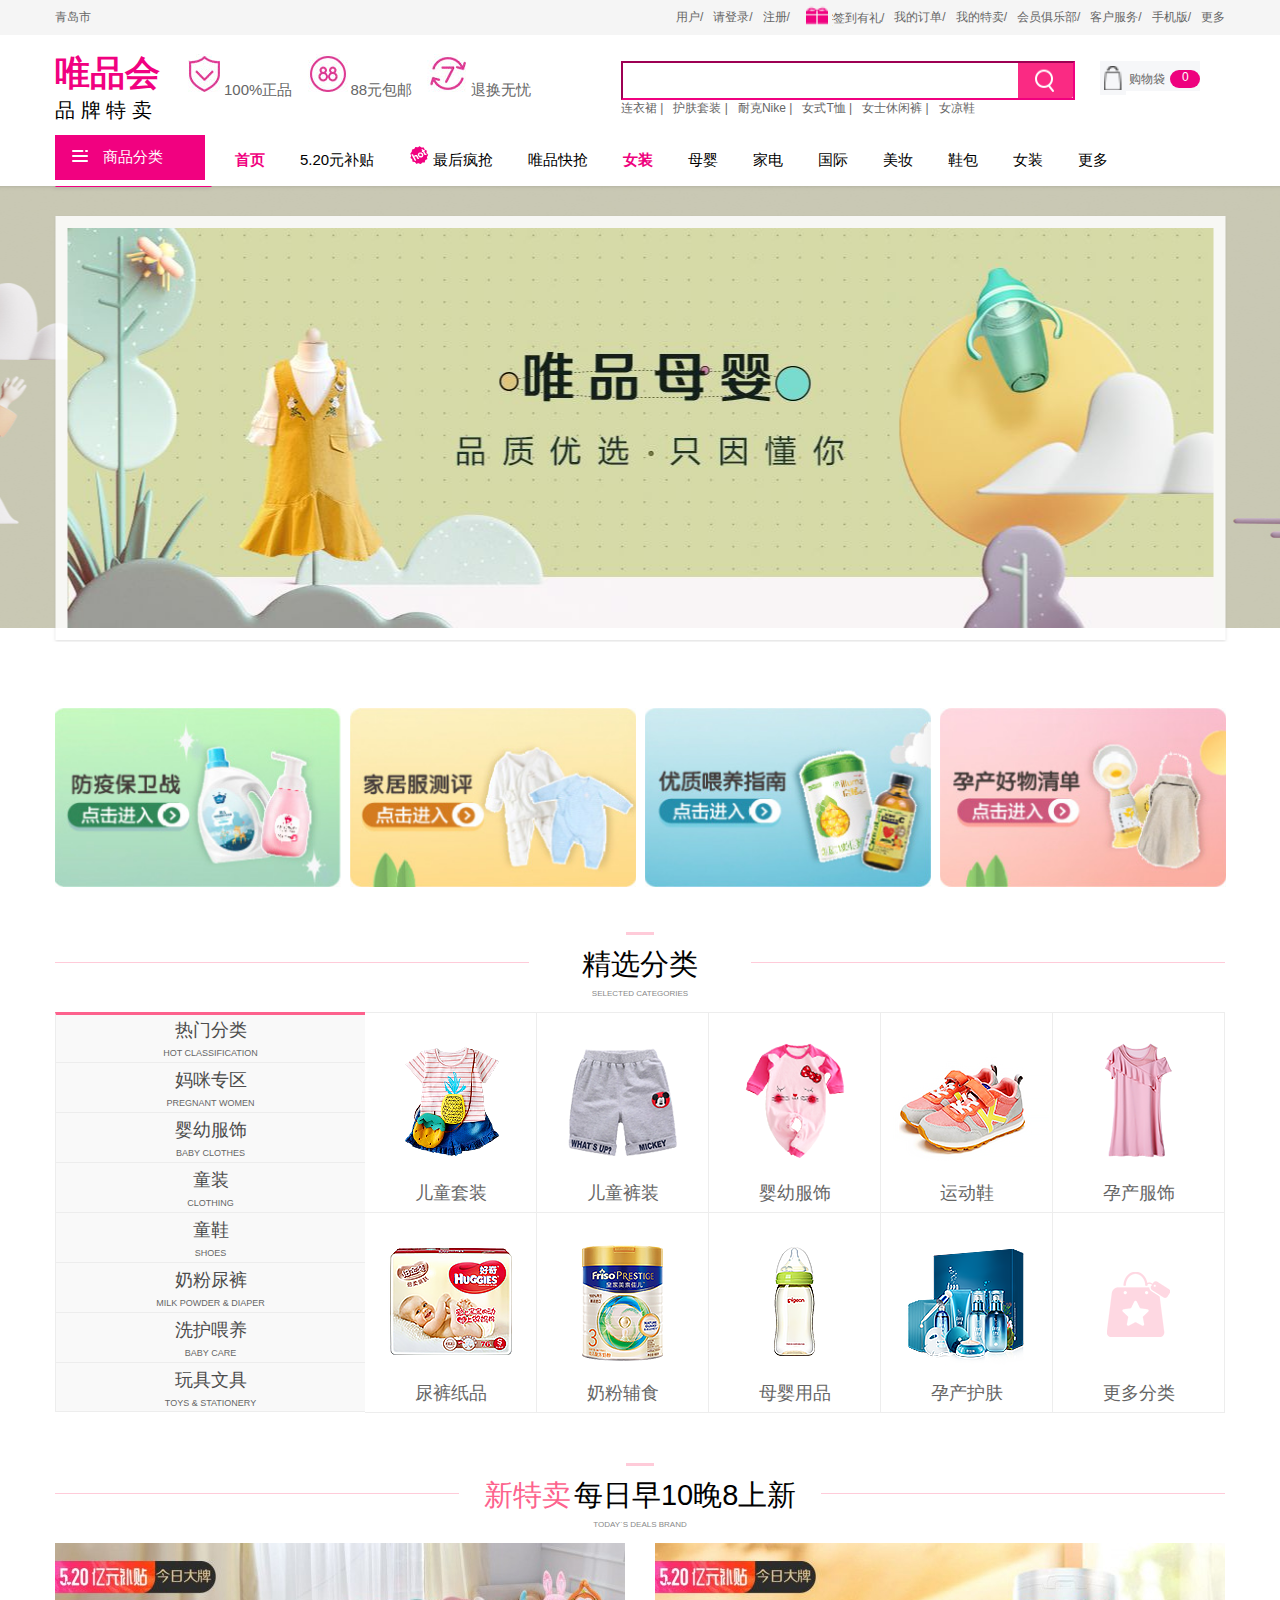
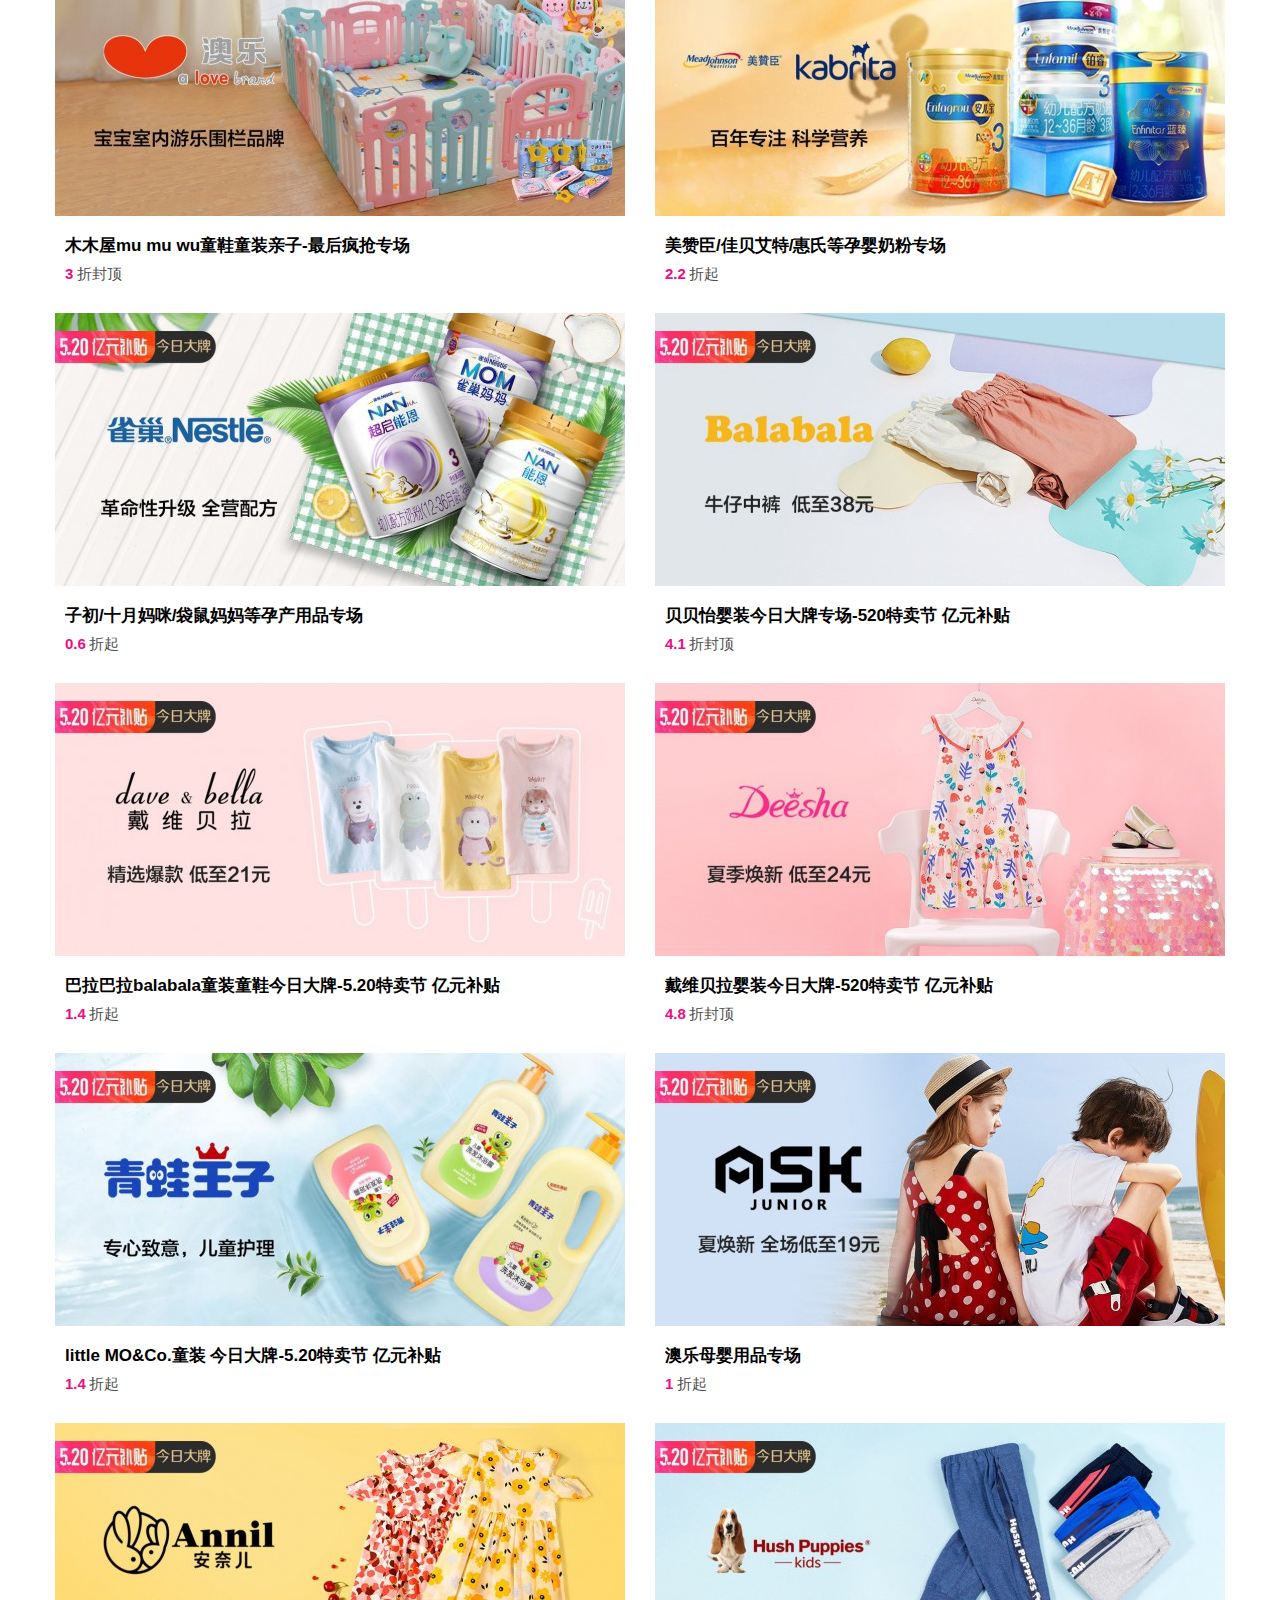
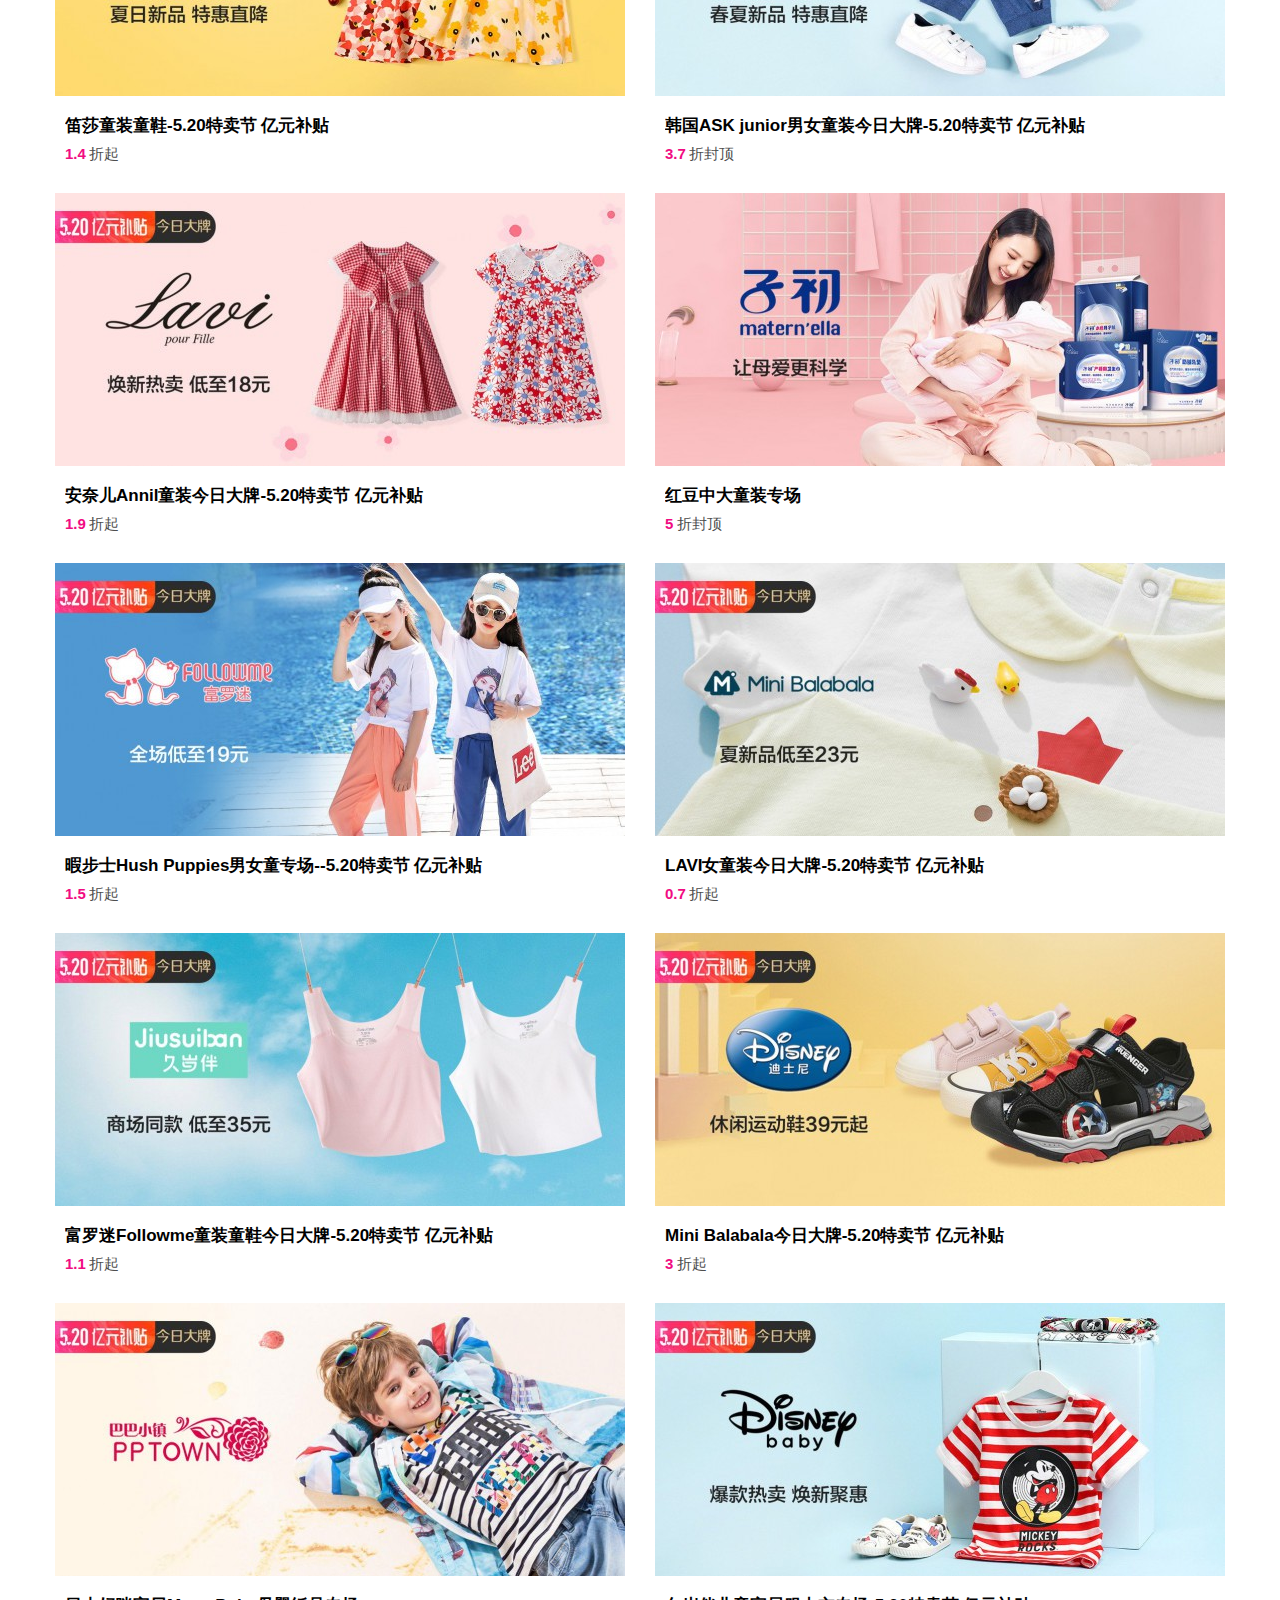
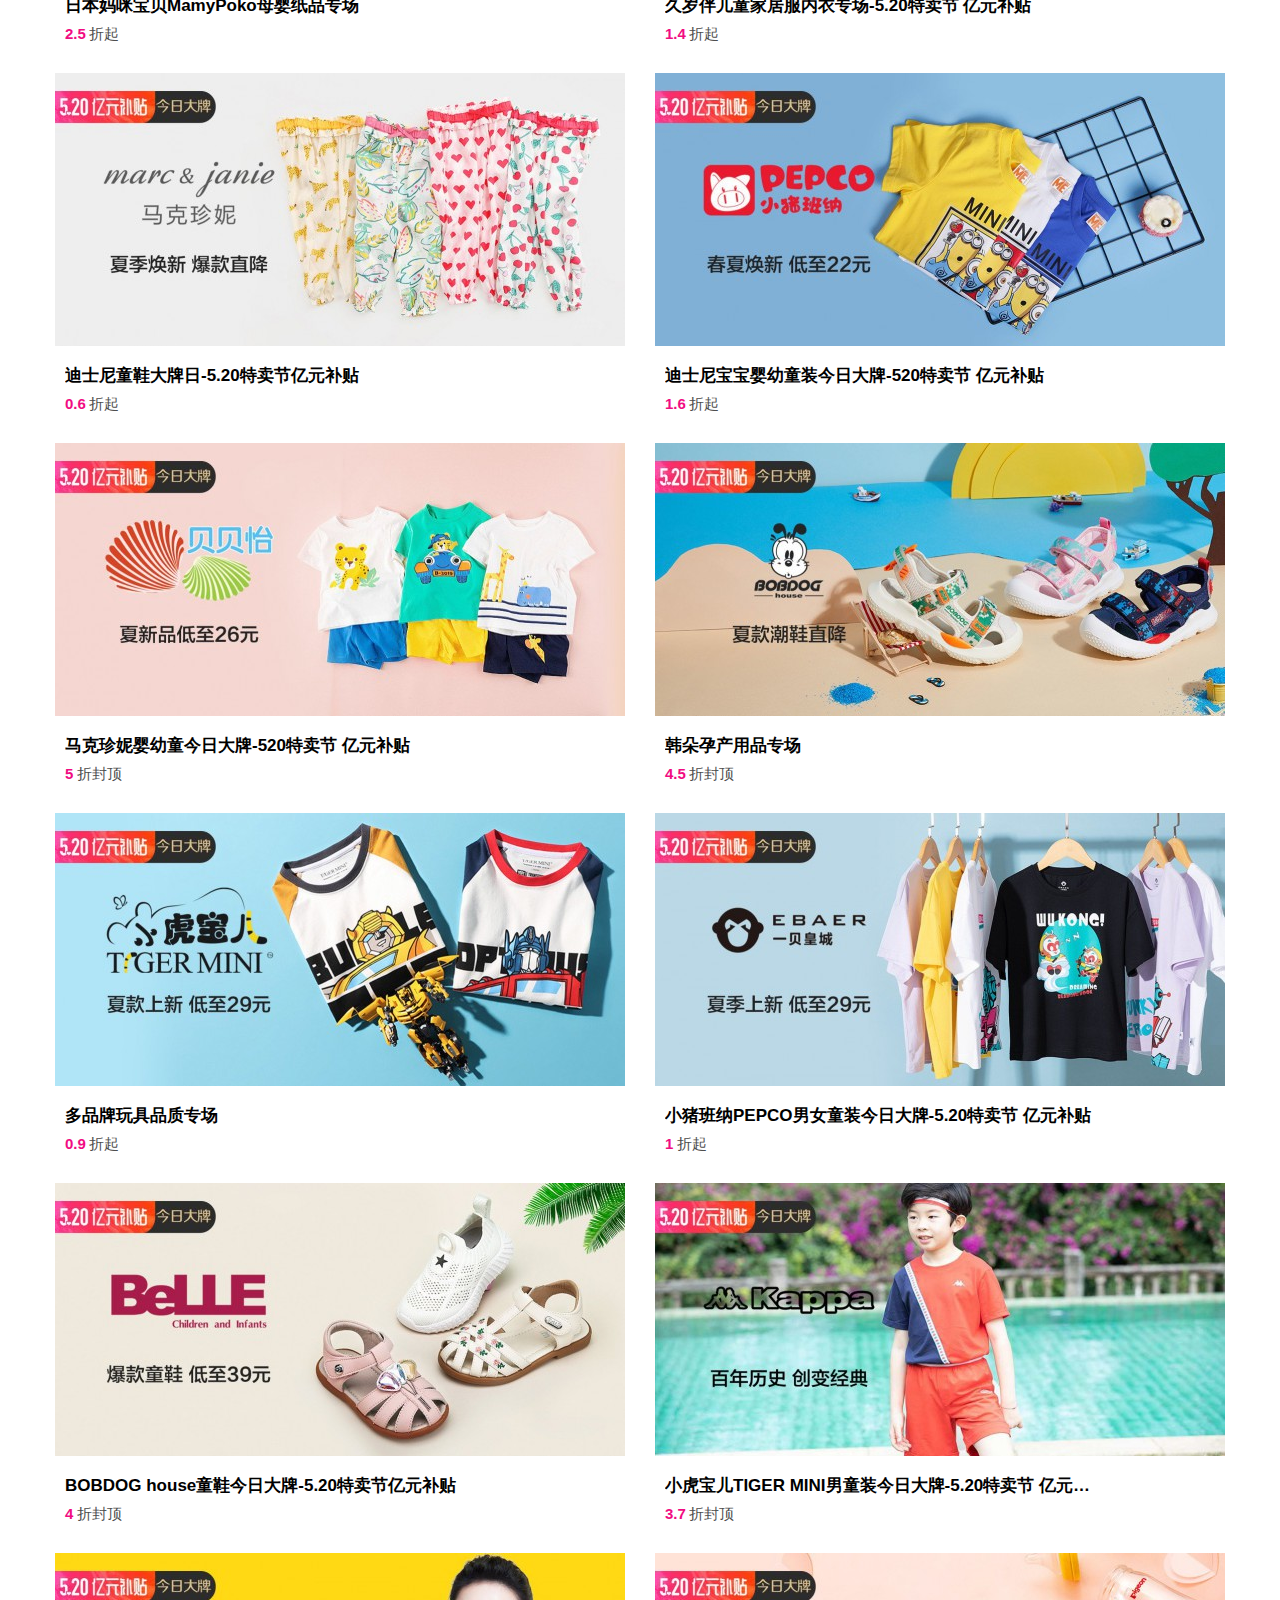
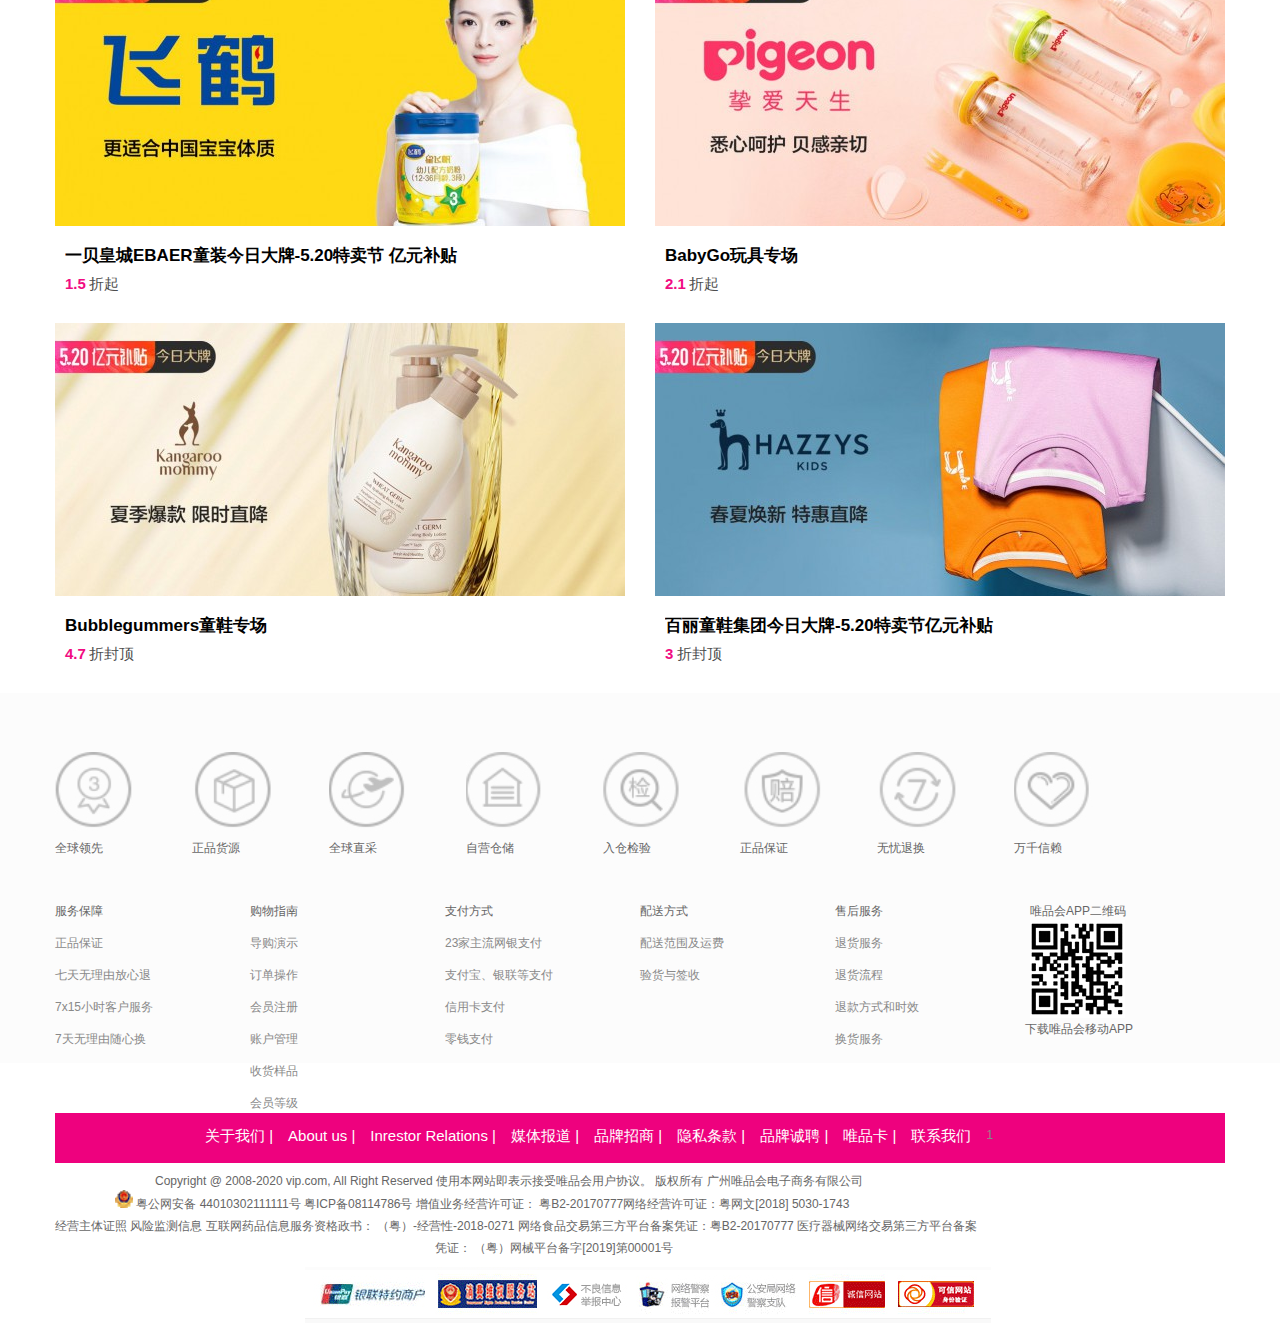
<file: muying.html>
<!DOCTYPE html>
<html>
	<head>
		<meta charset="utf-8" />
		<title>母婴</title>
		<link rel="stylesheet" type="text/css" href="css/reset.css"/>
		<link rel="stylesheet" type="text/css" href="css/muying.css"/>
		<script src="js/jquery-3.5.1.min.js" type="text/javascript" charset="utf-8"></script>
		<script src="js/muying.js" type="text/javascript" charset="utf-8"></script>

	</head>
	<body>
		<!-- 留用插入头部 -->
		<div id="header"></div>
		
		<!-- 母婴主体部分 -->
		<!-- banner图 -->
		<div class="floor02"></div>
		<div class="floor03">
			<div class="container clearfix">
				<div class="item"><a href=""><img src="img/muying/enter1.png" ></a></div>
				<div class="item"><a href=""><img src="img/muying/enter2.png" ></a></div>
				<div class="item"><a href=""><img src="img/muying/enter3.png" ></a></div>
				<div class="item"><a href=""><img src="img/muying/enter4.png" ></a></div>
			</div>
		</div>
		
		<!-- 精选分类 -->
		<div class="floor04">
			<div class="container">
				<div class="title clearfix">
					<div class="pink fl"></div> <!-- 左边那条粉红色的线 -->
					<div class="text">
						<div class="top"></div>
						<span>精选分类</span><br>
						<span>SELECTED CATEGORIES</span>
					</div>
					<div class="pink fr"></div><!-- 右边那条粉红色的线 -->
				</div>
				<div class="sort clearfix">
					<div class="left fl">
						<ul>
							<a href="javascript:void(0)">
								<li class="clicked">
									<div></div>
									<span>热门分类</span><br>
									<span>HOT CLASSIFICATION</span>
								</li>
							</a>
							<a href="javascript:void(0)">
								<li>
									<div class="pp"></div>
									<span>妈咪专区</span><br>
									<span>PREGNANT WOMEN</span>
								</li>
							</a>
							<a href="javascript:void(0)">
								<li>
									<div class="pp"></div>
									<span>婴幼服饰</span><br>
									<span>BABY CLOTHES</span>
								</li>
							</a>
							<a href="javascript:void(0)">
								<li>
									<div class="pp"></div>
									<span>童装</span><br>
									<span>CLOTHING</span>
								</li>
							</a>
							<a href="javascript:void(0)">
								<li>
									<div class="pp"></div>
									<span>童鞋</span><br>
									<span>SHOES</span>
								</li>
							</a>
							<a href="javascript:void(0)">
								<li>
									<div class="pp"></div>
									<span>奶粉尿裤</span><br>
									<span>MILK POWDER & DIAPER</span>
								</li>
							</a>
							<a href="javascript:void(0)">
								<li>
									<div class="pp"></div>
									<span>洗护喂养</span><br>
									<span>BABY CARE</span>
								</li>
							</a>
							<a href="javascript:void(0)">
								<li>
									<div class="pp"></div>
									<span>玩具文具</span><br>
									<span>TOYS & STATIONERY</span>
								</li>
							</a>
						</ul>
					</div>
					<div id="right01" class="right fl clearfix">
						<a href="">
							<span>儿童套装</span>
						</a>
						<a href="">
							<span>儿童裤装</span>
						</a>
						<a href="">
							<span>婴幼服饰</span>
						</a>
						<a href="">
							<span>运动鞋</span>
						</a>
						<a href="">
							<span>孕产服饰</span>
						</a>
						<a href="">
							<span>尿裤纸品</span>
						</a>
						<a href="">
							<span>奶粉辅食</span>
						</a>
						<a href="">
							<span>母婴用品</span>
						</a>
						<a href="">
							<span>孕产护肤</span>
						</a>
						<a href="">
							<span>更多分类</span>
						</a>
					</div>
					<div id="right02" class="right fl clearfix">
						<a href="">
							<span>孕妇裤</span>
						</a>
						<a href="">
							<span>家居/月子服</span>
						</a>
						<a href="">
							<span>防辐射服</span>
						</a>
						<a href="">
							<span>文胸内裤</span>
						</a>
						<a href="">
							<span>孕妇装</span>
						</a>
						<a href="">
							<span>孕期美容</span>
						</a>
						<a href="">
							<span>待产用品</span>
						</a>
						<a href="">
							<span>产后恢复</span>
						</a>
						<a href="">
							<span>孕产食品</span>
						</a>
						<a href="">
							<span>更多分类</span>
						</a>
					</div>
					<div id="right03" class="right fl clearfix">
						<a href="">
							<span>婴幼套装</span>
						</a>
						<a href="">
							<span>婴幼裤装</span>
						</a>
						<a href="">
							<span>哈衣爬服</span>
						</a>
						<a href="">
							<span>卫衣T恤</span>
						</a>
						<a href="">
							<span>外套风衣</span>
						</a>
						<a href="">
							<span>婴幼袜</span>
						</a>
						<a href="">
							<span>婴幼裙装</span>
						</a>
						<a href="">
							<span>打底家居服</span>
						</a>
						<a href="">
							<span>睡袋抱枕</span>
						</a>
						<a href="">
							<span>更多分类</span>
						</a>
					</div>
					<div id="right04" class="right fl clearfix">
						<a href="">
							<span>儿童卫衣</span>
						</a>
						<a href="">
							<span>儿童T恤</span>
						</a>
						<a href="">
							<span>女童裤装</span>
						</a>
						<a href="">
							<span>男童裤装</span>
						</a>
						<a href="">
							<span>男童内裤</span>
						</a>
						<a href="">
							<span>内衣/家居服</span>
						</a>
						<a href="">
							<span>儿童外套</span>
						</a>
						<a href="">
							<span>儿童裙装</span>
						</a>
						<a href="">
							<span>儿童袜子</span>
						</a>
						<a href="">
							<span>更多分类</span>
						</a>
					</div>
					<div id="right05" class="right fl clearfix">
						<a href="">
							<span>男童运动鞋</span>
						</a>
						<a href="">
							<span>女童运动鞋</span>
						</a>
						<a href="">
							<span>休闲鞋</span>
						</a>
						<a href="">
							<span>凉鞋</span>
						</a>
						<a href="">
							<span>皮靴</span>
						</a>
						<a href="">
							<span>皮鞋</span>
						</a>
						<a href="">
							<span>休闲鞋</span>
						</a>
						<a href="">
							<span>拖鞋</span>
						</a>
						<a href="">
							<span>学步鞋</span>
						</a>
						<a href="">
							<span>更多分类</span>
						</a>
					</div>
					<div id="right06" class="right fl clearfix">
						<a href="">
							<span>1段</span>
						</a>
						<a href="">
							<span>2段</span>
						</a>
						<a href="">
							<span>3段</span>
						</a>
						<a href="">
							<span>4段及以上</span>
						</a>
						<a href="">
							<span>婴幼营养</span>
						</a>
						<a href="">
							<span>辅食</span>
						</a>
						<a href="">
							<span>纸尿裤</span>
						</a>
						<a href="">
							<span>拉拉裤</span>
						</a>
						<a href="">
							<span>湿巾纸品</span>
						</a>
						<a href="">
							<span>更多分类</span>
						</a>
					</div>
					<div id="right07" class="right fl clearfix">
						<a href="">
							<span>奶瓶奶嘴</span>
						</a>
						<a href="">
							<span>宝宝护肤</span>
						</a>
						<a href="">
							<span>水杯餐具</span>
						</a>
						<a href="">
							<span>洗发沐浴</span>
						</a>
						<a href="">
							<span>衣物清洁</span>
						</a>
						<a href="">
							<span>喂养用品</span>
						</a>
						<a href="">
							<span>洗护用品</span>
						</a>
						<a href="">
							<span>清洁用品</span>
						</a>
						<a href="">
							<span>吸奶储奶</span>
						</a>
						<a href="">
							<span>更多分类</span>
						</a>
					</div>
					<div id="right08" class="right fl clearfix">
						<a href="">
							<span>积木拼插</span>
						</a>
						<a href="">
							<span>婴幼益智</span>
						</a>
						<a href="">
							<span>户外健身</span>
						</a>
						<a href="">
							<span>毛绒公仔</span>
						</a>
						<a href="">
							<span>模型动漫</span>
						</a>
						<a href="">
							<span>儿童包装</span>
						</a>
						<a href="">
							<span>电话手表</span>
						</a>
						<a href="">
							<span>早教学习</span>
						</a>
						<a href="">
							<span>乐器玩具</span>
						</a>
						<a href="">
							<span>更多分类</span>
						</a>
					</div>
				</div>
			</div>
		</div>
		
		<div class="floor05">
			<div class="container">
				<div class="title clearfix">
					<div class="pink fl"></div>
					<div class="text">
						<div class="top"></div>
						<span>新特卖</span>
						<span>每日早10晚8上新</span><br>
						<span>TODAY`S DEALS BRAND</span>
					</div>
					<div class="pink fr"></div>
				</div>
				<div class="shop clearfix">
					<div class="item">
						<a href="">
							<img src="img/muying/01.jpg" >
						</a>
						<a href="">木木屋mu mu wu童鞋童装亲子-最后疯抢专场</a><br>
						<a href="">3</a>
						<a href="">折封顶</a>
					</div>
					<div class="item">
						<a href=""><img src="img/muying/02.jpg" ></a>
						<a href="">美赞臣/佳贝艾特/惠氏等孕婴奶粉专场</a><br>
						<a href="">2.2</a>
						<a href="">折起</a>
					</div>
				</div>
				<div class="shop clearfix">
					<div class="item">
						<a href=""><img src="img/muying/03.jpg" ></a>
						<a href="">子初/十月妈咪/袋鼠妈妈等孕产用品专场</a><br>
						<a href="">0.6</a>
						<a href="">折起</a>
					</div>
					<div class="item">
						<a href=""><img src="img/muying/04.jpg" ></a>
						<a href="">贝贝怡婴装今日大牌专场-520特卖节 亿元补贴</a><br>
						<a href="">4.1</a>
						<a href="">折封顶</a>
					</div>
				</div>
				<div class="shop clearfix">
					<div class="item">
						<a href=""><img src="img/muying/05.jpg" ></a>
						<a href="">巴拉巴拉balabala童装童鞋今日大牌-5.20特卖节 亿元补贴</a><br>
						<a href="">1.4</a>
						<a href="">折起</a>
					</div>
					<div class="item">
						<a href=""><img src="img/muying/06.jpg" ></a>
						<a href="">戴维贝拉婴装今日大牌-520特卖节 亿元补贴</a><br>
						<a href="">4.8</a>
						<a href="">折封顶</a>
					</div>
				</div>
				<div class="shop clearfix">
					<div class="item">
						<a href=""><img src="img/muying/07.jpg" ></a>
						<a href="">little MO&Co.童装 今日大牌-5.20特卖节 亿元补贴</a><br>
						<a href="">1.4</a>
						<a href="">折起</a>
					</div>
					<div class="item">
						<a href=""><img src="img/muying/08.jpg" ></a>
						<a href="">澳乐母婴用品专场</a><br>
						<a href="">1</a>
						<a href="">折起</a>
					</div>
				</div>
				<div class="shop clearfix">
					<div class="item">
						<a href=""><img src="img/muying/09.jpg" ></a>
						<a href="">笛莎童装童鞋-5.20特卖节 亿元补贴</a><br>
						<a href="">1.4</a>
						<a href="">折起</a>
					</div>
					<div class="item">
						<a href=""><img src="img/muying/10.jpg" ></a>
						<a href="">韩国ASK junior男女童装今日大牌-5.20特卖节 亿元补贴</a><br>
						<a href="">3.7</a>
						<a href="">折封顶</a>
					</div>
				</div>
				<div class="shop clearfix">
					<div class="item">
						<a href=""><img src="img/muying/11.jpg" ></a>
						<a href="">安奈儿Annil童装今日大牌-5.20特卖节 亿元补贴</a><br>
						<a href="">1.9</a>
						<a href="">折起</a>
					</div>
					<div class="item">
						<a href=""><img src="img/muying/12.jpg" ></a>
						<a href="">红豆中大童装专场</a><br>
						<a href="">5</a>
						<a href="">折封顶</a>
					</div>
				</div>
				<div class="shop clearfix">
					<div class="item">
						<a href=""><img src="img/muying/13.jpg" ></a>
						<a href="">暇步士Hush Puppies男女童专场--5.20特卖节 亿元补贴</a><br>
						<a href="">1.5</a>
						<a href="">折起</a>
					</div>
					<div class="item">
						<a href=""><img src="img/muying/14.jpg" ></a>
						<a href="">LAVI女童装今日大牌-5.20特卖节 亿元补贴</a><br>
						<a href="">0.7</a>
						<a href="">折起</a>
					</div>
				</div>
				<div class="shop clearfix">
					<div class="item">
						<a href=""><img src="img/muying/15.jpg" ></a>
						<a href="">富罗迷Followme童装童鞋今日大牌-5.20特卖节 亿元补贴</a><br>
						<a href="">1.1</a>
						<a href="">折起</a>
					</div>
					<div class="item">
						<a href=""><img src="img/muying/16.jpg" ></a>
						<a href="">Mini Balabala今日大牌-5.20特卖节 亿元补贴</a><br>
						<a href="">3</a>
						<a href="">折起</a>
					</div>
				</div>
				<div class="shop clearfix">
					<div class="item">
						<a href=""><img src="img/muying/17.jpg" ></a>
						<a href="">日本妈咪宝贝MamyPoko母婴纸品专场</a><br>
						<a href="">2.5</a>
						<a href="">折起</a>
					</div>
					<div class="item">
						<a href=""><img src="img/muying/18.jpg" ></a>
						<a href="">久岁伴儿童家居服内衣专场-5.20特卖节 亿元补贴 </a><br>
						<a href="">1.4</a>
						<a href="">折起</a>
					</div>
				</div>
				<div class="shop clearfix">
					<div class="item">
						<a href=""><img src="img/muying/19.jpg" ></a>
						<a href="">迪士尼童鞋大牌日-5.20特卖节亿元补贴</a><br>
						<a href="">0.6</a>
						<a href="">折起</a>
					</div>
					<div class="item">
						<a href=""><img src="img/muying/20.jpg" ></a>
						<a href="">迪士尼宝宝婴幼童装今日大牌-520特卖节 亿元补贴</a><br>
						<a href="">1.6</a>
						<a href="">折起</a>
					</div>
				</div>
				<div class="shop clearfix">
					<div class="item">
						<a href=""><img src="img/muying/21.jpg" ></a>
						<a href="">马克珍妮婴幼童今日大牌-520特卖节 亿元补贴</a><br>
						<a href="">5</a>
						<a href="">折封顶</a>
					</div>
					<div class="item">
						<a href=""><img src="img/muying/22.jpg" ></a>
						<a href="">韩朵孕产用品专场</a><br>
						<a href="">4.5</a>
						<a href="">折封顶</a>
					</div>
				</div>
				<div class="shop clearfix">
					<div class="item">
						<a href=""><img src="img/muying/23.jpg" ></a>
						<a href="">多品牌玩具品质专场</a><br>
						<a href="">0.9</a>
						<a href="">折起</a>
					</div>
					<div class="item">
						<a href=""><img src="img/muying/24.jpg" ></a>
						<a href="">小猪班纳PEPCO男女童装今日大牌-5.20特卖节 亿元补贴</a><br>
						<a href="">1</a>
						<a href="">折起</a>
					</div>
				</div>
				<div class="shop clearfix">
					<div class="item">
						<a href=""><img src="img/muying/25.jpg" ></a>
						<a href="">BOBDOG house童鞋今日大牌-5.20特卖节亿元补贴</a><br>
						<a href="">4</a>
						<a href="">折封顶</a>
					</div>
					<div class="item">
						<a href=""><img src="img/muying/26.jpg" ></a>
						<a href="">小虎宝儿TIGER MINI男童装今日大牌-5.20特卖节 亿元补贴</a><br>
						<a href="">3.7</a>
						<a href="">折封顶</a>
					</div>
				</div>
				<div class="shop clearfix">
					<div class="item">
						<a href=""><img src="img/muying/27.jpg" ></a>
						<a href="">一贝皇城EBAER童装今日大牌-5.20特卖节 亿元补贴</a><br>
						<a href="">1.5</a>
						<a href="">折起</a>
					</div>
					<div class="item">
						<a href=""><img src="img/muying/28.jpg" ></a>
						<a href="">BabyGo玩具专场</a><br>
						<a href="">2.1</a>
						<a href="">折起</a>
					</div>
				</div>
				<div class="shop clearfix">
					<div class="item">
						<a href=""><img src="img/muying/29.jpg" ></a>
						<a href="">Bubblegummers童鞋专场</a><br>
						<a href="">4.7</a>
						<a href="">折封顶</a>
					</div>
					<div class="item">
						<a href=""><img src="img/muying/30.jpg" ></a>
						<a href="">百丽童鞋集团今日大牌-5.20特卖节亿元补贴</a><br>
						<a href="">3</a>
						<a href="">折封顶</a>
					</div>
				</div>
			</div>
		</div>

	
		
		<div id="footer"></div>
	</body>
</html>
</file>
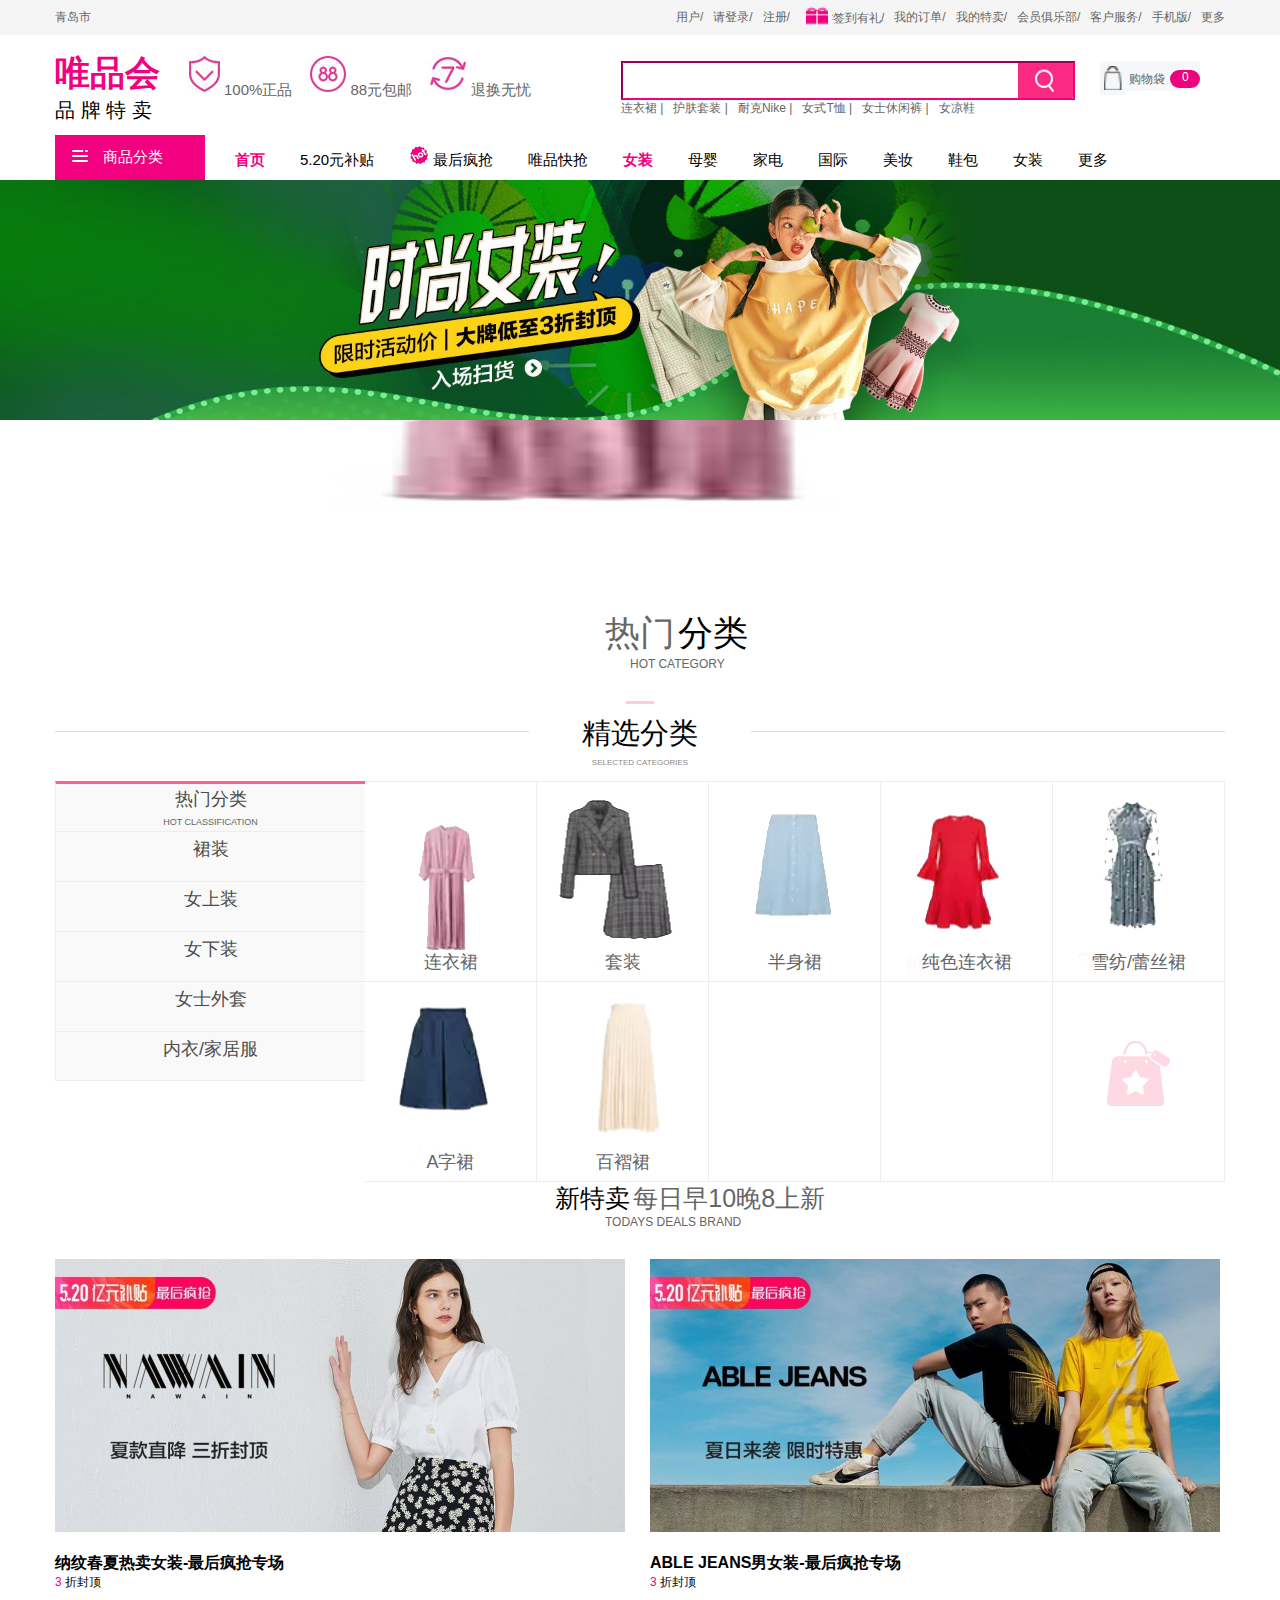
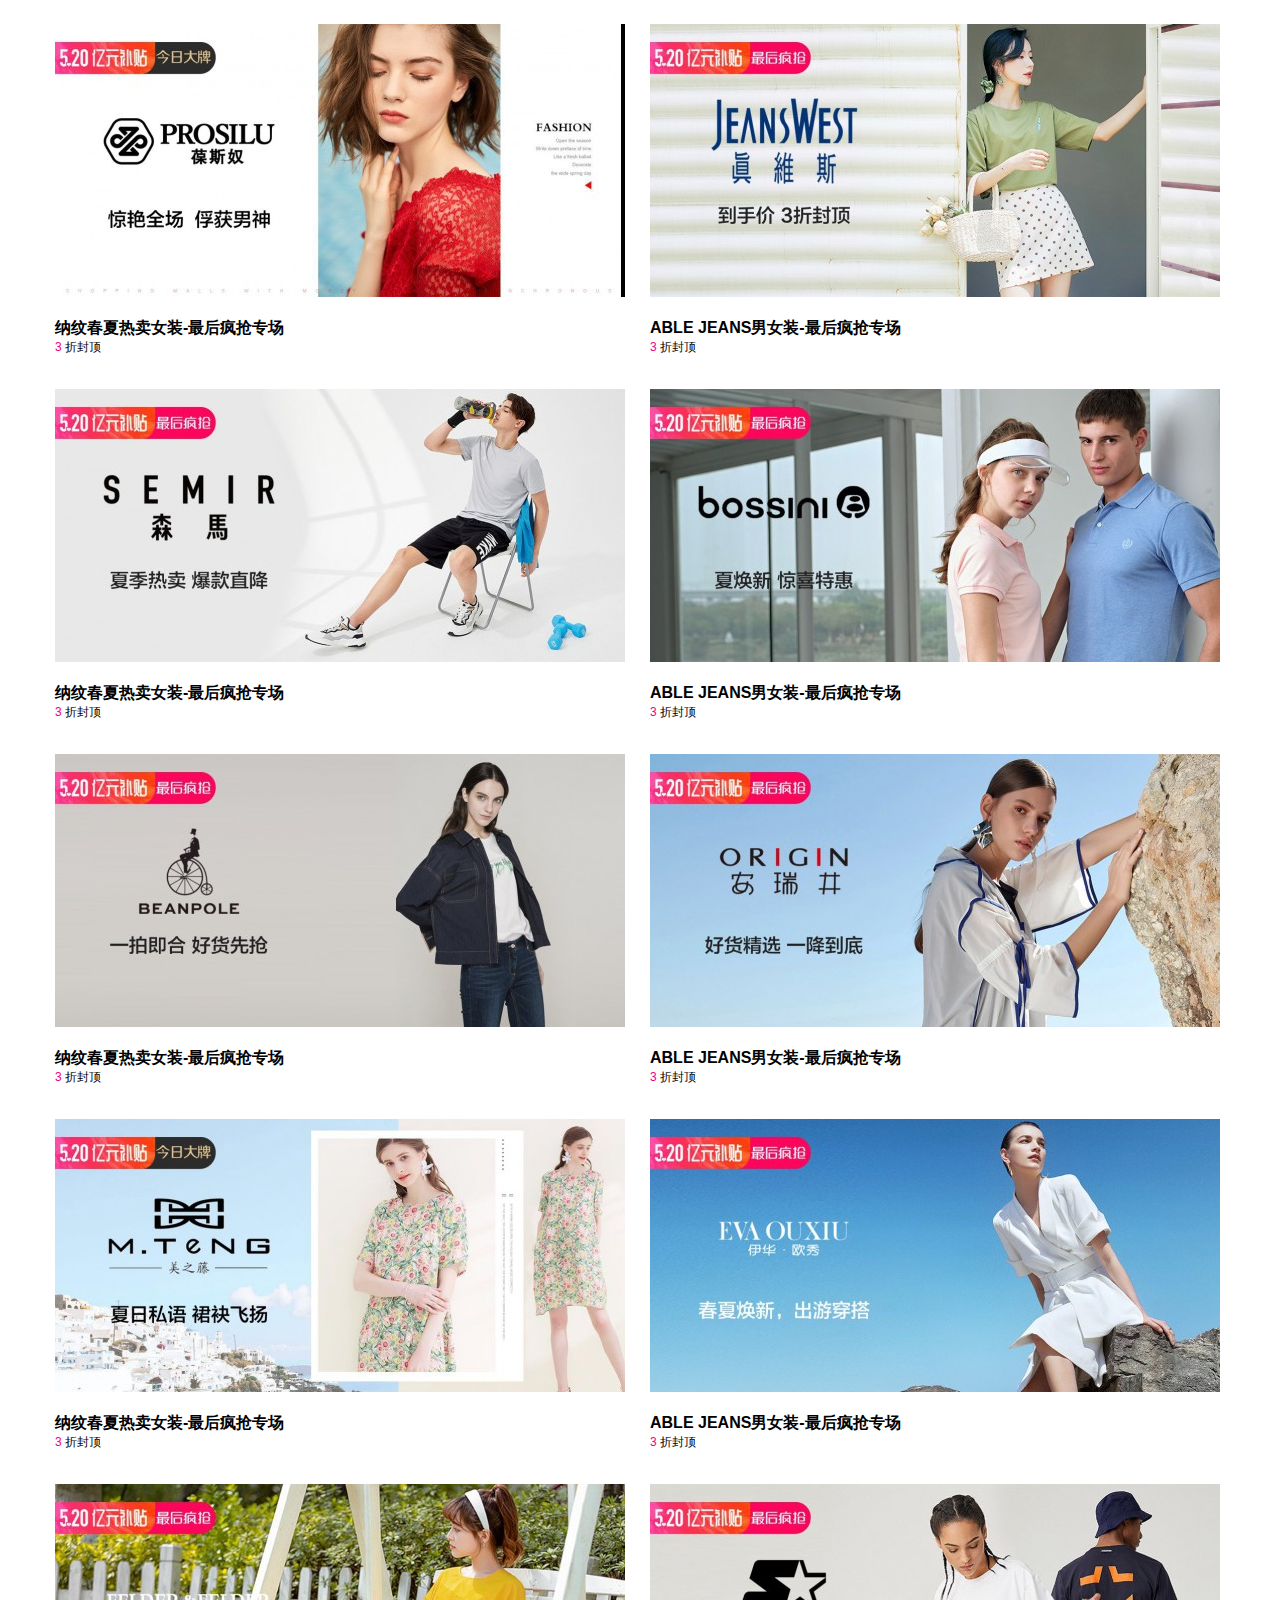
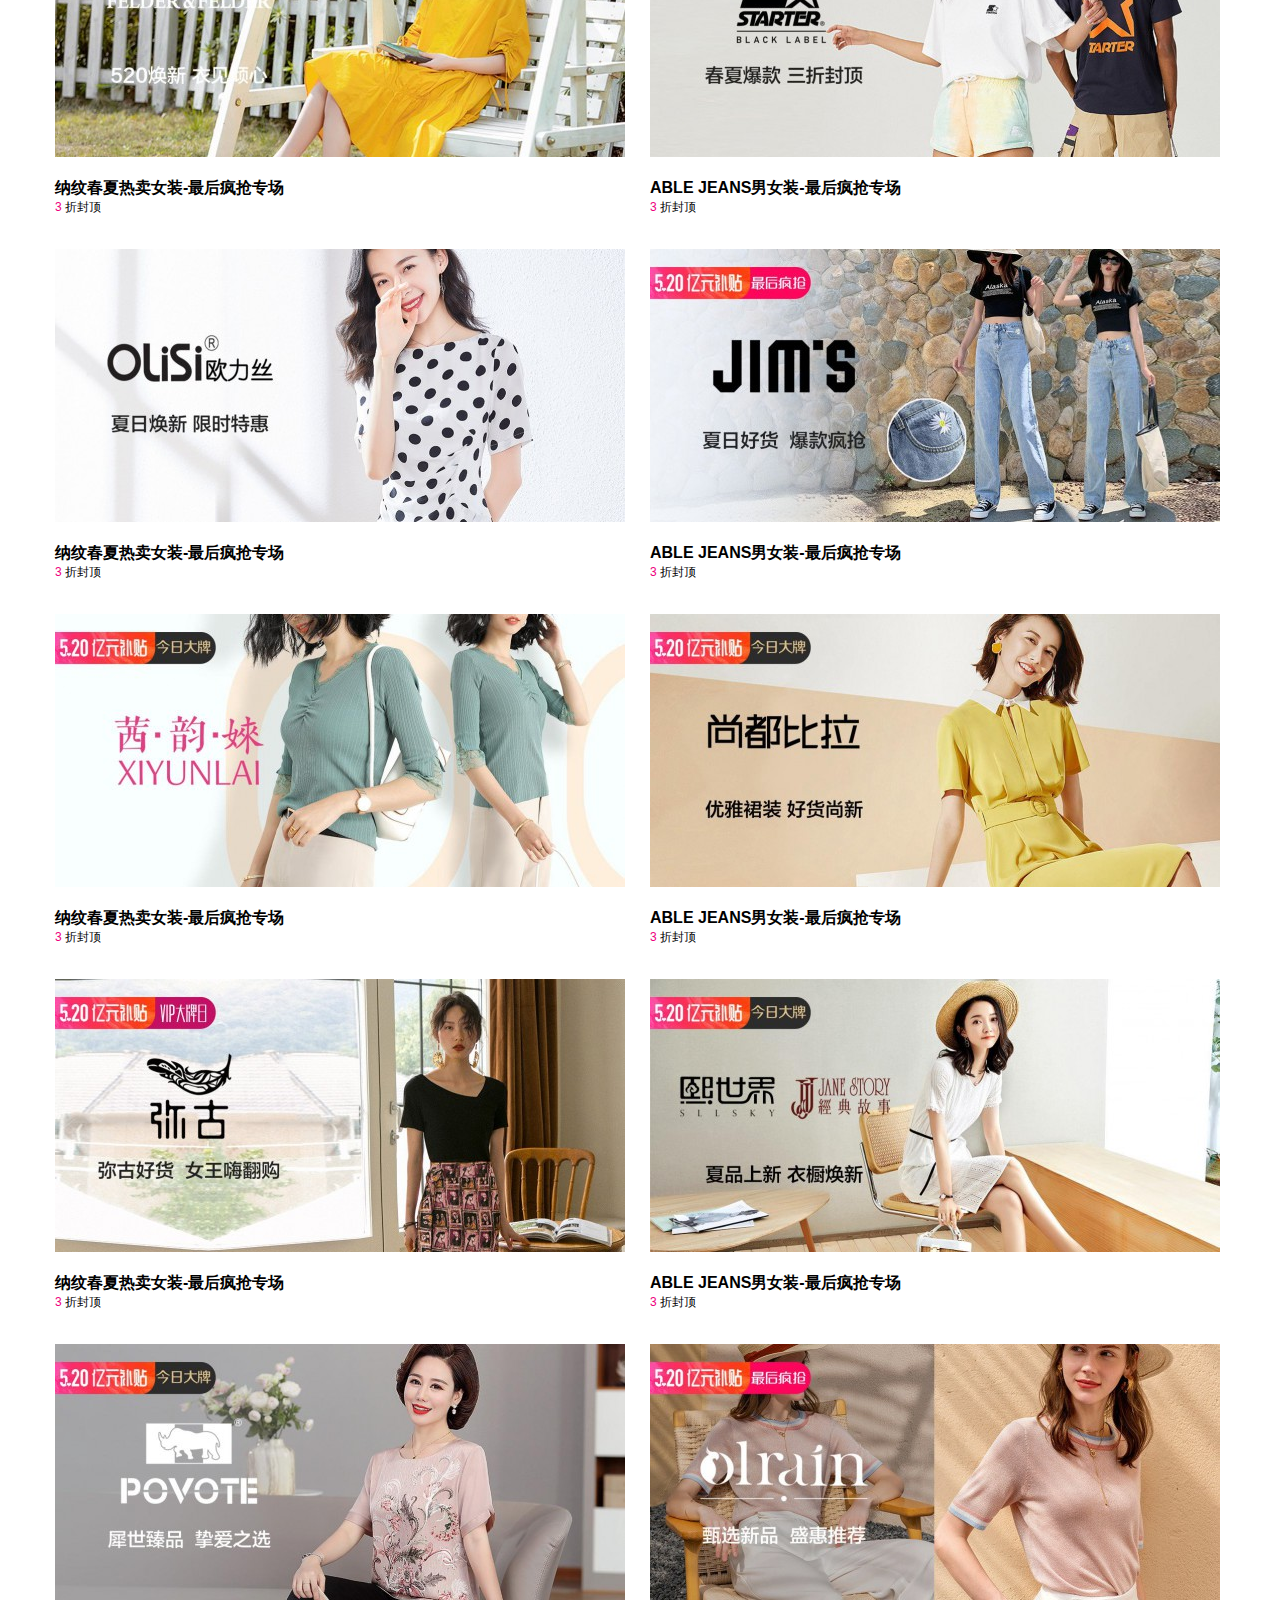
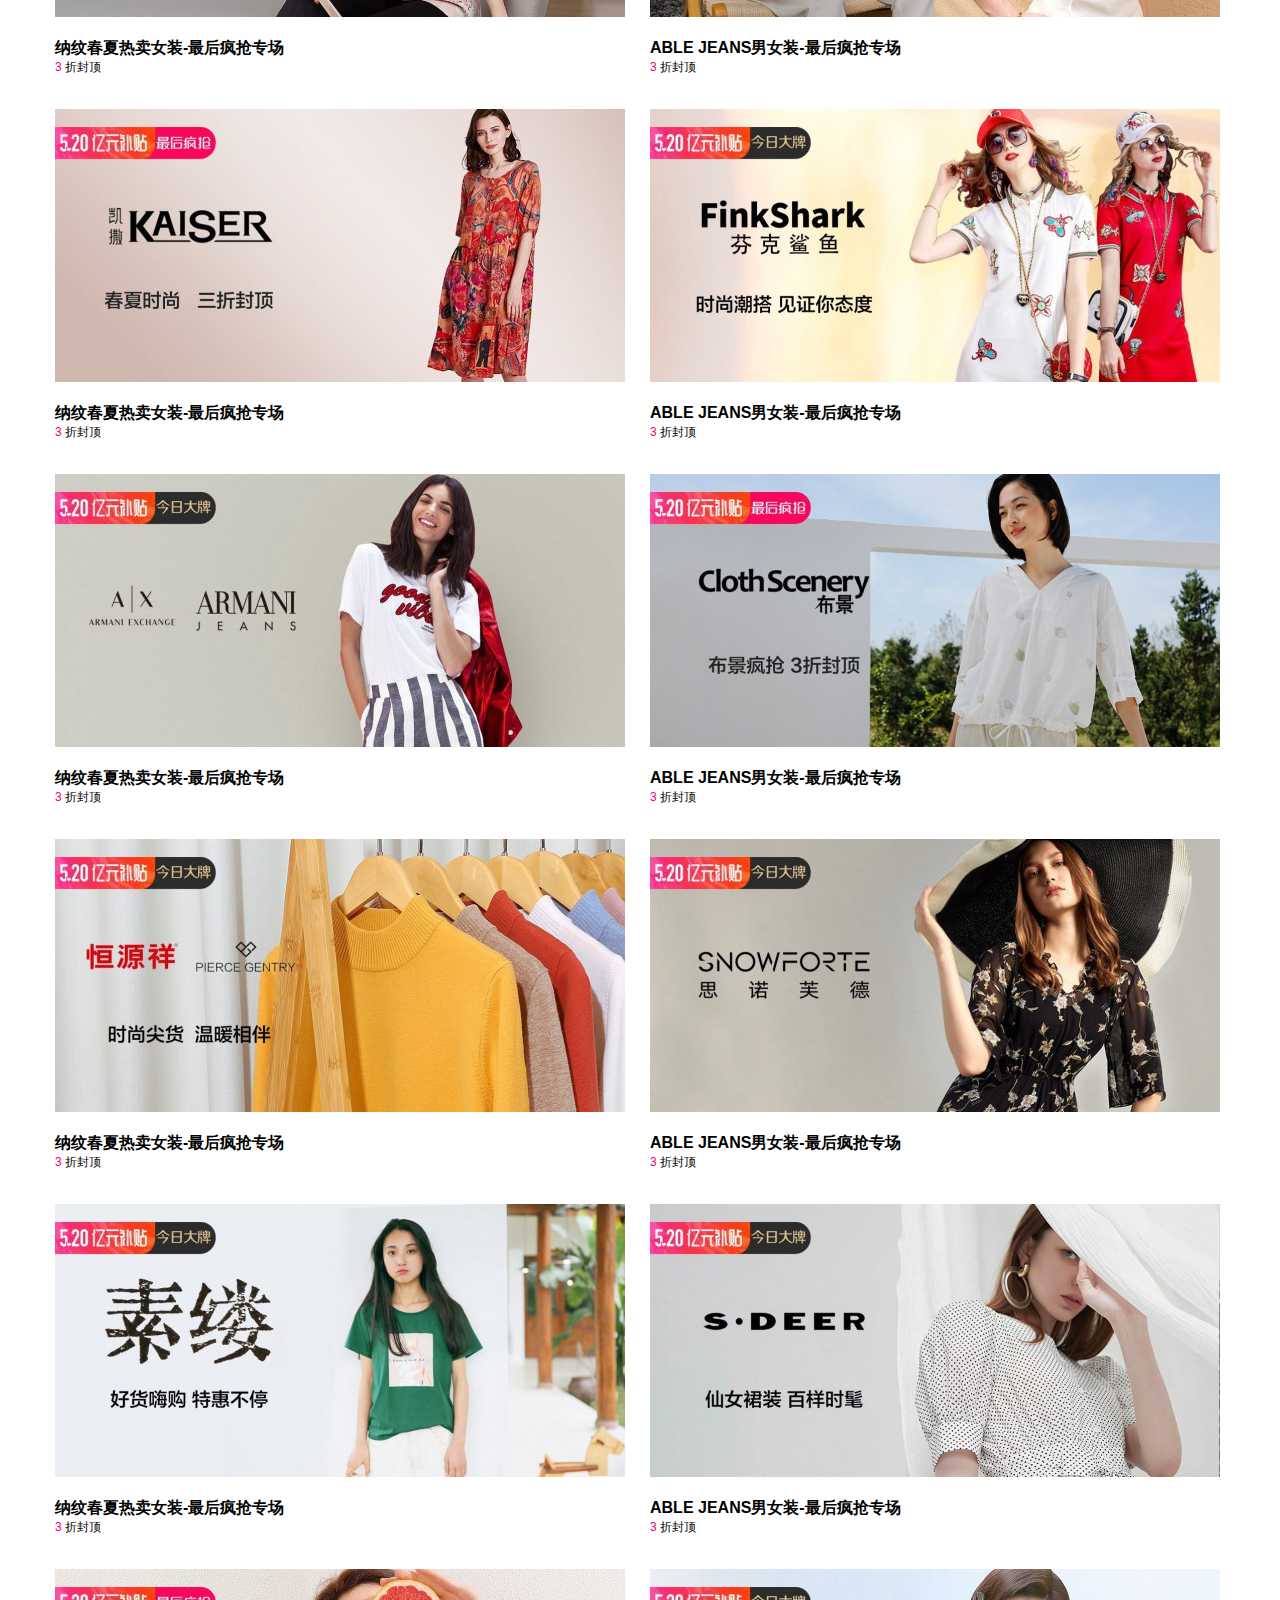
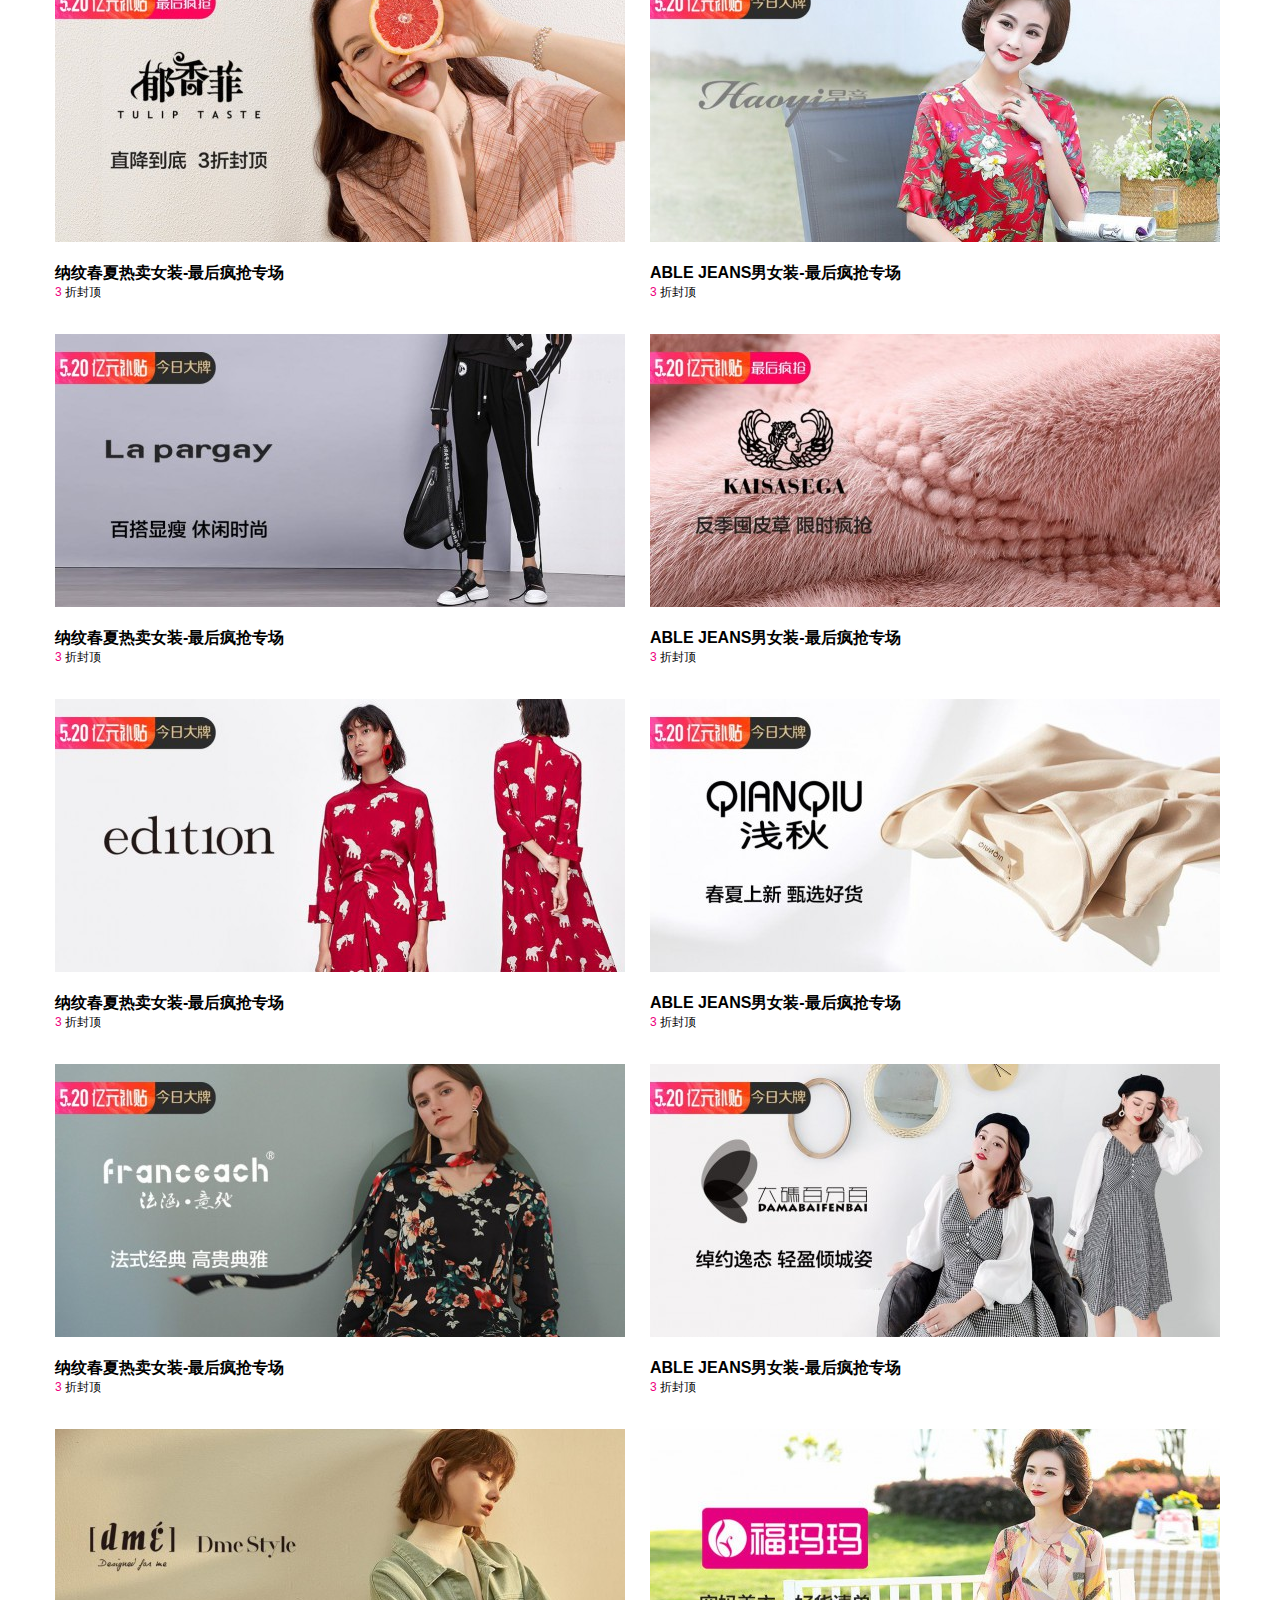
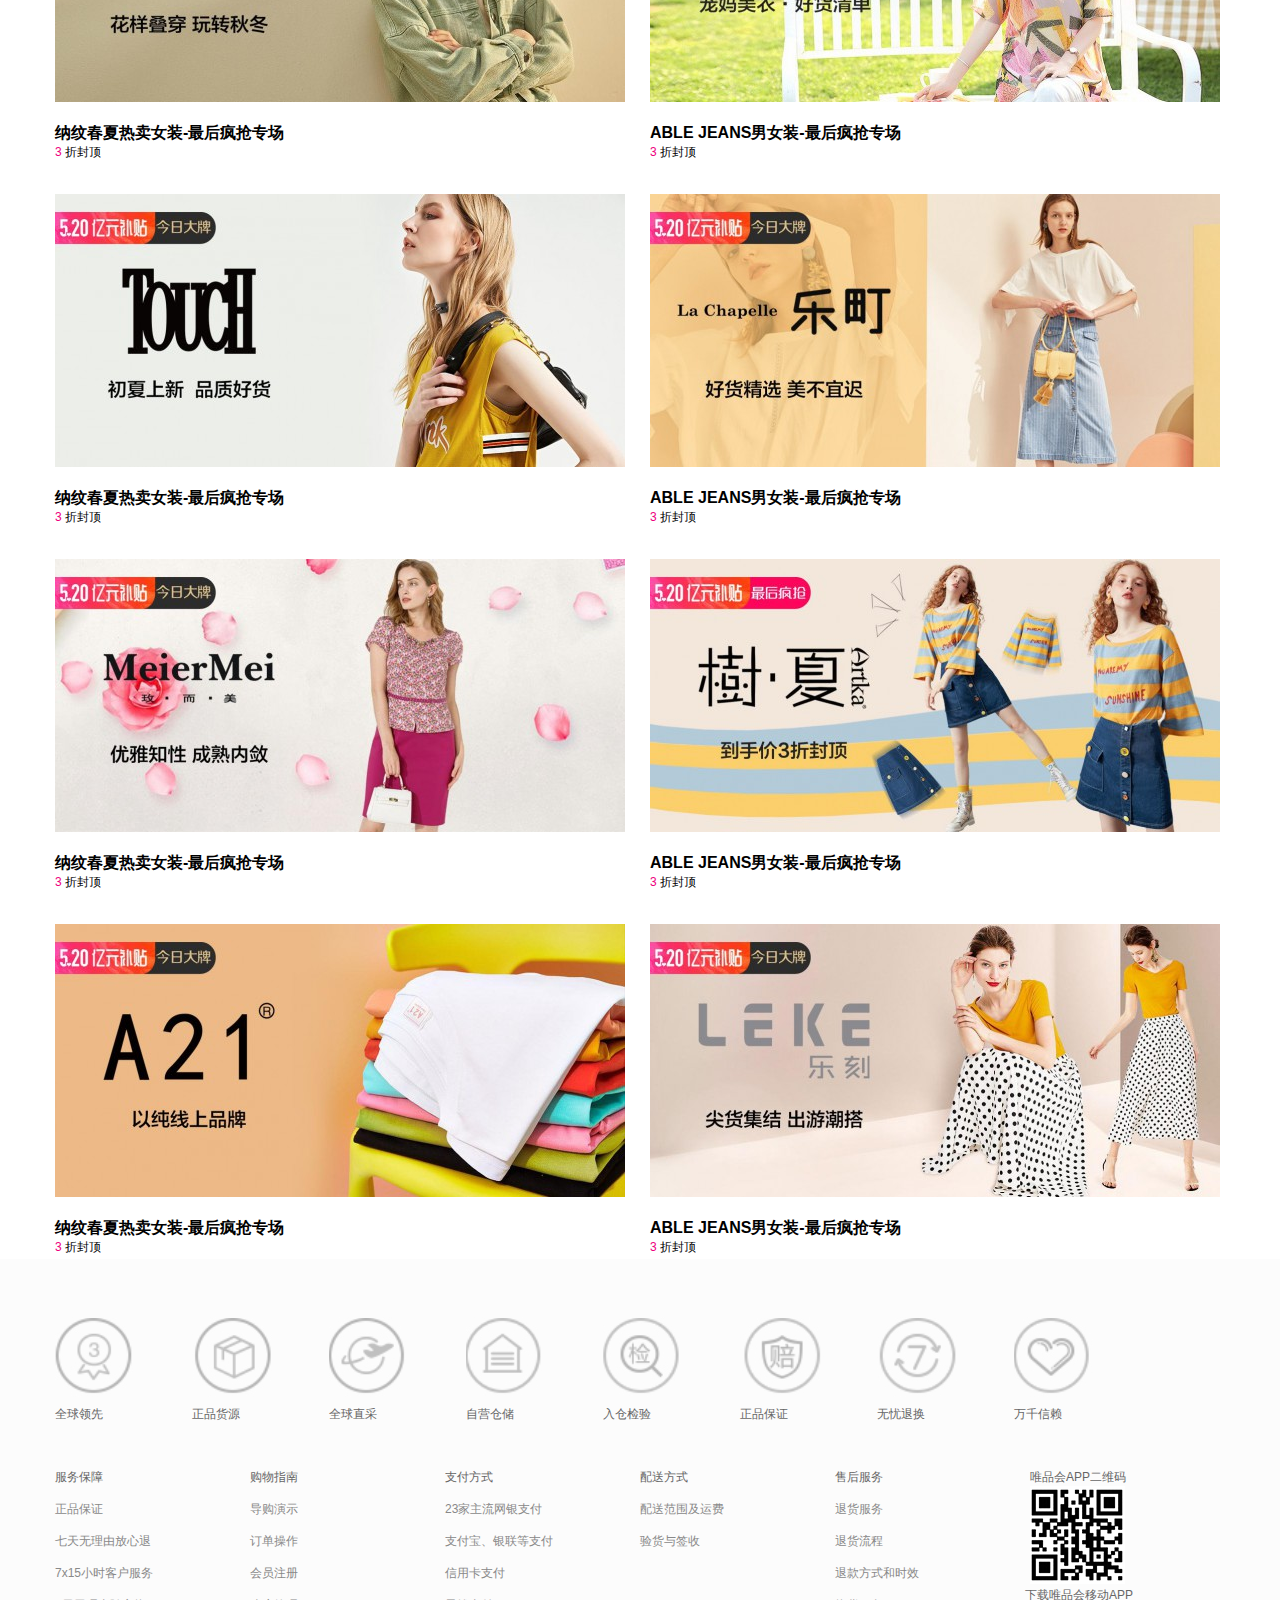
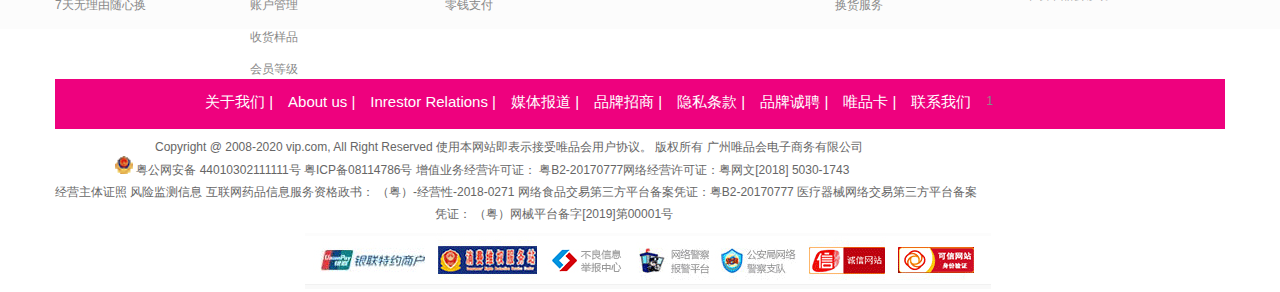
<file: nvzhuang.html>
<!DOCTYPE html>
<html>
	<head>
		<meta charset="utf-8">
		<title></title>
		<link rel="stylesheet" type="text/css" href="css/nvzhuang.css" />
		<link rel="stylesheet" type="text/css" href="css/reset.css" />
		<script src="js/jquery-3.5.1.min.js" type="text/javascript" charset="utf-8"></script>
		<script src="js/nvzhuang.js" type="text/javascript" charset="utf-8"></script>
		<script type="text/javascript">
			// 加载头部
			$(function(){
				 $(".header").load("header/header.html");
				 $(".footer").load("footer/footer.html");
			});
		</script>
		
	</head>
	<body>
		<!-- 加载头部 -->
		<div class="header"></div>
		
		
		<div class="adv"><img src="img/nvzhuang/nvzhuang_01.jpg" width="100%"></div>
		<div class="HOT_CATEGORY">
			<div class="container">
				<div class="mid_TXT">
					<a href="#">热门</a>
					<a href="#">分类</a>
					<br>
					<a href="#">HOT CATEGORY</a>
				</div>
			</div>
		</div>

         <!-- 商品分类栏 -->
		<div class="floor04">
			<div class="container">
				<div class="title clearfix">
					<div class="pink fl"></div> <!-- 左边那条粉红色的线 -->
					<div class="text">
						<div class="top"></div>
						<span>精选分类</span><br>
						<span>SELECTED CATEGORIES</span>
					</div>
					<div class="pink fr"></div><!-- 右边那条粉红色的线 -->
				</div>
				<div class="sort clearfix">
					<div class="left fl">
						<ul>
							<a href="javascript:void(0)">
								<li class="clicked">
									<div></div>
									<span>热门分类</span><br>
									<span>HOT CLASSIFICATION</span>
								</li>
							</a>
							<a href="javascript:void(0)">
								<li>
									<div class="pp"></div>
									<span>裙装</span><br>
									<span></span>
								</li>
							</a>
							<a href="javascript:void(0)">
								<li>
									<div class="pp"></div>
									<span>女上装</span><br>
									<span></span>
								</li>
							</a>
							<a href="javascript:void(0)">
								<li>
									<div class="pp"></div>
									<span>女下装</span><br>
									<span></span>
								</li>
							</a>
							<a href="javascript:void(0)">
								<li>
									<div class="pp"></div>
									<span>女士外套</span><br>
									<span></span>
								</li>
							</a>
							<a href="javascript:void(0)">
								<li>
									<div class="pp"></div>
									<span>内衣/家居服</span><br>
									<span></span>
								</li>
							</a>
							
							
						</ul>
					</div>
					<div id="right01" class="right fl clearfix">
						<a href="list.html">
							<span>连衣裙</span>
						</a>
						<a href="list01.html">
							<span>套装</span>
						</a>
						<a href="list02.html">
							<span>半身裙</span>
						</a>
						<a href="list.html">
							<span>纯色连衣裙</span>
						</a>
						<a href="list01.html">
							<span>雪纺/蕾丝裙</span>
						</a>
						<a href="list02.html">
							<span>A字裙</span>
						</a>
						<a href="list.html">
							<span>百褶裙</span>
						</a>
						<a href="list01.html">
							<span></span>
						</a>
						<a href="list02.html">
							<span></span>
						</a>
						<a href="list.html">
							<span></span>
						</a>
					</div>
					<div id="right02" class="right fl clearfix">
						<a href="list01.html">
							<span>T恤</span>
						</a>
						<a href="list01.html">
							<span>衬衫</span>
						</a>
						<a href="list02.html">
							<span>针织衫</span>
						</a>
						<a href="list.html">
							<span>卫衣</span>
						</a>
						<a href="list01.html">
							<span>马夹</span>
						</a>
						<a href="list02.html">
							<span>毛衣</span>
						</a>
						<a href="list.html">
							<span></span>
						</a>
						<a href="list01.html">
							<span></span>
						</a>
						<a href="list02.html">
							<span></span>
						</a>
						<a href="list.html">
							<span></span>
						</a>
					</div>
					<div id="right03" class="right fl clearfix">
						<a href="list01.html">
							<span>休闲裤</span>
						</a>
						<a href="list02.html">
							<span>牛仔裤</span>
						</a>
						<a href="list.html">
							<span>连体裤</span>
						</a>
						<a href="list01.html">
							<span></span>
						</a>
						<a href="list02.html">
							<span></span>
						</a>
						<a href="list.html">
							<span></span>
						</a>
						<a href="list02.html">
							<span></span>
						</a>
						<a href="list01.html">
							<span></span>
						</a>
						<a href="list.html">
							<span></span>
						</a>
						<a href="list01.html">
							<span></span>
						</a>
					</div>
					<div id="right04" class="right fl clearfix">
						<a href="list02.html">
							<span>外套</span>
						</a>
						<a href="list.html">
							<span>风衣</span>
						</a>
						<a href="list01.html">
							<span>女士西装</span>
						</a>
						<a href="list02.html">
							<span>大衣</span>
						</a>
						<a href="list.html">
							<span>皮衣皮草</span>
						</a>
						<a href="list01.html">
							<span>棉衣</span>
						</a>
						<a href="list02.html">
							<span>羽绒服</span>
						</a>
						<a href="list02.html">
							<span></span>
						</a>
						<a href="list.html">
							<span></span>
						</a>
						<a href="list01.html">
							<span></span>
						</a>
					</div>
					<div id="right05" class="right fl clearfix">
						<a href="list02.html">
							<span>文胸</span>
						</a>
						<a href="list.html">
							<span>内裤</span>
						</a>
						<a href="list01.html">
							<span>睡衣</span>
						</a>
						<a href="list02.html">
							<span>家居服</span>
						</a>
						<a href="list.html">
							<span>打底背心</span>
						</a>
						<a href="list01.html">
							<span>睡衣浴袍</span>
						</a>
						<a href="list02.html">
							<span></span>
						</a>
						<a href="list.html">
							<span></span>
						</a>
						<a href="list01.html">
							<span></span>
						</a>
						<a href="list02.html">
							<span></span>
						</a>
					</div>
					<div id="right06" class="right fl clearfix">
						<a href="list.html">
							<span>腰带</span>
						</a>
						<a href="list01.html">
							<span>帽子</span>
						</a>
						<a href="list02.html">
							<span>丝巾</span>
						</a>
						<a href="list.html">
							<span>头巾/方巾</span>
						</a>
						<a href="list01.html">
							<span>围巾/披肩</span>
						</a>
						<a href="list02.html">
							<span></span>
						</a>
						<a href="list.html">
							<span></span>
						</a>
						<a href="list01.html">
							<span></span>
						</a>
						<a href="list02.html">
							<span></span>
						</a>
						<a href="list.html">
							<span></span>
						</a>
					</div>
					<div id="right07" class="right fl clearfix">
						<a href="list01.html">
							<span></span>
						</a>
						<a href="list02.html">
							<span></span>
						</a>
						<a href="list.html">
							<span></span>
						</a>
						<a href="list01.html">
							<span></span>
						</a>
						<a href="list02.html">
							<span></span>
						</a>
						<a href="list.html">
							<span></span>
						</a>
						<a href="list01.html">
							<span></span>
						</a>
						<a href="list02.html">
							<span></span>
						</a>
						<a href="list.html">
							<span></span>
						</a>
						<a href="list01.html">
							<span></span>
						</a>
					</div>
					<div id="right08" class="right fl clearfix">
						<a href="list02.html">
							<span></span>
						</a>
						<a href="list.html">
							<span></span>
						</a>
						<a href="list01.html">
							<span></span>
						</a>
						<a href="list02.html">
							<span></span>
						</a>
						<a href="list.html">
							<span></span>
						</a>
						<a href="list01.html">
							<span></span>
						</a>
						<a href="list02.html">
							<span></span>
						</a>
						<a href="list.html">
							<span></span>
						</a>
						<a href="list01.html">
							<span></span>
						</a>
						<a href="list02.html">
							<span></span>
						</a>
					</div>
				</div>
			</div>
		</div>
       <!-- 新特卖图片展示部分，一直展示到页脚部分之前，每一行都是row，每个部分都是item -->
		<div class="XinTeMai">
			<div class="container">
				<a href="list.html">新特卖</a>
				<a href="#">每日早10晚8上新</a>
				<br>
				<a href="#">TODAYS DEALS BRAND</a>
			</div>
		</div>

		<!-- 并列两排图片最多的区域 -->

		<div class="ZhuanChang_display">
			<div class="container">

				<div class="row">
					<div class="item">
						<div><img src="img/nvzhuang/nvzhuang_10.jpg"></div>
						<div>
							<a href="list01.html">纳纹春夏热卖女装-最后疯抢专场</a>
							<br>
							<a href="#">3</a>
							<a href="#">折封顶</a>
						</div>
					</div>

					<div class="item">
						<div><img src="img/nvzhuang/nvzhuang_09.jpg"></div>
						<div>
							<a href="list02.html">ABLE JEANS男女装-最后疯抢专场</a>
							<br>
							<a href="#" >3</a>
							<a href="#">折封顶</a>
						</div>
					</div>
				</div>
				
				<div class="row">
					<div class="item">
						<div><img src="img/nvzhuang/nvzhuang_11.jpg"></div>
						<div>
							<a href="list.html">纳纹春夏热卖女装-最后疯抢专场</a>
							<br>
							<a href="#">3</a>
							<a href="#">折封顶</a>
						</div>
					</div>
				
					<div class="item">
						<div><img src="img/nvzhuang/nvzhuang_12.jpg"></div>
						<div>
							<a href="list01.html">ABLE JEANS男女装-最后疯抢专场</a>
							<br>
							<a href="#">3</a>
							<a href="#">折封顶</a>
						</div>
					</div>
				</div>
				
				<div class="row">
					<div class="item">
						<div><img src="img/nvzhuang/nvzhuang_13.jpg"></div>
						<div>
							<a href="list02.html">纳纹春夏热卖女装-最后疯抢专场</a>
							<br>
							<a href="#">3</a>
							<a href="#">折封顶</a>
						</div>
					</div>
				
					<div class="item">
						<div><img src="img/nvzhuang/nvzhuang_14.jpg"></div>
						<div>
							<a href="list.html">ABLE JEANS男女装-最后疯抢专场</a>
							<br>
							<a href="#">3</a>
							<a href="#">折封顶</a>
						</div>
					</div>
				</div>
				
				<div class="row">
					<div class="item">
						<div><img src="img/nvzhuang/nvzhuang_15.jpg"></div>
						<div>
							<a href="list01.html">纳纹春夏热卖女装-最后疯抢专场</a>
							<br>
							<a href="#">3</a>
							<a href="#">折封顶</a>
						</div>
					</div>
				
					<div class="item">
						<div><img src="img/nvzhuang/nvzhuang_16.jpg"></div>
						<div>
							<a href="list01.html">ABLE JEANS男女装-最后疯抢专场</a>
							<br>
							<a href="#">3</a>
							<a href="#">折封顶</a>
						</div>
					</div>
				</div>
				
				<div class="row">
					<div class="item">
						<div><img src="img/nvzhuang/nvzhuang_17.jpg"></div>
						<div>
							<a href="list02.html">纳纹春夏热卖女装-最后疯抢专场</a>
							<br>
							<a href="#">3</a>
							<a href="#">折封顶</a>
						</div>
					</div>
				
					<div class="item">
						<div><img src="img/nvzhuang/nvzhuang_18.jpg"></div>
						<div>
							<a href="list.html">ABLE JEANS男女装-最后疯抢专场</a>
							<br>
							<a href="#">3</a>
							<a href="#">折封顶</a>
						</div>
					</div>
				</div>
				
				<div class="row">
					<div class="item">
						<div><img src="img/nvzhuang/nvzhuang_19.jpg"></div>
						<div>
							<a href="list02.html">纳纹春夏热卖女装-最后疯抢专场</a>
							<br>
							<a href="#">3</a>
							<a href="#">折封顶</a>
						</div>
					</div>
				
					<div class="item">
						<div><img src="img/nvzhuang/nvzhuang_20.jpg"></div>
						<div>
							<a href="list.html">ABLE JEANS男女装-最后疯抢专场</a>
							<br>
							<a href="#">3</a>
							<a href="#">折封顶</a>
						</div>
					</div>
				</div>
				
				<div class="row">
					<div class="item">
						<div><img src="img/nvzhuang/nvzhuang_21.jpg"></div>
						<div>
							<a href="list01.html">纳纹春夏热卖女装-最后疯抢专场</a>
							<br>
							<a href="#">3</a>
							<a href="#">折封顶</a>
						</div>
					</div>
				
					<div class="item">
						<div><img src="img/nvzhuang/nvzhuang_22.jpg"></div>
						<div>
							<a href="list02.html">ABLE JEANS男女装-最后疯抢专场</a>
							<br>
							<a href="#">3</a>
							<a href="#">折封顶</a>
						</div>
					</div>
				</div>
				
				<div class="row">
					<div class="item">
						<div><img src="img/nvzhuang/nvzhuang_23.jpg"></div>
						<div>
							<a href="list.html">纳纹春夏热卖女装-最后疯抢专场</a>
							<br>
							<a href="#">3</a>
							<a href="#">折封顶</a>
						</div>
					</div>
				
					<div class="item">
						<div><img src="img/nvzhuang/nvzhuang_24.jpg"></div>
						<div>
							<a href="list01.html">ABLE JEANS男女装-最后疯抢专场</a>
							<br>
							<a href="#">3</a>
							<a href="#">折封顶</a>
						</div>
					</div>
				</div>
				
				<div class="row">
					<div class="item">
						<div><img src="img/nvzhuang/nvzhuang_25.jpg"></div>
						<div>
							<a href="list02.html">纳纹春夏热卖女装-最后疯抢专场</a>
							<br>
							<a href="#">3</a>
							<a href="#">折封顶</a>
						</div>
					</div>
				
					<div class="item">
						<div><img src="img/nvzhuang/nvzhuang_26.jpg"></div>
						<div>
							<a href="list02.html">ABLE JEANS男女装-最后疯抢专场</a>
							<br>
							<a href="#">3</a>
							<a href="#">折封顶</a>
						</div>
					</div>
				</div>
				
				<div class="row">
					<div class="item">
						<div><img src="img/nvzhuang/nvzhuang_27.jpg"></div>
						<div>
							<a href="list.html">纳纹春夏热卖女装-最后疯抢专场</a>
							<br>
							<a href="#">3</a>
							<a href="#">折封顶</a>
						</div>
					</div>
				
					<div class="item">
						<div><img src="img/nvzhuang/nvzhuang_28.jpg"></div>
						<div>
							<a href="list01.html">ABLE JEANS男女装-最后疯抢专场</a>
							<br>
							<a href="#">3</a>
							<a href="#">折封顶</a>
						</div>
					</div>
				</div>
				
				<div class="row">
					<div class="item">
						<div><img src="img/nvzhuang/nvzhuang_30.jpg"></div>
						<div>
							<a href="list.html">纳纹春夏热卖女装-最后疯抢专场</a>
							<br>
							<a href="#">3</a>
							<a href="#">折封顶</a>
						</div>
					</div>
				
					<div class="item">
						<div><img src="img/nvzhuang/nvzhuang_31.jpg"></div>
						<div>
							<a href="list02.html">ABLE JEANS男女装-最后疯抢专场</a>
							<br>
							<a href="#">3</a>
							<a href="#">折封顶</a>
						</div>
					</div>
				</div>
				
				<div class="row">
					<div class="item">
						<div><img src="img/nvzhuang/nvzhuang_32.jpg"></div>
						<div>
							<a href="list.html">纳纹春夏热卖女装-最后疯抢专场</a>
							<br>
							<a href="#">3</a>
							<a href="#">折封顶</a>
						</div>
					</div>
				
					<div class="item">
						<div><img src="img/nvzhuang/nvzhuang_33.jpg"></div>
						<div>
							<a href="list01.html">ABLE JEANS男女装-最后疯抢专场</a>
							<br>
							<a href="#">3</a>
							<a href="#">折封顶</a>
						</div>
					</div>
				</div>
				
				<div class="row">
					<div class="item">
						<div><img src="img/nvzhuang/nvzhuang_34.jpg"></div>
						<div>
							<a href="list02.html">纳纹春夏热卖女装-最后疯抢专场</a>
							<br>
							<a href="#">3</a>
							<a href="#">折封顶</a>
						</div>
					</div>
				
					<div class="item">
						<div><img src="img/nvzhuang/nvzhuang_35.jpg"></div>
						<div>
							<a href="list.html">ABLE JEANS男女装-最后疯抢专场</a>
							<br>
							<a href="#">3</a>
							<a href="#">折封顶</a>
						</div>
					</div>
				</div>
				
				<div class="row">
					<div class="item">
						<div><img src="img/nvzhuang/nvzhuang_36.jpg"></div>
						<div>
							<a href="list02.html">纳纹春夏热卖女装-最后疯抢专场</a>
							<br>
							<a href="#">3</a>
							<a href="#">折封顶</a>
						</div>
					</div>
				
					<div class="item">
						<div><img src="img/nvzhuang/nvzhuang_37.jpg"></div>
						<div>
							<a href="list.html">ABLE JEANS男女装-最后疯抢专场</a>
							<br>
							<a href="#">3</a>
							<a href="#">折封顶</a>
						</div>
					</div>
				</div>
             
			    <div class="row">
			    	<div class="item">
			    		<div><img src="img/nvzhuang/nvzhuang_38.jpg"></div>
			    		<div>
			    			<a href="list01.html">纳纹春夏热卖女装-最后疯抢专场</a>
			    			<br>
			    			<a href="#">3</a>
			    			<a href="#">折封顶</a>
			    		</div>
			    	</div>
			    
			    	<div class="item">
			    		<div><img src="img/nvzhuang/nvzhuang_39.jpg"></div>
			    		<div>
			    			<a href="list.html">ABLE JEANS男女装-最后疯抢专场</a>
			    			<br>
			    			<a href="#">3</a>
			    			<a href="#">折封顶</a>
			    		</div>
			    	</div>
			    </div>
				
				<div class="row">
					<div class="item">
						<div><img src="img/nvzhuang/nvzhuang_40.jpg"></div>
						<div>
							<a href="list02.html">纳纹春夏热卖女装-最后疯抢专场</a>
							<br>
							<a href="#">3</a>
							<a href="#">折封顶</a>
						</div>
					</div>
				
					<div class="item">
						<div><img src="img/nvzhuang/nvzhuang_41.jpg"></div>
						<div>
							<a href="list01.html">ABLE JEANS男女装-最后疯抢专场</a>
							<br>
							<a href="#">3</a>
							<a href="#">折封顶</a>
						</div>
					</div>
				</div>
				
				<div class="row">
					<div class="item">
						<div><img src="img/nvzhuang/nvzhuang_42.jpg"></div>
						<div>
							<a href="list.html">纳纹春夏热卖女装-最后疯抢专场</a>
							<br>
							<a href="#">3</a>
							<a href="#">折封顶</a>
						</div>
					</div>
				
					<div class="item">
						<div><img src="img/nvzhuang/nvzhuang_43.jpg"></div>
						<div>
							<a href="list02.html">ABLE JEANS男女装-最后疯抢专场</a>
							<br>
							<a href="#">3</a>
							<a href="#">折封顶</a>
						</div>
					</div>
				</div>
				
				<div class="row">
					<div class="item">
						<div><img src="img/nvzhuang/nvzhuang_44.jpg"></div>
						<div>
							<a href="list01.html">纳纹春夏热卖女装-最后疯抢专场</a>
							<br>
							<a href="#">3</a>
							<a href="#">折封顶</a>
						</div>
					</div>
				
					<div class="item">
						<div><img src="img/nvzhuang/nvzhuang_45.jpg"></div>
						<div>
							<a href="list01.html">ABLE JEANS男女装-最后疯抢专场</a>
							<br>
							<a href="#">3</a>
							<a href="#">折封顶</a>
						</div>
					</div>
				</div>
				
				<div class="row">
					<div class="item">
						<div><img src="img/nvzhuang/nvzhuang_46.jpg"></div>
						<div>
							<a href="list.html">纳纹春夏热卖女装-最后疯抢专场</a>
							<br>
							<a href="#">3</a>
							<a href="#">折封顶</a>
						</div>
					</div>
				
					<div class="item">
						<div><img src="img/nvzhuang/nvzhuang_47.jpg"></div>
						<div>
							<a href="list02.html">ABLE JEANS男女装-最后疯抢专场</a>
							<br>
							<a href="#">3</a>
							<a href="#">折封顶</a>
						</div>
					</div>
				</div>
				
				<div class="row">
					<div class="item">
						<div><img src="img/nvzhuang/nvzhuang_48.jpg"></div>
						<div>
							<a href="list.html">纳纹春夏热卖女装-最后疯抢专场</a>
							<br>
							<a href="#">3</a>
							<a href="#">折封顶</a>
						</div>
					</div>
				
					<div class="item">
						<div><img src="img/nvzhuang/nvzhuang_49.jpg"></div>
						<div>
							<a href="list02.html">ABLE JEANS男女装-最后疯抢专场</a>
							<br>
							<a href="#">3</a>
							<a href="#">折封顶</a>
						</div>
					</div>
				</div>
				
				<div class="row">
					<div class="item">
						<div><img src="img/nvzhuang/nvzhuang_50.jpg"></div>
						<div>
							<a href="list01.html">纳纹春夏热卖女装-最后疯抢专场</a>
							<br>
							<a href="#">3</a>
							<a href="#">折封顶</a>
						</div>
					</div>
				
					<div class="item">
						<div><img src="img/nvzhuang/nvzhuang_51.jpg"></div>
						<div>
							<a href="list02.html">ABLE JEANS男女装-最后疯抢专场</a>
							<br>
							<a href="#">3</a>
							<a href="#">折封顶</a>
						</div>
					</div>
				</div>
				
				<div class="row">
					<div class="item">
						<div><img src="img/nvzhuang/nvzhuang_52.jpg"></div>
						<div>
							<a href="list.html">纳纹春夏热卖女装-最后疯抢专场</a>
							<br>
							<a href="#">3</a>
							<a href="#">折封顶</a>
						</div>
					</div>
				
					<div class="item">
						<div><img src="img/nvzhuang/nvzhuang_54.jpg"></div>
						<div>
							<a href="list02.html">ABLE JEANS男女装-最后疯抢专场</a>
							<br>
							<a href="#">3</a>
							<a href="#">折封顶</a>
						</div>
					</div>
				</div>
			 
			</div>
		</div>
        <div class="footer"></div>   
	</body>
</html>
</file>
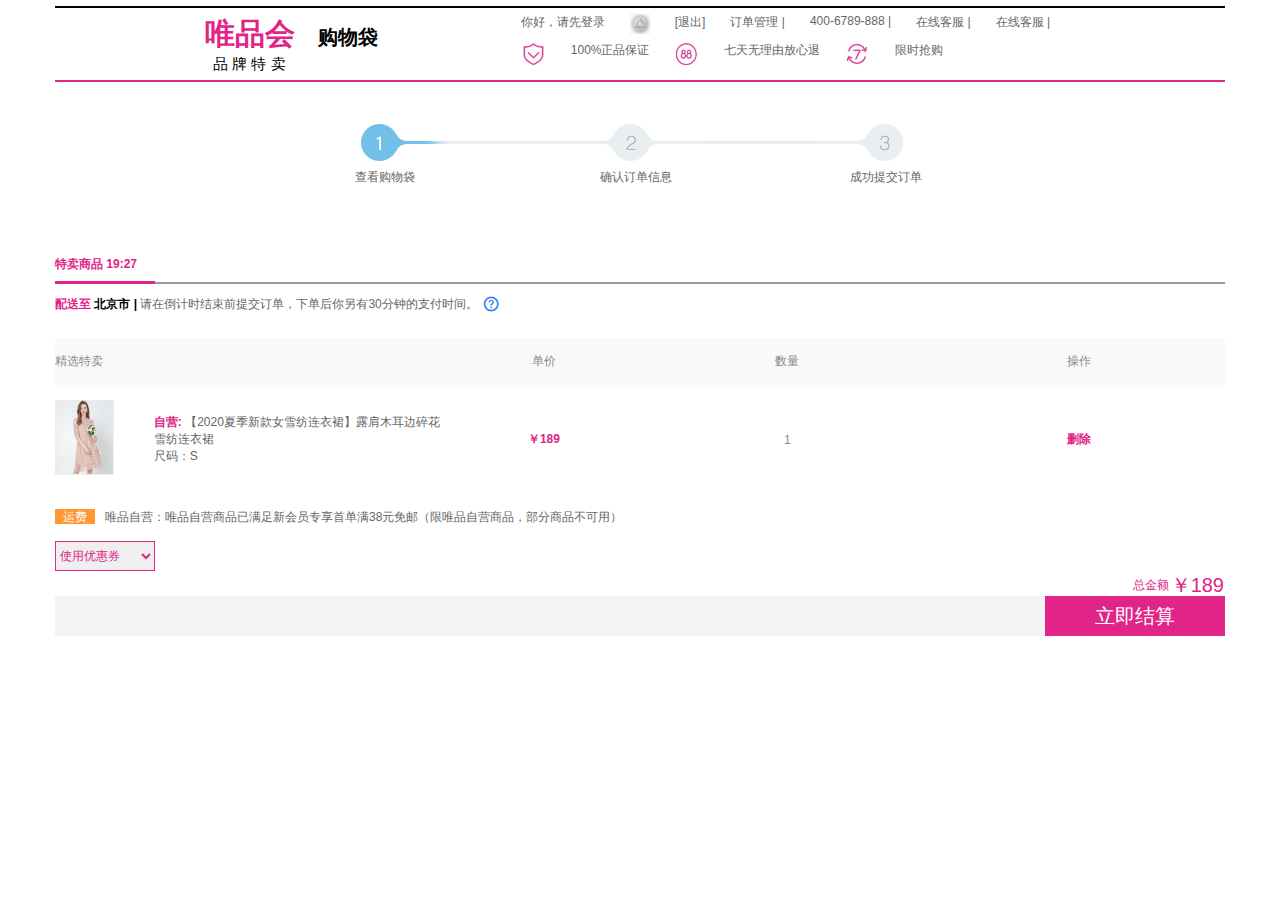
<file: shopcar_01.html>
<!DOCTYPE html>
<html>
	<head>
		<meta charset="utf-8">
		<title></title>
		<link rel="stylesheet" type="text/css" href="./css/reset.css" />
		<link rel="stylesheet" type="text/css" href="css/shopcar_01.css" />
		<script src="js/jquery-3.5.1.min.js" type="text/javascript" charset="utf-8"></script>
		<script src="js/shopcar_01.js" type="text/javascript" charset="utf-8"></script>
	</head>
	<body>
		<!-- 顶部部分 -->
		<div class="top">
			<div class="container">
				<hr color="#000000">
				<div class="left">
					<a href="index.html">唯品会</a>
					<a href="userOrder.html">购物袋</a>
					<br>
					<a href="index.html">品 牌 特 卖</a>
				</div>

				<div class="right">
					<ul>
						<li><a href="login.html">你好，请先登录</a></li>
						<li><img src="img/label/label_09.gif" width="20px" height="20px"></li>
						<li><a href="login.html">[退出]</a></li>
						<li><a href="userOrder.html">订单管理 |</a></li>
						<li><a href="kefu.html">400-6789-888 |</a></li>
						<li><a href="kefu.html">在线客服 |</a></li>
						<li><a href="kefu.html">在线客服 |</a></li>
					</ul>

					<br>
					<br>

					<ul>
						<li><img src="img/label/label_01.gif" width="25px" height="25px"></li>
						<li><a href="javascript:void(0)">100%正品保证</a></li>
						<li><img src="img/label/label_02.gif" width="25px" height="25px"></li>
						<li><a href="javascript:void(0)">七天无理由放心退</a></li>
						<li><img src="img/label/label_03.gif" width="25px" height="25px"></li>
						<li><a href="javascript:void(0)">限时抢购</a></li>
					</ul>
				</div>
			</div>
		</div>

		<!-- 顶部红线  -->
		<div class="container">
			<hr color="#E12487">
		</div>

		<div class="shop_cart">
			<div class="container clearfix">
				<div class="item">
					<img src="img/shopcar01/shopcar01_03.jpg">
					<br>
					<a href="javascript:void(0)">查看购物袋</a>
				</div>

				<div class="item">
					<img src="img/shopcar01/shopcar01_04.jpg">
					<br>
					<a href="javascript:void(0)" style="margin-left: 75px;">确认订单信息</a>
				</div>
				<div class="item">
					<img src="img/shopcar01/shopcar01_05.jpg">
					<br>
					<a href="javascript:void(0)" style="margin-left: 120px;">成功提交订单</a>
				</div>
			</div>
		</div>

		<!-- 中间部分 -->
		<div class="mid">
			<div class="container">
				<a href="javascript:void(0)">特卖商品 19:27</a>
				<div class="block"></div>
				<hr color="#999999">
				<div>
					<a href="javascript:void(0)">配送至</a>
					<a href="userAdr.html" style="color: #000000;font-weight: bold;">北京市 |</a>
					<a href="javascript:void(0)">
						请在倒计时结束前提交订单，下单后你另有30分钟的支付时间。
						<img src="img/shopcar01/shopcar01_09.jpg" style="position:relative;top: 5px;"></a>
				</div>

				<!-- 精选区 -->
				<div class="jingxuan">
					<table class="tbl" style="border: #898989 1px;" style="display: none;">
						<tr>
							<td>精选特卖</td>
							<td></td>
							<td>单价</td>
							<td>数量</td>
							<td>操作</td>
						</tr>
						<!-- 内容不可见---仅用于复制 -->
						<tr class="trItem">
							<td><img src="img/shopcar01/shopcar01_13.jpg"></td>
							<td>
								<a href="xiangqingye.html">自营:</a>
								<a href="xiangqingye.html">【2020夏季新款女雪纺连衣裙】露肩木耳边碎花雪纺连衣裙</a>
								<br>
								<a href="xiangqingye.html">尺码：<span>S</span></a>
							</td>
							<td>
								<a href="javascript:void(0)">￥<span>189</span></a>
							</td>
							<td>
								<span>1</span>
							</td>
							<td>
								<a href="javascript:void(0)">删除</a>
							</td>
						</tr>
						<!--  -->
						<tr>
							<td colspan="4">
								<div style="float: left;">运费</div>
								<a href="javascript:void(0)" style="float: left;">唯品自营：唯品自营商品已满足新会员专享首单满38元免邮（限唯品自营商品，部分商品不可用）</a>
							</td>

						</tr>
					</table>
				</div>

			</div>
		</div>

		<!-- 商品结算 -->
		<div class="bottom">
			<div class="container">
				<div>
					<!-- 结算区域左边部分 -->
					<div class="left">
						<select>
							<option>使用优惠券</option>
							<option>不使用优惠券</option>
						</select>
					</div>
					<!-- 结算区域右边部分 -->
					<div class="right">
						<table>
							<!-- <tr>
								<td></td>
							    <td>￥<span>189</span></td> 
							</tr> -->
							<tr>
								<td>总金额</td>
								<td>￥<span>189</span></td>
							</tr>
						</table>
					</div>
				</div>


				<div class="jiesuan">
					<div>
						<a href="shopcar_02.html">立即结算</a>
					</div>

				</div>

			</div>
		</div>

	</body>
</html>
</file>
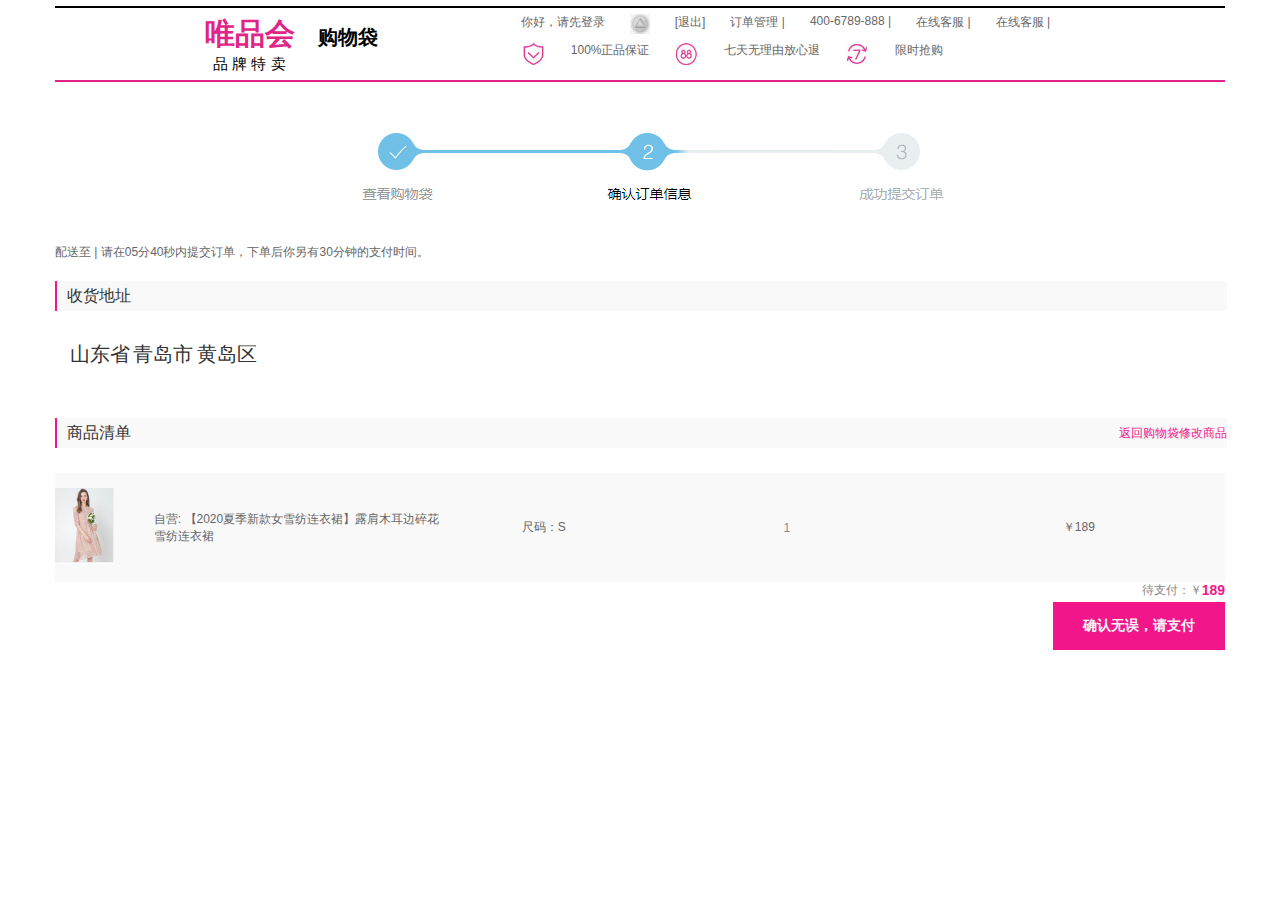
<file: shopcar_02.html>
<!DOCTYPE html>
<html>
	<head>
		<meta charset="utf-8">
		<title></title>
		<link rel="stylesheet" type="text/css" href="css/reset.css"/>
		<link rel="stylesheet" type="text/css" href="css/shopcar_02.css"/>
		<link rel="stylesheet" type="text/css" href="css/shopcar_01.css"/>
		<script src="js/jquery-3.5.1.min.js" type="text/javascript" charset="utf-8"></script>
		<script src="js/shopcar_02.js" type="text/javascript" charset="utf-8"></script>
	</head>
	<body>
		<!-- 顶部部分 -->
			<div class="top">
				<div class="container">
					<hr color="#000000">
					<div class="left">
						<a href="#">唯品会</a>
						<a href="#">购物袋</a>
						<br>
						<a href="#">品 牌 特 卖</a>
					</div>
		
					<div class="right">
						<ul>
							<li><a href="#">你好，请先登录</a></li>
							<li><img src="img/label/label_09.gif" width="20px" height="20px"></li>
							<li><a href="#">[退出]</a></li>
							<li><a href="#">订单管理 |</a></li>
							<li><a href="#">400-6789-888 |</a></li>
							<li><a href="#">在线客服 |</a></li>
							<li><a href="#">在线客服 |</a></li>
						</ul>
		
						<br>
						<br>
		
						<ul>
							<li><img src="img/label/label_01.gif" width="25px" height="25px"></li>
							<li><a href="#">100%正品保证</a></li>
							<li><img src="img/label/label_02.gif" width="25px" height="25px"></li>
							<li><a href="#">七天无理由放心退</a></li>
							<li><img src="img/label/label_03.gif" width="25px" height="25px"></li>
							<li><a href="#">限时抢购</a></li>
						</ul>
					</div>
				</div>
			</div>
		   
			 <!-- 顶部红线  -->
			<div class="container">
				<hr color="#E12487">
			</div>
			
			<div class="shop_cart">
				<div class="container clearfix">
					<div class="item">
						<img src="img/shopcar01/shopcar01_07.jpg">
					</div>
			
					<div class="item">
						<img src="img/shopcar01/shopcar01_10.jpg">
					</div>
					<div class="item">
						<img src="img/shopcar01/shopcar01_06.jpg">
					</div>
				</div>
			</div>
			
			<br>
			
			<div class="peisong">
				<div class="container">
					<div>
						<a href="#">配送至<span> </span>| 请在05分40秒内提交订单，下单后你另有30分钟的支付时间。</a>
					</div>
					
					<div class="shouhuo">
						<span>收货地址</span>
					</div>
					
					<div class="dizhi">
						<span>山东省</span>
						<span>青岛市</span>
						<span>黄岛区</span>
					</div>
					
					
					<div class="shangpin shouhuo">
						<span>商品清单</span>
						<a href="shopcar_01.html">返回购物袋修改商品</a>
					</div>
					
					<div class="jingxuan">
						<table class="tbl" style="border: #898989 1px;" style="display: none;">
							<tr class="trItem" >
								<td><img src="img/shopcar01/shopcar01_13.jpg"></td>
								<td>
									<a href="xiangqingye.html">自营:</a>
									<a href="xiangqingye.html">【2020夏季新款女雪纺连衣裙】露肩木耳边碎花雪纺连衣裙</a>
									<br>
								</td>
								<td>
									<a href="xiangqingye.html">尺码：<span>S</span></a>
								</td>
								<td>
									<span>1</span>
								</td>
								<td>
									<a href="javascript:void(0)">￥<span>189</span></a>
								</td>
							</tr>
						</table>
					</div>
					
					<div class="tijiao">
						<span></span>
						<span>待支付：￥</span>
						<a id="tijiaodingdan" href="shopcar_03.html">确认无误，请支付</a>
					</div>
					
				</div>
			</div>
			
	</body>
</html>
</file>
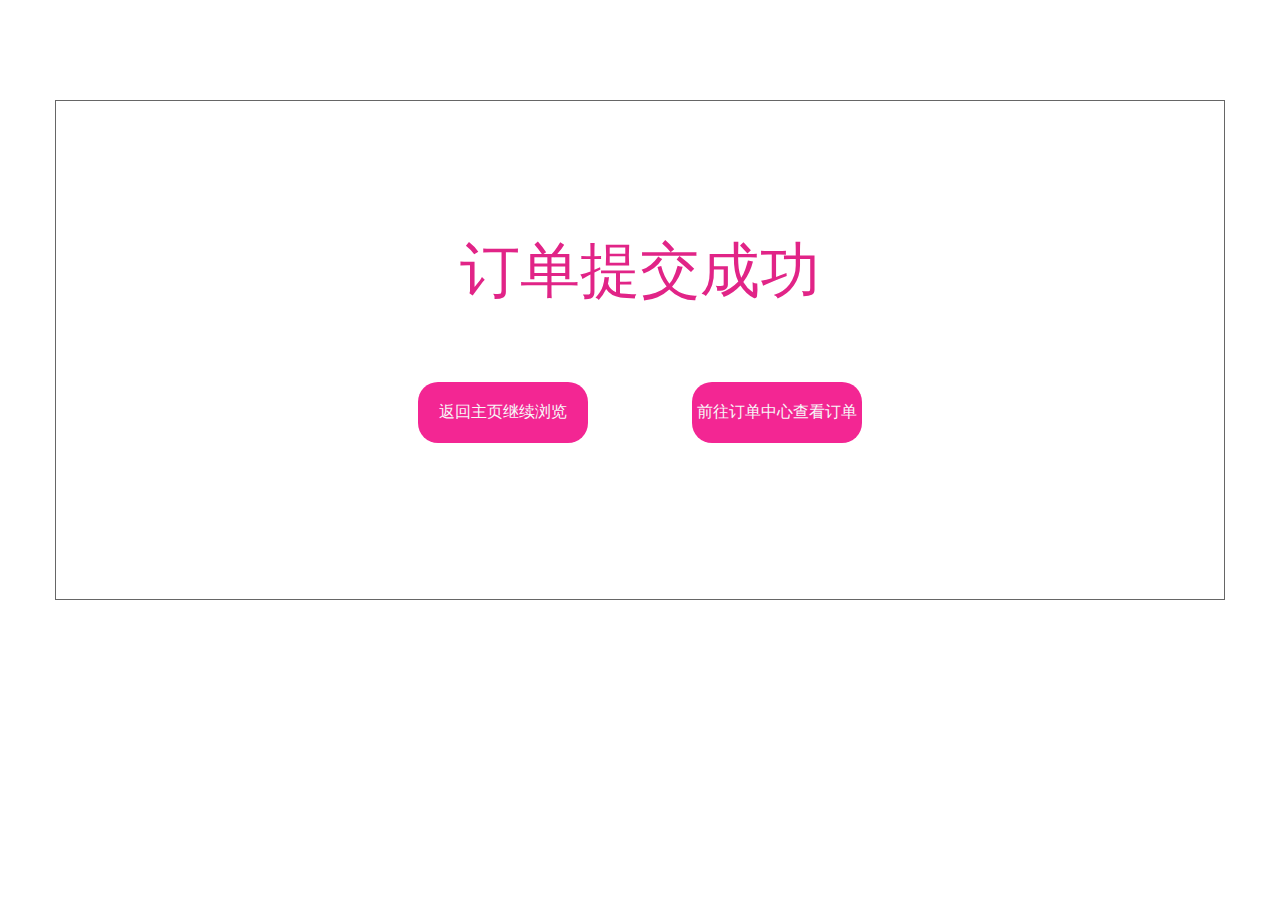
<file: shopcar_03.html>
<!DOCTYPE html>
<html>
	<head>
		<meta charset="utf-8">
		<title></title>
		<link rel="stylesheet" type="text/css" href="css/reset.css"/>
		<link rel="stylesheet" type="text/css" href="css/shopcar_03.css"/>
		<script src="js/jquery-3.5.1.min.js" type="text/javascript" charset="utf-8"></script>
		<script src="js/shopcar_03.js" type="text/javascript" charset="utf-8"></script>
	</head>
	<body>
		<div class="box">
			<div class="container">
				<div class="jieMian">
					<span>订单提交成功</span>
					<a class="zhifuchenggong" href="index.html">返回主页继续浏览</a>
					<a class="zhifuchenggong" href="userOrder.html">前往订单中心查看订单</a>
				</div>
			</div>
		</div>
	</body>
</html>
</file>
<file: css/contact.css>
@charset "utf-8";
.container{
	width: 1000px;
}
.head{
	height: 200px;
}

.floor01{
	height: 40px;
	width: 100%;
	background-color: #f10582;
}
.floor01 .container .fuwuzhongxin{
	width: 90px;
	height: 40px;
	background-color: #bd1067;
	color: #fff;
	line-height: 40px;
	font-size: 16px;
	font-weight: bold;
	text-align: center;
}
.floor02{
	height: 200px;
	width: 100%;
	background: url(../img/fuwuzhongxin/banner.png) no-repeat center center;
}
.floor02 .black{
	height: 116px;
	width: 840px;
	background-color: #265b84;
	border-radius: 5px;
	margin: 0 auto;
	margin-top: 41px;
}
.floor02 .black .text span{
	color: #fff;
	display: inline-block;
	margin-top: 18px;
	margin-left: 22px;
}
.floor02 .black .text span a{
	color: #fff;
}
.floor02 .black .text span a:hover{
	color: #ffacd8;
}
.floor02 .black input{
	width: 555px;
	height: 40px;
	margin-top: 12px;
	margin-left: 22px;
	border-top-left-radius: 5px;
	border-bottom-left-radius: 5px;
	float: left;
	box-sizing: border-box;
}
.floor02 .black input:focus{
	outline:none;
	border: 1px solid #F10582;
}
.floor02 .black>span:nth-last-child(2) a{
	display: inline-block;
	height: 40px;
	width: 100px;
	background-color: #f10180;
	float: left;
	line-height: 40px;
	text-align: center;
	font-size: 18px;
	color: #fff;
	margin-top: 12px;
	border-top-right-radius: 5px;
	border-bottom-right-radius: 5px;
}
.floor02 .black>span:nth-last-child(2) a:hover{
	opacity: 0.8;
}
.floor02 .black>span:last-child a{
	display: inline-block;
	height: 40px;
	width: 126px;
	background-color: #fff;
	float: left;
	margin-top: 12px;
	margin-left: 10px;
	line-height: 40px;
	text-align: center;
	color: #333;
	border-radius: 5px;
	box-sizing: border-box;
}
.floor02 .black>span:last-child a:hover{
	border: 1px solid #F10180;
	color: #F10180;
}


.floor03 .tishi{
	width: 100%;
	height: 45px;
	background-color: #fffbf3;
	border: 1px solid #fbdfb9;
	margin-top: 20px;
}
.floor03 .tishi img{
	margin-left: 15px;
	vertical-align:middle; 
}
.floor03 .tishi span{
	display: inline-block;
	line-height: 45px;
	vertical-align:middle; 
	color: #f9a123;
}

.floor04 .left .title{
	height: 36px;
	width: 320px;
}
.floor04 .left .title>span:first-child{
	display: inline-block;
	height: 18px;
	width: 2px;
	background-color: #F10180;
	margin-top: 20px;
	vertical-align: middle;
}
.floor04 .left .title>span:last-child{
	display: inline-block;
	font-size: 16px;
	vertical-align: middle;
	margin-top: 20px;
	color: #000000;
	font-weight: bold;
}
.floor04 .left .box{
	height: 204px;
	width: 320px;
	border: 1px solid #eaeaea;
	margin-top: 15px;
	border-radius: 5px;
}
.floor04 .left .box .item1{
	margin-top: 36px;
	margin-left: 31px;
	color: #000000;
}
.floor04 .left .box .item2{
	width: 102px;
	height: 102px;
	border: 1px solid #eee;
	border-radius: 50px;
	text-align: center;
	margin-left: 31px;
	margin-top: 20px;
}
.floor04 .left .box .item2 img{
	display: inline-block;
	vertical-align: middle;
}
.floor04 .left .box .item2:after{
	content: "";
	height: 100%;
	width: 0;
	display: inline-block;
	vertical-align: middle;
}
.floor04 .left .box .item3{
	margin-top: 20px;
	margin-left: 15px;
}
.floor04 .left .box .item3 span,
.floor04 .left .box .item3 span a{
	display: inline-block;
	vertical-align: middle;
	color: #333333;
	line-height: 22px;
}
.floor04 .left .box .item3 img{
	display: inline-block;
	vertical-align: middle;
}
.floor04 .left .box .item3 span:last-child a{
	color: #1d94d1;
}
.floor04 .right{
	margin-left: 10px;
}
.floor04 .right .title{
	height: 36px;
	width: 320px;
}
.floor04 .right .title>span:first-child{
	display: inline-block;
	height: 18px;
	width: 2px;
	background-color: #F10180;
	margin-top: 20px;
	vertical-align: middle;
}
.floor04 .right .title>span:last-child{
	display: inline-block;
	font-size: 16px;
	vertical-align: middle;
	margin-top: 20px;
	color: #000000;
	font-weight: bold;
}
.floor04 .right .box{
	width: 666px;
	height: 204px;
	border: 1px solid #eaeaea;
	border-radius: 5px;
	margin-top: 15px;
	text-align: center;
}
.floor04 .right .box img{
	display: inline-block;
	vertical-align: middle;
}
.floor04 .right .box span{
	display: inline-block;
	vertical-align: middle;
}
.floor04 .right .box:after{
	content: "";
	height: 100%;
	width: 0;
	display: inline-block;
	vertical-align: middle;
}
.floor04 .right .box span:last-child a{
	color: #F10180;
}

.floor05  .title{
	height: 36px;
	width: 320px;
}
.floor05 .title>span:first-child{
	display: inline-block;
	height: 18px;
	width: 2px;
	background-color: #F10180;
	margin-top: 20px;
	vertical-align: middle;
}
.floor05 .title>span:last-child{
	display: inline-block;
	font-size: 16px;
	vertical-align: middle;
	margin-top: 20px;
	color: #000000;
	font-weight: bold;
}
.floor05 .box .item{
	height: 120px;
	width: calc((100% - 40px)/5);
	border: 1px solid #eaeaea;
	box-sizing: border-box;
	border-radius: 5px;
	margin-right: 10px;
	float: left;
	margin-top: 15px;
	text-align: center;
	padding-top: 20px;
}
.floor05 .box .item:last-child{
	margin-right: 0;
}
.floor05 .box .item span{
	color: #000000;
	display: inline-block;
	margin-top: 8px;
}
.floor05 .box .item:hover{
	background-color: #ff679a;
}

.floor06  .title{
	height: 36px;
	width: 320px;
}
.floor06 .title>span:first-child{
	display: inline-block;
	height: 18px;
	width: 2px;
	background-color: #F10180;
	margin-top: 20px;
	vertical-align: middle;
}
.floor06 .title>span:last-child{
	display: inline-block;
	font-size: 16px;
	vertical-align: middle;
	margin-top: 20px;
	color: #000000;
	font-weight: bold;
}
.floor06 .text .left{
	width: 330px;
	height: 110px;
	margin-left: 50px;
}
.floor06 .text .right{
	width: 330px;
	height: 110px;
	margin-left: 180px;
}
.floor06 .text span{
	color: #333;
	font-weight: bold;
	display: inline-block;
	margin-bottom: 10px;
	margin-right: 10px;
}
.floor06 .text span:first-child{
	display: inline-block;
	margin-top: 30px;
}
.floor06 .text{
	height: 152px;
	width: 100%;
	border: 1px solid #eaeaea;
	border-radius: 5px;
	margin-top: 15px;
}
.floor06 .text a:hover{
	color: #F10180;
}


.floor07  .title{
	height: 36px;
	width: 320px;
}
.floor07 .title>span:first-child{
	display: inline-block;
	height: 18px;
	width: 2px;
	background-color: #F10180;
	margin-top: 20px;
	vertical-align: middle;
}
.floor07 .title>span:last-child{
	display: inline-block;
	font-size: 16px;
	vertical-align: middle;
	margin-top: 20px;
	color: #000000;
	font-weight: bold;
}



.floor07 .box .item{
	height: 293px;
	width: calc((100% - 40px)/6);
	border: 1px solid #eaeaea;
	box-sizing: border-box;
	border-radius: 5px;
	margin-right: 8px;
	float: left;
	margin-top: 15px;
	text-align: center;
}
.floor07 .box .item:last-child{
	margin-right: 0;
}
.floor07 .box .item .top{
	height: 25px;
	width: 100%;
	background-color: #fafafa;
	text-align: center;
	color: #000000;
	font-weight: bold;
	padding-top: 15px;
	margin-bottom: 30px;
}
.floor07 .box .item>a{
	display: inline-block;
	margin-bottom: 15px;
	color: #333;
}
.floor07 .box .item>a:hover{
	color: #F10180;
}


















.foot{
	height: 200px;
}
</file>
<file: css/help.css>
@charset "utf-8";
.content{
	width: 100%;
	height: 100%;
	background-color: #f3f1f4;
	margin-top: 5px;
}

.content .container{
	width: 1000px;
	height: 100%;
}

/* 第一部分 */
.content01 .container>div{
	width: 100%;
	height: 58px;
	border-bottom: 2px solid #cccccc;
	box-sizing: border-box;
}

.content01 .container>div span{
	display: inline-block;
	/* margin-top: 18px; */
}

.content01 .container>div span:first-child{
	width: 75px;
	height: 100%;
	padding-right: 10px;
	font-size: 18px;
	color: #333333;
	line-height: 58px;
	border-bottom: 2px solid #E12487;
}

.content01 .container>div span:nth-child(2){
	font-size: 13px;
	color: #e12487;
}

.content01 .container>div input{
	width: 175px;
	height: 28px;
	border: 1px solid #d9d9d9;
	padding-left: 10px;
	background: url(../img/help/sousuo.jpg) no-repeat 150px center;
	background-color: #ffffff;
	margin-left: 429px;
	margin-right: 5px;
	box-sizing: border-box;
}

.content01 .container>div input::-webkit-input-placeholder{
	color: #cfcdcd;
}

.content01 .container>div button{
	width: 51px;
	height: 28px;
	color: #666666;
	border: 1px solid #d4d4d4;
	background-color: #f5f4f4;
}


/* 第二部分 */
.content02{
	width: 100%;
	/* height: ; */
	margin-top: 22px;
	padding-bottom: 20px;
}
.content02 .left{
	width: 189px;
	height: 606px;
	float: left;
	background-color: #fff;
	border: 1px solid #e6e4e4;
	border-right: 1px solid #f2f2f2;
	box-sizing: border-box;
	border-top-left-radius: 5px;
	border-bottom-left-radius: 5px;
	padding-top: 5px;
}

.content02 .left .item{
	width: 194px;
	height: 50px;
	background-color: #f7f7f7;
	border: 1px solid #e7e5e6;
	box-sizing: border-box;
	border-right: none;
	position: relative;
	left: -6px;
}

.content02 .left .item:nth-child(3){
	margin-bottom: 32px;
}

.content02 .left .item span{
	height: 100%;
	display: inline-block;
	font-size: 16px;
	color: #333333;
	font-weight: bold;
	vertical-align: middle;
	margin-left: 25px;
}

.content02 .left .item img{
	margin-left: 60px;
}

.content02 .left ul:nth-child(2){
	padding: 16px 20px 15px;
}

.content02 .left ul:nth-child(2) li{
	margin-bottom: 14px;
	color: #333333;
}

.content02 .left ul:nth-child(2) li a:hover{
	color: #E12487;
}

.content02 .left ul:nth-child(2) li a img{
	margin-right: 10px;
}

.content02 .left ul:nth-child(5){
	padding: 20px 45px;
	text-align: center;
}

.content02 .left ul:nth-child(5) li span{
	margin-bottom: 10px;
	display: inline-block;
}

.content02 .left ul:nth-child(5) li button{
	width: 96px;
	height: 27px;
	margin-bottom: 15px;
	background: url(../img/help/icon_03.jpg) no-repeat 13px center;
	background-color: #fcf0f5;
	border: 1px solid #f1b3cd;
	border-radius: 5px;
	color: #fb4892;
	padding-left: 10px;
	box-sizing: border-box;
}

.content02 .left ul:nth-child(5) li:nth-child(2) button{
	background: url(../img/help/icon_07.jpg) no-repeat 13px center;
	background-color: #fcf0f5;
}

.content02 .left ul:nth-child(5) li:nth-child(3) button{
	background: url(../img/help/icon_11.jpg) no-repeat 13px center;
	background-color: #fcf0f5;
}


.content02 .right{
	width: 808px;
	height: 100%;
	float: right;
	background-color: #ffffff;
	padding-left: 25px;
	padding-right: 25px;
	border: 1px solid #e1e1e1;
	box-sizing: border-box;
}

.content02 .right .title{
	height: 40px;
	font-size: 16px;
	font-weight: bold;
	color: #333333;
	line-height: 40px;
	margin-top: 6px;
	border-bottom: 1px solid #d6d4d4;
	box-sizing: border-box;
}

.content02 .right>ul:nth-child(2){
	height: 138px;
	width: 100%;
	background: url(../img/help/yuanquan_03.jpg) no-repeat center center;
	padding-left: 33px;
	box-sizing: border-box;
}

.content02 .right>ul:nth-child(2) li{
	float: left;
	margin-top: 52px;
	margin-right: 94px;
}

.content02 .right>ul:nth-child(2) li:last-child{
	margin-right: 0;
}

.content02 .right>ul:nth-child(2) li a{
	color: #333333;
}

.content02 .right>ul:nth-child(2) li a:hover{
	color: #fb4892;
}

.content02 .right>ul:nth-child(2) li a span{
	width: 64px;
	display: block;
	text-align: center;
}

.content02 .right .title:nth-child(3) a{
	font-size: 12px;
	color: #333;
	margin-left: 600px;
}

.content02 .right .title:nth-child(3) a:hover{
	color: #fb4892;
}

.content02 .right .tbl{
	margin-top: 14px;
	margin-bottom: 40px;
}

.content02 .right .tbl tr td{
	width: 380px;
	padding-top: 8px;
	padding-bottom: 8px;
}

.content02 .right .tbl tr td span:first-child{
	margin-right: 10px;
	color: #e12487;
}

.content02 .right .tbl tr td span:last-child{
	color: #666666;
}

.content02 .right .tbl tr td span:last-child:hover{
	color: #EE017E;
}

.content02 .right>div:nth-child(6){
	margin-top: 20px;
	margin-bottom: 40px;
}

.content02 .right>div:nth-child(6) ul{
	height: 245px;
	width: 125px;
	padding-left: 12px;
	float: left;
	border-right: 1px solid #ececec;
	box-sizing: border-box;
}

.content02 .right>div:nth-child(6) ul:last-child{
	border-right: none;
}

.content02 .right>div:nth-child(6) ul li{
	margin-bottom: 5px;
}

.content02 .right>div:nth-child(6) ul li:first-child{
	font-size: 14px;
	font-weight: bold;
	margin-bottom: 20px;
	color: #575757;
}

.content02 .right>div:nth-child(6) ul li a{
	color: #666666;
}

.content02 .right>div:nth-child(6) ul li a:hover{
	color: #E12487;
}

.content02 .right>ul:last-child{
	height: 180px;
	margin-top: 28px;
}

.content02 .right>ul:last-child li{
	width: 151px;
	float: left;
	text-align: center;
}

.content02 .right>ul:last-child li span{
	margin-top: 20px;
	display: inline-block;
	color: #333333;
}
</file>
<file: css/kefu.css>
@charset "utf-8";
.left{
	height: 120px;
	width:770px;
	float: left;
}

.left>a:first-child{
	font-size: 32px;
	color: #F62F95;
	margin-left: 300px;
}

.left .wenti .item{
	width: calc((100% - 20px) / 3);
	float: left;
	height: 200px;
	margin-right: 10px;
	
}

.left .wenti .item:last-child{
	margin-right: 0px;
}

.left .wenti .item>a{
	color: #000000;
	font-weight: bold;
	font-size: 15px;
	position: relative;
	left: 80px;
	top: 20px;
}

.left .wenti .item .tubiao_top{
	position: relative;
	top: 30px;
	left: 35px;
}

.left .wenti .item .tubiao_bottom{
	position: relative;
	top: 20px;
	left: 30px;
}

.left .wenti .item .tubiao_top>div{
	float: left;
	margin-right: 10px;
}

.left .wenti .item .tubiao_bottom>div{
	float: left;
	margin-right: 10px;
}

.right .zizhu{
	left: 950px;
	
}

.right .zizhu>ul{
	float: left;
	margin-left: 15px;
}

.right .zizhu>ul>li{
	height: 35px;
	width: 225px;
	text-align: center;
}



.right .zizhu>ul>li:first-child>a{
	font-size: 15px;
	color: #000000;
	text-align: center;
	display: inline-block;
	line-height: 100%;
}

.right .zizhu>ul>li:last-child>a{
	font-size: 15px;
	color: #000000;
	text-align: center;
	display: inline-block;
	line-height: 100%;
}

.right .zizhu>ul>li:nth-child(2),.right .zizhu>ul>li:nth-child(5),.right .zizhu>ul>li:nth-child(9){
	background-color: #EDE4E4;
	text-align: center;
	font-weight: bold;
}

.right .zizhu>ul>li:nth-child(2)>a,.right .zizhu>ul>li:nth-child(5)>a,.right .zizhu>ul>li:nth-child(9)>a{
	position: relative;
	top: 10px;
}
</file>
<file: css/liebiao.css>
@charset "utf-8";


/* 页头 */
.header_top {
	width: 100%;
	height: 35px;
	background-color: #f5f5f5;
}

.header_mid {
	width: 100%;
	height: 100px;
	background-color: #FFFFFF;
}

.header_menu {
	width: 100%;
	height: 45px;
	background-color: #FFFFFF;
}

.header_top .container>div:first-child {
	float: left;
}

.header_top .container>div:nth-child(2) {
	float: right;
}

.header_top a {
	display: inline-block;
	line-height: 35px;
	height: 35px;
	text-align: center;
}

.header_top ul>li {
	float: left;
	margin-left: 10px;
}

.header_mid .left>div {
	float: left;
	margin-right: 10px;
	margin-top: 15px;
}

.header_mid .left .weipin {
	font-size: 35px;
	color: #F10180;
	font-weight: bold;
}

.header_mid .left .temai {
	font-size: 20px;
	color: #000000;
}

.header_mid .left ul {
	float: left;
	margin-left: 15px;
}

.header_mid .left ul>li {
	float: left;
	margin-right: 15px;
}

.header_mid .left ul>li>a {
	display: inline-block;
	line-height: 80px;
	height: 80px;
	text-align: center;

}

.header_mid .right {
	float: right;
	margin-top: 15px;
}

.header_mid .right>div {
	float: left;
	margin-right: 25px;
}

.header_mid .right input {
	width: 450px;
	height: 35px;
	border-color: #F10180;
}

.header_mid .right ul>li {
	float: left;
	margin-right: 10px;
}

.header_mid .right .shopcar {
	background-color: #F6F7F9;
	height: 30px;
	width: 100px;
}

.header_mid .right .shopcar>div>div {
	margin-top: -30px;
	margin-left: 70px;
	width: 30px;
	height: 18px;
	border-radius: 30px;
	background-color: #EE017E;
}

.header_mid .right .shopcar>a {
	text-align: center;
	display: inline-block;
	line-height: 30px;
	height: 30px;
	float: right;
}

.header_menu>ul {
	float: left;
}

.header_menu ul>li {
	float: left;
	margin-right: 20px;
}

.header_menu ul>li:first-child a {
	color: #FFFFFF;
	text-align: center;
	display: inline-block;
	height: 45px;
	line-height: 45px;
	font-size: 15px;
	margin-left: 18px;
}

.header_menu ul>li:nth-child(2) a {
	font-size: 15px;
	color: #F10180;
	font-weight: bold;
}

.header_menu ul>li>a {
	display: inline-block;
	line-height: 45px;
	height: 45px;
	font-size: 15px;
	color: #000000;
	margin-right: 15px;
}

/* 宣传、菜单 */
.floor2 {
	height: 285px;
	text-align: center;
	background-color: #f2f2f2;
}
.floor2 img{
	margin-top: -2px;
}

/* 实物区 */
.floor3 {
	/* height: 1170px; */
	background-color: #F2F2F2;
	margin-top: -10px;
	padding-bottom: 40px;
}

.floor3 .top {
	height: 50px;
	width: 1170px;
	border: 1px solid #e4e3e3;
	border-radius: 40px;
	background-color: #FFFFFF;
	position: absolute;
	margin-top: -23px;
}

.floor3 .top a {
	color: #000000;
}

.floor3 .top a:hover {
	color: #F10180;
}

.floor3 .item {
	height: 20px;
	width: 96px;
	color: #000000;
	font-size: 15px;
	text-align: center;
	border-right: 2px solid #E4E3E3;
	margin-top: 15px;
}

.floor3 .item1 {
	height: 20px;
	width: 90px;
	color: #000000;
	font-size: 15px;
	text-align: center;
	margin-top: 15px;
}

/* ctr */
.floor3 .ctr {
	/* height: 2000px; */
	width: 100%;
}

.floor3 .ctr a {
	display: block;
	margin-left: 14px;
	margin-top: 60px;
	height: 455px;
	width: 218px;
	border: 1px solid #fff;
}

.floor3 .ctr a:hover {
	border: 1px solid #F10180;
}

.floor3 .ctr a img {
	display: block;
	height: 290px;
	width: 218px;
}

.floor3 .ctr .jiage {
	height: 30px;
	width: 218px;
	background-color: #F82337;
	font-size: 16px;
	font-weight: bolder;
}

.floor3 .ctr .jiage span {
	font-size: 18px;
	color: #FFFFFF;
	line-height: 25px;
}

.floor3 .ctr .neirong {
	height: 135px;
	width: 218px;
	background-color: #fff;
}

.floor3 .ctr .neirong s {
	position: absolute;
	margin-top: 10px;
	font-size: 16px;
	color: #666666;
	margin-left: 10px;
}

.floor3 .ctr .neirong span {
	position: absolute;
	margin-top: 10px;
	font-size: 16px;
	color: #666666;
	margin-left: 45px;
}

.floor3 .ctr .neirong p {
	margin-top: 40px;
	color: #000;
	margin-left: 10px;
	font-size: 13px;
}

.floor3 .ctr .kuang {
	height: 25px;
	width: 182px;
	border: 1px solid #F10180;
	margin-top: -35px;
	margin-left: 15px;
}

.floor3 .ctr .kuang:hover {
	background-color: #F10180;
}

.floor3 .ctr .kuang span {
	display: block;
	text-align: center;
	line-height: 25px;
	color: #F10180;
}

.floor3 .ctr .kuang span:hover {
	color: #fff;
}

.floor3 .more {
	width: 435px;
	height: 60px;
	border: 2px solid #fff;
	border-radius: 5px;
	background-color: #FA6A8F;
	margin-top: 40px;
	margin-left: 350px;
}

.floor3 .more img {
	margin-top: 15px;
	margin-left: 120px;
}

/* 热销榜单区 */
.floor4 {
	height: 800px;
	width: 100%;
	background-color: #F2F2F2;
}

.floor4 .top {
	height: 375px;
	width: 100%;
}

.floor4 .top>.lft {
	height: 375px;
	width: 575px;
	margin-right: 20px;
}

.floor4 .top>.rgt {
	height: 375px;
	width: 575px;
}

.floor4 .top>.lft>.shang,
.floor4 .top>.rgt>.shang {
	width: 575px;
	height: 65px;
	background-color: #FF1A77;
}

.floor4 .top>.lft>.shang img {
	margin: 10px 15px;
}

.floor4 .top>.rgt>.shang img {
	margin: 15px;
}

.floor4 .top>.lft>.shang span {
	display: block;
	margin-top: -45px;
	margin-left: 110px;
	font-size: 19px;
	color: #fff;
}

.floor4 .top>.rgt>.shang span {
	display: block;
	margin-top: -45px;
	margin-left: 70px;
	font-size: 19px;
	color: #fff;
}

.floor4 .btm {
	margin-top: 20px;
	height: 375px;
	width: 100%;
}

.floor4 .btm>.lft {
	height: 375px;
	width: 575px;
	margin-right: 20px;
}

.floor4 .btm>.rgt {
	height: 375px;
	width: 575px;
}

.floor4 .btm>.lft>.shang,
.floor4 .btm>.rgt>.shang {
	width: 575px;
	height: 65px;
	background-color: #FF1A77;
}

.floor4 .btm>.lft>.shang img {
	margin: 10px 15px;
}

.floor4 .btm>.rgt>.shang img {
	margin: 15px;
}

.floor4 .btm>.lft>.shang span {
	display: block;
	margin-top: -45px;
	margin-left: 110px;
	font-size: 19px;
	color: #fff;
}

.floor4 .btm>.rgt>.shang span {
	display: block;
	margin-top: -45px;
	margin-left: 70px;
	font-size: 19px;
	color: #fff;
}

/* 页尾 */
.footer_top {
	width: 100%;
	/* height: 650px; */
	background-color: #FCFCFC;
}

.footer_bottom {
	width: 100%;
	height: 100px;
}

.footer_top .item_01 {
	width: calc(100% / 10);
	height: 160px;
	margin-top: 50px;
	float: left;
	margin-right: 20px;
}

.footer_top .item_02 {
	width: calc(100% / 6);
	height: 160px;

	float: left;

}

.footer_top .item_02:last-child {
	margin-right: 0;
}

.footer_top .item a {
	margin-left: 10px;
	font-size: 15px;
}

.footer_top .item_02 li {
	margin-top: 15px;
}

.footer_bottom .block {
	width: 100%;
	height: 50px;
	background-color: #EE017E;
	margin-top: 50px;
}

.footer_bottom .block>ul {
	position: relative;
	top: 15px;
	left: 150px;
}

.footer_bottom .block>ul>li {
	float: left;
	margin-right: 15px;
}

.footer_bottom .block>ul>li>a {
	font-size: 15px;
	color: #FFFFFF;
	display: inline-block;
	line-height: 100%;
	height: 100%;
	text-align: center;
}

.footer_bottom .container>div:nth-child(3) ul {
	position: relative;
	margin-left: 250px;
}

.footer_bottom .container>div:nth-child(3) ul>li {
	float: left;
	margin-top: 30px;
}
</file>
<file: css/list01.css>
@charset "utf-8";
.container{
	width: 1000px;
}
.head{
	height: 200px;
}

body{
	background-color: #fff3f5;
}
.floor02{
	height: 419px;
	width: 100%;
	background: url(../img/liebiao001/banner.png) no-repeat center center;
}
.floor03 .container{
	text-align: center;
	padding-top: 35px;
}
.floor03 .container span:nth-child(3),
.floor03 .container span:nth-child(13){
	font-size: 32px;
	color: #b22a40;
	font-weight: bold;
	display: inline-block;
	margin-top: 20px;
}
.floor03 .container span:nth-child(5),
.floor03 .container span:nth-child(15){
	font-size: 14px;
	color: #e66176;
	display: inline-block;
	margin-top: 10px;
	margin-bottom: 15px;
}

.floor04 .container{
	text-align: center;
}
.floor04 .container .title{
	font-size: 36px;
	color: #333333;
	margin-top: 30px;
	margin-bottom: 20px;
}
.floor04 .container .item>a{
	width: calc((100% - 42px)/4);
	height: 399px;
	box-sizing: border-box;
	border: 1px solid #e0e0e0;
	background-color: #ffffff;
	float: left;
	margin-right: 14px;
	position: relative;
}
.floor04 .container .item>a:hover{
	border: 1px solid #f10180;
}
.floor04 .container .item>a:last-child{
	margin-right: 0;
}
.floor04 .container .item>a .pg{
	width: 100%;
	height: 219px;
}
.floor04 .container .item>a .pg>img{
	width: 100%;
	height: auto;
}
.floor04 .container .item>a>.mk{
	height: 54px;
	width: 104px;
	box-sizing: border-box;
	border: 1px solid #e0e0e0;
	background-color: #ffffff;
	position: absolute;
	left: 68px;
	top: 194px;
}
.floor04 .container .item>a>.mk>img{
	height: 100%;
	width: auto;
}
.floor04 .container .item>a>span:nth-child(3){
	display: inline-block;
	width: 187px;
	font-size: 15px;
	margin-top: 50px;
	color: #333;
	overflow: hidden;
	text-overflow: ellipsis;
	white-space: nowrap;
	margin-bottom: 10px;
}
.floor04 .container .item>a>span:nth-child(5){
	font-size: 24px;
	color: #f10180;
}
.floor04 .container .item>a>span:nth-child(6){
	font-size: 16px;
	color: #f10180;
}
.floor04 .container .item>a>.qianggou{
	display: inline-block;
	height: 30px;
	width: 192px;
	border: 1px solid #f10180;
	border-radius: 3px;
	margin-top: 15px;
}
.floor04 .container .item>a>.qianggou span{
	line-height: 30px;
	color: #f10180;
}

.floor05 .container .title{
	width: 100%;
	text-align: center;
	margin: 0 auto;
	font-size: 36px;
	color: #333333;
	margin-top: 30px;
	margin-bottom: 20px;
}
.floor05 .container .item{
	margin-bottom: 20px;
}
.floor05 .container .item>a{
	width: calc((100% - 42px)/4);
	height: 462px;
	box-sizing: border-box;
	border: 1px solid #e0e0e0;
	background-color: #ffffff;
	float: left;
	margin-right: 14px;
	position: relative;
}
.floor05 .container .item>a:hover{
	border: 1px solid #f10180;
}
.floor05 .container .item>a:last-child{
	margin-right: 0;
}
.floor05 .container .item>a .pg{
	width: 100%;
	height: 295px;
	overflow: hidden;
}
.floor05 .container .item>a .pg>img{
	width: 100%;
	height: auto;
}
.floor05 .container .item>a .mk{
	height: 31px;
	width: 100%;
	background-color: #fb2e22;
}
.floor05 .container .item>a>.mk>span:first-child{
	color: #fff;
	font-weight: bold;
	float: left;
	line-height: 33px;
	margin-left: 15px;
}
.floor05 .container .item>a>.mk>span:last-child{
	color: #fff;
	font-weight: bold;
	float: left;
	font-size: 19px;
	line-height: 28px;
}

.floor05 .container .item>a>s{
	display: inline-block;
	color: #999;
	margin-left: 20px;
	font-size: 14px;
}
.floor05 .container .item>a>span:nth-child(5){
	color: #999;
	font-size: 14px;
}
.floor05 .container .item>a>span:nth-child(7){
	color: #333;
	margin-left: 15px;
	display: inline-block;
	width: 200px;
	overflow: hidden;
	text-overflow: ellipsis;
	white-space: nowrap;
	margin-top: 5px;
}
.floor05 .container .item>a>.usa{
	height: 20px;
	width: 90px;
	background-color: #6c5eab;
	margin: 5px 0;
	margin-left: 15px;
}
.floor05 .container .item>a>.usa img{
	height: 100%;
	width: auto;
	float: left;
}
.floor05 .container .item>a>.usa>span{
	color: #fff;
	line-height: 20px;
}
.floor05 .container .item>a>.qianggou{
	display: inline-block;
	height: 30px;
	width: 207px;
	border: 1px solid #f10180;
	border-radius: 3px;
	margin-left:15px;
	margin-top: 5px;
	text-align: center;
}
.floor05 .container .item>a>.qianggou span{
	line-height: 30px;
	color: #f10180;
}
.floor05 .container .more{
	height: 65px;
	width: 437px;
	border: 2px solid #fff;
	background-color: #fa6a8f;
	margin: 0 auto;
	text-align: center;
}
.floor05 .container .more img{
	display: inline-block;
	margin-top: 20px;
}
.floor05 .item:nth-child(4){
	display: none;
}



.gps{
	height: 421px;
	width: 120px;
	background-color: #b12b43;
	position: fixed;
	right: 110px;
	top: 150px;
	display: none;
}
.gps a{
	display: inline-block;
	width: 100px;
	height: 33px;
	border-bottom: 1px solid #c15569;
	color: #FFFFFF;
	line-height: 33px;
	margin-left: 7px;
}
.gps a img{
	margin-left: 20px;
}
.gps a:last-child,
.gps a:nth-last-child(2){
	border-bottom:0;
}
.gps a:last-child{
	line-height: 20px;
}
.gps a:last-child>img{
	margin-left: 50px;
}
.gps a:last-child>span{
	margin-left: 35px;
}

.foot{
	height: 200px;
}
</file>
<file: css/list02.css>
@charset "utf-8";
.container{
	height: 100%;
}
.color{
	background-color: #f3f4f5;
}

/* 第一层内容 */
.content01{
	width: 100%;
	height: 448px;
	background: url(../img/liebiaoye02/top.jpg) no-repeat center center;
}

.content01 ul{
	width: 100%;
	height: 220px;
	margin-top: 146px;
	padding-left: 120px;
	box-sizing: border-box;
	padding-top: 10px;
	padding-bottom: 10px;
}

.content01 ul::after{
	display: inline-block;
	height: 220px;
	width: 0;
	content: '';
	vertical-align: middle;
}

.content01 ul li{
	width: 170px;
	height: 200px;
	/* float: left; */
	display: inline-block;
	/* background: url(../img/liebiaoye02/baokuan.png) no-repeat right top; */
	/* background-size: 34px 34px; */
	background-color: #fff;
	margin-right: 20px;
	padding: 20px;
	box-sizing: border-box;
	position: relative;
	border-radius: 25px;
	vertical-align: middle;
}

.content01 ul li a{
	width: 100%;
	height: 100%;
	display: inline-block;
}

.content01 ul li img:first-child{
	width: 34px;
	position: absolute;
	right: 10px;
	top: 10px;
}

.content01 ul li img:nth-child(2){
	width: 130px;
}

.content01 ul li div{
	/* height: 20px; */
	margin-top: 15px;
	text-align: center;
	font-size: 0;
}

.content01 ul li div span{
	display: inline-block;
}

.content01 ul li div span:first-child{
	font-size: 12px;
	padding: 4px 7px;
	color: #fff;
	border-radius: 10px;
	background-color: #dd3d95;
	vertical-align: middle;
}

.content01 ul li div span:nth-child(2){
	color: #dd3d9b;
	font-size: 14px;
	font-weight: bold;
	vertical-align: middle;
}

.content01 ul li div span:nth-child(3){
	color: #DD3D9B;
	font-size: 20px;
	font-weight: bold;
	vertical-align: middle;
}

.content01 ul li div.shuoming{
	font-size: 14px;
	width: 100%;
	height: 24px;
	text-align: center;
	line-height: 24px;
	color: #fff;
	background-color: #f558af;
	position: absolute;
	top: 150px;
	left: 0;
	display: none;
}


/* 第二层 */
.content02 {
	width: 100%;
	height: 420px;
}

.content02 .container{
	width: 1180px;
	height: 100%;
}

.content02 .top{
	height: 41px;
	text-align: center;
	font-size: 23px;
	color: #de3d95;
	line-height: 41px;
	background: url(../img/liebiaoye02/kuang.jpg) no-repeat center center;
	margin-top: 11px;
	margin-bottom: 48px;
}

.content02 ul{
	width: 1204px;
	height: 308px;
}

.content02 ul li{
	width: 193px;
	height: 100px;
	background-color: #fff;
	float: left;
	margin-right: 4px;
	margin-bottom: 4px;
	padding-left: 20px;
	box-sizing: border-box;
	line-height: 100px;
	position: relative;
	overflow: hidden;
}

.hong{
	width: 193px;
	height: 100px;
	background-color: #fb69d4;
	position: absolute;
	top: 100px;
	left: 0px;
}

.content02 ul li a{
	width: 100%;
	height: 100%;
	display: inline-block;
	position: absolute;
	z-index: 10;
}

.content02 ul li span{
	font-size: 16px;
	font-weight: bold;
	color: #4a4a4a;
	vertical-align: middle;
	margin-right: 20px;
}

.content02 ul li:nth-child(9) span,
.content02 ul li:nth-child(15) span,
.content02 ul li:nth-child(18) span{
	margin-right: 8px;
}

.content02 ul li img{
	vertical-align: middle;
}


/* 第三层---今日必抢 */
.content03{
	width: 100%;
	/* height: ; */
	margin-top: 30px;
}

.content03 .container{
	width: 1100px;
}

.content03 .top{
	height: 41px;
	text-align: center;
	font-size: 23px;
	color: #de3d95;
	line-height: 41px;
	background: url(../img/liebiaoye02/kuang.jpg) no-repeat center center;
	margin-bottom: 54px;
}

.content03 .neirong{
	width: 1120px;
}

.content03 .neirong li{
	width: 260px;
	height: 420px;
	float: left;
	margin-right: 20px;
	margin-bottom: 20px;
	border-radius: 15px;
	background-color: #FFFFFF;
	position: relative;
	padding: 15px;
	box-sizing: border-box;
	overflow: hidden;
}

.content03 .neirong li a{
	width: 100%;
	height: 100%;
	display: inline-block;
}

.content03 .neirong li img:first-child{
	position: absolute;
	top: 10px;
	right: 10px;
}

.content03 .neirong li img:nth-child(2){
	width: 230px;
	margin-bottom: 20px;
}

.content03 .neirong li a>span{
	display: block;
}

.content03 .neirong li a>span:nth-child(3){
	font-size: 14px;
	color: #585c64;
	margin-bottom: 7px;
}

.content03 .neirong li a>span:nth-child(4){
	color: #4a4a4a;
	font-size: 18px;
	font-weight: bold;
	margin-bottom: 20px;
}

.content03 .neirong li a>span:nth-child(5){
	font-size: 14px;
	display: inline-block;
	width: 139px;
	height: 25px;
	border-radius: 10px;
	text-align: center;
	line-height: 25px;
	color: #dd3d95;
	border: 1px solid #DD3D95;
	box-sizing: border-box;
	margin-bottom: 18px;
}

.content03 .neirong li div{
	font-size: 0;
	width: 100%;
	height: 88px;
	box-sizing: border-box;
	background-color: #fff;
	position: absolute;
	top: 378px;
	left: 0;
	border-bottom-left-radius: 10px;
	border-bottom-right-radius: 10px;
}

.content03 .neirong li div span:first-child{
	width: 50px;
	height: 18px;
	display: inline-block;
	text-align: center;
	line-height: 18px;
	border-radius: 10px;
	background-color: #dd3d95;
	color: #fff;
	vertical-align: middle;
	font-size: 12px;
	margin-left: 15px;
}

.content03 .neirong li div span:nth-child(2){
	font-size: 14px;
	font-weight: bold;
	color: #DD3D95;
	vertical-align: middle;
}

.content03 .neirong li div span:nth-child(3){
	font-size: 19px;
	font-weight: bold;
	color: #DD3D95;
	vertical-align: middle;
	margin-right: 5px;
}

.content03 .neirong li div span:nth-child(4){
	text-decoration: line-through;
	color: #b3abb3;
	vertical-align: middle;
	font-size: 12px;
	margin-right: 5px;
}

.content03 .neirong li div span:nth-child(5){
	color: #B3ABB3;
	vertical-align: middle;
	font-size: 12px;
}

.content03 .neirong li div span:last-child{
	font-size: 16px;
	font-weight: bold;
	display: block;
	width: 100%;
	height: 44px;
	color: #ffffff;
	background-color: #dd3d95;
	margin-top: 20px;
	text-align: center;
	line-height: 44px;
	border-bottom-left-radius: 10px;
	border-bottom-right-radius: 10px;
}


/* 导航栏 */
.gps{
	height: 572px;
	width: 98px;
	background-color: #ffffff;
	text-align: center;
	padding-top: 30px;
	border: 1px solid #585c64;
	border-radius: 10px;
	box-sizing: border-box;
	position: fixed;
	right: calc((100% / 2) - 680px);
	top: 150px;
	display: none;
}
.gps a{
	display: inline-block;
	width: 56px;
	height: 30px;
	border-bottom: 2px solid #c0c1c4;
	color: #5d5d5d;
	line-height: 33px;
	box-sizing: border-box;
}

.gps a.red{
	color: #f4359a;
}

.gps a:hover{
	color: #f4359a;
}
.gps a:last-child{
	border-bottom: none;
}
</file>
<file: css/login.css>
@charset "utf-8";

html,
body {
	margin: 0;
	padding: 0;
}

.container {
	width: 1000px;
	margin-right: auto;
	margin-left: auto;
	*zoom: 1;
}

.floor1 {
	height: 100px;
	width: 100%;
}

.floor1 .lft a img {
	margin-top: 25px;
	float: left;
}

.floor1 .rgt {
	float: right;
	margin-top: 45px;
}

.floor2 {
	background-color: #FAA8AC;
	height: 600px;
	width: 100%;
}

.floor2 .zuo {
	float: left;
	height: 300px;
	width: 500px;
	background: url(../img/loginzhuce/8.png) no-repeat center center;
	margin-top: 95px;
}

.floor2 .you {
	float: right;
	margin-top: 50px;
}

.floor2>.login-centent {
	margin-left: 180px;
	float: left;
	margin-top: 50px;
}

.floor2 .login {
	float: right;
	height: 420px;
	width: 360px;
	background-color: #fff;
	/* margin-top: -10px; */
	/* position: relative; */
}

.floor2 .login>.login-up {
	text-align: center;
	font-size: 20px;
	padding: 20px 0;
}

.floor2 .login>.login-up a {
	color: #999;
	text-decoration: none;
}

.floor2 .login>.login-up a:hover {
	color: #F10180;
}

.floor2 .login>.login-up>span {
	padding: 0px 45px;
	cursor: pointer;
}

.floor2 .login>.login-middle .pic {
	height: 142px;
	width: 142px;
	border: 1px solid #E0E0E0;
	/* margin-left: 95px; */
}

.floor2 .login>.login-middle>.ma {
	text-align: center;
	padding-top: 40px;
	display: none;
}

.floor2 .login>.login-middle>.ma>div:hover>img.img {
	width: 110px;
	margin-left: 15px;
}

.floor2 .login>.login-middle>.ma>div>img.img {
	transition: width 0.2s;
	width: 0;
	height: 150px;
}

.floor2 .login>.login-middle>.ma>h2 {
	margin-top: 15px;
}

.floor2 .login>.login-middle>.ma>h2,
.floor2 .login>.login-middle>.ma>a {
	color: #999;
	font-size: 11px;
}

.floor2 .login>.login-middle>.ma>h2>a,
.floor2 .login>.login-middle>.ma>h2>a:hover {
	color: #F10180;
	text-decoration: none;
}

.floor2 .login>.login-middle>div.active {
	display: block;
}

.floor2 .login>.login-middle>.hu {
	width: 300px;
	display: none;
	margin: 0 auto;
}

.floor2 .login>.login-middle>.hu>form>input {
	width: 100%;
	box-sizing: border-box;
}

.floor2 .login>.login-middle>.hu>form>input[type=text],
.floor2 .login>.login-middle>.hu>form>input[type=password] {
	height: 50px;
	margin: 10px 0;
	font-size: 14px;
	padding: 0 20px;
	outline-style: none;
	outline: 0;
}

.floor2 .login>.login-middle>.hu>form>input[type=button] {
	margin-top: 50px;
	height: 50px;
	background-color: #333;
	color: #fff;
	border: none;
	font-size: 18px;
	outline-style: none;
	transition: background-color 1s;
	cursor: pointer;
}

.floor2 .login>.login-middle>.hu>form>div {
	padding-top: 15px;
	color: #999;
	font-size: 14px;
}

.floor2 .login>.login-middle>.hu>form>div>span {
	position: relative;
	bottom: 2px;
}

.floor2 .login>.login-middle>.hu>form>div>div {
	float: right;
}

.floor2 .login>.login-middle>.hu>form>div>div>a {
	color: #999;
}

.floor2 .login>.login-middle>.hu>form>div>div>a.z {
	color: #F10180;
}

.floor2 .login>.login-middle>.hu .denglu {
	height: 50px;
	width: 300px;
	background-color: #F10180;
	font-size: 21px;
	border: 1px soild #fff;
	border-radius: 3px;
	margin-top: 15px;
	margin-bottom: 10px;
	text-align: center;
	line-height: 50px;
}

.floor2 .login>.login-middle>.hu a {
	color: #fff;
	text-decoration: none;
}

.floor2 .login>.login-middle>.hu .denglu:hover {
	background-color: #FAA8AC;
}

.floor2 .login>.login-middle>.hu a:hover {
	color: #fff;
}

.floor2 .login>.login-down {
	position: relative;
	text-align: center;
	margin-top: 15px;
}

.floor2 .login>.login-down a>.item {
	margin-top: 10px;
	margin-left: 35px;
	font-size: 13px;
	color: #898989;
	float: left;
}

.floor2 .login>.login-down a>.item:hover {
	color: #000000;
}

.floor2 .login>.login-down a>.item1 {
	float: left;
	margin-left: 20px;
	font-size: 13px;
	color: #000;
	margin-top: 10px;
	text-decoration: none;
}

.floor2 .login>.login-down a>.item1:hover {
	color: #F10180;
}

.floor3 {
	height: 60px;
	color: #000000;
	margin-top: 35px;
	text-align: center;
}
</file>
<file: css/meizhuang.css>
@charset "utf-8";

.nav {
	height: 40px;
	width: 100%;
	background-color: #FFFFFF;
	border: 1px solid #EEEEFF;
	position: fixed;
}

.nav img {
	float: left;
}

.nav .xuanxiang {
	float: left;
	font-size: 15px;
	margin: 10px 30px;
}

.nav .xuanxiang a {
	color: #898989;
}

.nav .xuanxiang a:hover {
	color: #fff;
	height: 20px;
	width: auto;
	background-color: #898989;
	border-radius: 6px;
}

.header_top {
	width: 100%;
	height: 35px;
	background-color: #f5f5f5;
}

.header_mid {
	width: 100%;
	height: 100px;
	background-color: #FFFFFF;
}

.header_menu {
	width: 100%;
	height: 50px;
}

.header_top .container>div:first-child {
	float: left;
}

.header_top .container>div:nth-child(2) {
	float: right;
}

.header_top a {
	display: inline-block;
	line-height: 35px;
	height: 35px;
	text-align: center;
}

.header_top ul>li {
	float: left;
	margin-left: 10px;
}

.header_mid .left>div {
	float: left;
	margin-right: 10px;
	margin-top: 15px;
}

.header_mid .left .weipin {
	font-size: 35px;
	color: #F10180;
	font-weight: bold;
}

.header_mid .left .temai {
	font-size: 20px;
	color: #000000;
}

.header_mid .left ul {
	float: left;
	margin-left: 15px;
}

.header_mid .left ul>li {
	float: left;
	margin-right: 15px;
}

.header_mid .left ul>li>a {
	display: inline-block;
	line-height: 80px;
	height: 80px;
	text-align: center;

}

.header_mid .right {
	float: right;
	margin-top: 15px;
}

.header_mid .right>div {
	float: left;
	margin-right: 25px;
}

.header_mid .right input {
	width: 450px;
	height: 35px;
	border-color: #F10180;
}


.header_mid .right ul>li {
	float: left;
	margin-right: 10px;
}

.header_mid .right .shopcar {
	background-color: #F6F7F9;
	height: 30px;
	width: 100px;
}

.header_mid .right .shopcar>div {}

.header_mid .right .shopcar>div>div {
	margin-top: -30px;
	margin-left: 70px;
	width: 30px;
	height: 18px;
	border-radius: 30px;
	background-color: #EE017E;
}

.header_mid .right .shopcar>a {
	text-align: center;
	display: inline-block;
	line-height: 30px;
	height: 30px;
	float: right;
}

.header_menu>ul {
	float: left;
}

.header_menu ul>li {
	float: left;
	margin-right: 20px;
}

.header_menu ul>li:first-child a {
	color: #FFFFFF;
	text-align: center;
	display: inline-block;
	height: 45px;
	line-height: 45px;
	font-size: 15px;
	margin-left: 18px;
}

.header_menu ul>li:nth-child(2) a {
	font-size: 15px;
	color: #F10180;
	font-weight: bold;
}

.header_menu ul>li>a {
	display: inline-block;
	line-height: 50px;
	height: 50px;
	font-size: 15px;
	color: #000000;
	margin-right: 15px;
}

.floor2 {
	height: 360px;
	width: 100%;
	background: url(../img/meizhuang/007.jpg) no-repeat center center;
}

.floor3 {
	height: 510px;
}

.floor3 .top img {
	margin-left: 380px;
	margin-top: 30px;
	margin-bottom: 10px;
}

.floor3 .btm>.lft img {
	height: 399px;
	width: 270px;
}

.floor3 .btm>.rgt img {
	height: 196px;
	width: 212px;
	border: 1px solid #eef;
}

.floor4 {
	height: 2200px;
}

.floor4 .top img {
	margin-left: 70px;
	margin-top: 35px;
	margin-bottom: 15px;
}

.floor4 .btm>.shop>.item1 {
	margin: 5px 12px;
}

.floor4 .btm>.shop>.item1 img {
	height: 265px;
	width: 540px;
}

.floor4 .btm>.shop>.item1 b {
	font-size: 20px;
	color: #000000;
}

.floor4 .btm>.shop>.item1 a .item {
	font-size: 18px;
	color: #F10582;
}

.floor4 .btm>.shop>.item1 span {
	font-size: 16px;
	color: #000000;
}

.floor4 .btm>.shop>.item1 .shoucang {
	width: 70px;
	height: 20px;
	background-color: #fff;
	text-align: center;
	display: block;
	position: relative;
	margin-left: 450px;
	margin-top: -40px;
	border-radius: 10px;
}

.floor4 .btm>.shop>.item1 .shoucang span {
	line-height: 20px;
	font-size: 14px;
	text-align: center;
	color: #898989;
}

.floor4 .btm>.shop>.item1 .shoucang:hover {
	background-color: #F10582;
}

.footer_top {
	width: 100%;
	/* height: 650px; */
	background-color: #FCFCFC;
}

.footer_bottom {
	width: 100%;
	height: 100px;
}

.footer_top .item_01 {
	width: calc(100% / 10);
	height: 160px;
	margin-top: 50px;
	float: left;
	margin-right: 20px;
}

.footer_top .item_02 {
	width: calc(100% / 6);
	height: 160px;

	float: left;

}

.footer_top .item_02:last-child {
	margin-right: 0;
}

.footer_top .item a {
	margin-left: 10px;
	font-size: 15px;
}

.footer_top .item_02 li {
	margin-top: 15px;
}

.footer_bottom .block {
	width: 100%;
	height: 50px;
	background-color: #EE017E;
	margin-top: 50px;
}

.footer_bottom .block>ul {
	position: relative;
	top: 15px;
	left: 150px;
}

.footer_bottom .block>ul>li {
	float: left;
	margin-right: 15px;
}

.footer_bottom .block>ul>li>a {
	font-size: 15px;
	color: #FFFFFF;
	display: inline-block;
	line-height: 100%;
	height: 100%;
	text-align: center;
}

.footer_bottom .container>div:nth-child(3) ul {
	position: relative;
	margin-left: 250px;
}

.footer_bottom .container>div:nth-child(3) ul>li {
	float: left;
	margin-top: 30px;

}
</file>
<file: css/muying.css>
@charset "utf-8";

/* 母婴主体部分 */
/* banner图 */
.floor02 {
	height: 468px;
	width: 100%;
	background: url(../img/muying/banner2.png)no-repeat center center;
	margin-bottom: 60px;
}

.floor03 {
	height: 224px;
}

.floor03 .container {
	height: 100%;
}

.floor03 .container>.item {
	width: calc((100% - 30px)/4);
	margin-right: 10px;
	float: left;
}

.floor03 .container>.item:last-child {
	margin-right: 0;
}

.floor04 .container>.title>.pink {
	width: 474px;
	height: 1px;
	background-color: #ffcbd9;
	margin-top: 30px;
}

.floor04 .container>.title>.text {
	width: 222px;
	height: 80px;
	float: left;
	text-align: center;
}

.floor04 .container>.title>.text>.top {
	width: 28px;
	height: 3px;
	margin: 0 auto;
	background-color: #ffcbd9;
}

.floor04 .container>.title>.text>span:nth-child(2) {
	display: inline-block;
	font-size: 29px;
	color: #000000;
	margin-top: 10px;
}

.floor04 .container>.title>.text>span:last-child {
	display: inline-block;
	font-size: 8px;
}

.floor04 .container>.sort>.left ul {
	width: 310px;
}

.floor04 .container>.sort>.left li {
	width: 310px;
	height: 50px;
	box-sizing: border-box;
	border: 1px solid #ededed;
	border-right: 0;
	border-bottom: 0;
	background-color: #f9f9f9;
	text-align: center;
}

.floor04 .container>.sort>.left ul a:last-child li {
	border-bottom: 1px solid #ededed;
}

.floor04 .container>.sort>.left li span:nth-child(1),
.floor04 .container>.sort>.left li span:nth-child(2){
	font-size: 18px;
	color: #4d4d4d;
	line-height: 30px;
}

.floor04 .container>.sort>.left li span:last-child {
	font-size: 9px;
}

.floor04 .container>.sort>.left li:hover {
	background-color: #FFFFFF;
	/* color: #fd628d; 用js实现 */
	color: #fecad6;
}
.floor04 .container>.sort>.left .clicked{
	border-top: 3px solid #fd628d;
}
.floor04 .container>.sort>.left li .pp{
	height: 2px;
	width: 100%;
}



.floor04 .container>.sort>.right {
	width: 860px;
	height: 402;
	border-top: 1px solid #ededed;
}

.floor04 .container>.sort>.right a {
	height: 200px;
	width: 172px;
	box-sizing: border-box;
	border-right: 1px solid #ededed;
	border-bottom: 1px solid #ededed;
	float: left;
	position: relative;
	text-align: center;
}

.floor04 .container>.sort>.right a:hover {
	text-decoration: none;
	color: #4d4d4d;
}

.floor04 .container>.sort>.right a>span {
	display: inline-block;
	margin-top: 168px;
	font-size: 18px;

}

.floor04 .container>.sort>.right a {
	background-size: cover;
}

.floor04 .container>.sort>.right a:last-child {
	background: url(../img/muying/sort.png);
}

#right01 a:first-child {
	background: url(../img/muying/sort11.png);
}

#right01 a:nth-child(2) {
	background: url(../img/muying/sort12.png);
}

#right01 a:nth-child(3) {
	background: url(../img/muying/sort13.png);
}

#right01 a:nth-child(4) {
	background: url(../img/muying/sort14.png);
}

#right01 a:nth-child(5) {
	background: url(../img/muying/sort15.png);
}

#right01 a:nth-child(6) {
	background: url(../img/muying/sort16.png);
}

#right01 a:nth-child(7) {
	background: url(../img/muying/sort17.png);
}

#right01 a:nth-child(8) {
	background: url(../img/muying/sort18.png);
}

#right01 a:nth-child(9) {
	background: url(../img/muying/sort19.png);
}

#right01 {
	/* display: none; */
}


#right02 a:first-child {
	background: url(../img/muying/sort21.png);
}

#right02 a:nth-child(2) {
	background: url(../img/muying/sort22.png);
}

#right02 a:nth-child(3) {
	background: url(../img/muying/sort23.jpg);
}

#right02 a:nth-child(4) {
	background: url(../img/muying/sort24.png);
}

#right02 a:nth-child(5) {
	background: url(../img/muying/sort25.png);
}

#right02 a:nth-child(6) {
	background: url(../img/muying/sort26.png);
}

#right02 a:nth-child(7) {
	background: url(../img/muying/sort27.png);
}

#right02 a:nth-child(8) {
	background: url(../img/muying/sort28.png);
}

#right02 a:nth-child(9) {
	background: url(../img/muying/sort29.png);
}

#right02 {
	display: none;
}

#right03 a:first-child {
	background: url(../img/muying/sort31.png);
}

#right03 a:nth-child(2) {
	background: url(../img/muying/sort32.png);
}

#right03 a:nth-child(3) {
	background: url(../img/muying/sort33.png);
}

#right03 a:nth-child(4) {
	background: url(../img/muying/sort34.png);
}

#right03 a:nth-child(5) {
	background: url(../img/muying/sort35.png);
}

#right03 a:nth-child(6) {
	background: url(../img/muying/sort36.png);
}

#right03 a:nth-child(7) {
	background: url(../img/muying/sort37.png);
}

#right03 a:nth-child(8) {
	background: url(../img/muying/sort38.png);
}

#right03 a:nth-child(9) {
	background: url(../img/muying/sort39.png);
}

#right03 {
	display: none;
}

#right04 a:first-child {
	background: url(../img/muying/sort41.png);
}

#right04 a:nth-child(2) {
	background: url(../img/muying/sort42.png);
}

#right04 a:nth-child(3) {
	background: url(../img/muying/sort43.png);
}

#right04 a:nth-child(4) {
	background: url(../img/muying/sort44.png);
}

#right04 a:nth-child(5) {
	background: url(../img/muying/sort45.png);
}

#right04 a:nth-child(6) {
	background: url(../img/muying/sort46.png);
}

#right04 a:nth-child(7) {
	background: url(../img/muying/sort47.jpg);
}

#right04 a:nth-child(8) {
	background: url(../img/muying/sort48.png);
}

#right04 a:nth-child(9) {
	background: url(../img/muying/sort49.png);
}

#right04 {
	display: none;
}

#right05 a:first-child {
	background: url(../img/muying/sort51.jpg);
}

#right05 a:nth-child(2) {
	background: url(../img/muying/sort52.jpg);
}

#right05 a:nth-child(3) {
	background: url(../img/muying/sort53.png);
}

#right05 a:nth-child(4) {
	background: url(../img/muying/sort54.png);
}

#right05 a:nth-child(5) {
	background: url(../img/muying/sort55.jpg);
}

#right05 a:nth-child(6) {
	background: url(../img/muying/sort56.jpg);
}

#right05 a:nth-child(7) {
	background: url(../img/muying/sort57.jpg);
}

#right05 a:nth-child(8) {
	background: url(../img/muying/sort58.png);
}

#right05 a:nth-child(9) {
	background: url(../img/muying/sort59.png);
}

#right05 {
	display: none;
}

#right06 a:first-child {
	background: url(../img/muying/sort61.png);
}

#right06 a:nth-child(2) {
	background: url(../img/muying/sort62.png);
}

#right06 a:nth-child(3) {
	background: url(../img/muying/sort63.png);
}

#right06 a:nth-child(4) {
	background: url(../img/muying/sort64.png);
}

#right06 a:nth-child(5) {
	background: url(../img/muying/sort65.jpg);
}

#right06 a:nth-child(6) {
	background: url(../img/muying/sort66.png);
}

#right06 a:nth-child(7) {
	background: url(../img/muying/sort67.png);
}

#right06 a:nth-child(8) {
	background: url(../img/muying/sort68.png);
}

#right06 a:nth-child(9) {
	background: url(../img/muying/sort69.png);
}

#right06 {
	display: none;
}

#right07 a:first-child {
	background: url(../img/muying/sort71.png);
}

#right07 a:nth-child(2) {
	background: url(../img/muying/sort72.png);
}

#right07 a:nth-child(3) {
	background: url(../img/muying/sort73.png);
}

#right07 a:nth-child(4) {
	background: url(../img/muying/sort74.jpg);
}

#right07 a:nth-child(5) {
	background: url(../img/muying/sort75.jpg);
}

#right07 a:nth-child(6) {
	background: url(../img/muying/sort76.png);
}

#right07 a:nth-child(7) {
	background: url(../img/muying/sort77.png);
}

#right07 a:nth-child(8) {
	background: url(../img/muying/sort78.png);
}

#right07 a:nth-child(9) {
	background: url(../img/muying/sort79.png);
}

#right07 {
	display: none;
}

#right08 a:first-child {
	background: url(../img/muying/sort81.png);
}

#right08 a:nth-child(2) {
	background: url(../img/muying/sort82.png);
}

#right08 a:nth-child(3) {
	background: url(../img/muying/sort83.png);
}

#right08 a:nth-child(4) {
	background: url(../img/muying/sort84.png);
}

#right08 a:nth-child(5) {
	background: url(../img/muying/sort85.png);
}

#right08 a:nth-child(6) {
	background: url(../img/muying/sort86.png);
}

#right08 a:nth-child(7) {
	background: url(../img/muying/sort87.jpg);
}

#right08 a:nth-child(8) {
	background: url(../img/muying/sort88.jpg);
}

#right08 a:nth-child(9) {
	background: url(../img/muying/sort89.jpg);
}

#right08 {
	display: none;
}

.floor05 {
	margin-top: 50px;
}

.floor05 .container>.title>.pink {
	width: 404px;
	height: 1px;
	background-color: #ffcbd9;
	margin-top: 30px;
}

.floor05 .container>.title>.text {
	width: 362px;
	height: 80px;
	float: left;
	text-align: center;
}

.floor05 .container>.title>.text>.top {
	width: 28px;
	height: 3px;
	margin: 0 auto;
	background-color: #ffcbd9;
}

.floor05 .container>.title>.text>span:nth-child(2) {
	display: inline-block;
	font-size: 29px;
	color: #fd628d;
	margin-top: 10px;
}

.floor05 .container>.title>.text>span:nth-child(3) {
	display: inline-block;
	font-size: 29px;
	color: #000;
	margin-top: 10px;
}

.floor05 .container>.title>.text>span:last-child {
	display: inline-block;
	font-size: 8px;
}

.floor05 .container>.shop>.item {
	width: calc((100% - 30px)/2);
	height: 370px;
	float: left;
}

.floor05 .container>.shop>.item:first-child {
	margin-right: 30px;
}

.floor05 .container>.shop>.item>a:nth-child(2) {
	font-size: 17px;
	font-weight: bold;
	color: #000000;
	display: inline-block;
	margin-top: 15px;
	margin-left: 10px;
	
	width: 440px;
	overflow: hidden;
	text-overflow: ellipsis;
	white-space: nowrap;
}

.floor05 .container>.shop>.item>a:nth-child(4),
.floor05 .container>.shop>.item>a:last-child {
	font-size: 15px;
	display: inline-block;
	margin-top: 5px;
	color: #4d4d4d;
}

.floor05 .container>.shop>.item>a:nth-child(4) {
	color: #f10c82;
	font-weight: bold;
	margin-left: 10px;
}

.floor05 .container>.shop>.item{
	position: relative;
}
.floor05 .container>.shop>.item .shoucang{
	width: 80px;
	height: 20px;
	background-color: #fff;
	text-align: center;
	position: absolute;
	right: 10px;
	bottom: 100px;
	border-radius:10px
}
.floor05 .container>.shop>.item .shoucang span{
	line-height: 20px;
	color: #000000;
}
.floor05 .container>.shop>.item .shoucang:hover{
	background-color: #f10c82;
	color: #FFFFFF;
}
</file>
<file: css/nvzhuang.css>
@charset "utf-8";

.adv {
	width: 100%;
	height: 400px;
	background: url(../img/nvzhuang/01.jpg) no-repeat center center;
	background-size: 100% 300px;
}


/* 第一个文字分栏 */
.HOT_CATEGORY {
	position: relative;
	margin-top: 30px;
	margin-bottom: 30px;
}

.HOT_CATEGORY a:first-child {
	font-size: 35px;
	margin-left: 550px;
}

.HOT_CATEGORY a:nth-child(2) {
	font-size: 35px;
	color: #000000;
}

.HOT_CATEGORY a:nth-child(4) {
	font-size: 12px;
	margin-left: 575px;
}

.floor04 .container>.title>.pink {
	width: 474px;
	height: 1px;
	background-color: #ffcbd9;
	margin-top: 30px;
}

.floor04 .container>.title>.text {
	width: 222px;
	height: 80px;
	float: left;
	text-align: center;
}

.floor04 .container>.title>.text>.top {
	width: 28px;
	height: 3px;
	margin: 0 auto;
	background-color: #ffcbd9;
}

.floor04 .container>.title>.text>span:nth-child(2) {
	display: inline-block;
	font-size: 29px;
	color: #000000;
	margin-top: 10px;
}

.floor04 .container>.title>.text>span:last-child {
	display: inline-block;
	font-size: 8px;
}

.floor04 .container>.sort>.left ul {
	width: 310px;
}

.floor04 .container>.sort>.left li {
	width: 310px;
	height: 50px;
	box-sizing: border-box;
	border: 1px solid #ededed;
	border-right: 0;
	border-bottom: 0;
	background-color: #f9f9f9;
	text-align: center;
}

.floor04 .container>.sort>.left ul a:last-child li {
	border-bottom: 1px solid #ededed;
}

.floor04 .container>.sort>.left li span:nth-child(1),
.floor04 .container>.sort>.left li span:nth-child(2){
	font-size: 18px;
	color: #4d4d4d;
	line-height: 30px;
}

.floor04 .container>.sort>.left li span:last-child {
	font-size: 9px;
}

.floor04 .container>.sort>.left li:hover {
	background-color: #FFFFFF;
	/* color: #fd628d; 用js实现 */
	color: #fecad6;
}
.floor04 .container>.sort>.left .clicked{
	border-top: 3px solid #fd628d;
}
.floor04 .container>.sort>.left li .pp{
	height: 2px;
	width: 100%;
}



.floor04 .container>.sort>.right {
	width: 860px;
	height: 402;
	border-top: 1px solid #ededed;
}

.floor04 .container>.sort>.right a {
	height: 200px;
	width: 172px;
	box-sizing: border-box;
	border-right: 1px solid #ededed;
	border-bottom: 1px solid #ededed;
	float: left;
	position: relative;
	text-align: center;
}

.floor04 .container>.sort>.right a:hover {
	text-decoration: none;
	color: #4d4d4d;
}

.floor04 .container>.sort>.right a>span {
	display: inline-block;
	margin-top: 168px;
	font-size: 18px;

}

.floor04 .container>.sort>.right a {
	background-size: cover;
}

.floor04 .container>.sort>.right a:last-child {
	background: url(../img/muying/sort.png);
}

#right01 a:first-child {
	background: url(../img/nvzhuang/01.jpg) no-repeat center center;
}

#right01 a:nth-child(2) {
	background: url(../img/nvzhuang/02.jpg) no-repeat center center;
}

#right01 a:nth-child(3) {
	background: url(../img/nvzhuang/03.jpg) no-repeat center center;
}

#right01 a:nth-child(4) {
	background: url(../img/nvzhuang/04.jpg) no-repeat center center;
}

#right01 a:nth-child(5) {
	background: url(../img/nvzhuang/05.jpg) no-repeat center center;
}

#right01 a:nth-child(6) {
	background: url(../img/nvzhuang/06.jpg) no-repeat center center;
}

#right01 a:nth-child(7) {
	background: url(../img/nvzhuang/07.jpg) no-repeat center center;
}



#right01 {
	/* display: none; */
}


#right02 a:first-child {
	background: url(../img/nvzhuang/08.jpg) no-repeat center center;
}

#right02 a:nth-child(2) {
	background: url(../img/nvzhuang/09.jpg) no-repeat center center;
}

#right02 a:nth-child(3) {
	background: url(../img/nvzhuang/10.jpg) no-repeat center center;
}

#right02 a:nth-child(4) {
	background: url(../img/nvzhuang/11.jpg) no-repeat center center;
}

#right02 a:nth-child(5) {
	background: url(../img/nvzhuang/12.jpg) no-repeat center center;
}

#right02 a:nth-child(6) {
	background: url(../img/nvzhuang/13.jpg) no-repeat center center;
}

#right02 a:nth-child(7) {
	background: ;
}

#right02 a:nth-child(8) {
	background: ;
}

#right02 a:nth-child(9) {
	background: ;
}

#right02 {
	display: none;
}

#right03 a:first-child {
	background: url(../img/nvzhuang/14.jpg) no-repeat center center;
}

#right03 a:nth-child(2) {
	background: url(../img/nvzhuang/15.jpg) no-repeat center center;
}

#right03 a:nth-child(3) {
	background: url(../img/nvzhuang/16.jpg) no-repeat center center;
}

#right03 a:nth-child(4) {
	background: ;
}

#right03 a:nth-child(5) {
	background: ;
}

#right03 a:nth-child(6) {
	background: ;
}

#right03 a:nth-child(7) {
	background: ;
}

#right03 a:nth-child(8) {
	background: ;
}

#right03 a:nth-child(9) {
	background: ;
}

#right03 {
	display: none;
}

#right04 a:first-child {
	background: url(../img/nvzhuang/17.jpg) no-repeat center center;
}

#right04 a:nth-child(2) {
	background: url(../img/nvzhuang/18.jpg) no-repeat center center;
}

#right04 a:nth-child(3) {
	background: url(../img/nvzhuang/19.jpg) no-repeat center center;
}

#right04 a:nth-child(4) {
	background: url(../img/nvzhuang/20.jpg) no-repeat center center;
}

#right04 a:nth-child(5) {
	background: url(../img/nvzhuang/21.jpg) no-repeat center center;
}

#right04 a:nth-child(6) {
	background: url(../img/nvzhuang/22.jpg) no-repeat center center;
}

#right04 a:nth-child(7) {
	background:url(../img/nvzhuang/23.jpg) no-repeat center center;
}

#right04 a:nth-child(8) {
	background:;
}

#right04 a:nth-child(9) {
	background:;
}

#right04 {
	display: none;
}

#right05 a:first-child {
	background: url(../img/nvzhuang/24.jpg) no-repeat center center;
}

#right05 a:nth-child(2) {
	background: url(../img/nvzhuang/25.jpg) no-repeat center center;
}

#right05 a:nth-child(3) {
	background: url(../img/nvzhuang/26.jpg) no-repeat center center;
}

#right05 a:nth-child(4) {
	background: url(../img/nvzhuang/27.jpg) no-repeat center center;
}

#right05 a:nth-child(5) {
	background: url(../img/nvzhuang/28.jpg) no-repeat center center;
}

#right05 a:nth-child(6) {
	background: url(../img/nvzhuang/29.jpg) no-repeat center center;
}

#right05 a:nth-child(7) {
	background: ;
}

#right05 a:nth-child(8) {
	background: ;
}

#right05 a:nth-child(9) {
	background: ;
}

#right05 {
	display: none;
}

#right06 a:first-child {
	background: url(../img/nvzhuang/30.jpg) no-repeat center center;
}

#right06 a:nth-child(2) {
	background: url(../img/nvzhuang/31.jpg) no-repeat center center;
}

#right06 a:nth-child(3) {
	background: url(../img/nvzhuang/32.jpg) no-repeat center center;
}

#right06 a:nth-child(4) {
	background: url(../img/nvzhuang/33.jpg) no-repeat center center;
}

#right06 a:nth-child(5) {
	background: url(../img/nvzhuang/34.jpg) no-repeat center center;
}

#right06 a:nth-child(6) {
	background: ;
}

#right06 a:nth-child(7) {
	background: ;
}

#right06 a:nth-child(8) {
	background: ;
}

#right06 a:nth-child(9) {
	background:;
}

#right06 {
	display: none;
}

#right07 a:first-child {
	background: ;
}

#right07 a:nth-child(2) {
	background: ;
}

#right07 a:nth-child(3) {
	background: ;
}

#right07 a:nth-child(4) {
	background: ;
}

#right07 a:nth-child(5) {
	background: ;
}

#right07 a:nth-child(6) {
	background: ;
}

#right07 a:nth-child(7) {
	background: ;
}

#right07 a:nth-child(8) {
	background: ;
}

#right07 a:nth-child(9) {
	background: ;
}

#right07 {
	display: none;
}

#right08 a:first-child {
	background: ;
}

#right08 a:nth-child(2) {
	background: ;
}

#right08 a:nth-child(3) {
	background:;
}

#right08 a:nth-child(4) {
	background: ;
}

#right08 a:nth-child(5) {
	background: ;
}

#right08 a:nth-child(6) {
	background:;
}

#right08 a:nth-child(7) {
	background: ;
}

#right08 a:nth-child(8) {
	background: ;
}

#right08 a:nth-child(9) {
	background:;
}

#right08 {
	display: none;
}


.XinTeMai{
	width: 100%;
}

.XinTeMai a{
	position: relative;
	left: 500px;
}

.XinTeMai a:first-child{
	font-size: 25px;
	color: #000000;
	
}
.XinTeMai a:nth-child(2){
	font-size: 25px;
	
}
.XinTeMai a:last-child{
	position: relative;
	left: 550px;
}

.ZhuanChang_display .row{
	height: 235px;
	width: 100%;
}

.ZhuanChang_display .row .item{
	height: 100%;
	margin-right: 20px;
	width: calc((100% - 20px)/2);
	float: left;
	margin-top: 30px;
	margin-bottom: 100px;
}

.ZhuanChang_display .row .item>div:nth-child(2){
	margin-top: 18px;
}

.ZhuanChang_display .row .item:last-child{
	margin-right: 0px;
}

.ZhuanChang_display .row .item a{
	font-size: 16px;
	font-weight: bold;
	color: #000000;
}

.ZhuanChang_display .row .item a:nth-child(3){
	font-size: 12px;
	color: #EE017E;
	font-weight: 100;
}

.ZhuanChang_display .row .item a:nth-child(4){
	font-size: 12px;
	color: #000000;
	font-weight: 100;
}
</file>
<file: css/shopcar_01.css>
@charset "utf-8";

.top .left{
	float: left;
	margin-left: 150px;
}
.top .left>a:first-child{
	color: #E12487;
	font-size: 30px;
	font-weight: bold;
}

.top .left>a:nth-child(2){
	color: #000000;
	font-size: 20px;
	font-weight: bold;
	margin-left: 20px;
}

.top .left>a:nth-child(4){
	color: #000000;
	font-size: 15px;
	margin-left: 8px;
}

.top .right{
	float: right;
	margin-right: 150px;
}

.top .right>ul>li{
	float: left;
	margin-right: 25px;
}

.shop_cart .item{
	float: left;
	position: relative;
	left: 300px;
	top: 30px;
}

.mid{
	margin-top: 100px;
}

.mid a:first-child{
	color: #E12487;
	font-weight: bold;
}

.mid .block{
	width: 100px;
	height: 3px;
	background-color: #E12487;
	position: relative;
	top: 8px;
}


/* ****************************** */

.jingxuan{
	margin-top: 25px;
}

.jingxuan .tbl td{
	padding: 15px 0px;
	text-align: center;
}


.jingxuan .tbl tr:first-child {
	background-color: #F9F9F9;
	height: 40px;
}

.jingxuan .tbl tr td:first-child, .jingxuan .tbl tr td:nth-child(2){
	text-align: left;
}


.jingxuan .tbl tr td:first-child {
	width: 100px;
}


.jingxuan .tbl tr td:nth-child(2) {
	width: 300px;
}


.jingxuan .tbl tr td:nth-child(3) {
	width: 200px;
}


.jingxuan .tbl tr td:nth-child(4) {
	width: 300px;
	text-align: center;
}

.jingxuan .tbl tr td:nth-child(5) {
	width: 300px;
	text-align: center;
}

.jingxuan .tbl tr:last-child div{
	width: 40px;
	height: 15px;
	background-color: #FF9933;
	color: white;
	text-align: center;
	margin-right: 10px;
}

/* ************************ */


.bottom .container>div:first-child{
	height: 50px;
}

.bottom select{
	width: 100px;
	height: 30px;
	border: #E12487 1px solid;
	color: #E12487;
}

.bottom .right{
	float: right;
	color: #e12487;
}

.bottom .right tr td:nth-child(2){
	font-size: 20px;
}

.bottom .jiesuan{
	height: 40px;
	width: 100%;
	background-color: #F3F3F3;
}

.bottom .jiesuan>div{
	position: relative;
	margin-top: 5px;
}

.bottom .jiesuan a{
	display: inline-block;
	background-color: #E12487;
	height: 40px;
	color: white;
	font-size: 20px;
	line-height: 40px;
	text-align: center;
	width: 180px;
	position: absolute;
	right: 0;
}
</file>
<file: css/shopcar_02.css>
@charset "utf-8";
.top .left{
	float: left;
	margin-left: 150px;
}
.top .left>a:first-child{
	color: #E12487;
	font-size: 30px;
	font-weight: bold;
}

.top .left>a:nth-child(2){
	color: #000000;
	font-size: 20px;
	font-weight: bold;
	margin-left: 20px;
}

.top .left>a:nth-child(4){
	color: #000000;
	font-size: 15px;
	margin-left: 8px;
}

.top .right{
	float: right;
	margin-right: 150px;
}

.top .right>ul>li{
	float: left;
	margin-right: 25px;
}

.shop_cart .item{
	float: left;
	position: relative;
	left: 300px;
	top: 30px;
}

.peisong{
	margin-top: 50px;
}

.shouhuo{
	width: 100%;
	height: 30px;
	background-color: #F9F9F9;
	margin-top: 20px;
	border-left: 2px solid #f3168a;
}

.shouhuo span{
	padding-left: 10px;
	font-size: 16px;
	line-height: 30px;
	color: #333;
}

.peisong .dizhi{
	padding: 30px 15px;
}

.peisong .dizhi span{
	font-size: 20px;
	color: #333;
}

.peisong .shangpin a{
	display: inline-block;
	float: right;
	line-height: 30px;
	color: #f3168a;
}

.peisong .tijiao {
	width: 100%;
	/* height: ; */
}

.peisong .tijiao{
	position: relative;
}

.peisong .tijiao span:first-child{
	font-size: 14px;
	font-weight: bold;
	color: #f3168a;
}

.peisong .tijiao span{
	float: right;
}

.peisong .tijiao a{
	padding: 15px 30px ;
	background-color: #f3168a;
	color: #f5f5f5;
	font-weight: bold;
	font-size: 14px;
	position: absolute;
	top: 20px;
	right: 0;
}
</file>
<file: css/shopcar_03.css>
@charset "utf-8";
.box{
	width: 100%;
	height: 100%;
	padding-top: 100px;
}

.box .container {
	height: 100%;
}

.box .jieMian{
	width: 100%;
	height: 500px;
	border: 1px solid #666;
	box-sizing: border-box;
	text-align: center;
}

.box .jieMian span{
	display: block;
	font-size: 60px;
	font-family: "楷体";
	width: 100%;
	color: #e12487;
	text-align: center;
	margin-top: 130px;
}

.box .jieMian a{
	display: inline-block;
	width: 160px;
	text-align: center;
	font-size: 16px;
	padding: 20px 5px;
	background-color: #f32693;
	color: #f7f7f8;
	border-radius: 20px;
	margin-top: 70px;
}

.box .jieMian a:nth-child(2){
	margin-right: 100px;
}
</file>
<file: css/main.css>
@charset "utf-8";

/* 轮播图 */
.banner {
	width: 100%;
	height: 500px;
	background: url(../img/shouye/banner.jpg) no-repeat center center;
}

.banner .container {
	position: relative;
}

.banner .swiper-container {
	width: 100%;
	height: 455px;
	background-color: #f8f6f7;
	margin-top: 30px;
	padding-top: 12px;
	padding-left: 12px;
	box-sizing: border-box;
	/* box-shadow: inset 0 -15px 10px -15px #515151; */
}

.banner .swiper-container .swiper-slide img {
	display: inline-block;
	width: 1146px;
	height: 400px;
}

.banner ul {
	position: absolute;
	bottom: 3px;
	left: 240px;
	z-index: 10;
}

.banner ul li {
	width: 230px;
	height: 40px;
	float: left;
	padding-top: 12px;
	box-sizing: border-box;
	text-align: center;
	color: #333;
	cursor: pointer;
}

.banner ul li span {
	display: inline-block;
	width: 100%;
	height: 14px;
	border-right: 1px solid #ece8ec;
}

.banner ul li:last-child span {
	border-right: none;
}

.swiper-container-horizontal>.swiper-scrollbar {
	/* 改变滚动条的高度 */
	height: 3px !important;
}

.swiper-container .hide {
	opacity: 0;
}

.swiper-button-next,
.swiper-button-prev {
	color: #666666 !important;
	transition: opacity 0.5s;
}


/* vip大牌日 */
.content0 {
	width: 100%;
	height: 390px;
}

.content0 .container{
	height: 100%;
}

.content0 .container>div{
	width: 100%;
	height: 120px;
}

.content0 .container>ul li{
	margin-right: 18px;
	float: left;
}

.content0 .container>ul li:last-child{
	margin-right: 0;
}

/* 第一层内容 */
.content01 {
	width: 100%;
	height: 850px;
}

.content01 .container {
	height: 100%;
}

.content01 .top {
	margin-top: 25px;
}

.content01 .mid>div {
	width: 570px;
	height: 342px;
	float: left;
	border: 1px solid #eeeeee;
	box-sizing: border-box;
	margin-top: 20px;
}

.content01 .mid .left {
	margin-right: 30px;
	background: url(../img/shouye/left.jpg) no-repeat top center;
}

.content01 .mid .left ul {
	margin-top: 76px;
	margin-left: 20px;
}

.content01 .mid .left ul li {
	width: 170px;
	height: 250px;
	float: left;
	margin-right: 8px;
}

.content01 .mid .left ul li a {
	width: 100%;
	height: 100%;
	display: inline-block;
}

.content01 .mid .left ul li:first-child {
	background: url(../img/shouye/fengqiang1.jpg) no-repeat top center;
	background-size: 100%;
}

.content01 .mid .left ul li:nth-child(2) {
	background: url(../img/shouye/fengqiang2.jpg) no-repeat top center;
	background-size: 100%;
}

.content01 .mid .left ul li:last-child {
	background: url(../img/shouye/fengqiang3.jpg) no-repeat top center;
	background-size: 100%;
}

.content01 .mid .left ul li a div:first-child {
	width: 122px;
	height: 76px;
	margin-top: 132px;
	margin-left: 24px;
	background-color: rgba(255, 255, 255, 0.7);
	text-align: center;
}

.content01 .mid .left ul li a div:first-child img {
	width: 76px;
	margin-top: 10px;
}

.content01 .mid .left ul li a div:first-child span {
	display: inline-block;
	margin-top: 6px;
	font-size: 14px;
	color: #585c64;
}

.content01 .mid .left ul li a div:last-child {
	width: 100%;
	height: 18px;
	margin-top: 7px;
	padding-top: 10px;
	text-align: center;
	background-color: #fff;
}

.content01 .mid .left ul li a div:last-child img {
	height: 18px;
}

.content01 .mid .left ul li a div:last-child span {
	display: inline-block;
	height: 18px;
	color: #000000;
	vertical-align: text-bottom;
}

.content01 .mid .right {
	background: url(../img/shouye/right.jpg) no-repeat top center;
}

.content01 .mid .right ul {
	margin-top: 76px;
	margin-left: 20px;
}

.content01 .mid .right ul li {
	width: 170px;
	height: 250px;
	float: left;
	margin-right: 8px;
}

.content01 .mid .right ul li:first-child {
	background: url(../img/shouye/paihang1.jpg) no-repeat top center;
	background-size: 100%;
}

.content01 .mid .right ul li:nth-child(2) {
	background: url(../img/shouye/paihang2.jpg) no-repeat top center;
	background-size: 100%;
}

.content01 .mid .right ul li:last-child {
	background: url(../img/shouye/paihang3.jpg) no-repeat top center;
	background-size: 100%;
}

.content01 .mid .right ul li a {
	width: 100%;
	height: 100%;
	display: inline-block;
}

.content01 .mid .right ul li a div:first-child {
	width: 120px;
	height: 22px;
	margin-top: 185px;
	margin-bottom: 10px;
	margin-left: 25px;
	background-color: #d9b77a;
	border-radius: 10px;
	text-align: center;
	line-height: 22px;
	color: #ffffff;
}

.content01 .mid .right ul li a div:last-child {
	width: 100%;
	height: 31px;
	background-color: #f2f2f2;
	text-align: center;
	position: relative;
	line-height: 31px;
}

.content01 .mid .right ul li a div:last-child span {
	color: #000000;
	font-size: 15px;
}

.content01 .mid .right ul li a div:last-child img {
	position: absolute;
	top: 6px;
	right: 10px;
}

.content01 .btm {
	width: 100%;
	height: 327px;
	border: 1px solid #eee;
	background: url(../img/shouye/bottom.jpg) no-repeat top center;
	box-sizing: border-box;
	margin-top: 30px;
}

.content01 .btm ul {
	margin-left: 24px;
	margin-top: 74px;
}

.content01 .btm ul li {
	width: 170px;
	height: 240px;
	float: left;
	margin-right: 20px;
}

.content01 .btm ul li a {
	width: 100%;
	height: 100%;
	display: inline-block;
}

.content01 .btm ul li:first-child {
	background: url(../img/shouye/weipin1.jpg) no-repeat top center;
	background-size: 170px;
}

.content01 .btm ul li:nth-child(2) {
	background: url(../img/shouye/weipin2.jpg) no-repeat top center;
	background-size: 170px;
}

.content01 .btm ul li:nth-child(3) {
	background: url(../img/shouye/weipin3.jpg) no-repeat top center;
	background-size: 170px;
}

.content01 .btm ul li:nth-child(4) {
	background: url(../img/shouye/weipin4.jpg) no-repeat top center;
	background-size: 170px;
}

.content01 .btm ul li:nth-child(5) {
	background: url(../img/shouye/weipin5.jpg) no-repeat top center;
	background-size: 170px;
}

.content01 .btm ul li:last-child {
	background: url(../img/shouye/weipin6.jpg) no-repeat top center;
	background-size: 170px;
	margin-right: 0;
}

.content01 .btm ul li a div:first-child {
	width: 100px;
	height: 60px;
	background-color: #ffffff;
	border: 1px solid #e8e8e8;
	box-sizing: border-box;
	margin-top: 140px;
	margin-left: 35px;
	text-align: center;
}

.content01 .btm ul li a div:first-child img {
	width: 80px;
	margin-top: 8px;
}

.content01 .btm ul li a div:last-child {
	width: 100%;
	height: 18px;
	margin-top: 10px;
	text-align: center;
}

.content01 .btm ul li a div:last-child span:first-child {
	width: 50px;
	height: 18px;
	background-color: #de3d96;
	border-radius: 10px;
	padding: 3px 7px;
	color: #fff;
}

.content01 .btm ul li a div:last-child span:last-child {
	color: #000000;
}


/* 第二层内容 */
.content02{
	width: 100%;
	/* height: ; */
}

.content02 .container{
	height: 100%;
}

.content02 .neirong{
	width: 100%;
	height: 50px;
	margin-top: 30px;
	background: url(../img/shouye/jingxuan.png) no-repeat top left;
}

.content02 .neirong>div:first-child{
	width: 98px;
	height: 43px;
	margin-left: 270px;
	padding-left: 5px;
	box-sizing: border-box;
}

.content02 .neirong>div:first-child span{
	color: #fff;
	margin-right: 19px;
	margin-top: 7px;
	display: inline-block;
}
.content02 .neirong>div:first-child span:last-child{
	margin-right: 0;
}
.content02 .neirong ul{
	width: 1200px;
	/* height: 370px; */
	margin-top: 30px;
}

.content02 .neirong li{
	width: 570px;
	height: 370px;
	float: left;
	margin-right: 30px;
	position: relative;
}

.content02 .neirong li>a{
	width: 100%;
	height: 100%;
	display: inline-block;
}

.content02 .neirong li>a div{
	font-size: 18px;
	font-weight: bold;
	color: #333;
	margin-top: 20px;
	margin-bottom: 10px;
}

.content02 .neirong li>a span:nth-child(3){
	color: #f10582;
	font-size: 13px;
	font-weight: bold;
}

.content02 .neirong li>a span:nth-child(4){
	color: #4d4d4d;
	font-size: 14px;
}

.content02 .neirong li>a div:last-child{
	width: 90px;
	height: 20px;
	position: absolute;
	bottom: 100px;
	right: 13px;
	background: url(../img/shouye/xin.png) no-repeat 7px center;
	background-color: #fff;
	line-height: 20px;
	text-align: center;
	border-radius: 10px;
	font-size: 12px;
	padding-left: 12px;
	box-sizing: border-box;
	display: none;
}

.content02 .neirong li>a div:last-child.change{
	background: url(../img/shouye/xin3.png) no-repeat 7px center !important;
	background-color: #b3b3b3 !important;
	color: #fff;
}

.content02 .neirong li>a div:last-child:hover{
	background: url(../img/shouye/xin2.png) no-repeat 7px center;
	background-color: #f10582;
	color: #fff;
}


/* 第三部分内容---女装 */
.content03{
	/* height: 1632px; */
	margin-bottom: 70px;
}
.content03 .pic{
	position: relative;
	background: url(../img/shouye/nvzhuang.png) no-repeat left center;
}

.content03 .pic>div:first-child{
	width: 100%;
	height: 47px;
	padding-left: 1073px;
	padding-top: 22px;
	box-sizing: border-box;
	border-bottom: 1px solid #1a1a1a;
	color: #333333;
	margin-left: 0;
}

.content03 .pic>div:first-child a{
	width: 97px;
	display: inline-block;
	background: url(../img/shouye/you.jpg) no-repeat right center;
}

.content03 .pic>div:first-child a:hover{
	background: url(../img/shouye/you2.jpg) no-repeat right center;
	color: #f10582;
}

.content03 .pic>div:last-child{
	width: 100%;
	height: 44px;
	border-top: 1px solid #e8e8e8;
	text-align: center;
}

.content03 .pic>div:last-child a{
	width: 324px;
	height: 44px;
	display: inline-block;
	background-color: #f10180;
	text-align: center;
	line-height: 44px;
	color: #fff;
	font-size: 16px;
}


/* 第四部分内容---鞋包 */
.content04 .pic{
	background: url(../img/shouye/xiebao.png) no-repeat left center;
}

/* 第五部分内容---男装 */
.content05 .pic{
	background: url(../img/shouye/nanzhuang.png) no-repeat left center;
}

/* 第七部分内容---运动 */
.content07 .pic{
	background: url(../img/shouye/yundong.png) no-repeat left center;
}

/* 第八部分内容---饰品 */
.content08 .pic{
	background: url(../img/shouye/shipin.png) no-repeat left center;
}

/* 第九部分内容---美妆 */
.content09 .pic{
	background: url(../img/shouye/meizhuang.png) no-repeat left center;
}

/* 第十部分内容---母婴 */
.content10 .pic{
	background: url(../img/shouye/muying.png) no-repeat left center;
}

/* 第十一部分内容---居家 */
.content11 .pic{
	background: url(../img/shouye/jujia.png) no-repeat left center;
}

/* 第十二部分内容---国际 */
.content12 .pic{
	background: url(../img/shouye/guoji.png) no-repeat left center;
}

/* 第十三部分内容---生活 */
.content13 .pic{
	background: url(../img/shouye/shenghuo.png) no-repeat left center;
}


/* 左侧导航栏 */
.float{
	position: relative;
}
.content06{
	width: 78px;
	height: 428px;
	border: 1px solid #e1e1e1;
	box-sizing: border-box;
	position: absolute;
	top: 100px;
	left: calc((100% / 2) - 693px);
	border-radius: 5px;
}

.content06 ul{
	width: 100%;
	height: 100%;
	padding-left: 6px;
	padding-top: 5px;
}

.content06 ul li{
	width: 64px;
	height: 38px;
	text-align: center;
	line-height: 38px;
	border-bottom: 1px solid #eaeaea;
	box-sizing: border-box;
	border-radius: 5px;
}

.content06 ul li:last-child{
	border: none;
}

.content06 ul li a{
	width: 100%;
	height: 100%;
	display: inline-block;
}

.content06 ul li a:hover{
	/* color: #f10180; */
}

.content06 ul li a span{
	height: 38px;
	display: inline-block;
	line-height: 38px;
}

.content06 ul li a img{
	vertical-align: middle;
}
</file>
